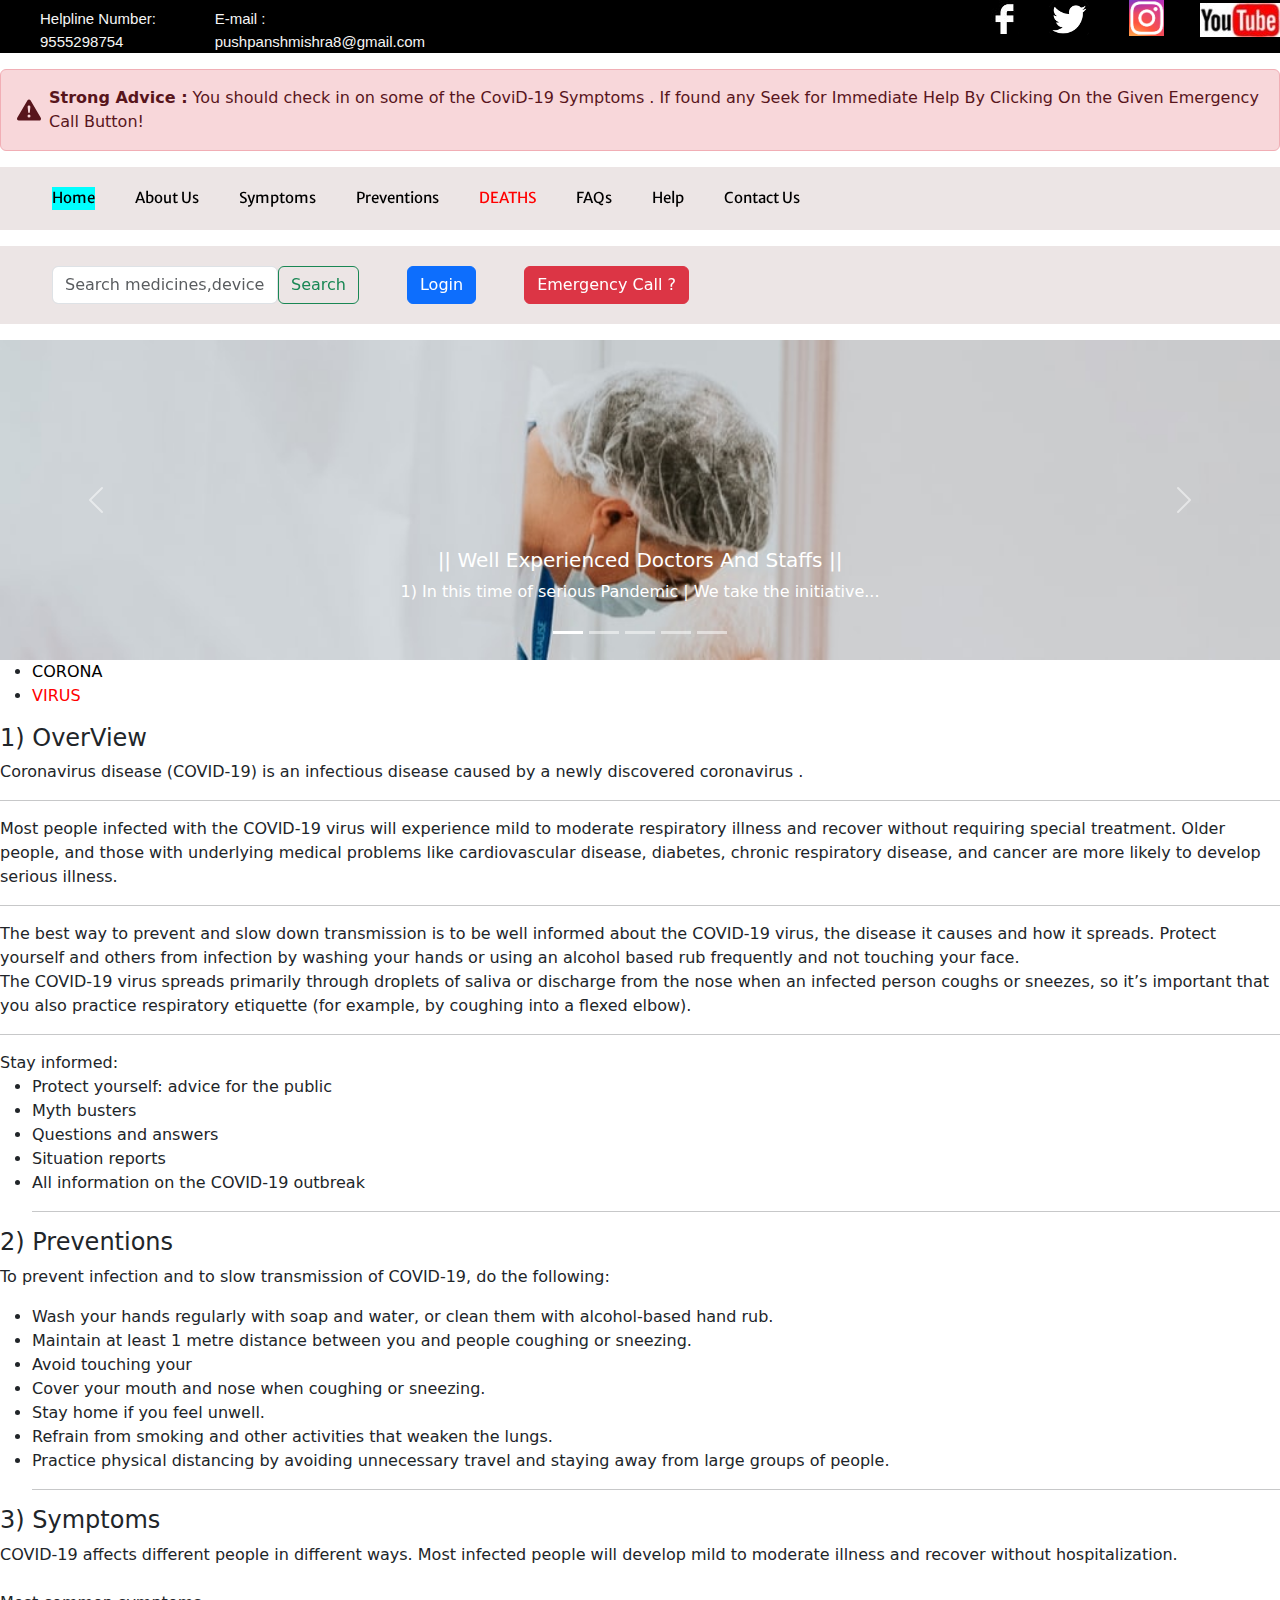
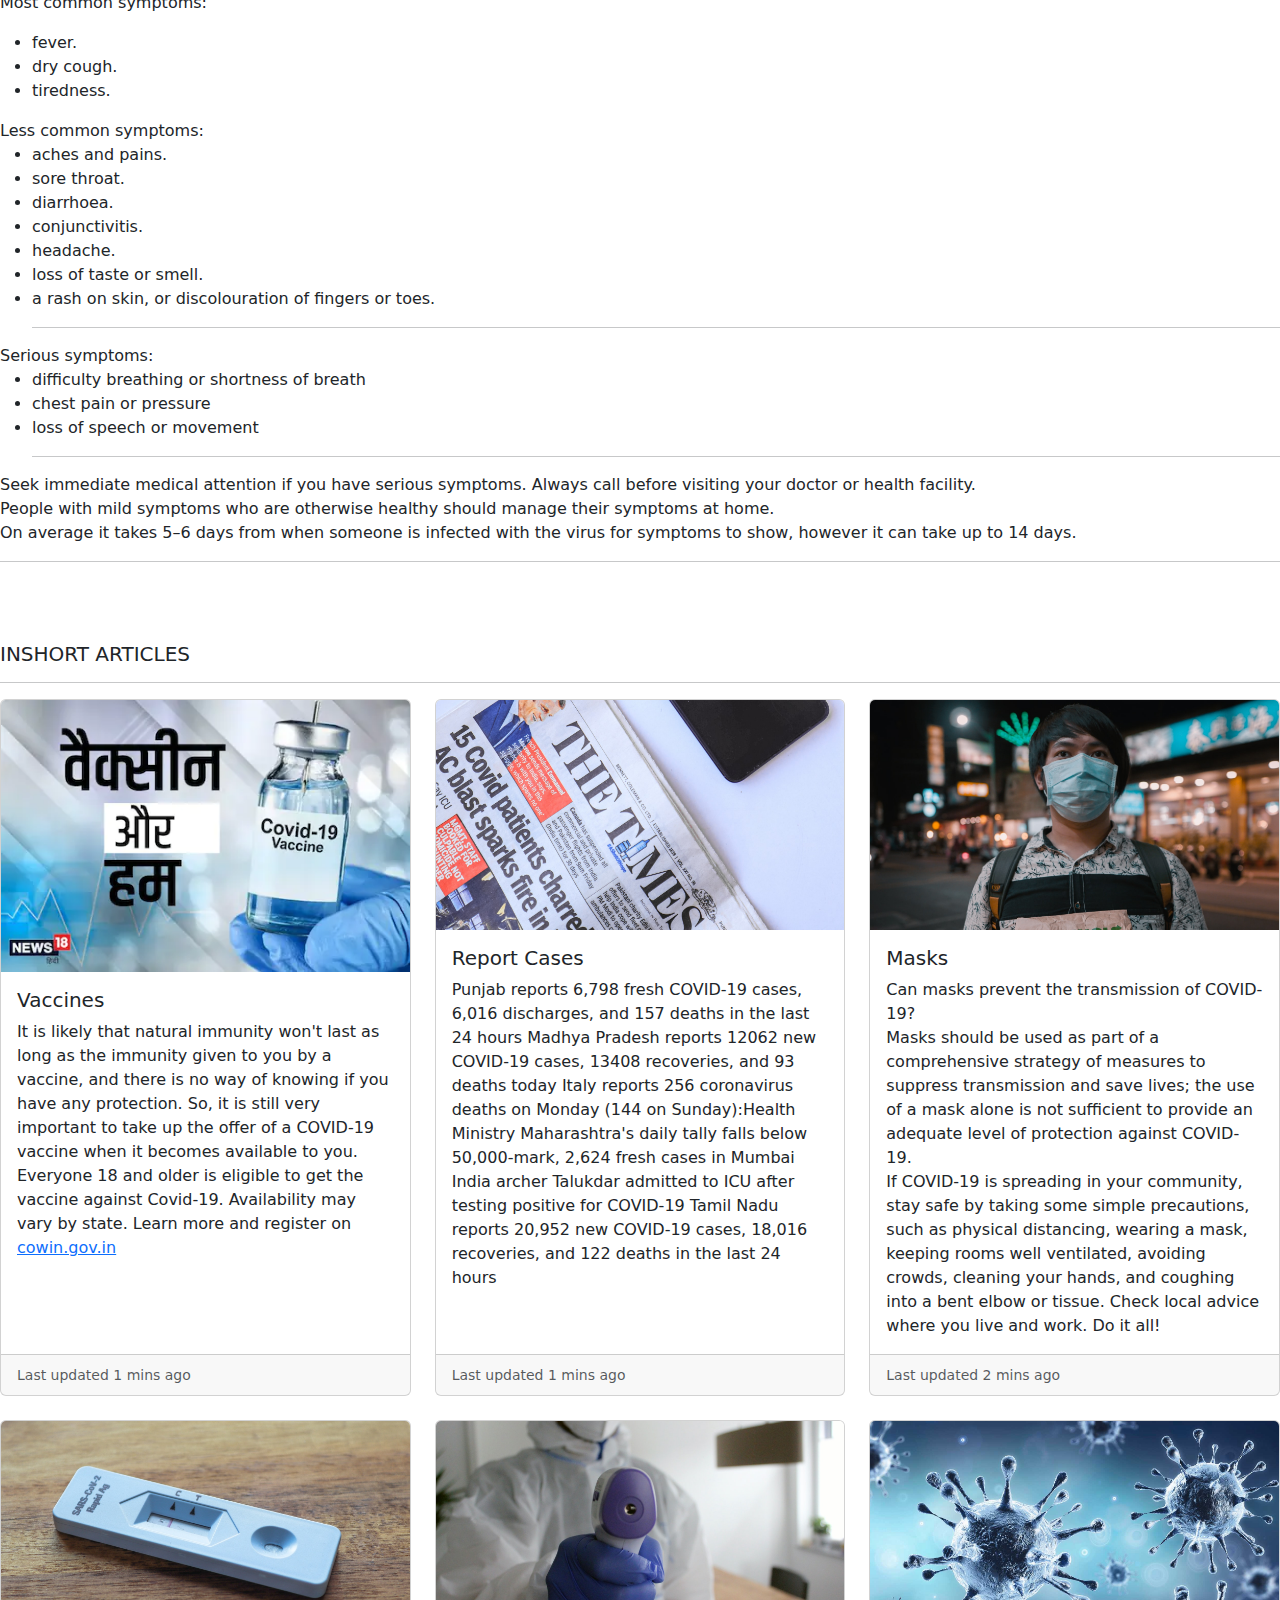
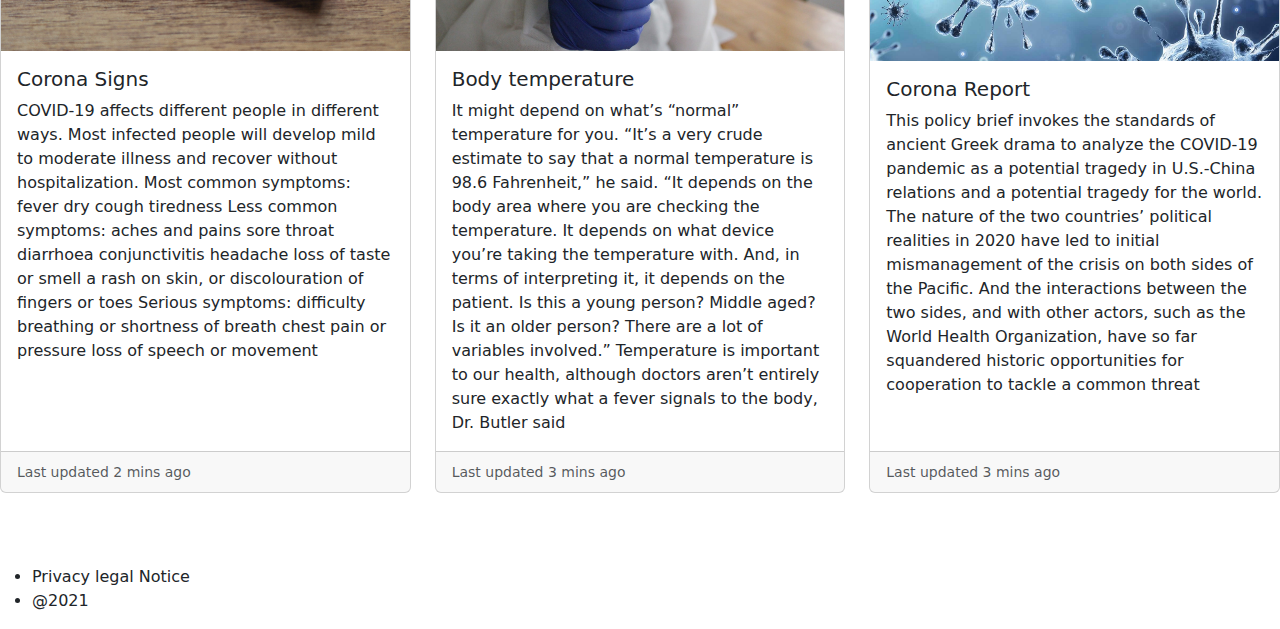
<file: index.html>
<!doctype html>
<html lang="en">

<head>
    <!-- Required meta tags -->
    <meta charset="UTF-8">
    <meta name="viewport" content="width=device-width, initial-scale=1.0">
    <meta http-equiv="X-UA-compatible" content="ie-edge">

    <!-- Bootstrap CSS -->
    <link href="https://cdn.jsdelivr.net/npm/bootstrap@5.0.1/dist/css/bootstrap.min.css" rel="stylesheet" integrity="sha38+0n0xVW2eSR5OomGNYDnhzAbDsOXxcvSN1TPprVMTNDbiYZCxYbOOl7+AMvyTG2x" crossorigin="anonymous">

    <link rel="preconnect" href="https://fonts.gstatic.com">
    <link href="https://fonts.googleapis.com/css2?family=Merriweather+Sans&display=swap" rel="stylesheet">

    <!--linking CSS file HERE-->
    <link rel="stylesheet" type="text/css" href="style.css">

</head>
<title>Helpline Website For Corona Patients |Immediate Help </title>

<body>

    <!-- NAVBAR 1 -->
    <nav id="navbar1">
        <ul>
            <li class="item">Helpline Number: 9555298754</li>
            <li class="item"> E-mail : pushpanshmishra8@gmail.com </li>


            <div id="image1">
                <a href="https://www.facebook.com"><img src="face.jpg" alt=Facebook></a>
            </div>

            <div id="image2">
                <a href="https://www.twitter.com"><img src="twitter2.png" alt="Twitter"></a>
            </div>

            <div id="image3">
                <a href="https://www.instagram.com"><img src="insta1.png" alt="Instagram"></a>
            </div>

            <div id="image4">
                <a href="https://www.youtube.com"><img src="youtube1.jpg" alt="Youtube"></a>
            </div>
        </ul>

    </nav>

    <!--Danger ALERTS  -->

    <svg xmlns="http://www.w3.org/2000/svg" style="display: none;">
      <symbol id="check-circle-fill" fill="currentColor" viewBox="0 0 16 16">
        <path d="M16 8A8 8 0 1 1 0 8a8 8 0 0 1 16 0zm-3.97-3.03a.75.75 0 0 0-1.08.022L7.477 9.417 5.384 7.323a.75.75 0 0 0-1.06 1.06L6.97 11.03a.75.75 0 0 0 1.079-.02l3.992-4.99a.75.75 0 0 0-.01-1.05z"/>
      </symbol>
      <symbol id="info-fill" fill="currentColor" viewBox="0 0 16 16">
        <path d="M8 16A8 8 0 1 0 8 0a8 8 0 0 0 0 16zm.93-9.412-1 4.705c-.07.34.029.533.304.533.194 0 .487-.07.686-.246l-.088.416c-.287.346-.92.598-1.465.598-.703 0-1.002-.422-.808-1.319l.738-3.468c.064-.293.006-.399-.287-.47l-.451-.081.082-.381 2.29-.287zM8 5.5a1 1 0 1 1 0-2 1 1 0 0 1 0 2z"/>
      </symbol>
      <symbol id="exclamation-triangle-fill" fill="currentColor" viewBox="0 0 16 16">
        <path d="M8.982 1.566a1.13 1.13 0 0 0-1.96 0L.165 13.233c-.457.778.091 1.767.98 1.767h13.713c.889 0 1.438-.99.98-1.767L8.982 1.566zM8 5c.535 0 .954.462.9.995l-.35 3.507a.552.552 0 0 1-1.1 0L7.1 5.995A.905.905 0 0 1 8 5zm.002 6a1 1 0 1 1 0 2 1 1 0 0 1 0-2z"/>
      </symbol>
    </svg>

    <div class="alert alert-danger d-flex align-items-center" role="alert">
        <svg class="bi flex-shrink-0 me-2" width="24" height="24" role="img" aria-label="Danger:"><use xlink:href="#exclamation-triangle-fill"/></svg>
        <div>
            <strong>Strong Advice :</strong> You should check in on some of the CoviD-19 Symptoms . If found any Seek for Immediate Help By Clicking On the Given Emergency Call Button!
        </div>
    </div>


    <!-- NAVBAR 2 -->

    <nav id="navbar2" class="navbar-expand-lg sticky-top " class="collapse" id="navbarToggleExternalContent">

        <ul>
            <li class="active "> <a href="index.html ">Home</a></li>
            <li> <a href="AboutUs.html ">About Us</a></li>
            <li> <a href="symptoms.html ">Symptoms</a></li>
            <li> <a href="preventions.html ">Preventions</a></li>
            <li><a href="deaths.html "><span class="death ">DEATHS</span></a></li>
            <li> <a href="faqs.html ">FAQs</a></li>
            <li> <a href="# ">Help</a></li>
            <li> <a href="# ">Contact Us</a></li>
        </ul>


        <ul>
            <li><input class="form-control mr-sm-2 " type="search " placeholder="Search medicines,devices " aria-label="Search ">
                <button class="btn btn-outline-success my-2 my-sm-0 " type="submit ">Search</button>
            </li>
            <li>
                <div class="mx-2 ">
                    <buton type="button " class="btn btn-primary " data-bs-toggle="modal " data-bs-target="#loginModal ">Login</buton>
                </div>
                <li><button type="button " class="btn btn-danger " data-bs-toggle="modal " data-bs-target="#staticBackdrop ">Emergency Call ?
        </button></li>

            </li>
        </ul>




    </nav>

    <!-- EMERGENCY modal -->
    <div class="modal fade " id="staticBackdrop " data-bs-backdrop="static " data-bs-keyboard="false " tabindex="-1 " aria-labelledby="staticBackdropLabel " aria-hidden="true ">
        <div class="modal-dialog ">
            <div class="modal-content ">
                <div class="modal-header ">
                    <h5 class="modal-title " id="staticBackdropLabel ">EMERGENCY CALL</h5>
                    <button type="button " class="btn-close " data-bs-dismiss="modal " aria-label="Close "></button>
                </div>
                <div class="modal-body ">
                    <form>
                        <div class="mb-3 ">
                            <label for="exampleInputEmail1 " class="form-label ">Email address</label>
                            <input type="email " class="form-control " id="exampleInputEmail1 " aria-describedby="emailHelp ">
                            <div id="emailHelp " class="form-text ">We'll never share your email with anyone else.</div>
                        </div>
                        <div class="mb-3 ">
                            <label for="exampleInputPassword1 " class="form-label ">Contact No</label>
                            <input type="number " class="form-control " id="exampleInputPassword1 ">
                        </div>
                        <div class="mb-3 form-check ">
                            <input type="checkbox " class="form-check-input " id="exampleCheck1 ">
                            <label class="form-check-label " for="exampleCheck1 ">Need A Emergency Bed</label>
                        </div>
                        <!-- <button type="submit " class="btn btn-primary ">Submit</button> -->
                    </form>
                </div>
                <div class="modal-footer ">
                    <button type="button " class="btn btn-secondary " data-bs-dismiss="modal ">Close</button>
                    <button type="button " class="btn btn-danger ">Get A Call</button>
                </div>
            </div>
        </div>
    </div>
    <!-- login modal -->
    <div class="modal fade " id="loginModal " data-bs-backdrop="static " data-bs-keyboard="false " tabindex="-1 " aria-labelledby="staticBackdropLabel " aria-hidden="true ">
        <div class="modal-dialog ">
            <div class="modal-content ">
                <div class="modal-header ">
                    <h5 class="modal-title " id="staticBackdropLabel ">Login</h5>
                    <button type="button " class="btn-close " data-bs-dismiss="modal " aria-label="Close "></button>
                </div>
                <div class="modal-body ">
                    <form>
                        <div class="mb-3 ">
                            <label for="exampleInputEmail1 " class="form-label ">Email address</label>
                            <input type="email " class="form-control " id="exampleInputEmail1 " aria-describedby="emailHelp ">
                            <div id="emailHelp " class="form-text ">We'll never share your email with anyone else.</div>
                        </div>
                        <div class="mb-3 ">
                            <label for="exampleInputPassword1 " class="form-label ">Password</label>
                            <input type="password " class="form-control " id="exampleInputPassword1 ">
                        </div>
                        <div class="mb-3 form-check ">
                            <input type="checkbox " class="form-check-input " id="exampleCheck1 ">
                            <label class="form-check-label " for="exampleCheck1 ">I have Signed Up Earlier</label>
                        </div>
                        <!-- <button type="submit " class="btn btn-primary ">Submit</button> -->
                    </form>
                </div>
                <div class="modal-footer ">
                    <button type="button " class="btn btn-secondary " data-bs-dismiss="modal ">Close</button>
                    <button type="button " class="btn btn-primary ">Login</button>
                </div>
            </div>
        </div>
    </div>



    <!-- Carousel Starts Here -->

    <div id="carouselExampleCaptions " class="carousel slide " data-bs-ride="carousel ">
        <div class="carousel-indicators ">
            <button type="button " data-bs-target="#carouselExampleCaptions " data-bs-slide-to="0 " class="active " aria-current="true " aria-label="Slide 1 "></button>
            <button type="button " data-bs-target="#carouselExampleCaptions " data-bs-slide-to="1 " aria-label="Slide 2 "></button>
            <button type="button " data-bs-target="#carouselExampleCaptions " data-bs-slide-to="2 " aria-label="Slide 3 "></button>
            <button type="button " data-bs-target="#carouselExampleCaptions " data-bs-slide-to="3 " aria-label="Slide 4 "></button>
            <button type="button " data-bs-target="#carouselExampleCaptions " data-bs-slide-to="4 " aria-label="Slide 5 "></button>
        </div>
        <div class="carousel-inner ">
            <div class="carousel-item active ">
                <img src="nurse.jpg " class="d-block w-100 " alt="... ">
                <div class="carousel-caption d-none d-md-block ">
                    <h5>|| Well Experienced Doctors And Staffs ||</h5>
                    <p>1) In this time of serious Pandemic | We take the initiative...</p>
                </div>
            </div>
            <div class="carousel-item ">
                <img src="vaccinated.jpg " class="d-block w-100 " alt="... ">
                <div class="carousel-caption d-none d-md-block ">
                    <h5>|| Follow Social Distancing and Lockdown ||</h5>
                    <p> 2) Remember Not to Take a step Outside A door Unnecessarily |</p>
                </div>
            </div>
            <div class="carousel-item ">
                <img src="doctor.jpg " class="d-block w-100 " alt="... ">
                <div class="carousel-caption d-none d-md-block ">
                    <h5>|| Health is wealth in this Pandemic We Advice you to Have Lemon Water daily ||</h5>
                    <p>3) Remember To take care of Your Health By taking Healthy Meal |</p>
                </div>
            </div>
            <div class="carousel-item ">
                <img src="rename.jpg " class="d-block w-100 " alt="... ">
                <div class="carousel-caption d-none d-md-block ">
                    <h5>|| AmBulance Services are provided by Us ||Call 102 For Emergency || </h5>
                    <h5>4) Air Ambulance will be working for 45+ Seniors Only</h5>
                </div>
            </div>
            <div class="carousel-item ">
                <img src="stop.jpg " class="d-block w-100 " alt="... ">
                <div class="carousel-caption d-none d-md-block ">
                    <h5>|| Government Has Started Registrations For Vaccination For 45+ Seniors ||</h5>
                    <p>5) It is Our's Responsibility to Get Vaccinated Before Time !!!...</p>
                </div>
            </div>
        </div>
        <button class="carousel-control-prev " type="button " data-bs-target="#carouselExampleCaptions " data-bs-slide="prev ">
          <span class="carousel-control-prev-icon " aria-hidden="true "></span>
          <span class="visually-hidden ">Previous</span>
        </button>
        <button class="carousel-control-next " type="button " data-bs-target="#carouselExampleCaptions " data-bs-slide="next ">
          <span class="carousel-control-next-icon " aria-hidden="true "></span>
          <span class="visually-hidden ">Next</span>
        </button>
    </div>


    <!-- SOME INFORMATION ON CORONA  -->

    <div id="corona ">
        <ul>
            <li><span class="color1 ">CORONA</span></li>
            <li><span class="color2 ">VIRUS</span></li>
        </ul>
    </div>

    <div id="para ">
        <h4> 1) OverView</h4>
        <p>
            Coronavirus disease (COVID-19) is an infectious disease caused by a newly discovered coronavirus . <br>
            <hr> Most people infected with the COVID-19 virus will experience mild to moderate respiratory illness and recover without requiring special treatment. Older people, and those with underlying medical problems like cardiovascular disease, diabetes,
            chronic respiratory disease, and cancer are more likely to develop serious illness. <br>
            <hr> The best way to prevent and slow down transmission is to be well informed about the COVID-19 virus, the disease it causes and how it spreads. Protect yourself and others from infection by washing your hands or using an alcohol based rub frequently
            and not touching your face. <br> The COVID-19 virus spreads primarily through droplets of saliva or discharge from the nose when an infected person coughs or sneezes, so it’s important that you also practice respiratory etiquette (for example,
            by coughing into a flexed elbow).<br>
            <hr> Stay informed: <br>

            <ul>
                <li> Protect yourself: advice for the public</li>
                <li> Myth busters</li>
                <li> Questions and answers</li>
                <li> Situation reports</li>
                <li> All information on the COVID-19 outbreak</li>
                <hr>
            </ul>

        </p>

        <h4> 2) Preventions</h4>
        <p>
            To prevent infection and to slow transmission of COVID-19, do the following: <br>
            <ul>
                <li>Wash your hands regularly with soap and water, or clean them with alcohol-based hand rub.</li>
                <li>Maintain at least 1 metre distance between you and people coughing or sneezing.</li>
                <li>Avoid touching your </li>
                <li> Cover your mouth and nose when coughing or sneezing.</li>
                <li> Stay home if you feel unwell.</li>
                <li> Refrain from smoking and other activities that weaken the lungs.</li>
                <li> Practice physical distancing by avoiding unnecessary travel and staying away from large groups of people.
                    <hr> </li>



            </ul>

        </p>


        <h4> 3) Symptoms</h4>
        <p>
            COVID-19 affects different people in different ways. Most infected people will develop mild to moderate illness and recover without hospitalization. <br>

            <br> Most common symptoms: <br>

            <ul>
                <li> fever.</li>
                <li>dry cough.</li>
                <li>tiredness.</li>
            </ul>



            Less common symptoms: <br>

            <ul>
                <li>aches and pains.</li>
                <li>sore throat.</li>
                <li>diarrhoea.</li>
                <li>conjunctivitis.</li>
                <li>headache.</li>
                <li>loss of taste or smell.</li>
                <li>a rash on skin, or discolouration of fingers or toes.
                    <hr> </li>
            </ul>

            Serious symptoms:
            <ul>
                <li>difficulty breathing or shortness of breath</li>
                <li>chest pain or pressure</li>
                <li>loss of speech or movement <br>
                    <hr> </li>
            </ul>



            Seek immediate medical attention if you have serious symptoms. Always call before visiting your doctor or health facility. <br> People with mild symptoms who are otherwise healthy should manage their symptoms at home. <br> On average it takes
            5–6 days from when someone is infected with the virus for symptoms to show, however it can take up to 14 days.
            <hr><br><br>
        </p>
    </div>

    <div id="some ">
        <h5>INSHORT ARTICLES</h5>
        <hr>

    </div>

    <!-- CARD STARTS HERE -->

    <div class="row row-cols-1 row-cols-md-3 g-4 " id="card ">
        <div class="col ">
            <div class="card h-100 ">
                <img src="vaccine.webp " class="card-img-top " alt="... ">
                <div class="card-body ">
                    <h5 class="card-title ">Vaccines</h5>
                    <p class="card-text ">It is likely that natural immunity won't last as long as the immunity given to you by a vaccine, and there is no way of knowing if you have any protection. So, it is still very important to take up the offer of a COVID-19 vaccine when
                        it becomes available to you.<br> Everyone 18 and older is eligible to get the vaccine against Covid-19. Availability may vary by state. Learn more and register on <a href="https://www.cowin.gov.in/home ">cowin.gov.in</a></p>
                </div>
                <div class="card-footer ">
                    <small class="text-muted ">Last updated 1 mins ago</small>
                </div>
            </div>
        </div>
        <div class="col ">
            <div class="card h-100 ">
                <img src="news.jpg " class="card-img-top " alt="... ">
                <div class="card-body ">
                    <h5 class="card-title ">Report Cases</h5>
                    <p class="card-text ">Punjab reports 6,798 fresh COVID-19 cases, 6,016 discharges, and 157 deaths in the last 24 hours Madhya Pradesh reports 12062 new COVID-19 cases, 13408 recoveries, and 93 deaths today Italy reports 256 coronavirus deaths on Monday
                        (144 on Sunday):Health Ministry Maharashtra's daily tally falls below 50,000-mark, 2,624 fresh cases in Mumbai India archer Talukdar admitted to ICU after testing positive for COVID-19 Tamil Nadu reports 20,952 new COVID-19 cases,
                        18,016 recoveries, and 122 deaths in the last 24 hours</p>
                </div>
                <div class="card-footer ">
                    <small class="text-muted ">Last updated 1 mins ago</small>
                </div>
            </div>
        </div>
        <div class="col ">
            <div class="card h-100 ">
                <img src="ladka.jpg " class="card-img-top " alt="... ">
                <div class="card-body ">
                    <h5 class="card-title ">Masks</h5>
                    <p class="card-text ">Can masks prevent the transmission of COVID-19?<br> Masks should be used as part of a comprehensive strategy of measures to suppress transmission and save lives; the use of a mask alone is not sufficient to provide an adequate level
                        of protection against COVID-19. <br> If COVID-19 is spreading in your community, stay safe by taking some simple precautions, such as physical distancing, wearing a mask, keeping rooms well ventilated, avoiding crowds, cleaning
                        your hands, and coughing into a bent elbow or tissue. Check local advice where you live and work. Do it all! <br>
                    </p>
                </div>
                <div class="card-footer ">
                    <small class="text-muted ">Last updated 2 mins ago</small>
                </div>
            </div>
        </div>
        <div class="col ">
            <div class="card h-100 ">
                <img src="check.jpg " class="card-img-top " alt="... ">
                <div class="card-body ">
                    <h5 class="card-title ">Corona Signs</h5>
                    <p class="card-text ">COVID-19 affects different people in different ways. Most infected people will develop mild to moderate illness and recover without hospitalization. Most common symptoms: fever dry cough tiredness Less common symptoms: aches and pains
                        sore throat diarrhoea conjunctivitis headache loss of taste or smell a rash on skin, or discolouration of fingers or toes Serious symptoms: difficulty breathing or shortness of breath chest pain or pressure loss of speech or movement</p>
                </div>
                <div class="card-footer ">
                    <small class="text-muted ">Last updated 2 mins ago</small>
                </div>
            </div>
        </div>
        <div class="col ">
            <div class="card h-100 ">
                <img src="temperature.jpg " class="card-img-top " alt="... ">
                <div class="card-body ">
                    <h5 class="card-title ">Body temperature</h5>
                    <p class="card-text ">It might depend on what’s “normal” temperature for you. “It’s a very crude estimate to say that a normal temperature is 98.6 Fahrenheit,” he said. “It depends on the body area where you are checking the temperature. It depends on what
                        device you’re taking the temperature with. And, in terms of interpreting it, it depends on the patient. Is this a young person? Middle aged? Is it an older person? There are a lot of variables involved.” Temperature is important
                        to our health, although doctors aren’t entirely sure exactly what a fever signals to the body, Dr. Butler said</p>
                </div>
                <div class="card-footer ">
                    <small class="text-muted ">Last updated 3 mins ago</small>
                </div>
            </div>
        </div>
        <div class="col ">
            <div class="card h-100 ">
                <img src="corona.jpg " class="card-img-top " alt="... ">
                <div class="card-body ">
                    <h5 class="card-title ">Corona Report</h5>
                    <p class="card-text ">This policy brief invokes the standards of ancient Greek drama to analyze the COVID-19 pandemic as a potential tragedy in U.S.-China relations and a potential tragedy for the world. The nature of the two countries’ political realities
                        in 2020 have led to initial mismanagement of the crisis on both sides of the Pacific. And the interactions between the two sides, and with other actors, such as the World Health Organization, have so far squandered historic opportunities
                        for cooperation to tackle a common threat</p>
                </div>
                <div class="card-footer ">
                    <small class="text-muted ">Last updated 3 mins ago</small>
                </div>
            </div>
        </div>
    </div>





    <!-- FOOTER -->
    <br><br><br>
    <div id="footer ">
        <ul>
            <li>
                <div id="foot "> Privacy legal Notice </div>
            </li>
            <li>
                <div id="footS ">@2021</div>
            </li>
        </ul>
    </div>
    <!-- FOOTER ENDS -->


    <!-- </div> -->













    <!-- Optional JavaScript; choose one of the two! -->
    <!-- Option 1: Bootstrap Bundle with Popper -->
    <script src="https://cdn.jsdelivr.net/npm/bootstrap@5.0.1/dist/js/bootstrap.bundle.min.js " integrity="sha384- gtEjrD/SeCtmISkJkNUaaKMoLD0//ElJ19smozuHV6z3Iehds+3Ulb9Bn9Plx0x4 " crossorigin="anonymous "></script>

    <!-- Option 2: Separate Popper and Bootstrap JS -->
    <!--
    <script src="https://cdn.jsdelivr.net/npm/@popperjs/core@2.9.2/dist/umd/popper.min.js " integrity="sha384-IQsoLXl5PILFhosVNubq5LC7Qb9DXgDA9i +tQ8Zj3iwWAwPtgFTxbJ8NT4GN1R8p " crossorigin="anonymous "></script>
    <script src="https://cdn.jsdelivr.net/npm/bootstrap@5.0.1/dist/js/bootstrap.min.js " integrity="sha384- Atwg2Pkwv9vp0ygtn1JAojH0nYbwNJLPhwyoVbhoPwBhjQPR5VtM2+xf0Uwh9KtT " crossorigin="anonymous "></script>
    -->





</body>

</html>
</file>
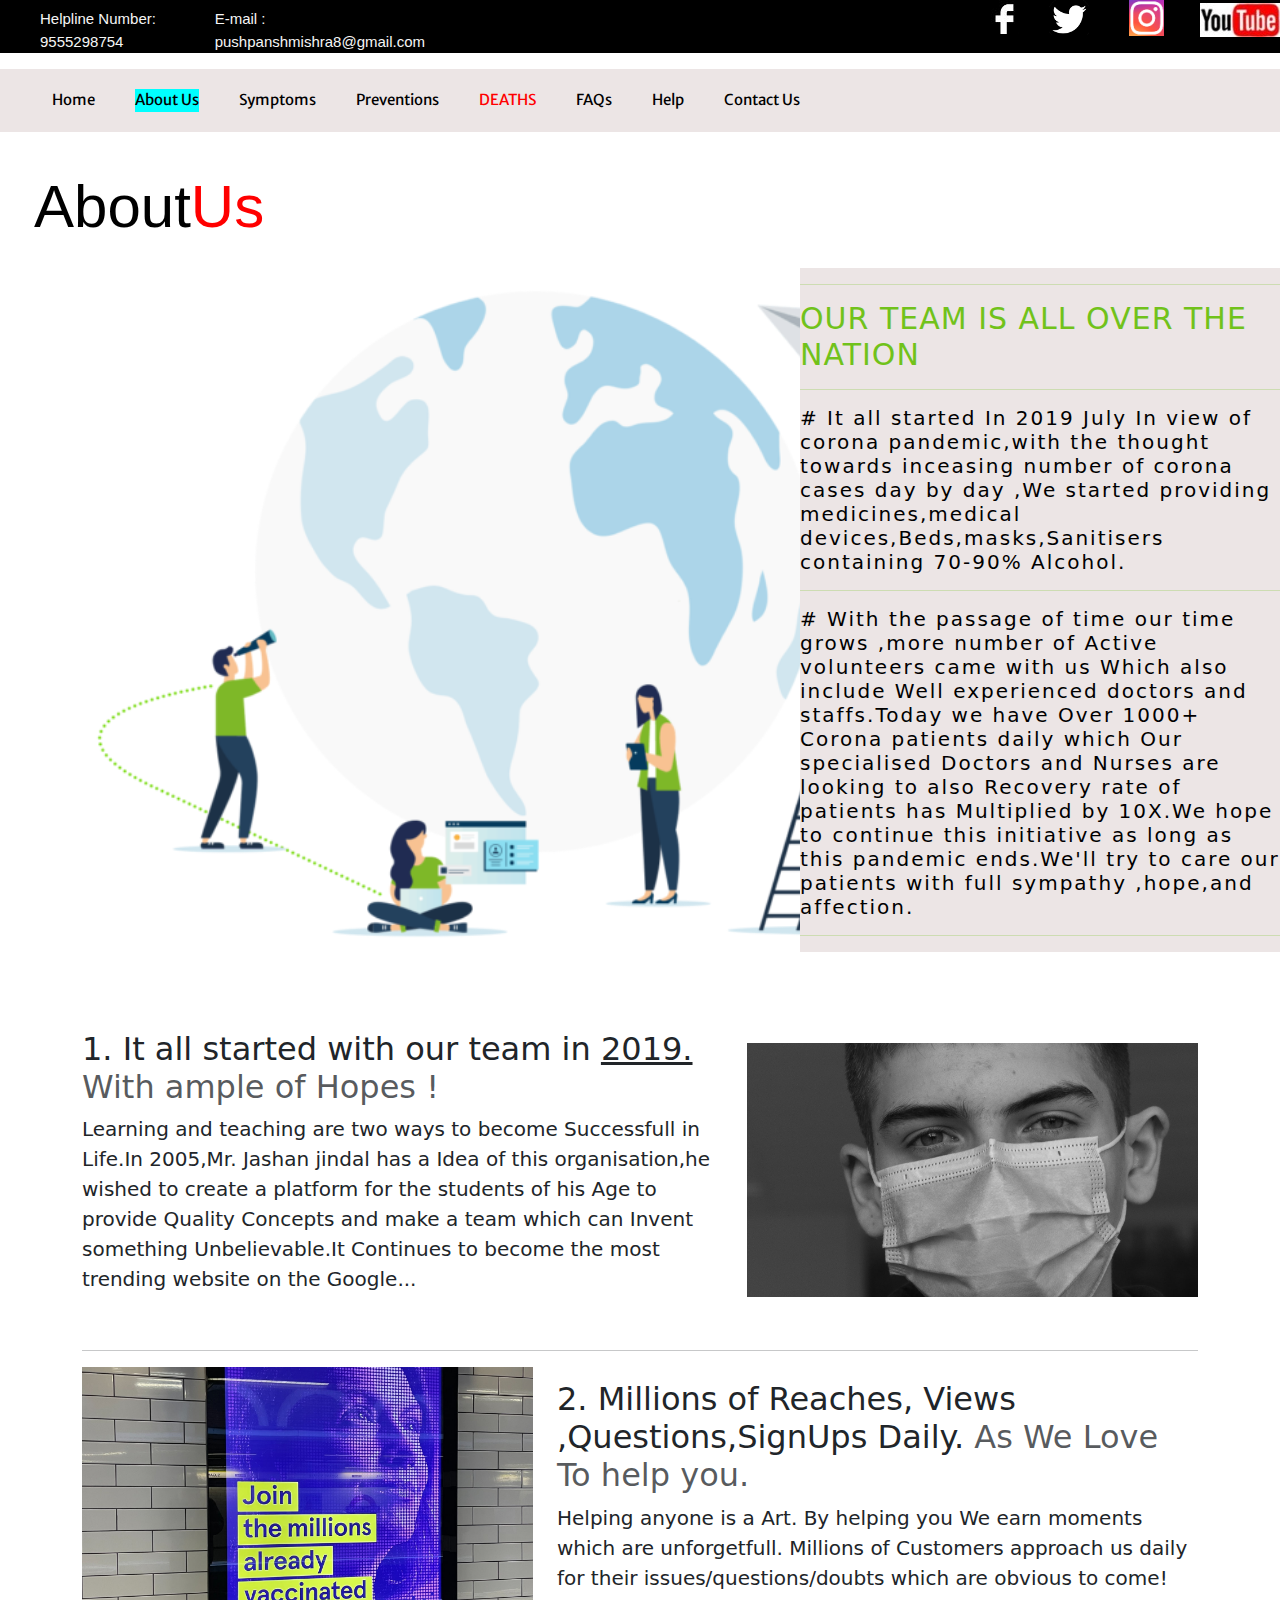
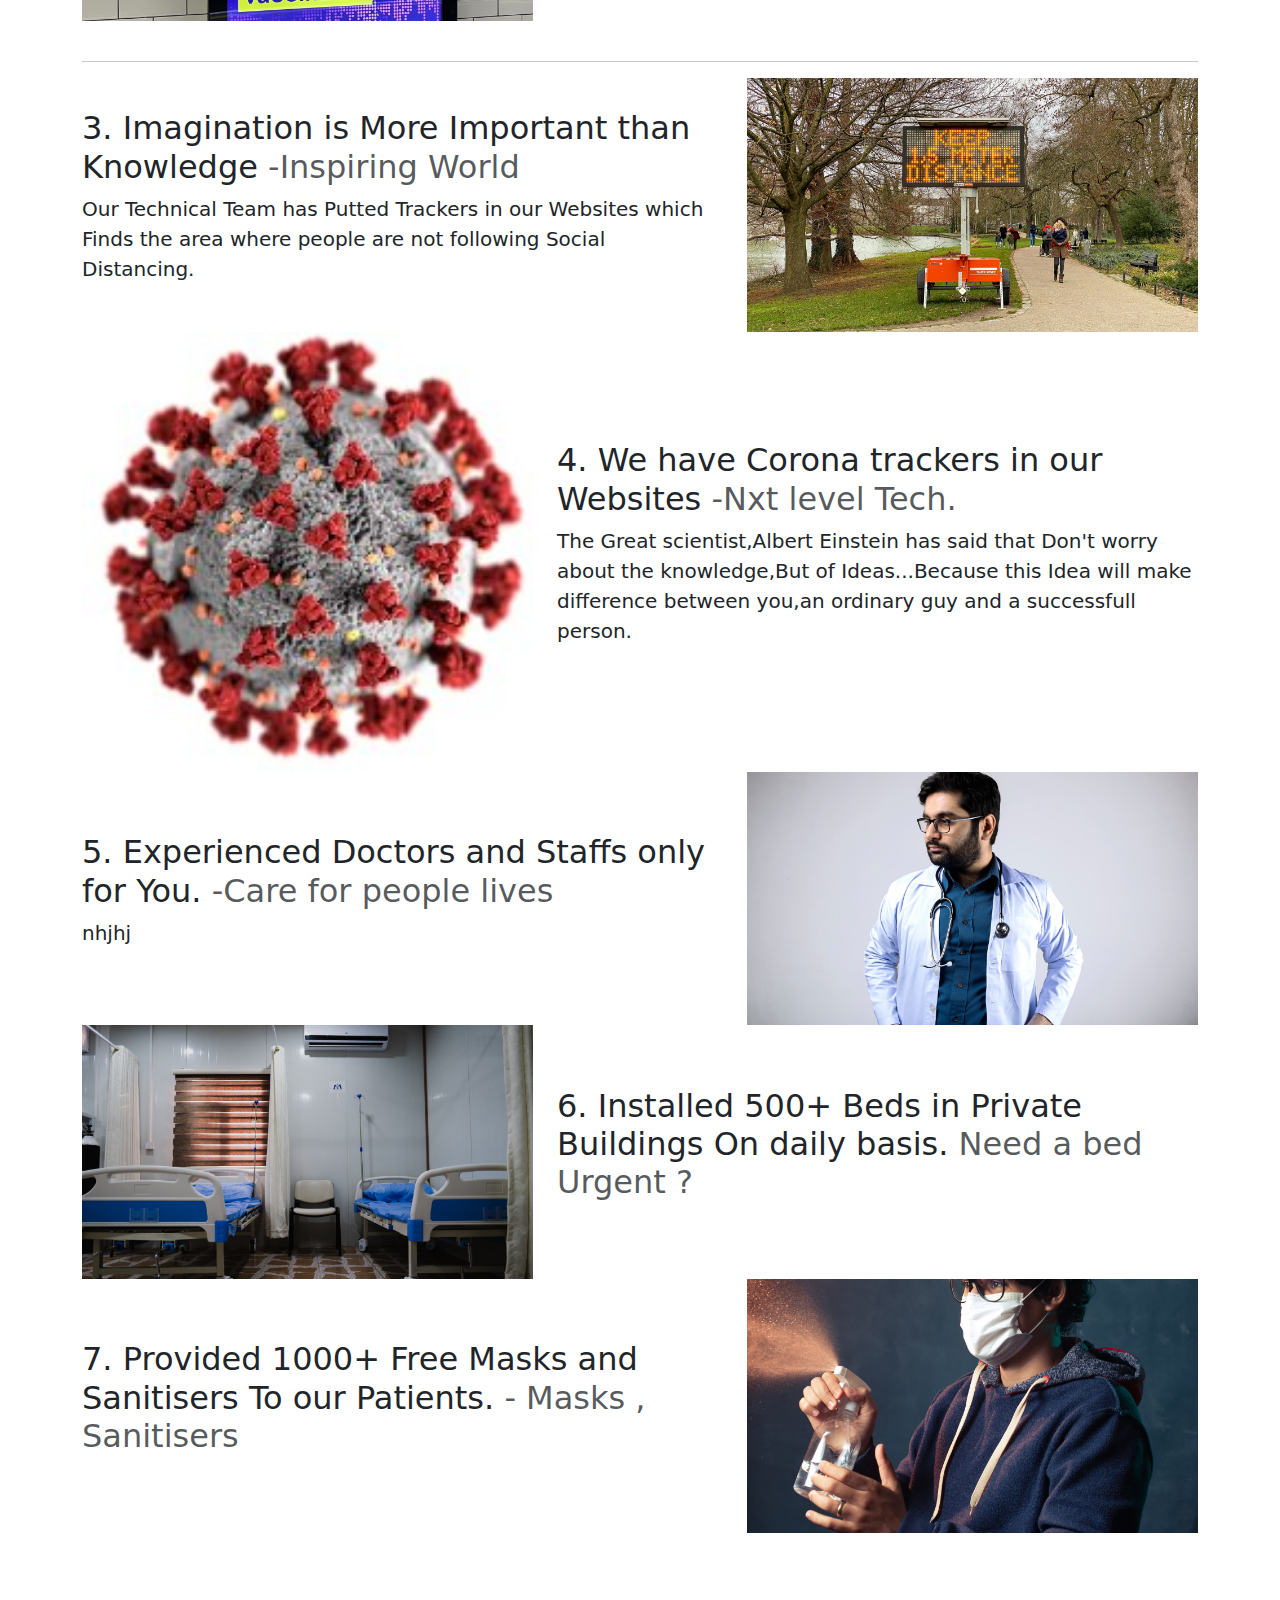
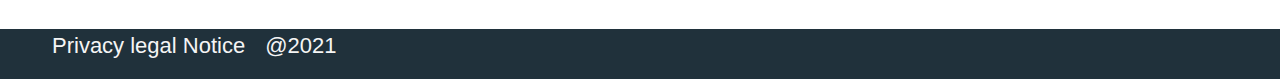
<file: AboutUs.html>
<!DOCTYPE html>
<html lang="en">
  <head>
    <!-- Required meta tags -->
    <meta charset="UTF-8">
    <meta name="viewport" content="width=device-width, initial-scale=1.0">
    <meta http-equiv="X-UA-compatible" content ="ie-edge">

    <!-- Bootstrap CSS -->
    <link href="https://cdn.jsdelivr.net/npm/bootstrap@5.0.1/dist/css/bootstrap.min.css" rel="stylesheet" integrity="sha38+0n0xVW2eSR5OomGNYDnhzAbDsOXxcvSN1TPprVMTNDbiYZCxYbOOl7+AMvyTG2x" crossorigin="anonymous">

    <link rel="preconnect" href="https://fonts.gstatic.com">
       <link href="https://fonts.googleapis.com/css2?family=Merriweather+Sans&display=swap" rel="stylesheet">

    <!--linking CSS file HERE-->    
        <link rel="stylesheet"  type="text/css"  href="style.css">	

  </head>
  <title>About Us</title>
 
  <body>

    
    <!-- NAVBAR 1 -->
    <nav id="navbar1">
        <ul>
            <li class="item">Helpline Number: 9555298754</li>
            <li class="item"> E-mail : pushpanshmishra8@gmail.com </li>

           
               <div id="image1">
                <a href="https://www.facebook.com"><img src="face.jpg" alt=Facebook></a>
               </div>

               <div id ="image2">
                <a href="https://www.twitter.com"><img src="twitter2.png" alt="Twitter"></a>
               </div>

               <div id ="image3">
                <a href="https://www.instagram.com"><img src="insta1.png" alt="Instagram"></a>   
               </div>

               <div id ="image4">
                <a href="https://www.youtube.com"><img src="youtube1.jpg" alt="Youtube"></a> 
               </div> 
        </ul>
        
    </nav> 

   


     <!-- NAVBAR 2... -->

     <nav id="navbar2">
        
    <ul>
            <li> <a href="index.html">Home</a></li>
            <li class="active"> <a href="AboutUs.html">About Us</a></li>
            <li > <a href="symptoms.html">Symptoms</a></li>
            <li> <a href="preventions.html">Preventions</a></li>
            <li><a href="deaths.html"><span class="death">DEATHS</span></a></li>
            <li> <a href="faqs.html">FAQs</a></li>
            <li> <a href="#">Help</a></li>
            <li> <a href="#">Contact Us</a></li>
    </ul>
<!-- 
    <script src="https://code.jquery.com/jquery-3.6.0.js"></script>
    <script type="text/JavaScript">$(document).on('click','ul li' ,function (){$(this).addClass('active').siblings().removeClass('active')})</script> -->




    </nav>

    <div id="corona">
        <ul>
          <li><span class="color1">About </span></li>
          <li><span class="color2"> Us </span></li>
        </ul>
      </div>

    <div  id="checking">
<ul><li><img src="About.png" alt="photo"></li>
<li><h5><hr>OUR TEAM IS ALL OVER THE NATION<hr><p># It all started In 2019 July In view of corona pandemic,with the thought towards inceasing number of corona cases day by day ,We started providing medicines,medical devices,Beds,masks,Sanitisers containing 70-90% Alcohol. <br><hr><p># With the passage of time our time grows ,more number of Active volunteers came with us Which also include Well experienced doctors and staffs.Today we have Over 1000+ Corona patients daily which Our specialised Doctors and Nurses are looking to also Recovery rate of patients has Multiplied by 10X.We hope to continue this initiative as long as this pandemic ends.We'll try to care our patients with full sympathy ,hope,and affection. <hr> </p> </p></h5></li>
</ul>
</div>


      <!-- Headings -->

    <!-- First H -->
    <div class="container my-4">

        <div class="row featurette d-flex justify-content-center align-items-center"  id="firstHeading">
            <div class="col-md-7">
                <h2 class="featurette-heading">1. It all started with our team in <u>2019.</u> <span
                        class="text-muted">With ample of Hopes !</span></h2>
                <p class="lead">Learning and teaching are two ways to become Successfull in Life.In 2005,Mr. Jashan jindal has a Idea of this organisation,he wished to create a platform for the students of his Age to provide Quality Concepts and make a team which can Invent something Unbelievable.It Continues to become the most trending website on the Google... </p>
            </div>
            <div class="col-md-5">
                <img class="bd-placeholder-img bd-placeholder-img-lg featurette-image img-fluid mx-auto" width="500"
                    height="500" src="hope.jpg" alt="img">
            </div>
        </div>
        <br>
        <hr>

        <!-- Second H -->

        <div class="row featurette d-flex justify-content-center align-items-center">
            <div class="col-md-7 order-md-2">
                <h2 class="featurette-heading">2. Millions of Reaches, Views ,Questions,SignUps Daily. <span
                        class="text-muted"> As We Love To help you.</span></h2>
                <p class="lead">Helping anyone is a Art. By helping you We earn moments which are unforgetfull. Millions of Customers approach us daily for their issues/questions/doubts which are obvious to come!  </p>
            </div>
            <div class="col-md-5 order-md-1">
                <img class="bd-placeholder-img bd-placeholder-img-lg featurette-image img-fluid mx-auto" width="500"
                    height="500" src="million.jpg" alt="img">
            </div>
        </div>

        <br>
        <hr>

        <!-- Third H -->
        <div class="row featurette d-flex justify-content-center align-items-center">
            <div class="col-md-7">
                <h2 class="featurette-heading">3. Imagination is More Important than Knowledge <span
                        class="text-muted"> -Inspiring World  </span></h2>
                <p class="lead">Our Technical Team has Putted Trackers in our Websites which Finds the area where people are not following Social Distancing. </p>
            </div>
            <div class="col-md-5">
                <img class="bd-placeholder-img bd-placeholder-img-lg featurette-image img-fluid mx-auto" width="500"
                    height="500" src="distance.jpg" alt="img">
            </div>
        </div>
        <!-- fourth H -->
        <div class="row featurette d-flex justify-content-center align-items-center">
            <div class="col-md-7 order-md-2">
                <h2 class="featurette-heading">4. We have Corona trackers in our Websites <span
                        class="text-muted"> -Nxt level Tech.</span></h2>
                <p class="lead">The Great scientist,Albert Einstein has said that Don't worry about the knowledge,But of Ideas...Because this Idea will make difference between you,an ordinary guy  and a successfull person. </p>
            </div>
            <div class="col-md-5 order-md-1">
                <img class="bd-placeholder-img bd-placeholder-img-lg featurette-image img-fluid mx-auto" width="500"
                    height="500" src="last.jpg" alt="img">
            </div>
        </div>
        <!-- fifth H -->
        <div class="row featurette d-flex justify-content-center align-items-center">
            <div class="col-md-7">
                <h2 class="featurette-heading">5. Experienced Doctors and Staffs only for You.<span
                        class="text-muted">  -Care for people lives </span></h2>
                <p class="lead">nhjhj</p>
            </div>
            <div class="col-md-5">
                <img class="bd-placeholder-img bd-placeholder-img-lg featurette-image img-fluid mx-auto" width="500"
                    height="500" src="doctors.jpg" alt="img">
            </div>
        </div>
        <!-- sixth H -->
        <div class="row featurette d-flex justify-content-center align-items-center">
            <div class="col-md-7 order-md-2">
                <h2 class="featurette-heading">6. Installed 500+ Beds in Private Buildings On daily basis.<span
                        class="text-muted">  Need a bed Urgent ?</span></h2>
                <p class="lead"> </p>
            </div>
            <div class="col-md-5 order-md-1">
                <img class="bd-placeholder-img bd-placeholder-img-lg featurette-image img-fluid mx-auto" width="500"
                    height="500" src="beds.jpg" alt="img">
            </div>
        </div>
        <!-- seventh H -->
        <div class="row featurette d-flex justify-content-center align-items-center">
            <div class="col-md-7">
                <h2 class="featurette-heading">7. Provided 1000+ Free Masks and Sanitisers To our Patients.<span
                        class="text-muted"> - Masks , Sanitisers</span></h2>
                <p class="lead"> </p>
            </div>
            <div class="col-md-5">
                <img class="bd-placeholder-img bd-placeholder-img-lg featurette-image img-fluid mx-auto" width="500"
                    height="500" src="sanitisers.jpg" alt="img">
            </div>
        </div>

    </div>


    
      <!-- FOOTER -->
      <br><br><br>
      <div id="footer">
      <ul><li><div id="foot"> Privacy legal Notice </div> </li>
        <li> <div id="footS">@2021</div></li>
      </ul>
      </div>
      <!-- FOOTER ENDS -->



 <!-- Optional JavaScript; choose one of the two! -->
     <!-- Option 1: Bootstrap Bundle with Popper -->
     <script src="https://cdn.jsdelivr.net/npm/bootstrap@5.0.1/dist/js/bootstrap.bundle.min.js" integrity="sha384-

     gtEjrD/SeCtmISkJkNUaaKMoLD0//ElJ19smozuHV6z3Iehds+3Ulb9Bn9Plx0x4" crossorigin="anonymous"></script>

    <!-- Option 2: Separate Popper and Bootstrap JS -->
    <!--
    <script src="https://cdn.jsdelivr.net/npm/@popperjs/core@2.9.2/dist/umd/popper.min.js" integrity="sha384-IQsoLXl5PILFhosVNubq5LC7Qb9DXgDA9i

     +tQ8Zj3iwWAwPtgFTxbJ8NT4GN1R8p" crossorigin="anonymous"></script>
    <script src="https://cdn.jsdelivr.net/npm/bootstrap@5.0.1/dist/js/bootstrap.min.js" integrity="sha384-

    Atwg2Pkwv9vp0ygtn1JAojH0nYbwNJLPhwyoVbhoPwBhjQPR5VtM2+xf0Uwh9KtT" crossorigin="anonymous"></script>
    -->


















  </body>
</html>
</file>
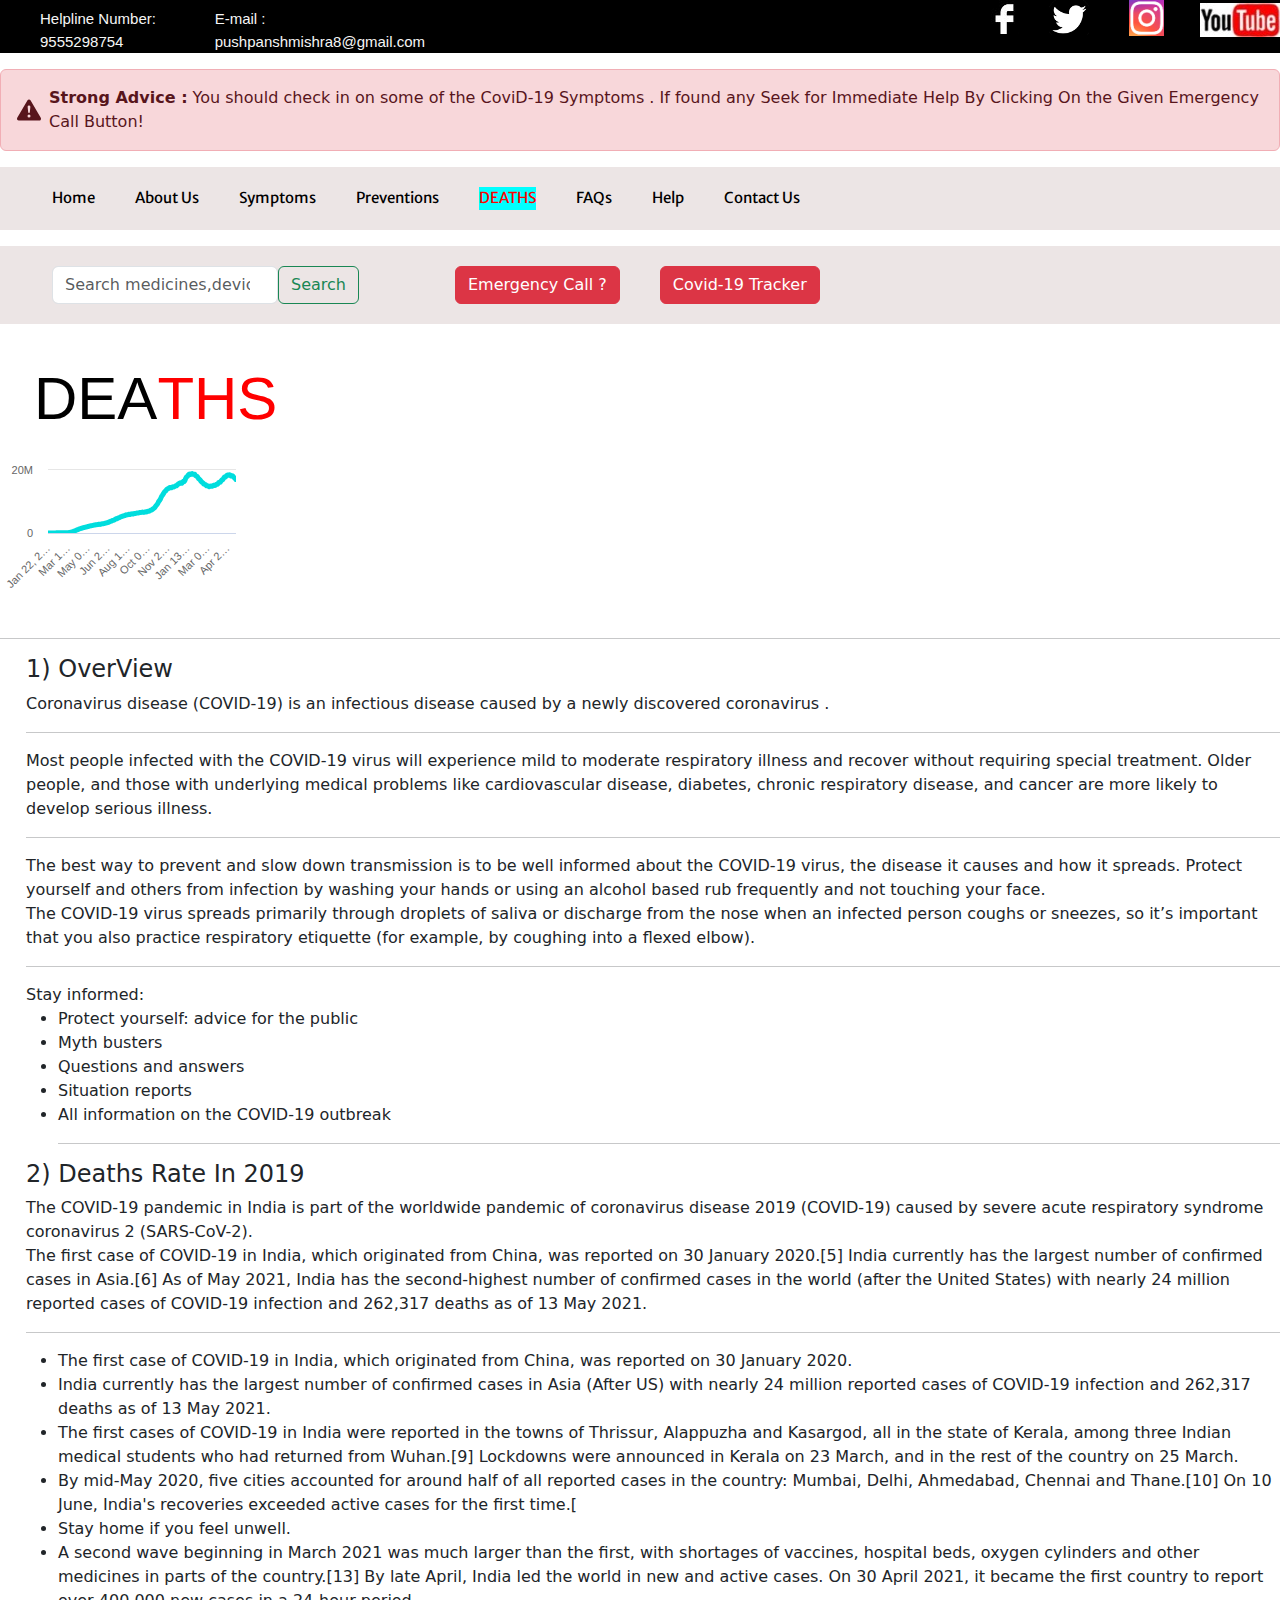
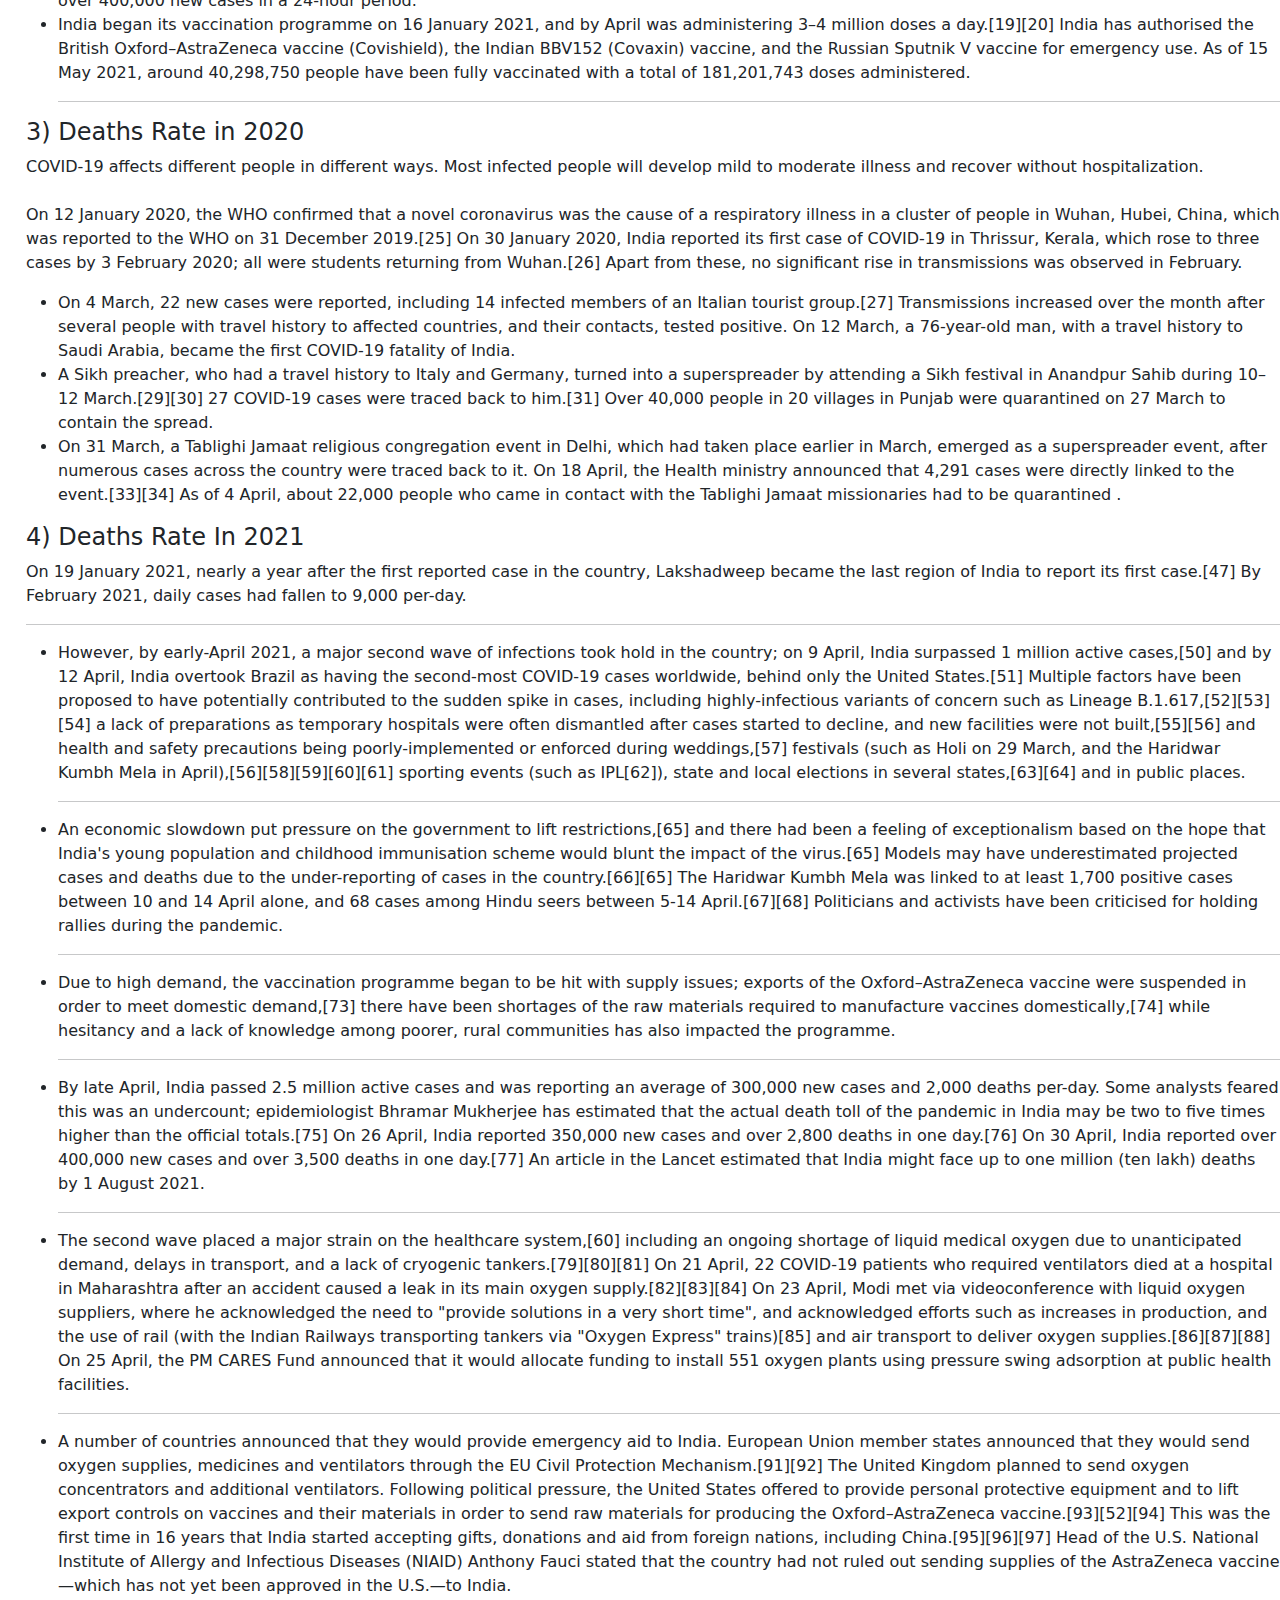
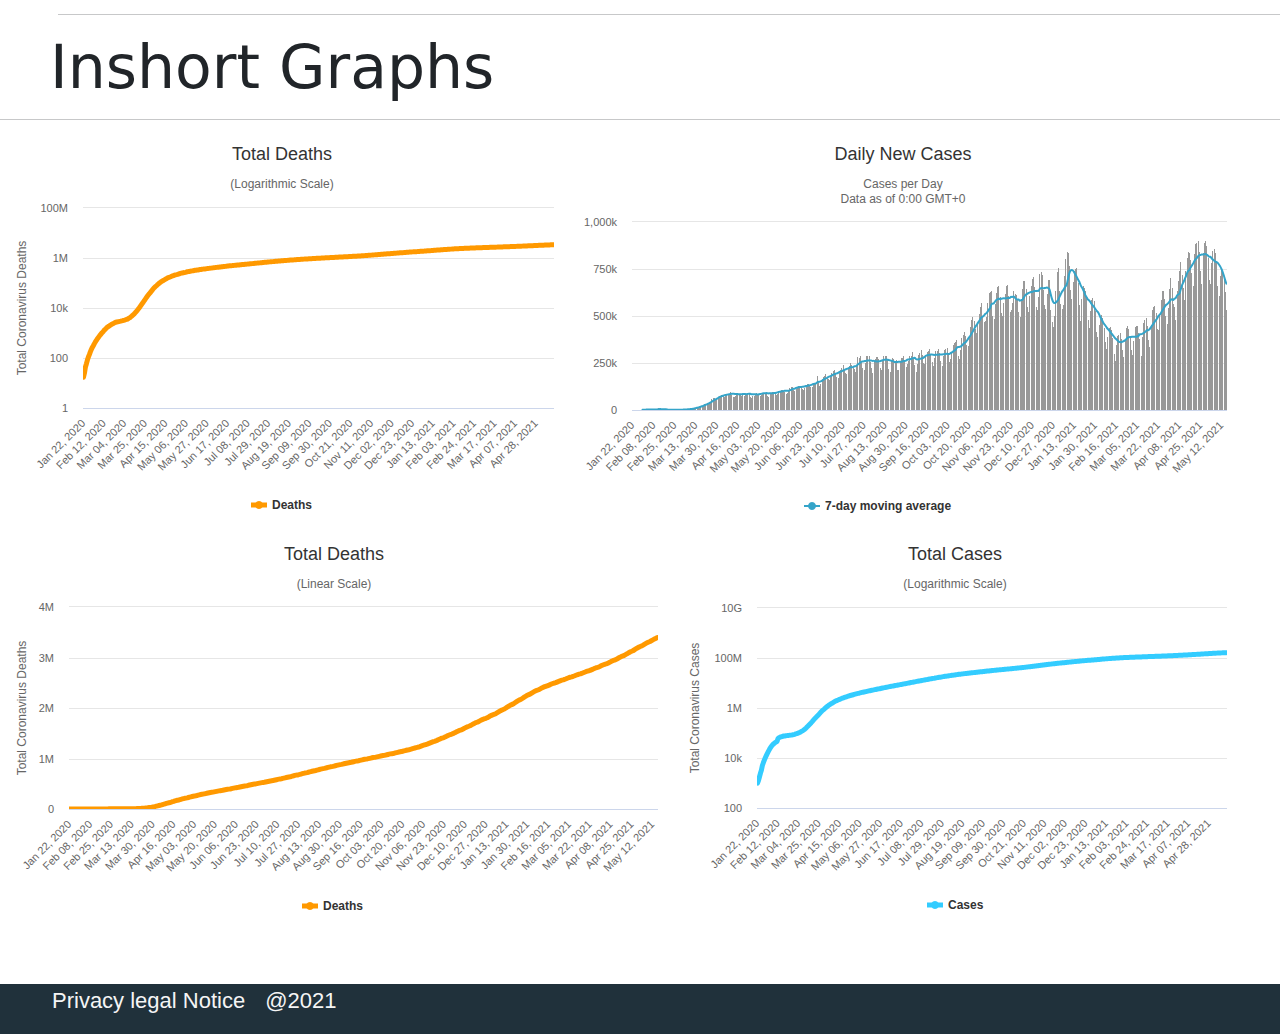
<file: deaths.html>
<!doctype html>
<html lang="en">
  <head>
    <!-- Required meta tags -->
    <meta charset="UTF-8">
    <meta name="viewport" content="width=device-width, initial-scale=1.0">
    <meta http-equiv="X-UA-compatible" content ="ie-edge">

    <!-- Bootstrap CSS -->
    <link href="https://cdn.jsdelivr.net/npm/bootstrap@5.0.1/dist/css/bootstrap.min.css" rel="stylesheet" integrity="sha38+0n0xVW2eSR5OomGNYDnhzAbDsOXxcvSN1TPprVMTNDbiYZCxYbOOl7+AMvyTG2x" crossorigin="anonymous">

    <link rel="preconnect" href="https://fonts.gstatic.com">
       <link href="https://fonts.googleapis.com/css2?family=Merriweather+Sans&display=swap" rel="stylesheet">

    <!--linking CSS file HERE-->    
        <link rel="stylesheet"  type="text/css"  href="style.css">	

  </head>
  <title>Death Rate | Helpline Website For Corona Patients</title>
 
  <body>

    <!-- NAVBAR 1 -->
    <nav id="navbar1">
        <ul>
            <li class="item">Helpline Number: 9555298754</li>
            <li class="item"> E-mail : pushpanshmishra8@gmail.com </li>

           
               <div id="image1">
                <a href="https://www.facebook.com"><img src="face.jpg" alt=Facebook></a>
               </div>

               <div id ="image2">
                <a href="https://www.twitter.com"><img src="twitter2.png" alt="Twitter"></a>
               </div>

               <div id ="image3">
                <a href="https://www.instagram.com"><img src="insta1.png" alt="Instagram"></a>   
               </div>

               <div id ="image4">
                <a href="https://www.youtube.com"><img src="youtube1.jpg" alt="Youtube"></a> 
               </div> 
        </ul>
        
    </nav> 

    <!--Danger ALERTS  -->

    <svg xmlns="http://www.w3.org/2000/svg" style="display: none;">
      <symbol id="check-circle-fill" fill="currentColor" viewBox="0 0 16 16">
        <path d="M16 8A8 8 0 1 1 0 8a8 8 0 0 1 16 0zm-3.97-3.03a.75.75 0 0 0-1.08.022L7.477 9.417 5.384 7.323a.75.75 0 0 0-1.06 1.06L6.97 11.03a.75.75 0 0 0 1.079-.02l3.992-4.99a.75.75 0 0 0-.01-1.05z"/>
      </symbol>
      <symbol id="info-fill" fill="currentColor" viewBox="0 0 16 16">
        <path d="M8 16A8 8 0 1 0 8 0a8 8 0 0 0 0 16zm.93-9.412-1 4.705c-.07.34.029.533.304.533.194 0 .487-.07.686-.246l-.088.416c-.287.346-.92.598-1.465.598-.703 0-1.002-.422-.808-1.319l.738-3.468c.064-.293.006-.399-.287-.47l-.451-.081.082-.381 2.29-.287zM8 5.5a1 1 0 1 1 0-2 1 1 0 0 1 0 2z"/>
      </symbol>
      <symbol id="exclamation-triangle-fill" fill="currentColor" viewBox="0 0 16 16">
        <path d="M8.982 1.566a1.13 1.13 0 0 0-1.96 0L.165 13.233c-.457.778.091 1.767.98 1.767h13.713c.889 0 1.438-.99.98-1.767L8.982 1.566zM8 5c.535 0 .954.462.9.995l-.35 3.507a.552.552 0 0 1-1.1 0L7.1 5.995A.905.905 0 0 1 8 5zm.002 6a1 1 0 1 1 0 2 1 1 0 0 1 0-2z"/>
      </symbol>
    </svg>

    <div class="alert alert-danger d-flex align-items-center" role="alert">
      <svg class="bi flex-shrink-0 me-2" width="24" height="24" role="img" aria-label="Danger:"><use xlink:href="#exclamation-triangle-fill"/></svg>
      <div>
        <strong>Strong Advice :</strong>  You should check in on some of the CoviD-19 Symptoms . If found any Seek for Immediate Help By Clicking On the Given Emergency Call Button!  
      </div>
    </div> 


     <!-- NAVBAR 2... -->

     <nav id="navbar2">
        
    <ul>
            <li> <a href="index.html">Home</a></li>
            <li> <a href="AboutUs.html">About Us</a></li>
            <li> <a href="symptoms.html">Symptoms</a></li>
            <li> <a href="preventions.html">Preventions</a></li>
            <li class="active"><a href="deaths.html"><span class="death">DEATHS</span></a></li>
            <li> <a href="faqs.html">FAQs</a></li>
            <li> <a href="#">Help</a></li>
            <li> <a href="#">Contact Us</a></li>
    </ul>
    <ul>
      <li><input class="form-control mr-sm-2" type="search" placeholder="Search medicines,devices" aria-label="Search">
          <button class="btn btn-outline-success my-2 my-sm-0" type="submit">Search</button>
      </li>
      <li> <div class="mx-2"> 
        <li><button type="button" class="btn btn-danger" data-bs-toggle="modal" data-bs-target="#staticBackdrop">Emergency Call ?
        </button>  </div> </li>
        <li><button type="button" class="btn btn-danger" data-bs-toggle="modal" data-bs-target="#CovidTracker">Covid-19 Tracker
        </button>  </div> </li>
       
      </li>
    </ul>




    </nav>
    
     <!-- EMERGENCY modal -->
<div class="modal fade" id="staticBackdrop" data-bs-backdrop="static" data-bs-keyboard="false" tabindex="-1" aria-labelledby="staticBackdropLabel" aria-hidden="true">
  <div class="modal-dialog">
    <div class="modal-content">
      <div class="modal-header">
        <h5 class="modal-title" id="staticBackdropLabel">EMERGENCY CALL</h5>
        <button type="button" class="btn-close" data-bs-dismiss="modal" aria-label="Close"></button>
      </div>
      <div class="modal-body">
        <form>
          <div class="mb-3">
            <label for="exampleInputEmail1" class="form-label">Email address</label>
            <input type="email" class="form-control" id="exampleInputEmail1" aria-describedby="emailHelp">
            <div id="emailHelp" class="form-text">We'll never share your email with anyone else.</div>
          </div>
          <div class="mb-3">
            <label for="exampleInputPassword1" class="form-label">Contact No</label>
            <input type="number" class="form-control" id="exampleInputPassword1">
          </div>
          <div class="mb-3 form-check">
            <input type="checkbox" class="form-check-input" id="exampleCheck1">
            <label class="form-check-label" for="exampleCheck1">Need A Emergency Bed</label>
          </div>
           <!-- <button type="submit" class="btn btn-primary">Submit</button>  -->
        </form>
      </div>
      <div class="modal-footer">
        <button type="button" class="btn btn-secondary" data-bs-dismiss="modal">Close</button>
        <button type="button" class="btn btn-danger">Get A Call</button>
      </div>
    </div>
  </div>
</div>




<!-- SOME INFORMATION ON DEATHS -->

<div id="corona">
    <ul>
      <li><span class="color1">DEA</span></li>
      <li><span class="color2">THS </span></li>
    </ul>
  </div>


 
<svg version="1.1" class="highcharts-root" style="font-family:&quot;Lucida Grande&quot;, &quot;Lucida Sans Unicode&quot;, Arial, Helvetica, sans-serif;font-size:12px;" xmlns="http://www.w3.org/2000/svg" width="246" height="138.375" viewBox="0 0 246 138.375"><desc>Created with Highcharts 8.1.0</desc><defs><clipPath id="highcharts-dpta6w2-1-"><rect x="0" y="0" width="188" height="63" fill="none"></rect></clipPath></defs><rect fill="#ffffff" class="highcharts-background" x="0" y="0" width="246" height="138.375" rx="0" ry="0"></rect><rect fill="none" class="highcharts-plot-background" x="48" y="10" width="188" height="63"></rect><g class="highcharts-grid highcharts-xaxis-grid" data-z-index="1"><path fill="none" data-z-index="1" class="highcharts-grid-line" d="M 47.5 10 L 47.5 73" opacity="1"></path><path fill="none" data-z-index="1" class="highcharts-grid-line" d="M 67.5 10 L 67.5 73" opacity="1"></path><path fill="none" data-z-index="1" class="highcharts-grid-line" d="M 87.5 10 L 87.5 73" opacity="1"></path><path fill="none" data-z-index="1" class="highcharts-grid-line" d="M 107.5 10 L 107.5 73" opacity="1"></path><path fill="none" data-z-index="1" class="highcharts-grid-line" d="M 127.5 10 L 127.5 73" opacity="1"></path><path fill="none" data-z-index="1" class="highcharts-grid-line" d="M 147.5 10 L 147.5 73" opacity="1"></path><path fill="none" data-z-index="1" class="highcharts-grid-line" d="M 167.5 10 L 167.5 73" opacity="1"></path><path fill="none" data-z-index="1" class="highcharts-grid-line" d="M 187.5 10 L 187.5 73" opacity="1"></path><path fill="none" data-z-index="1" class="highcharts-grid-line" d="M 207.5 10 L 207.5 73" opacity="1"></path><path fill="none" data-z-index="1" class="highcharts-grid-line" d="M 227.5 10 L 227.5 73" opacity="1"></path></g><g class="highcharts-grid highcharts-yaxis-grid" data-z-index="1"><path fill="none" stroke="#e6e6e6" stroke-width="1" data-z-index="1" class="highcharts-grid-line" d="M 48 73.5 L 236 73.5" opacity="1"></path><path fill="none" stroke="#e6e6e6" stroke-width="1" data-z-index="1" class="highcharts-grid-line" d="M 48 9.5 L 236 9.5" opacity="1"></path></g><rect fill="none" class="highcharts-plot-border" data-z-index="1" x="48" y="10" width="188" height="63"></rect><g class="highcharts-axis highcharts-xaxis" data-z-index="2"><path fill="none" class="highcharts-axis-line" stroke="#ccd6eb" stroke-width="1" data-z-index="7" d="M 48 73.5 L 236 73.5"></path></g><g class="highcharts-axis highcharts-yaxis" data-z-index="2"><path fill="none" class="highcharts-axis-line" data-z-index="7" d="M 48 10 L 48 73"></path></g><g class="highcharts-series-group" data-z-index="3"><g data-z-index="0.1" class="highcharts-series highcharts-series-0 highcharts-line-series" transform="translate(48,10) scale(1 1)" clip-path="url(#highcharts-dpta6w2-1-)"><path fill="none" d="M 0.1954261954262 62.9969445 L 0.58627858627859 62.99622315 L 0.97713097713098 62.99479935 L 1.3679833679834 62.9926731 L 1.7588357588358 62.99027595 L 2.1496881496881 62.9847666 L 2.5405405405405 62.98032825 L 2.9313929313929 62.9749638 L 3.3222453222453 62.96890005 L 3.7130977130977 62.96253705 L 4.1039501039501 62.95467465 L 4.4948024948025 62.9464122 L 4.8856548856549 62.9368047 L 5.2765072765073 62.9254773 L 5.6673596673597 62.91480195 L 6.0582120582121 62.90622765 L 6.4490644490644 62.89726275 L 6.8399168399168 62.89099425 L 7.2307692307692 62.88385005 L 7.6216216216216 62.8783659 L 8.012474012474 62.87460795 L 8.4033264033264 62.83413045 L 8.7941787941788 62.82079965 L 9.1850311850312 62.8171488 L 9.5758835758836 62.81510445 L 9.966735966736 62.8131609 L 10.357588357588 62.8125498 L 10.748440748441 62.81285535 L 11.139293139293 62.8172244 L 11.530145530146 62.8211745 L 11.920997920998 62.8256664 L 12.31185031185 62.82823995 L 12.702702702703 62.83413045 L 13.093555093555 62.8390602 L 13.484407484407 62.84468925 L 13.87525987526 62.84990565 L 14.266112266112 62.8572105 L 14.656964656965 62.86085505 L 15.047817047817 62.86322385 L 15.438669438669 62.8639641 L 15.829521829522 62.865369 L 16.220374220374 62.86417515 L 16.611226611227 62.8625592 L 17.002079002079 62.8559316 L 17.392931392931 62.84650365 L 17.783783783784 62.83681425 L 18.174636174636 62.825616 L 18.565488565489 62.80913835 L 18.956340956341 62.7905943 L 19.347193347193 62.7614631 L 19.738045738046 62.72554365 L 20.128898128898 62.6809995 L 20.519750519751 62.638632 L 20.910602910603 62.58498435 L 21.301455301455 62.5291443 L 21.692307692308 62.4689982 L 22.08316008316 62.3959623 L 22.474012474012 62.3077308 L 22.864864864865 62.2013238 L 23.255717255717 62.112834 L 23.64656964657 62.0129601 L 24.037422037422 61.8895935 L 24.428274428274 61.7773401 L 24.819126819127 61.64978715 L 25.209979209979 61.4977524 L 25.600831600832 61.33073625 L 25.991683991684 61.1611056 L 26.382536382536 61.01113725 L 26.773388773389 60.86769255 L 27.164241164241 60.6874338 L 27.555093555094 60.5118465 L 27.945945945946 60.3440019 L 28.336798336798 60.15928275 L 28.727650727651 59.9857839 L 29.118503118503 59.83748505 L 29.509355509356 59.67143595 L 29.900207900208 59.52945285 L 30.29106029106 59.38225965 L 30.681912681913 59.2191684 L 31.072765072765 59.017329000000004 L 31.463617463617 58.8765051 L 31.85446985447 58.74405075 L 32.245322245322 58.6119303 L 32.636174636175 58.5223191 L 33.027027027027 58.4072496 L 33.417879417879 58.30196085 L 33.808731808732 58.15791765 L 34.199584199584 58.035124350000004 L 34.590436590437 57.9375531 L 34.981288981289 57.7906056 L 35.372141372141 57.6974538 L 35.762993762994 57.57588585 L 36.153846153846 57.45746475 L 36.544698544699 57.405505500000004 L 36.935550935551 57.28902165 L 37.326403326403 57.1695957 L 37.717255717256 57.1300695 L 38.108108108108 57.03716025 L 38.49896049896 56.95139835 L 38.889812889813 56.8363194 L 39.280665280665 56.7046431 L 39.671517671518 56.6089965 L 40.06237006237 56.48247045 L 40.453222453222 56.3707935 L 40.844074844075 56.28907305 L 41.234927234927 56.19943035 L 41.62577962578 56.06483715 L 42.016632016632 55.93635495 L 42.407484407484 55.879988850000004 L 42.798336798337 55.80967455 L 43.189189189189 55.7318349 L 43.580041580042 55.6848558 L 43.970893970894 55.63180035 L 44.361746361746 55.5011289 L 44.752598752599 55.4000391 L 45.143451143451 55.30313565 L 45.534303534304 55.208223000000004 L 45.925155925156 55.12058055 L 46.316008316008 55.0268019 L 46.706860706861 54.94060845 L 47.097713097713 54.8325855 L 47.488565488565 54.8979984 L 47.879417879418 54.81280665 L 48.27027027027 54.73816425 L 48.661122661123 54.69916725 L 49.051975051975 54.65293155 L 49.442827442827 54.57540375 L 49.83367983368 54.5227515 L 50.224532224532 54.38758815 L 50.615384615385 54.2997378 L 51.006237006237 54.34932825 L 51.397089397089 54.2531556 L 51.787941787942 54.26827875 L 52.178794178794 54.41833215 L 52.569646569647 54.3121425 L 52.960498960499 54.19919925 L 53.351351351351 54.076617 L 53.742203742204 53.90485065 L 54.133056133056 53.840026800000004 L 54.523908523909 53.6966136 L 54.914760914761 53.727556050000004 L 55.305613305613 53.66696895 L 55.696465696466 53.52921945 L 56.087318087318 53.4835854 L 56.47817047817 53.3718297 L 56.869022869023 53.2993734 L 57.259875259875 53.22199365 L 57.650727650728 53.15089815 L 58.04158004158 53.05013595 L 58.432432432432 52.87173885 L 58.823284823285 52.77657735 L 59.214137214137 52.72205715 L 59.60498960499 52.57643265 L 59.995841995842 52.4700099 L 60.386694386694 52.3771479 L 60.777546777547 52.11561285 L 61.168399168399 51.952194 L 61.559251559252 51.7467573 L 61.950103950104 51.54708825 L 62.340956340956 51.4111815 L 62.731808731809 51.277174200000005 L 63.122661122661 51.0786612 L 63.513513513514 51.06608325 L 63.904365904366 50.82684705 L 64.295218295218 50.6679768 L 64.686070686071 50.43159135 L 65.076923076923 50.23244205 L 65.467775467775 50.2440813 L 65.858627858628 50.1408306 L 66.24948024948 49.94515575 L 66.640332640333 49.68048015 L 67.031185031185 49.4744355 L 67.422037422037 49.2070005 L 67.81288981289 48.9763764 L 68.203742203742 48.7646271 L 68.594594594595 48.6466533 L 68.985446985447 48.64806135 L 69.376299376299 48.46426515 L 69.767151767152 48.25111095 L 70.158004158004 47.95657335 L 70.548856548857 47.873337750000005 L 70.939708939709 47.775744450000005 L 71.330561330561 47.68312815 L 71.721413721414 47.43166995 L 72.112266112266 47.13683625 L 72.503118503119 46.9505988 L 72.893970893971 46.6984287 L 73.284823284823 46.60933095 L 73.675675675676 46.5677415 L 74.066528066528 46.4254749 L 74.45738045738 46.3166361 L 74.848232848233 46.1371239 L 75.239085239085 45.8890866 L 75.629937629938 45.6769404 L 76.02079002079 45.7183944 L 76.411642411642 45.67268475 L 76.802494802495 45.61073055 L 77.193347193347 45.35411895 L 77.5841995842 45.079643700000005 L 77.975051975052 44.8148232 L 78.365904365904 44.8743897 L 78.756756756757 44.89640505 L 79.147609147609 44.88687 L 79.538461538462 44.8443072 L 79.929313929314 44.654563800000005 L 80.320166320166 44.4733947 L 80.711018711019 44.25745905 L 81.101871101871 44.31944475 L 81.492723492723 44.42914035 L 81.883575883576 44.4475836 L 82.274428274428 44.418493350000006 L 82.665280665281 44.2715868 L 83.056133056133 44.0806401 L 83.446985446985 43.905204 L 83.837837837838 43.816638600000005 L 84.22869022869 44.02757205 L 84.619542619543 44.039469600000004 L 85.010395010395 44.05024575 L 85.401247401247 43.90646085 L 85.7920997921 43.67297655 L 86.182952182952 43.53554835 L 86.573804573805 43.485611399999996 L 86.964656964657 43.4655774 L 87.355509355509 43.4798721 L 87.746361746362 43.39962585 L 88.137214137214 43.2199215 L 88.528066528067 43.12521045 L 88.918918918919 42.938497350000006 L 89.309771309771 42.8918112 L 89.700623700624 42.998523750000004 L 90.091476091476 43.014563550000005 L 90.482328482328 43.0013619 L 90.873180873181 42.854660100000004 L 91.264033264033 42.6637008 L 91.654885654886 42.5180322 L 92.045738045738 42.466633650000006 L 92.43659043659 42.522259500000004 L 92.827442827443 42.5072214 L 93.218295218295 42.4178748 L 93.609147609148 42.23115225 L 94 42.212412900000004 L 94.390852390852 42.09125445 L 94.781704781705 42.12213705 L 95.172557172557 42.30646245 L 95.56340956341 42.383735099999996 L 95.954261954262 42.337452150000004 L 96.345114345114 42.1874397 L 96.735966735967 42.01720425 L 97.126819126819 41.8771206 L 97.517671517672 41.85332235 L 97.908523908524 41.9298453 L 98.299376299376 41.91642315 L 98.690228690229 41.87652525 L 99.081081081081 41.69037915 L 99.471933471933 41.4442791 L 99.862785862786 41.295441600000004 L 100.25363825364 41.28998895 L 100.64449064449 41.29475175 L 101.03534303534 41.2474797 L 101.4261954262 41.10245055 L 101.81704781705 40.8150351 L 102.2079002079 40.55110605 L 102.59875259875 40.1538312 L 102.9896049896 40.07841705 L 103.38045738046 40.08940425 L 103.77130977131 39.9454398 L 104.16216216216 39.71210355 L 104.55301455301 39.3269688 L 104.94386694387 38.99173005 L 105.33471933472 38.5934976 L 105.72557172557 38.3406534 L 106.11642411642 38.1249981 L 106.50727650728 37.839806550000006 L 106.89812889813 37.43716725 L 107.28898128898 36.8704854 L 107.67983367983 36.1864755 L 108.07068607069 35.598918600000005 L 108.46153846154 35.1297135 L 108.85239085239 34.830183149999996 L 109.24324324324 34.3232379 L 109.6340956341 33.6773304 L 110.02494802495 32.876824049999996 L 110.4158004158 32.01998625 L 110.80665280665 31.3394571 L 111.19750519751 30.84508665 L 111.58835758836 30.3682806 L 111.97920997921 29.87357625 L 112.37006237006 29.18545245 L 112.76091476091 28.3044321 L 113.15176715177 27.37835415 L 113.54261954262 26.4764493 L 113.93347193347 25.832066400000002 L 114.32432432432 25.3793232 L 114.71517671518 24.77816775 L 115.10602910603 23.880301199999998 L 115.49688149688 23.656159800000005 L 115.88773388773 22.783430250000002 L 116.27858627859 22.168625849999998 L 116.66943866944 21.63820365 L 117.06029106029 21.3924564 L 117.45114345114 21.325333050000005 L 117.841995842 20.816775 L 118.23284823285 20.182286250000004 L 118.6237006237 19.548336150000004 L 119.01455301455 19.149650100000002 L 119.40540540541 18.822447000000004 L 119.79625779626 18.705487500000004 L 120.18711018711 18.55304325 L 120.57796257796 18.5316075 L 120.96881496881 18.077544449999998 L 121.35966735967 17.7903243 L 121.75051975052 17.605554750000003 L 122.14137214137 17.570659050000003 L 122.53222453222 17.783926649999998 L 122.92307692308 17.802458100000003 L 123.31392931393 17.7844275 L 123.70478170478 17.437124250000004 L 124.09563409563 17.03827125 L 124.48648648649 16.92873315 L 124.87733887734 16.778260799999998 L 125.26819126819 17.0507232 L 125.65904365904 17.0176923 L 126.0498960499 16.899642900000003 L 126.44074844075 16.5404799 L 126.8316008316 16.302588749999998 L 127.22245322245 16.072468650000005 L 127.61330561331 15.795107999999999 L 128.00415800416 15.887091150000003 L 128.39501039501 15.832196100000004 L 128.78586278586 15.567734700000003 L 129.17671517672 15.031110150000004 L 129.56756756757 14.4237933 L 129.95841995842 14.246360100000004 L 130.34927234927 13.883921100000002 L 130.74012474012 13.992410249999999 L 131.13097713098 13.905567900000001 L 131.52182952183 13.577419800000001 L 131.91268191268 13.135585050000003 L 132.30353430353 12.82289085 L 132.69438669439 12.97124325 L 133.08523908524 13.054658400000001 L 133.47609147609 13.3212744 L 133.86694386694 13.232425499999998 L 134.2577962578 12.830608349999999 L 134.64864864865 12.111636600000004 L 135.0395010395 11.4519636 L 135.43035343035 11.360033999999999 L 135.82120582121 11.065011300000002 L 136.21205821206 11.428319700000003 L 136.60291060291 10.910214000000003 L 136.99376299376 10.212454350000002 L 137.38461538462 9.26741655 L 137.77546777547 8.156102850000003 L 138.16632016632 7.458201450000004 L 138.55717255717 6.8125459500000005 L 138.94802494802 6.690568500000005 L 139.33887733888 6.387100650000001 L 139.72972972973 5.720198400000001 L 140.12058212058 5.215234500000001 L 140.51143451143 4.746416850000003 L 140.90228690229 4.318634250000002 L 141.29313929314 4.065103350000001 L 141.68399168399 4.243283099999999 L 142.07484407484 4.633045200000005 L 142.4656964657 4.566766049999998 L 142.85654885655 4.250219399999999 L 143.2474012474 3.9032563499999995 L 143.63825363825 3.658173750000003 L 144.02910602911 3.570877800000005 L 144.41995841996 4.077290699999999 L 144.81081081081 4.333247100000001 L 145.20166320166 4.1854239000000035 L 145.59251559252 4.247699400000002 L 145.98336798337 4.146250500000001 L 146.37422037422 4.172883750000004 L 146.76507276507 4.250417850000005 L 147.15592515593 5.096126699999999 L 147.54677754678 5.535832050000003 L 147.93762993763 5.8608270000000005 L 148.32848232848 6.055821450000003 L 148.71933471933 6.168500100000003 L 149.11018711019 6.547026150000001 L 149.50103950104 6.9130183500000015 L 149.89189189189 7.610844149999998 L 150.28274428274 8.182348650000002 L 150.6735966736 8.734811399999998 L 151.06444906445 9.00860625 L 151.4553014553 9.310407750000003 L 151.84615384615 9.617904450000005 L 152.23700623701 10.084721850000001 L 152.62785862786 10.748949750000001 L 153.01871101871 11.327960699999998 L 153.40956340956 11.676816899999999 L 153.80041580042 12.022828650000001 L 154.19126819127 12.270321000000003 L 154.58212058212 12.586168350000001 L 154.97297297297 12.916209600000002 L 155.36382536383 13.541248350000004 L 155.75467775468 13.977425700000005 L 156.14553014553 14.133404249999998 L 156.53638253638 14.24203515 L 156.92723492723 14.340204900000003 L 157.31808731809 14.6056995 L 157.70893970894 14.882008050000003 L 158.09979209979 15.3743877 L 158.49064449064 15.682416750000002 L 158.8814968815 15.592572449999999 L 159.27234927235 15.7237479 L 159.6632016632 15.74612235 L 160.05405405405 15.896689200000004 L 160.44490644491 15.953760899999999 L 160.83575883576 16.473391200000002 L 161.22661122661 16.6705056 L 161.61746361746 16.520707350000002 L 162.00831600832 16.418259900000002 L 162.39916839917 16.24208985 L 162.79002079002 16.08906915 L 163.18087318087 16.09888455 L 163.57172557173 16.351898850000005 L 163.96257796258 16.366316400000002 L 164.35343035343 16.07730705 L 164.74428274428 15.936432750000002 L 165.13513513514 15.593602500000003 L 165.52598752599 15.280278299999999 L 165.91683991684 15.148816199999999 L 166.30769230769 15.44680305 L 166.69854469854 15.6024162 L 167.0893970894 15.411954600000001 L 167.48024948025 15.0595389 L 167.8711018711 14.760285750000001 L 168.26195426195 14.422445100000004 L 168.65280665281 14.200631550000004 L 169.04365904366 14.313896100000001 L 169.43451143451 14.237543250000002 L 169.82536382536 13.80536325 L 170.21621621622 13.248430650000003 L 170.60706860707 12.662253450000001 L 170.99792099792 12.397127400000002 L 171.38877338877 12.210392249999998 L 171.77962577963 12.345760349999999 L 172.17047817048 12.208631400000002 L 172.56133056133 11.797635150000005 L 172.95218295218 11.214563850000005 L 173.34303534304 10.523195550000004 L 173.73388773389 10.071479250000003 L 174.12474012474 9.723659400000003 L 174.51559251559 9.758759850000004 L 174.90644490644 9.460020149999998 L 175.2972972973 8.808889950000001 L 175.68814968815 8.166916800000003 L 176.079002079 7.573771800000003 L 176.46985446985 7.061071500000004 L 176.86070686071 6.9101991 L 177.25155925156 7.0438945500000045 L 177.64241164241 6.800358600000003 L 178.03326403326 6.41795175 L 178.42411642412 5.872866299999998 L 178.81496881497 5.407746750000001 L 179.20582120582 5.079989250000004 L 179.59667359667 4.991178150000003 L 179.98752598753 5.365035900000002 L 180.37837837838 5.367307050000001 L 180.76923076923 5.200438949999999 L 181.16008316008 4.879148399999998 L 181.55093555094 4.769084249999999 L 181.94178794179 4.955239800000001 L 182.33264033264 5.168916899999999 L 182.72349272349 5.5626795000000016 L 183.11434511435 6.009856650000003 L 183.5051975052 5.898015900000004 L 183.89604989605 5.9068736999999985 L 184.2869022869 5.746308750000004 L 184.67775467775 5.962244400000003 L 185.06860706861 6.304696650000004 L 185.45945945946 6.9475644000000045 L 185.85031185031 7.318155600000004 L 186.24116424116 7.546061250000001 L 186.63201663202 7.7912982 L 187.02286902287 8.119323450000003 L 187.41372141372 8.749043100000002 L 187.80457380457 9.446862600000003" class="highcharts-graph" data-z-index="1" stroke="#00DDDD" stroke-width="5" stroke-linejoin="round" stroke-linecap="round"></path><path fill="none" d="M 0.1954261954262 62.9969445 L 0.58627858627859 62.99622315 L 0.97713097713098 62.99479935 L 1.3679833679834 62.9926731 L 1.7588357588358 62.99027595 L 2.1496881496881 62.9847666 L 2.5405405405405 62.98032825 L 2.9313929313929 62.9749638 L 3.3222453222453 62.96890005 L 3.7130977130977 62.96253705 L 4.1039501039501 62.95467465 L 4.4948024948025 62.9464122 L 4.8856548856549 62.9368047 L 5.2765072765073 62.9254773 L 5.6673596673597 62.91480195 L 6.0582120582121 62.90622765 L 6.4490644490644 62.89726275 L 6.8399168399168 62.89099425 L 7.2307692307692 62.88385005 L 7.6216216216216 62.8783659 L 8.012474012474 62.87460795 L 8.4033264033264 62.83413045 L 8.7941787941788 62.82079965 L 9.1850311850312 62.8171488 L 9.5758835758836 62.81510445 L 9.966735966736 62.8131609 L 10.357588357588 62.8125498 L 10.748440748441 62.81285535 L 11.139293139293 62.8172244 L 11.530145530146 62.8211745 L 11.920997920998 62.8256664 L 12.31185031185 62.82823995 L 12.702702702703 62.83413045 L 13.093555093555 62.8390602 L 13.484407484407 62.84468925 L 13.87525987526 62.84990565 L 14.266112266112 62.8572105 L 14.656964656965 62.86085505 L 15.047817047817 62.86322385 L 15.438669438669 62.8639641 L 15.829521829522 62.865369 L 16.220374220374 62.86417515 L 16.611226611227 62.8625592 L 17.002079002079 62.8559316 L 17.392931392931 62.84650365 L 17.783783783784 62.83681425 L 18.174636174636 62.825616 L 18.565488565489 62.80913835 L 18.956340956341 62.7905943 L 19.347193347193 62.7614631 L 19.738045738046 62.72554365 L 20.128898128898 62.6809995 L 20.519750519751 62.638632 L 20.910602910603 62.58498435 L 21.301455301455 62.5291443 L 21.692307692308 62.4689982 L 22.08316008316 62.3959623 L 22.474012474012 62.3077308 L 22.864864864865 62.2013238 L 23.255717255717 62.112834 L 23.64656964657 62.0129601 L 24.037422037422 61.8895935 L 24.428274428274 61.7773401 L 24.819126819127 61.64978715 L 25.209979209979 61.4977524 L 25.600831600832 61.33073625 L 25.991683991684 61.1611056 L 26.382536382536 61.01113725 L 26.773388773389 60.86769255 L 27.164241164241 60.6874338 L 27.555093555094 60.5118465 L 27.945945945946 60.3440019 L 28.336798336798 60.15928275 L 28.727650727651 59.9857839 L 29.118503118503 59.83748505 L 29.509355509356 59.67143595 L 29.900207900208 59.52945285 L 30.29106029106 59.38225965 L 30.681912681913 59.2191684 L 31.072765072765 59.017329000000004 L 31.463617463617 58.8765051 L 31.85446985447 58.74405075 L 32.245322245322 58.6119303 L 32.636174636175 58.5223191 L 33.027027027027 58.4072496 L 33.417879417879 58.30196085 L 33.808731808732 58.15791765 L 34.199584199584 58.035124350000004 L 34.590436590437 57.9375531 L 34.981288981289 57.7906056 L 35.372141372141 57.6974538 L 35.762993762994 57.57588585 L 36.153846153846 57.45746475 L 36.544698544699 57.405505500000004 L 36.935550935551 57.28902165 L 37.326403326403 57.1695957 L 37.717255717256 57.1300695 L 38.108108108108 57.03716025 L 38.49896049896 56.95139835 L 38.889812889813 56.8363194 L 39.280665280665 56.7046431 L 39.671517671518 56.6089965 L 40.06237006237 56.48247045 L 40.453222453222 56.3707935 L 40.844074844075 56.28907305 L 41.234927234927 56.19943035 L 41.62577962578 56.06483715 L 42.016632016632 55.93635495 L 42.407484407484 55.879988850000004 L 42.798336798337 55.80967455 L 43.189189189189 55.7318349 L 43.580041580042 55.6848558 L 43.970893970894 55.63180035 L 44.361746361746 55.5011289 L 44.752598752599 55.4000391 L 45.143451143451 55.30313565 L 45.534303534304 55.208223000000004 L 45.925155925156 55.12058055 L 46.316008316008 55.0268019 L 46.706860706861 54.94060845 L 47.097713097713 54.8325855 L 47.488565488565 54.8979984 L 47.879417879418 54.81280665 L 48.27027027027 54.73816425 L 48.661122661123 54.69916725 L 49.051975051975 54.65293155 L 49.442827442827 54.57540375 L 49.83367983368 54.5227515 L 50.224532224532 54.38758815 L 50.615384615385 54.2997378 L 51.006237006237 54.34932825 L 51.397089397089 54.2531556 L 51.787941787942 54.26827875 L 52.178794178794 54.41833215 L 52.569646569647 54.3121425 L 52.960498960499 54.19919925 L 53.351351351351 54.076617 L 53.742203742204 53.90485065 L 54.133056133056 53.840026800000004 L 54.523908523909 53.6966136 L 54.914760914761 53.727556050000004 L 55.305613305613 53.66696895 L 55.696465696466 53.52921945 L 56.087318087318 53.4835854 L 56.47817047817 53.3718297 L 56.869022869023 53.2993734 L 57.259875259875 53.22199365 L 57.650727650728 53.15089815 L 58.04158004158 53.05013595 L 58.432432432432 52.87173885 L 58.823284823285 52.77657735 L 59.214137214137 52.72205715 L 59.60498960499 52.57643265 L 59.995841995842 52.4700099 L 60.386694386694 52.3771479 L 60.777546777547 52.11561285 L 61.168399168399 51.952194 L 61.559251559252 51.7467573 L 61.950103950104 51.54708825 L 62.340956340956 51.4111815 L 62.731808731809 51.277174200000005 L 63.122661122661 51.0786612 L 63.513513513514 51.06608325 L 63.904365904366 50.82684705 L 64.295218295218 50.6679768 L 64.686070686071 50.43159135 L 65.076923076923 50.23244205 L 65.467775467775 50.2440813 L 65.858627858628 50.1408306 L 66.24948024948 49.94515575 L 66.640332640333 49.68048015 L 67.031185031185 49.4744355 L 67.422037422037 49.2070005 L 67.81288981289 48.9763764 L 68.203742203742 48.7646271 L 68.594594594595 48.6466533 L 68.985446985447 48.64806135 L 69.376299376299 48.46426515 L 69.767151767152 48.25111095 L 70.158004158004 47.95657335 L 70.548856548857 47.873337750000005 L 70.939708939709 47.775744450000005 L 71.330561330561 47.68312815 L 71.721413721414 47.43166995 L 72.112266112266 47.13683625 L 72.503118503119 46.9505988 L 72.893970893971 46.6984287 L 73.284823284823 46.60933095 L 73.675675675676 46.5677415 L 74.066528066528 46.4254749 L 74.45738045738 46.3166361 L 74.848232848233 46.1371239 L 75.239085239085 45.8890866 L 75.629937629938 45.6769404 L 76.02079002079 45.7183944 L 76.411642411642 45.67268475 L 76.802494802495 45.61073055 L 77.193347193347 45.35411895 L 77.5841995842 45.079643700000005 L 77.975051975052 44.8148232 L 78.365904365904 44.8743897 L 78.756756756757 44.89640505 L 79.147609147609 44.88687 L 79.538461538462 44.8443072 L 79.929313929314 44.654563800000005 L 80.320166320166 44.4733947 L 80.711018711019 44.25745905 L 81.101871101871 44.31944475 L 81.492723492723 44.42914035 L 81.883575883576 44.4475836 L 82.274428274428 44.418493350000006 L 82.665280665281 44.2715868 L 83.056133056133 44.0806401 L 83.446985446985 43.905204 L 83.837837837838 43.816638600000005 L 84.22869022869 44.02757205 L 84.619542619543 44.039469600000004 L 85.010395010395 44.05024575 L 85.401247401247 43.90646085 L 85.7920997921 43.67297655 L 86.182952182952 43.53554835 L 86.573804573805 43.485611399999996 L 86.964656964657 43.4655774 L 87.355509355509 43.4798721 L 87.746361746362 43.39962585 L 88.137214137214 43.2199215 L 88.528066528067 43.12521045 L 88.918918918919 42.938497350000006 L 89.309771309771 42.8918112 L 89.700623700624 42.998523750000004 L 90.091476091476 43.014563550000005 L 90.482328482328 43.0013619 L 90.873180873181 42.854660100000004 L 91.264033264033 42.6637008 L 91.654885654886 42.5180322 L 92.045738045738 42.466633650000006 L 92.43659043659 42.522259500000004 L 92.827442827443 42.5072214 L 93.218295218295 42.4178748 L 93.609147609148 42.23115225 L 94 42.212412900000004 L 94.390852390852 42.09125445 L 94.781704781705 42.12213705 L 95.172557172557 42.30646245 L 95.56340956341 42.383735099999996 L 95.954261954262 42.337452150000004 L 96.345114345114 42.1874397 L 96.735966735967 42.01720425 L 97.126819126819 41.8771206 L 97.517671517672 41.85332235 L 97.908523908524 41.9298453 L 98.299376299376 41.91642315 L 98.690228690229 41.87652525 L 99.081081081081 41.69037915 L 99.471933471933 41.4442791 L 99.862785862786 41.295441600000004 L 100.25363825364 41.28998895 L 100.64449064449 41.29475175 L 101.03534303534 41.2474797 L 101.4261954262 41.10245055 L 101.81704781705 40.8150351 L 102.2079002079 40.55110605 L 102.59875259875 40.1538312 L 102.9896049896 40.07841705 L 103.38045738046 40.08940425 L 103.77130977131 39.9454398 L 104.16216216216 39.71210355 L 104.55301455301 39.3269688 L 104.94386694387 38.99173005 L 105.33471933472 38.5934976 L 105.72557172557 38.3406534 L 106.11642411642 38.1249981 L 106.50727650728 37.839806550000006 L 106.89812889813 37.43716725 L 107.28898128898 36.8704854 L 107.67983367983 36.1864755 L 108.07068607069 35.598918600000005 L 108.46153846154 35.1297135 L 108.85239085239 34.830183149999996 L 109.24324324324 34.3232379 L 109.6340956341 33.6773304 L 110.02494802495 32.876824049999996 L 110.4158004158 32.01998625 L 110.80665280665 31.3394571 L 111.19750519751 30.84508665 L 111.58835758836 30.3682806 L 111.97920997921 29.87357625 L 112.37006237006 29.18545245 L 112.76091476091 28.3044321 L 113.15176715177 27.37835415 L 113.54261954262 26.4764493 L 113.93347193347 25.832066400000002 L 114.32432432432 25.3793232 L 114.71517671518 24.77816775 L 115.10602910603 23.880301199999998 L 115.49688149688 23.656159800000005 L 115.88773388773 22.783430250000002 L 116.27858627859 22.168625849999998 L 116.66943866944 21.63820365 L 117.06029106029 21.3924564 L 117.45114345114 21.325333050000005 L 117.841995842 20.816775 L 118.23284823285 20.182286250000004 L 118.6237006237 19.548336150000004 L 119.01455301455 19.149650100000002 L 119.40540540541 18.822447000000004 L 119.79625779626 18.705487500000004 L 120.18711018711 18.55304325 L 120.57796257796 18.5316075 L 120.96881496881 18.077544449999998 L 121.35966735967 17.7903243 L 121.75051975052 17.605554750000003 L 122.14137214137 17.570659050000003 L 122.53222453222 17.783926649999998 L 122.92307692308 17.802458100000003 L 123.31392931393 17.7844275 L 123.70478170478 17.437124250000004 L 124.09563409563 17.03827125 L 124.48648648649 16.92873315 L 124.87733887734 16.778260799999998 L 125.26819126819 17.0507232 L 125.65904365904 17.0176923 L 126.0498960499 16.899642900000003 L 126.44074844075 16.5404799 L 126.8316008316 16.302588749999998 L 127.22245322245 16.072468650000005 L 127.61330561331 15.795107999999999 L 128.00415800416 15.887091150000003 L 128.39501039501 15.832196100000004 L 128.78586278586 15.567734700000003 L 129.17671517672 15.031110150000004 L 129.56756756757 14.4237933 L 129.95841995842 14.246360100000004 L 130.34927234927 13.883921100000002 L 130.74012474012 13.992410249999999 L 131.13097713098 13.905567900000001 L 131.52182952183 13.577419800000001 L 131.91268191268 13.135585050000003 L 132.30353430353 12.82289085 L 132.69438669439 12.97124325 L 133.08523908524 13.054658400000001 L 133.47609147609 13.3212744 L 133.86694386694 13.232425499999998 L 134.2577962578 12.830608349999999 L 134.64864864865 12.111636600000004 L 135.0395010395 11.4519636 L 135.43035343035 11.360033999999999 L 135.82120582121 11.065011300000002 L 136.21205821206 11.428319700000003 L 136.60291060291 10.910214000000003 L 136.99376299376 10.212454350000002 L 137.38461538462 9.26741655 L 137.77546777547 8.156102850000003 L 138.16632016632 7.458201450000004 L 138.55717255717 6.8125459500000005 L 138.94802494802 6.690568500000005 L 139.33887733888 6.387100650000001 L 139.72972972973 5.720198400000001 L 140.12058212058 5.215234500000001 L 140.51143451143 4.746416850000003 L 140.90228690229 4.318634250000002 L 141.29313929314 4.065103350000001 L 141.68399168399 4.243283099999999 L 142.07484407484 4.633045200000005 L 142.4656964657 4.566766049999998 L 142.85654885655 4.250219399999999 L 143.2474012474 3.9032563499999995 L 143.63825363825 3.658173750000003 L 144.02910602911 3.570877800000005 L 144.41995841996 4.077290699999999 L 144.81081081081 4.333247100000001 L 145.20166320166 4.1854239000000035 L 145.59251559252 4.247699400000002 L 145.98336798337 4.146250500000001 L 146.37422037422 4.172883750000004 L 146.76507276507 4.250417850000005 L 147.15592515593 5.096126699999999 L 147.54677754678 5.535832050000003 L 147.93762993763 5.8608270000000005 L 148.32848232848 6.055821450000003 L 148.71933471933 6.168500100000003 L 149.11018711019 6.547026150000001 L 149.50103950104 6.9130183500000015 L 149.89189189189 7.610844149999998 L 150.28274428274 8.182348650000002 L 150.6735966736 8.734811399999998 L 151.06444906445 9.00860625 L 151.4553014553 9.310407750000003 L 151.84615384615 9.617904450000005 L 152.23700623701 10.084721850000001 L 152.62785862786 10.748949750000001 L 153.01871101871 11.327960699999998 L 153.40956340956 11.676816899999999 L 153.80041580042 12.022828650000001 L 154.19126819127 12.270321000000003 L 154.58212058212 12.586168350000001 L 154.97297297297 12.916209600000002 L 155.36382536383 13.541248350000004 L 155.75467775468 13.977425700000005 L 156.14553014553 14.133404249999998 L 156.53638253638 14.24203515 L 156.92723492723 14.340204900000003 L 157.31808731809 14.6056995 L 157.70893970894 14.882008050000003 L 158.09979209979 15.3743877 L 158.49064449064 15.682416750000002 L 158.8814968815 15.592572449999999 L 159.27234927235 15.7237479 L 159.6632016632 15.74612235 L 160.05405405405 15.896689200000004 L 160.44490644491 15.953760899999999 L 160.83575883576 16.473391200000002 L 161.22661122661 16.6705056 L 161.61746361746 16.520707350000002 L 162.00831600832 16.418259900000002 L 162.39916839917 16.24208985 L 162.79002079002 16.08906915 L 163.18087318087 16.09888455 L 163.57172557173 16.351898850000005 L 163.96257796258 16.366316400000002 L 164.35343035343 16.07730705 L 164.74428274428 15.936432750000002 L 165.13513513514 15.593602500000003 L 165.52598752599 15.280278299999999 L 165.91683991684 15.148816199999999 L 166.30769230769 15.44680305 L 166.69854469854 15.6024162 L 167.0893970894 15.411954600000001 L 167.48024948025 15.0595389 L 167.8711018711 14.760285750000001 L 168.26195426195 14.422445100000004 L 168.65280665281 14.200631550000004 L 169.04365904366 14.313896100000001 L 169.43451143451 14.237543250000002 L 169.82536382536 13.80536325 L 170.21621621622 13.248430650000003 L 170.60706860707 12.662253450000001 L 170.99792099792 12.397127400000002 L 171.38877338877 12.210392249999998 L 171.77962577963 12.345760349999999 L 172.17047817048 12.208631400000002 L 172.56133056133 11.797635150000005 L 172.95218295218 11.214563850000005 L 173.34303534304 10.523195550000004 L 173.73388773389 10.071479250000003 L 174.12474012474 9.723659400000003 L 174.51559251559 9.758759850000004 L 174.90644490644 9.460020149999998 L 175.2972972973 8.808889950000001 L 175.68814968815 8.166916800000003 L 176.079002079 7.573771800000003 L 176.46985446985 7.061071500000004 L 176.86070686071 6.9101991 L 177.25155925156 7.0438945500000045 L 177.64241164241 6.800358600000003 L 178.03326403326 6.41795175 L 178.42411642412 5.872866299999998 L 178.81496881497 5.407746750000001 L 179.20582120582 5.079989250000004 L 179.59667359667 4.991178150000003 L 179.98752598753 5.365035900000002 L 180.37837837838 5.367307050000001 L 180.76923076923 5.200438949999999 L 181.16008316008 4.879148399999998 L 181.55093555094 4.769084249999999 L 181.94178794179 4.955239800000001 L 182.33264033264 5.168916899999999 L 182.72349272349 5.5626795000000016 L 183.11434511435 6.009856650000003 L 183.5051975052 5.898015900000004 L 183.89604989605 5.9068736999999985 L 184.2869022869 5.746308750000004 L 184.67775467775 5.962244400000003 L 185.06860706861 6.304696650000004 L 185.45945945946 6.9475644000000045 L 185.85031185031 7.318155600000004 L 186.24116424116 7.546061250000001 L 186.63201663202 7.7912982 L 187.02286902287 8.119323450000003 L 187.41372141372 8.749043100000002 L 187.80457380457 9.446862600000003" visibility="visible" data-z-index="2" class="highcharts-tracker-line" stroke-linecap="round" stroke-linejoin="round" stroke="rgba(192,192,192,0.0001)" stroke-width="25"></path></g><g data-z-index="0.1" class="highcharts-markers highcharts-series-0 highcharts-line-series highcharts-tracker" transform="translate(48,10) scale(1 1)"><path fill="#00DDDD" visibility="hidden" d="M 125 43.4064659 A 0 0 0 1 1 125 43.4064659 Z" class="highcharts-halo highcharts-color-undefined" data-z-index="-1" fill-opacity="0.25"></path><path fill="#00DDDD" d="M 125 49.4064659 A 6 6 0 1 1 125.00599999900001 49.40646290000025 Z" stroke="#ffffff" stroke-width="1" opacity="1" visibility="hidden"></path></g></g><text x="123" text-anchor="middle" class="highcharts-title" data-z-index="4" style="color:#333333;font-size:18px;fill:#333333;" y="24"></text><text x="123" text-anchor="middle" class="highcharts-subtitle" data-z-index="4" style="color:#666666;fill:#666666;" y="24"></text><text x="10" text-anchor="start" class="highcharts-caption" data-z-index="4" style="color:#666666;fill:#666666;" y="135"></text><g class="highcharts-axis-labels highcharts-xaxis-labels" data-z-index="7"><text x="50.78815105977667" style="color:#666666;cursor:default;font-size:11px;fill:#666666;" text-anchor="end" transform="translate(0,0) rotate(-45 50.78815105977667 89)" y="89" opacity="1"><tspan>Jan 22, 2…</tspan><title>Jan 22, 2020</title></text><text x="70.72162299324867" style="color:#666666;cursor:default;font-size:11px;fill:#666666;" text-anchor="end" transform="translate(0,0) rotate(-45 70.72162299324867 89)" y="89" opacity="1"><tspan>Mar 1…</tspan><title>Mar 13, 2020</title></text><text x="90.65509492672066" style="color:#666666;cursor:default;font-size:11px;fill:#666666;" text-anchor="end" transform="translate(0,0) rotate(-45 90.65509492672066 89)" y="89" opacity="1"><tspan>May 0…</tspan><title>May 03, 2020</title></text><text x="110.58856686019067" style="color:#666666;cursor:default;font-size:11px;fill:#666666;" text-anchor="end" transform="translate(0,0) rotate(-45 110.58856686019067 89)" y="89" opacity="1"><tspan>Jun 2…</tspan><title>Jun 23, 2020</title></text><text x="130.52203879366067" style="color:#666666;cursor:default;font-size:11px;fill:#666666;" text-anchor="end" transform="translate(0,0) rotate(-45 130.52203879366067 89)" y="89" opacity="1"><tspan>Aug 1…</tspan><title>Aug 13, 2020</title></text><text x="150.45551072714068" style="color:#666666;cursor:default;font-size:11px;fill:#666666;" text-anchor="end" transform="translate(0,0) rotate(-45 150.45551072714068 89)" y="89" opacity="1"><tspan>Oct 0…</tspan><title>Oct 03, 2020</title></text><text x="170.38898266061068" style="color:#666666;cursor:default;font-size:11px;fill:#666666;" text-anchor="end" transform="translate(0,0) rotate(-45 170.38898266061068 89)" y="89" opacity="1"><tspan>Nov 2…</tspan><title>Nov 23, 2020</title></text><text x="190.32245459408068" style="color:#666666;cursor:default;font-size:11px;fill:#666666;" text-anchor="end" transform="translate(0,0) rotate(-45 190.32245459408068 89)" y="89" opacity="1"><tspan>Jan 13…</tspan><title>Jan 13, 2021</title></text><text x="210.25592652755068" style="color:#666666;cursor:default;font-size:11px;fill:#666666;" text-anchor="end" transform="translate(0,0) rotate(-45 210.25592652755068 89)" y="89" opacity="1"><tspan>Mar 0…</tspan><title>Mar 05, 2021</title></text><text x="230.1893984610207" style="color:#666666;cursor:default;font-size:11px;fill:#666666;" text-anchor="end" transform="translate(0,0) rotate(-45 230.1893984610207 89)" y="89" opacity="1"><tspan>Apr 2…</tspan><title>Apr 25, 2021</title></text></g><g class="highcharts-axis-labels highcharts-yaxis-labels" data-z-index="7"><text x="33" style="color:#666666;cursor:default;font-size:11px;fill:#666666;" text-anchor="end" transform="translate(0,0)" y="77" opacity="1">0</text><text x="33" style="color:#666666;cursor:default;font-size:11px;fill:#666666;" text-anchor="end" transform="translate(0,0)" y="14" opacity="1">20M</text></g><g class="highcharts-label highcharts-tooltip highcharts-color-undefined" style="white-space:nowrap;pointer-events:none;" data-z-index="8" transform="translate(70,-9999)" opacity="0" visibility="hidden"><path fill="none" class="highcharts-label-box highcharts-tooltip-box highcharts-shadow" d="M 3.5 0.5 L 96.5 0.5 L 102.5 -5.5 L 108.5 0.5 L 203 0.5 C 206.5 0.5 206.5 0.5 206.5 3.5 L 206.5 44.5 C 206.5 47.5 206.5 47.5 203.5 47.5 L 3.5 47.5 C 0.5 47.5 0.5 47.5 0.5 44.5 L 0.5 3.5 C 0.5 0.5 0.5 0.5 3.5 0.5" stroke="#000000" stroke-opacity="0.049999999999999996" stroke-width="5" transform="translate(1, 1)"></path><path fill="none" class="highcharts-label-box highcharts-tooltip-box highcharts-shadow" d="M 3.5 0.5 L 96.5 0.5 L 102.5 -5.5 L 108.5 0.5 L 203 0.5 C 206.5 0.5 206.5 0.5 206.5 3.5 L 206.5 44.5 C 206.5 47.5 206.5 47.5 203.5 47.5 L 3.5 47.5 C 0.5 47.5 0.5 47.5 0.5 44.5 L 0.5 3.5 C 0.5 0.5 0.5 0.5 3.5 0.5" stroke="#000000" stroke-opacity="0.09999999999999999" stroke-width="3" transform="translate(1, 1)"></path><path fill="none" class="highcharts-label-box highcharts-tooltip-box highcharts-shadow" d="M 3.5 0.5 L 96.5 0.5 L 102.5 -5.5 L 108.5 0.5 L 203 0.5 C 206.5 0.5 206.5 0.5 206.5 3.5 L 206.5 44.5 C 206.5 47.5 206.5 47.5 203.5 47.5 L 3.5 47.5 C 0.5 47.5 0.5 47.5 0.5 44.5 L 0.5 3.5 C 0.5 0.5 0.5 0.5 3.5 0.5" stroke="#000000" stroke-opacity="0.15" stroke-width="1" transform="translate(1, 1)"></path><path fill="rgba(247,247,247,0.85)" class="highcharts-label-box highcharts-tooltip-box" d="M 3.5 0.5 L 96.5 0.5 L 102.5 -5.5 L 108.5 0.5 L 203 0.5 C 206.5 0.5 206.5 0.5 206.5 3.5 L 206.5 44.5 C 206.5 47.5 206.5 47.5 203.5 47.5 L 3.5 47.5 C 0.5 47.5 0.5 47.5 0.5 44.5 L 0.5 3.5 C 0.5 0.5 0.5 0.5 3.5 0.5" stroke="#00DDDD" stroke-width="1"></path><text x="8" data-z-index="1" style="color:#333333;cursor:default;font-size:12px;fill:#333333;" y="20"><tspan style="font-size: 10px">Oct 08, 2020</tspan><tspan style="fill:#00DDDD" x="8" dy="15">●</tspan><tspan dx="0"> Currently Infected: </tspan><tspan style="font-weight:bold" dx="0">7,042,846</tspan></text></g></svg>
 


 <!-- ................................................................................................................ -->
 

<!-- spacing -->


<br><br><hr>









  <!-- .............................................................................................................. -->



  <div id="para">
    <h4> 1) OverView</h4> 
    <p>
      Coronavirus disease (COVID-19) is an infectious disease caused by a newly discovered coronavirus .  <br><hr>

Most people infected with the COVID-19 virus will experience mild to moderate respiratory illness and recover without requiring special treatment.  Older people, and those with underlying medical problems like cardiovascular disease, diabetes, chronic respiratory disease, and cancer are more likely to develop serious illness. <br><hr>

The best way to prevent and slow down transmission is to be well informed about the COVID-19 virus, the disease it causes and how it spreads. Protect yourself and others from infection by washing your hands or using an alcohol based rub frequently and not touching your face. <br>

The COVID-19 virus spreads primarily through droplets of saliva or discharge from the nose when an infected person coughs or sneezes, so it’s important that you also practice respiratory etiquette (for example, by coughing into a flexed elbow).<br><hr>

Stay informed: <br>

<ul>
<li> Protect yourself: advice for the public</li>
<li> Myth busters</li>
<li> Questions and answers</li>
<li> Situation reports</li>
<li> All information on the COVID-19 outbreak</li><hr>
</ul>     

  </p>

  <h4> 2) Deaths Rate In 2019 </h4>
  <p>
    The COVID-19 pandemic in India is part of the worldwide pandemic of coronavirus disease 2019 (COVID-19) caused by severe acute respiratory syndrome coronavirus 2 (SARS-CoV-2). <br> The first case of COVID-19 in India, which originated from China, was reported on 30 January 2020.[5] India currently has the largest number  of confirmed cases in Asia.[6] As of May 2021, India has the second-highest number of confirmed cases in the world (after the United States) with nearly 24 million reported cases of COVID-19 infection  and 262,317 deaths as of 13 May 2021.<br><hr>
<ul>
<li>The first case of COVID-19 in India, which originated from China, was reported on 30 January 2020.</li> 
<li>India currently has the largest number of confirmed cases in Asia (After US)  with nearly 24 million reported cases of COVID-19 infection and 262,317 deaths as of 13 May 2021.</li> 
<li>The first cases of COVID-19 in India were reported in the towns of Thrissur, Alappuzha and Kasargod, all in the state of Kerala, among three Indian medical students who had returned from Wuhan.[9] Lockdowns were announced in Kerala on 23 March, and in the rest of the country on 25 March.</li> 
<li>By mid-May 2020, five cities accounted for around half of all reported cases in the country: Mumbai, Delhi, Ahmedabad, Chennai and Thane.[10] On 10 June, India's recoveries exceeded active cases for the first time.[</li> 
<li> Stay home if you feel unwell.</li> 
<li> A second wave beginning in March 2021 was much larger than the first, with shortages of vaccines, hospital beds, oxygen cylinders and other medicines in parts of the country.[13] By late April, India led the world in new and active cases. On 30 April 2021, it became the first country to report over 400,000 new cases in a 24-hour period.</li> 
<li> India began its vaccination programme on 16 January 2021, and by April was administering 3–4 million doses a day.[19][20] India has authorised the British Oxford–AstraZeneca vaccine (Covishield), the Indian BBV152 (Covaxin) vaccine, and the Russian Sputnik V vaccine for emergency use. As of 15 May 2021, around 40,298,750 people have been fully vaccinated with a total of 181,201,743 doses administered. <hr> </li> 



</ul>

  </p>


  <h4> 3) Deaths Rate in 2020</h4>
  <p>
    COVID-19 affects different people in different ways. Most infected people will develop mild to moderate illness and recover without hospitalization. <br>

<br> On 12 January 2020, the WHO confirmed that a novel coronavirus was the cause of a respiratory illness in a cluster of people in Wuhan, Hubei, China, which was reported to the WHO on 31 December 2019.[25]

On 30 January 2020, India reported its first case of COVID-19 in Thrissur, Kerala, which rose to three cases by 3 February 2020; all were students returning from Wuhan.[26] Apart from these, no significant rise in transmissions was observed in February. <br>

<ul><li>On 4 March, 22 new cases were reported, including 14 infected members of an Italian tourist group.[27] Transmissions increased over the month after several people with travel history to affected countries, and their contacts, tested positive. On 12 March, a 76-year-old man, with a travel history to Saudi Arabia, became the first COVID-19 fatality of India.</li>
<li>A Sikh preacher, who had a travel history to Italy and Germany, turned into a superspreader by attending a Sikh festival in Anandpur Sahib during 10–12 March.[29][30] 27 COVID-19 cases were traced back to him.[31] Over 40,000 people in 20 villages in Punjab were quarantined on 27 March to contain the spread.</li>
<li>On 31 March, a Tablighi Jamaat religious congregation event in Delhi, which had taken place earlier in March, emerged as a superspreader event, after numerous cases across the country were traced back to it. On 18 April, the Health ministry announced that 4,291 cases were directly linked to the event.[33][34] As of 4 April, about 22,000 people who came in contact with the Tablighi Jamaat missionaries had to be quarantined .</li>
</ul>


<h4> 4) Deaths Rate In 2021  </h4>
  <p>
    On 19 January 2021, nearly a year after the first reported case in the country, Lakshadweep became the last region of India to report its first case.[47] By February 2021, daily cases had fallen to 9,000 per-day.<br><hr>
<ul>
<li>However, by early-April 2021, a major second wave of infections took hold in the country; on 9 April, India surpassed 1 million active cases,[50] and by 12 April, India overtook Brazil as having the second-most COVID-19 cases worldwide, behind only the United States.[51]

    Multiple factors have been proposed to have potentially contributed to the sudden spike in cases, including highly-infectious variants of concern such as Lineage B.1.617,[52][53][54] a lack of preparations as temporary hospitals were often dismantled after cases started to decline, and new facilities were not built,[55][56] and health and safety precautions being poorly-implemented or enforced during weddings,[57] festivals (such as Holi on 29 March, and the Haridwar Kumbh Mela in April),[56][58][59][60][61] sporting events (such as IPL[62]), state and local elections in several states,[63][64] and in public places. <br><hr></li> 
<li>An economic slowdown put pressure on the government to lift restrictions,[65] and there had been a feeling of exceptionalism based on the hope that India's young population and childhood immunisation scheme would blunt the impact of the virus.[65] Models may have underestimated projected cases and deaths due to the under-reporting of cases in the country.[66][65]

    The Haridwar Kumbh Mela was linked to at least 1,700 positive cases between 10 and 14 April alone, and 68 cases among Hindu seers between 5-14 April.[67][68] Politicians and activists have been criticised for holding rallies during the pandemic. <br><hr></li> 
<li>Due to high demand, the vaccination programme began to be hit with supply issues; exports of the Oxford–AstraZeneca vaccine were suspended in order to meet domestic demand,[73] there have been shortages of the raw materials required to manufacture vaccines domestically,[74] while hesitancy and a lack of knowledge among poorer, rural communities has also impacted the programme. <br><hr></li> 
<li>By late April, India passed 2.5 million active cases and was reporting an average of 300,000 new cases and 2,000 deaths per-day. Some analysts feared this was an undercount; epidemiologist Bhramar Mukherjee has estimated that the actual death toll of the pandemic in India may be two to five times higher than the official totals.[75] On 26 April, India reported 350,000 new cases and over 2,800 deaths in one day.[76] On 30 April, India reported over 400,000 new cases and over 3,500 deaths in one day.[77] An article in the Lancet estimated that India might face up to one million (ten lakh) deaths by 1 August 2021. <br><hr></li> 
<li> The second wave placed a major strain on the healthcare system,[60] including an ongoing shortage of liquid medical oxygen due to unanticipated demand, delays in transport, and a lack of cryogenic tankers.[79][80][81] On 21 April, 22 COVID-19 patients who required ventilators died at a hospital in Maharashtra after an accident caused a leak in its main oxygen supply.[82][83][84] On 23 April, Modi met via videoconference with liquid oxygen suppliers, where he acknowledged the need to "provide solutions in a very short time", and acknowledged efforts such as increases in production, and the use of rail (with the Indian Railways transporting tankers via "Oxygen Express" trains)[85] and air transport to deliver oxygen supplies.[86][87][88] On 25 April, the PM CARES Fund announced that it would allocate funding to install 551 oxygen plants using pressure swing adsorption at public health facilities. <br><hr></li> 
<li>A number of countries announced that they would provide emergency aid to India. European Union member states announced that they would send oxygen supplies, medicines and ventilators through the EU Civil Protection Mechanism.[91][92] The United Kingdom planned to send oxygen concentrators and additional ventilators. Following political pressure, the United States offered to provide personal protective equipment and to lift export controls on vaccines and their materials in order to send raw materials for producing the Oxford–AstraZeneca vaccine.[93][52][94] This was the first time in 16 years that India started accepting gifts, donations and aid from foreign nations, including China.[95][96][97] Head of the U.S. National Institute of Allergy and Infectious Diseases (NIAID) Anthony Fauci stated that the country had not ruled out sending supplies of the AstraZeneca vaccine—which has not yet been approved in the U.S.—to India.  <hr> </li> 



</ul>

  </p>




  </div>
    
  <div id="some">
    <h5>Inshort Graphs</h5><hr>

  </div>




<!-- First Graph -->

<svg version="1.1" class="highcharts-root" style="font-family:&quot;Lucida Grande&quot;, &quot;Lucida Sans Unicode&quot;, Arial, Helvetica, sans-serif;font-size:12px;" xmlns="http://www.w3.org/2000/svg" width="564" height="400" viewBox="0 0 564 400"><desc>Created with Highcharts 8.1.0</desc><defs><clipPath id="highcharts-dpta6w2-3857-"><rect x="0" y="0" width="471" height="200" fill="none"></rect></clipPath></defs><rect fill="#ffffff" class="highcharts-background" x="0" y="0" width="564" height="400" rx="0" ry="0"></rect><rect fill="none" class="highcharts-plot-background" x="83" y="72" width="471" height="200"></rect><g class="highcharts-grid highcharts-xaxis-grid" data-z-index="1"><path fill="none" data-z-index="1" class="highcharts-grid-line" d="M 82.5 72 L 82.5 272" opacity="1"></path><path fill="none" data-z-index="1" class="highcharts-grid-line" d="M 103.5 72 L 103.5 272" opacity="1"></path><path fill="none" data-z-index="1" class="highcharts-grid-line" d="M 124.5 72 L 124.5 272" opacity="1"></path><path fill="none" data-z-index="1" class="highcharts-grid-line" d="M 144.5 72 L 144.5 272" opacity="1"></path><path fill="none" data-z-index="1" class="highcharts-grid-line" d="M 165.5 72 L 165.5 272" opacity="1"></path><path fill="none" data-z-index="1" class="highcharts-grid-line" d="M 185.5 72 L 185.5 272" opacity="1"></path><path fill="none" data-z-index="1" class="highcharts-grid-line" d="M 206.5 72 L 206.5 272" opacity="1"></path><path fill="none" data-z-index="1" class="highcharts-grid-line" d="M 226.5 72 L 226.5 272" opacity="1"></path><path fill="none" data-z-index="1" class="highcharts-grid-line" d="M 247.5 72 L 247.5 272" opacity="1"></path><path fill="none" data-z-index="1" class="highcharts-grid-line" d="M 268.5 72 L 268.5 272" opacity="1"></path><path fill="none" data-z-index="1" class="highcharts-grid-line" d="M 288.5 72 L 288.5 272" opacity="1"></path><path fill="none" data-z-index="1" class="highcharts-grid-line" d="M 309.5 72 L 309.5 272" opacity="1"></path><path fill="none" data-z-index="1" class="highcharts-grid-line" d="M 329.5 72 L 329.5 272" opacity="1"></path><path fill="none" data-z-index="1" class="highcharts-grid-line" d="M 350.5 72 L 350.5 272" opacity="1"></path><path fill="none" data-z-index="1" class="highcharts-grid-line" d="M 370.5 72 L 370.5 272" opacity="1"></path><path fill="none" data-z-index="1" class="highcharts-grid-line" d="M 391.5 72 L 391.5 272" opacity="1"></path><path fill="none" data-z-index="1" class="highcharts-grid-line" d="M 412.5 72 L 412.5 272" opacity="1"></path><path fill="none" data-z-index="1" class="highcharts-grid-line" d="M 432.5 72 L 432.5 272" opacity="1"></path><path fill="none" data-z-index="1" class="highcharts-grid-line" d="M 453.5 72 L 453.5 272" opacity="1"></path><path fill="none" data-z-index="1" class="highcharts-grid-line" d="M 473.5 72 L 473.5 272" opacity="1"></path><path fill="none" data-z-index="1" class="highcharts-grid-line" d="M 494.5 72 L 494.5 272" opacity="1"></path><path fill="none" data-z-index="1" class="highcharts-grid-line" d="M 514.5 72 L 514.5 272" opacity="1"></path><path fill="none" data-z-index="1" class="highcharts-grid-line" d="M 535.5 72 L 535.5 272" opacity="1"></path></g><g class="highcharts-grid highcharts-yaxis-grid" data-z-index="1"><path fill="none" stroke="#e6e6e6" stroke-width="1" data-z-index="1" class="highcharts-grid-line" d="M 83 272.5 L 554 272.5" opacity="1"></path><path fill="none" stroke="#e6e6e6" stroke-width="1" data-z-index="1" class="highcharts-grid-line" d="M 83 222.5 L 554 222.5" opacity="1"></path><path fill="none" stroke="#e6e6e6" stroke-width="1" data-z-index="1" class="highcharts-grid-line" d="M 83 172.5 L 554 172.5" opacity="1"></path><path fill="none" stroke="#e6e6e6" stroke-width="1" data-z-index="1" class="highcharts-grid-line" d="M 83 122.5 L 554 122.5" opacity="1"></path><path fill="none" stroke="#e6e6e6" stroke-width="1" data-z-index="1" class="highcharts-grid-line" d="M 83 71.5 L 554 71.5" opacity="1"></path></g><rect fill="none" class="highcharts-plot-border" data-z-index="1" x="83" y="72" width="471" height="200"></rect><g class="highcharts-axis highcharts-xaxis" data-z-index="2"><path fill="none" class="highcharts-axis-line" stroke="#ccd6eb" stroke-width="1" data-z-index="7" d="M 83 272.5 L 554 272.5"></path></g><g class="highcharts-axis highcharts-yaxis" data-z-index="2"><text x="25.65625" data-z-index="7" text-anchor="middle" transform="translate(0,0) rotate(270 25.65625 172)" class="highcharts-axis-title" style="color:#666666;fill:#666666;" y="172"><tspan>Total Coronavirus Deaths</tspan></text><path fill="none" class="highcharts-axis-line" data-z-index="7" d="M 83 72 L 83 272"></path></g><g class="highcharts-series-group" data-z-index="3"><g data-z-index="0.1" class="highcharts-series highcharts-series-0 highcharts-line-series" transform="translate(83,72) scale(1 1)" clip-path="url(#highcharts-dpta6w2-3857-)"><path fill="none" d="M 0.48960498960499 169.23877696554314 L 1.468814968815 165.05149978319906 L 2.4480249480249 158.91368308784533 L 3.4272349272349 155.7286997089464 L 4.4064449064449 152.02304769059816 L 5.3856548856549 149.0643375514844 L 6.3648648648649 146.66152729074457 L 7.3440748440748 143.92404878284265 L 8.3232848232848 141.48889712899705 L 9.3024948024948 139.4188531515798 L 10.281704781705 137.71595765414318 L 11.260914760915 135.85380453316208 L 12.240124740125 134.1129063296272 L 13.219334719335 132.54748635941525 L 14.198544698545 131.06509928017442 L 15.177754677755 129.7610071341183 L 16.156964656965 128.4020655760535 L 17.136174636175 127.08865128625189 L 18.115384615385 125.88172697365927 L 19.094594594595 124.6790693823707 L 20.073804573805 123.70190209884734 L 21.053014553015 122.37928990865862 L 22.032224532225 121.3856448097596 L 23.011434511435 120.39691614400823 L 23.990644490644 119.43208822131042 L 24.969854469854 118.76392596393545 L 25.949064449064 118.18076033620602 L 26.928274428274 117.42009856448779 L 27.907484407484 116.80581275243178 L 28.886694386694 116.20509232757442 L 29.865904365904 115.67260032303183 L 30.845114345114 115.22220965742996 L 31.824324324324 114.5466125393692 L 32.803534303534 114.21590589602533 L 33.782744282744 113.961549032446 L 34.761954261954 113.8171722794108 L 35.741164241164 113.58705355486845 L 36.720374220374 113.3431419552677 L 37.699584199584 113.14459339809362 L 38.678794178794 112.88182989253346 L 39.658004158004 112.64613514953894 L 40.637214137214 112.3542991536291 L 41.616424116424 112.07670477829969 L 42.595634095634 111.74180525554786 L 43.574844074844 111.4076091922689 L 44.554054054054 111.0833934469358 L 45.533264033264 110.41436248983733 L 46.512474012474 109.87006831529057 L 47.491683991684 109.14814936281331 L 48.470893970894 108.3417313924508 L 49.450103950104 107.53878654961679 L 50.429313929314 106.59805907490136 L 51.408523908524 105.78959779459173 L 52.387733887734 104.55095488670015 L 53.366943866944 103.52154256763674 L 54.346153846154 102.33219857642591 L 55.325363825364 101.06221221363802 L 56.304573804574 99.79138426868278 L 57.283783783784 98.37451964659365 L 58.262993762994 96.92086572742701 L 59.242203742204 95.62018029033493 L 60.221413721414 94.26051343335888 L 61.200623700624 92.7202202859385 L 62.179833679834 91.3465567459889 L 63.159043659044 89.91426511177592 L 64.138253638254 88.49183944119083 L 65.117463617464 87.13165876639599 L 66.096673596674 86.02778776158164 L 67.075883575884 84.81013989967154 L 68.055093555094 83.60665649275516 L 69.034303534304 82.38851522017639 L 70.013513513514 81.09360878114418 L 70.992723492723 79.97159868110127 L 71.971933471933 78.93742127554036 L 72.951143451143 78.14346436329403 L 73.930353430353 77.33785282156602 L 74.909563409563 76.33464104335799 L 75.888773388773 75.50480546648693 L 76.867983367983 74.64696644897498 L 77.847193347193 73.90612182578302 L 78.826403326403 73.29294097726759 L 79.805613305613 72.76694674576896 L 80.784823284823 72.26357377657719 L 81.764033264033 71.64150753951455 L 82.743243243243 70.99909694040508 L 83.722453222453 70.47979880626733 L 84.701663201663 69.8803200592082 L 85.680873180873 69.43117806144434 L 86.660083160083 69.10894860992735 L 87.639293139293 68.74712717269148 L 88.618503118503 68.2981352176752 L 89.597713097713 67.91023345272157 L 90.576923076923 67.52523637840909 L 91.556133056133 67.17220452482019 L 92.535343035343 66.8463674211682 L 93.514553014553 66.63825410415302 L 94.493762993763 66.39373097432352 L 95.472972972973 66.04615390457636 L 96.452182952183 65.7277396972971 L 97.431392931393 65.4529082433761 L 98.410602910603 65.1820926530298 L 99.389812889813 64.92726673449252 L 100.36902286902 64.75399572535437 L 101.34823284823 64.56507621039762 L 102.32744282744 64.31280669957934 L 103.30665280665 64.03652038709845 L 104.28586278586 63.80442691735513 L 105.26507276507 63.58477682147719 L 106.24428274428 63.412977866099794 L 107.22349272349 63.24179618840961 L 108.2027027027 63.09769484356025 L 109.18191268191 62.8813675843067 L 110.16112266112 62.69461415989767 L 111.14033264033 62.50352894118848 L 112.11954261954 62.31919234803644 L 113.09875259875 62.16296765134106 L 114.07796257796 62.04475431778184 L 115.05717255717 61.91606229738272 L 116.03638253638 61.741036846617305 L 117.01559251559 61.58411381835549 L 117.9948024948 61.420377279651746 L 118.97401247401 61.266947042642585 L 119.95322245322 61.13480342368126 L 120.93243243243 61.025749293230206 L 121.91164241164 60.91291353545458 L 122.89085239085 60.78923628241105 L 123.87006237006 60.631860410148164 L 124.84927234927 60.49193246661483 L 125.82848232848 60.34882716767123 L 126.80769230769 60.22583496708248 L 127.7869022869 60.126271216098246 L 128.76611226611 60.02649123014788 L 129.74532224532 59.887625672334394 L 130.72453222453 59.748834793278235 L 131.70374220374 59.610953690264154 L 132.68295218295 59.48455025648002 L 133.66216216216 59.37019935982022 L 134.64137214137 59.27044505922436 L 135.62058212058 59.17470746809096 L 136.59979209979 59.04548378766066 L 137.579002079 58.91195591763173 L 138.55821205821 58.787828375053266 L 139.53742203742 58.67074881625422 L 140.51663201663 58.561294488182796 L 141.49584199584 58.47215384569316 L 142.47505197505 58.378781669296046 L 143.45426195426 58.21822530666495 L 144.43347193347 58.09608547049464 L 145.41268191268 57.97525910946396 L 146.39189189189 57.856120745433515 L 147.3711018711 57.75405347586303 L 148.35031185031 57.66971330283076 L 149.32952182952 57.59248850282381 L 150.30873180873 57.476244780258725 L 151.28794178794 57.36812161808771 L 152.26715176715 57.26066195736789 L 153.24636174636 57.158768015619785 L 154.22557172557 57.062835097531945 L 155.20478170478 56.98557868632264 L 156.18399168399 56.90166961458297 L 157.1632016632 56.793509824340674 L 158.14241164241 56.69188527756802 L 159.12162162162 56.58737842100575 L 160.10083160083 56.483039369313616 L 161.08004158004 56.39064107982418 L 162.05925155925 56.314627111796824 L 163.03846153846 56.23499547586269 L 164.01767151767 56.1230520406736 L 164.99688149688 56.01756018801197 L 165.97609147609 55.91169844969744 L 166.9553014553 55.807785731017134 L 167.93451143451 55.7117643974849 L 168.91372141372 55.62884927624205 L 169.89293139293 55.54991087120291 L 170.87214137214 55.443650285352106 L 171.85135135135 55.33808230286877 L 172.83056133056 55.22957569471782 L 173.80977130977 55.127329926314445 L 174.78898128898 55.03580541830854 L 175.76819126819 54.956111718789856 L 176.7474012474 54.87866620787261 L 177.72661122661 54.77232488717519 L 178.70582120582 54.65218949442752 L 179.68503118503 54.545276729786366 L 180.66424116424 54.44105713083647 L 181.64345114345 54.34595867718815 L 182.62266112266 54.27443709217897 L 183.60187110187 54.19932276029476 L 184.58108108108 54.10233215177328 L 185.56029106029 53.99245351497859 L 186.5395010395 53.881564352032115 L 187.51871101871 53.781297406278156 L 188.49792099792 53.693018273765546 L 189.47713097713 53.625612671547145 L 190.45634095634 53.551784029578215 L 191.43555093555 53.45083255029442 L 192.41476091476 53.348194834077134 L 193.39397089397 53.2520395444858 L 194.37318087318 53.15743990538343 L 195.35239085239 53.075757575075755 L 196.3316008316 53.00616447993664 L 197.31081081081 52.93614662506167 L 198.29002079002 52.8454052373834 L 199.26923076923 52.75180610343827 L 200.24844074844 52.659423092776194 L 201.22765072765 52.57515301681204 L 202.20686070686 52.49785744815907 L 203.18607068607 52.43501249437702 L 204.16528066528 52.37074615851222 L 205.14449064449 52.28167017932006 L 206.1237006237 52.19317288837354 L 207.10291060291 52.111535067369545 L 208.08212058212 52.03103013131113 L 209.06133056133 51.95766907745141 L 210.04054054054 51.899611820211646 L 211.01975051975 51.83993383042633 L 211.99896049896 51.758410137608564 L 212.97817047817 51.67764607287967 L 213.95738045738 51.60032142799162 L 214.93659043659 51.52732961979842 L 215.9158004158 51.45980446502881 L 216.89501039501 51.40790195092529 L 217.87422037422 51.35226126917337 L 218.85343035343 51.27613705124449 L 219.83264033264 51.20110069596751 L 220.81185031185 51.129747523698256 L 221.79106029106 51.059805852873524 L 222.77027027027 51.000819553877136 L 223.74948024948 50.950373169487904 L 224.72869022869 50.902141980169546 L 225.7079002079 50.847665730776185 L 226.68711018711 50.777680837943706 L 227.66632016632 50.71018404434969 L 228.64553014553 50.64411806392434 L 229.62474012474 50.58673425142024 L 230.60395010395 50.540750144484946 L 231.58316008316 50.489643026877275 L 232.56237006237 50.420092758772995 L 233.54158004158 50.35467524258965 L 234.52079002079 50.292627220199165 L 235.5 50.22994474455891 L 236.47920997921 50.17503426833915 L 237.45841995842 50.13212041262369 L 238.43762993763 50.08890479151543 L 239.41683991684 50.02820058914921 L 240.39604989605 49.965441786362504 L 241.37525987526 49.90762874911229 L 242.35446985447 49.85031467859048 L 243.33367983368 49.79584784518002 L 244.31288981289 49.75593265069119 L 245.2920997921 49.716576178890676 L 246.27130977131 49.65696606840885 L 247.25051975052 49.597932549388815 L 248.22972972973 49.54092502612846 L 249.20893970894 49.48304536515039 L 250.18814968815 49.43363151955711 L 251.16735966736 49.39162517248411 L 252.14656964657 49.346304357230764 L 253.12577962578 49.287833431045044 L 254.10498960499 49.22865426788948 L 255.0841995842 49.16413468216797 L 256.06340956341 49.10524417331908 L 257.04261954262 49.05315723872184 L 258.02182952183 49.011494381431504 L 259.00103950104 48.97195602904381 L 259.98024948025 48.920571925220315 L 260.95945945946 48.86146887651046 L 261.93866943867 48.80261775384429 L 262.91787941788 48.74225617442278 L 263.89708939709 48.68755712564487 L 264.8762993763 48.64755883798807 L 265.85550935551 48.60271352478344 L 266.83471933472 48.54159891775643 L 267.81392931393 48.47738145442969 L 268.79313929314 48.417135239544905 L 269.77234927235 48.35584964107437 L 270.75155925156 48.30158198609422 L 271.73076923077 48.2583160735837 L 272.70997920998 48.20872047435117 L 273.68918918919 48.14168687463655 L 274.6683991684 48.076919818327326 L 275.64760914761 48.01184971584448 L 276.62681912682 47.94436371001669 L 277.60602910603 47.88410082541631 L 278.58523908524 47.83413600965102 L 279.56444906445 47.77981508569309 L 280.54365904366 47.70451126871731 L 281.52286902287 47.62233606678342 L 282.50207900208 47.54534122030191 L 283.48128898129 47.465234310764544 L 284.4604989605 47.39819800271016 L 285.43970893971 47.343501750615246 L 286.41891891892 47.282864527274825 L 287.39812889813 47.20186963869509 L 288.37733887734 47.11648667773184 L 289.35654885655 47.036760297619196 L 290.33575883576 46.955006510721034 L 291.31496881497 46.87795942178411 L 292.29417879418 46.81979564811945 L 293.27338877339 46.75690701355066 L 294.2525987526 46.67017670793487 L 295.23180873181 46.57718428339484 L 296.21101871102 46.48893315072405 L 297.19022869023 46.401510479731854 L 298.16943866944 46.32911601571476 L 299.14864864865 46.26820551954626 L 300.12785862786 46.20289649656641 L 301.10706860707 46.10995001640259 L 302.08627858628 46.01833419850584 L 303.06548856549 45.93525514036355 L 304.0446985447 45.854607823077146 L 305.02390852391 45.78320316434397 L 306.00311850312 45.72574033191026 L 306.98232848233 45.66158806284949 L 307.96153846154 45.5716343068199 L 308.94074844075 45.48206161898173 L 309.91995841996 45.390977483970175 L 310.89916839917 45.30379269511218 L 311.87837837838 45.22962407426371 L 312.85758835759 45.17297083163368 L 313.8367983368 45.11173098986001 L 314.81600831601 45.02587919476696 L 315.79521829522 44.94018994895711 L 316.77442827443 44.852501917348576 L 317.75363825364 44.76783630671167 L 318.73284823285 44.69439737695981 L 319.71205821206 44.63899126538914 L 320.69126819127 44.57715033537784 L 321.67047817048 44.48892908325715 L 322.64968814969 44.399312101971645 L 323.6288981289 44.31314856580181 L 324.60810810811 44.231747503006204 L 325.58731808732 44.15900725593198 L 326.56652806653 44.10339655325316 L 327.54573804574 44.04077957171765 L 328.52494802495 43.955431543440255 L 329.50415800416 43.87044668010839 L 330.48336798337 43.79519809947257 L 331.46257796258 43.739804928641206 L 332.44178794179 43.69265828989262 L 333.420997921 43.64271046139072 L 334.40020790021 43.582958162270444 L 335.37941787942 43.49514942334065 L 336.35862785863 43.404152951412215 L 337.33783783784 43.32190410018714 L 338.31704781705 43.26274262658495 L 339.29625779626 43.21110946961571 L 340.27546777547 43.16388487155797 L 341.25467775468 43.10505233944966 L 342.23388773389 43.0210102310661 L 343.2130977131 42.936378680285856 L 344.19230769231 42.85299195121149 L 345.17151767152 42.76759678339633 L 346.15072765073 42.6956978783916 L 347.12993762994 42.64341597347999 L 348.10914760915 42.58729166561167 L 349.08835758836 42.49706910264942 L 350.06756756757 42.40716925984373 L 351.04677754678 42.32248214385527 L 352.02598752599 42.24160097983187 L 353.0051975052 42.1682032196245 L 353.98440748441 42.11768051611668 L 354.96361746362 42.06445351254976 L 355.94282744283 41.98240865389923 L 356.92203742204 41.89307755151546 L 357.90124740125 41.80761991089008 L 358.88045738046 41.72752655117813 L 359.85966735967 41.655256541720064 L 360.83887733888 41.605701913383655 L 361.81808731809 41.55306050329017 L 362.7972972973 41.469856437582195 L 363.77650727651 41.38564973764204 L 364.75571725572 41.305093361543356 L 365.73492723493 41.23248760593637 L 366.71413721414 41.17042638658529 L 367.69334719335 41.1248864123194 L 368.67255717256 41.076810894238065 L 369.65176715177 41.00389958932303 L 370.63097713098 40.93192677745202 L 371.61018711019 40.86612361344416 L 372.5893970894 40.80110308464782 L 373.56860706861 40.748387492557015 L 374.54781704782 40.71243304408526 L 375.52702702703 40.67131738146281 L 376.50623700624 40.60912740347712 L 377.48544698545 40.54797351649523 L 378.46465696466 40.48895251519767 L 379.44386694387 40.435306558607124 L 380.42307692308 40.38965018827321 L 381.40228690229 40.35907915033519 L 382.3814968815 40.32784995512722 L 383.36070686071 40.282957276270935 L 384.33991683992 40.234724230457175 L 385.31912681913 40.185284253182886 L 386.29833679834 40.13707949717059 L 387.27754677755 40.09967857649491 L 388.25675675676 40.071452221867105 L 389.23596673597 40.0414678737568 L 390.21517671518 39.99579698972124 L 391.19438669439 39.95118658533633 L 392.1735966736 39.90689585977964 L 393.15280665281 39.866003709614745 L 394.13201663202 39.83116604549437 L 395.11122661123 39.804587713901526 L 396.09043659044 39.77540236748828 L 397.06964656965 39.734318237965454 L 398.04885654886 39.69009508707566 L 399.02806652807 39.64894687656525 L 400.00727650728 39.6093215761031 L 400.98648648649 39.57685125860942 L 401.9656964657 39.55286592519329 L 402.94490644491 39.524485089191245 L 403.92411642412 39.487334844852825 L 404.90332640333 39.44710262334152 L 405.88253638254 39.407878424549324 L 406.86174636175 39.36992923906698 L 407.84095634096 39.33710460650613 L 408.82016632017 39.3133098158186 L 409.79937629938 39.285045692489405 L 410.77858627859 39.24444595991139 L 411.7577962578 39.20377253893997 L 412.73700623701 39.164351466822865 L 413.71621621622 39.123709284971255 L 414.69542619543 39.09076488218028 L 415.67463617464 39.066749676800214 L 416.65384615385 39.03765167669721 L 417.63305613306 38.995671300811466 L 418.61226611227 38.95602748045005 L 419.59147609148 38.915006271951825 L 420.57068607069 38.87067201354188 L 421.5498960499 38.8328630225933 L 422.52910602911 38.80642876940087 L 423.50831600832 38.77644739834858 L 424.48752598753 38.7337396440318 L 425.46673596674 38.68820721089443 L 426.44594594595 38.64429928062748 L 427.42515592516 38.60496152120561 L 428.40436590437 38.57186160450763 L 429.38357588358 38.54493168973579 L 430.36278586279 38.51628490740356 L 431.341995842 38.471086522933945 L 432.32120582121 38.42366406305101 L 433.30041580042 38.37301664501163 L 434.27962577963 38.32487866218281 L 435.25883575884 38.285428033353526 L 436.23804573805 38.254721958128584 L 437.21725571726 38.22216846165779 L 438.19646569647 38.174674947937945 L 439.17567567568 38.12490041981363 L 440.15488565489 38.074364754282186 L 441.1340956341 38.02869069661108 L 442.11330561331 37.986360147142705 L 443.09251559252 37.95192258698029 L 444.07172557173 37.91638798517167 L 445.05093555094 37.86687531595629 L 446.03014553015 37.816756647358545 L 447.00935550936 37.76898329545571 L 447.98856548857 37.718840491338426 L 448.96777546778 37.67146371595629 L 449.94698544699 37.6363331504007 L 450.9261954262 37.5986892902464 L 451.90540540541 37.54728686488903 L 452.88461538462 37.4944106980042 L 453.86382536383 37.44198545359245 L 454.84303534304 37.39324199219391 L 455.82224532225 37.348927697468724 L 456.80145530146 37.31485078462745 L 457.78066528067 37.27892235273052 L 458.75987525988 37.23300412419107 L 459.73908523909 37.18406392689246 L 460.7182952183 37.137172814866375 L 461.69750519751 37.09175965799261 L 462.67671517672 37.048495144905644 L 463.65592515593 37.0144077819715 L 464.63513513514 36.97960562035817 L 465.61434511435 36.935764563113736 L 466.59355509356 36.89061629552825 L 467.57276507277 36.846951336875236 L 468.55197505198 36.805351616611404 L 469.53118503119 36.766278691606345 L 470.51039501039 36.73470594656942" class="highcharts-graph" data-z-index="1" stroke="#FF9900" stroke-width="5" stroke-linejoin="round" stroke-linecap="round"></path><path fill="none" d="M 0.48960498960499 169.23877696554314 L 1.468814968815 165.05149978319906 L 2.4480249480249 158.91368308784533 L 3.4272349272349 155.7286997089464 L 4.4064449064449 152.02304769059816 L 5.3856548856549 149.0643375514844 L 6.3648648648649 146.66152729074457 L 7.3440748440748 143.92404878284265 L 8.3232848232848 141.48889712899705 L 9.3024948024948 139.4188531515798 L 10.281704781705 137.71595765414318 L 11.260914760915 135.85380453316208 L 12.240124740125 134.1129063296272 L 13.219334719335 132.54748635941525 L 14.198544698545 131.06509928017442 L 15.177754677755 129.7610071341183 L 16.156964656965 128.4020655760535 L 17.136174636175 127.08865128625189 L 18.115384615385 125.88172697365927 L 19.094594594595 124.6790693823707 L 20.073804573805 123.70190209884734 L 21.053014553015 122.37928990865862 L 22.032224532225 121.3856448097596 L 23.011434511435 120.39691614400823 L 23.990644490644 119.43208822131042 L 24.969854469854 118.76392596393545 L 25.949064449064 118.18076033620602 L 26.928274428274 117.42009856448779 L 27.907484407484 116.80581275243178 L 28.886694386694 116.20509232757442 L 29.865904365904 115.67260032303183 L 30.845114345114 115.22220965742996 L 31.824324324324 114.5466125393692 L 32.803534303534 114.21590589602533 L 33.782744282744 113.961549032446 L 34.761954261954 113.8171722794108 L 35.741164241164 113.58705355486845 L 36.720374220374 113.3431419552677 L 37.699584199584 113.14459339809362 L 38.678794178794 112.88182989253346 L 39.658004158004 112.64613514953894 L 40.637214137214 112.3542991536291 L 41.616424116424 112.07670477829969 L 42.595634095634 111.74180525554786 L 43.574844074844 111.4076091922689 L 44.554054054054 111.0833934469358 L 45.533264033264 110.41436248983733 L 46.512474012474 109.87006831529057 L 47.491683991684 109.14814936281331 L 48.470893970894 108.3417313924508 L 49.450103950104 107.53878654961679 L 50.429313929314 106.59805907490136 L 51.408523908524 105.78959779459173 L 52.387733887734 104.55095488670015 L 53.366943866944 103.52154256763674 L 54.346153846154 102.33219857642591 L 55.325363825364 101.06221221363802 L 56.304573804574 99.79138426868278 L 57.283783783784 98.37451964659365 L 58.262993762994 96.92086572742701 L 59.242203742204 95.62018029033493 L 60.221413721414 94.26051343335888 L 61.200623700624 92.7202202859385 L 62.179833679834 91.3465567459889 L 63.159043659044 89.91426511177592 L 64.138253638254 88.49183944119083 L 65.117463617464 87.13165876639599 L 66.096673596674 86.02778776158164 L 67.075883575884 84.81013989967154 L 68.055093555094 83.60665649275516 L 69.034303534304 82.38851522017639 L 70.013513513514 81.09360878114418 L 70.992723492723 79.97159868110127 L 71.971933471933 78.93742127554036 L 72.951143451143 78.14346436329403 L 73.930353430353 77.33785282156602 L 74.909563409563 76.33464104335799 L 75.888773388773 75.50480546648693 L 76.867983367983 74.64696644897498 L 77.847193347193 73.90612182578302 L 78.826403326403 73.29294097726759 L 79.805613305613 72.76694674576896 L 80.784823284823 72.26357377657719 L 81.764033264033 71.64150753951455 L 82.743243243243 70.99909694040508 L 83.722453222453 70.47979880626733 L 84.701663201663 69.8803200592082 L 85.680873180873 69.43117806144434 L 86.660083160083 69.10894860992735 L 87.639293139293 68.74712717269148 L 88.618503118503 68.2981352176752 L 89.597713097713 67.91023345272157 L 90.576923076923 67.52523637840909 L 91.556133056133 67.17220452482019 L 92.535343035343 66.8463674211682 L 93.514553014553 66.63825410415302 L 94.493762993763 66.39373097432352 L 95.472972972973 66.04615390457636 L 96.452182952183 65.7277396972971 L 97.431392931393 65.4529082433761 L 98.410602910603 65.1820926530298 L 99.389812889813 64.92726673449252 L 100.36902286902 64.75399572535437 L 101.34823284823 64.56507621039762 L 102.32744282744 64.31280669957934 L 103.30665280665 64.03652038709845 L 104.28586278586 63.80442691735513 L 105.26507276507 63.58477682147719 L 106.24428274428 63.412977866099794 L 107.22349272349 63.24179618840961 L 108.2027027027 63.09769484356025 L 109.18191268191 62.8813675843067 L 110.16112266112 62.69461415989767 L 111.14033264033 62.50352894118848 L 112.11954261954 62.31919234803644 L 113.09875259875 62.16296765134106 L 114.07796257796 62.04475431778184 L 115.05717255717 61.91606229738272 L 116.03638253638 61.741036846617305 L 117.01559251559 61.58411381835549 L 117.9948024948 61.420377279651746 L 118.97401247401 61.266947042642585 L 119.95322245322 61.13480342368126 L 120.93243243243 61.025749293230206 L 121.91164241164 60.91291353545458 L 122.89085239085 60.78923628241105 L 123.87006237006 60.631860410148164 L 124.84927234927 60.49193246661483 L 125.82848232848 60.34882716767123 L 126.80769230769 60.22583496708248 L 127.7869022869 60.126271216098246 L 128.76611226611 60.02649123014788 L 129.74532224532 59.887625672334394 L 130.72453222453 59.748834793278235 L 131.70374220374 59.610953690264154 L 132.68295218295 59.48455025648002 L 133.66216216216 59.37019935982022 L 134.64137214137 59.27044505922436 L 135.62058212058 59.17470746809096 L 136.59979209979 59.04548378766066 L 137.579002079 58.91195591763173 L 138.55821205821 58.787828375053266 L 139.53742203742 58.67074881625422 L 140.51663201663 58.561294488182796 L 141.49584199584 58.47215384569316 L 142.47505197505 58.378781669296046 L 143.45426195426 58.21822530666495 L 144.43347193347 58.09608547049464 L 145.41268191268 57.97525910946396 L 146.39189189189 57.856120745433515 L 147.3711018711 57.75405347586303 L 148.35031185031 57.66971330283076 L 149.32952182952 57.59248850282381 L 150.30873180873 57.476244780258725 L 151.28794178794 57.36812161808771 L 152.26715176715 57.26066195736789 L 153.24636174636 57.158768015619785 L 154.22557172557 57.062835097531945 L 155.20478170478 56.98557868632264 L 156.18399168399 56.90166961458297 L 157.1632016632 56.793509824340674 L 158.14241164241 56.69188527756802 L 159.12162162162 56.58737842100575 L 160.10083160083 56.483039369313616 L 161.08004158004 56.39064107982418 L 162.05925155925 56.314627111796824 L 163.03846153846 56.23499547586269 L 164.01767151767 56.1230520406736 L 164.99688149688 56.01756018801197 L 165.97609147609 55.91169844969744 L 166.9553014553 55.807785731017134 L 167.93451143451 55.7117643974849 L 168.91372141372 55.62884927624205 L 169.89293139293 55.54991087120291 L 170.87214137214 55.443650285352106 L 171.85135135135 55.33808230286877 L 172.83056133056 55.22957569471782 L 173.80977130977 55.127329926314445 L 174.78898128898 55.03580541830854 L 175.76819126819 54.956111718789856 L 176.7474012474 54.87866620787261 L 177.72661122661 54.77232488717519 L 178.70582120582 54.65218949442752 L 179.68503118503 54.545276729786366 L 180.66424116424 54.44105713083647 L 181.64345114345 54.34595867718815 L 182.62266112266 54.27443709217897 L 183.60187110187 54.19932276029476 L 184.58108108108 54.10233215177328 L 185.56029106029 53.99245351497859 L 186.5395010395 53.881564352032115 L 187.51871101871 53.781297406278156 L 188.49792099792 53.693018273765546 L 189.47713097713 53.625612671547145 L 190.45634095634 53.551784029578215 L 191.43555093555 53.45083255029442 L 192.41476091476 53.348194834077134 L 193.39397089397 53.2520395444858 L 194.37318087318 53.15743990538343 L 195.35239085239 53.075757575075755 L 196.3316008316 53.00616447993664 L 197.31081081081 52.93614662506167 L 198.29002079002 52.8454052373834 L 199.26923076923 52.75180610343827 L 200.24844074844 52.659423092776194 L 201.22765072765 52.57515301681204 L 202.20686070686 52.49785744815907 L 203.18607068607 52.43501249437702 L 204.16528066528 52.37074615851222 L 205.14449064449 52.28167017932006 L 206.1237006237 52.19317288837354 L 207.10291060291 52.111535067369545 L 208.08212058212 52.03103013131113 L 209.06133056133 51.95766907745141 L 210.04054054054 51.899611820211646 L 211.01975051975 51.83993383042633 L 211.99896049896 51.758410137608564 L 212.97817047817 51.67764607287967 L 213.95738045738 51.60032142799162 L 214.93659043659 51.52732961979842 L 215.9158004158 51.45980446502881 L 216.89501039501 51.40790195092529 L 217.87422037422 51.35226126917337 L 218.85343035343 51.27613705124449 L 219.83264033264 51.20110069596751 L 220.81185031185 51.129747523698256 L 221.79106029106 51.059805852873524 L 222.77027027027 51.000819553877136 L 223.74948024948 50.950373169487904 L 224.72869022869 50.902141980169546 L 225.7079002079 50.847665730776185 L 226.68711018711 50.777680837943706 L 227.66632016632 50.71018404434969 L 228.64553014553 50.64411806392434 L 229.62474012474 50.58673425142024 L 230.60395010395 50.540750144484946 L 231.58316008316 50.489643026877275 L 232.56237006237 50.420092758772995 L 233.54158004158 50.35467524258965 L 234.52079002079 50.292627220199165 L 235.5 50.22994474455891 L 236.47920997921 50.17503426833915 L 237.45841995842 50.13212041262369 L 238.43762993763 50.08890479151543 L 239.41683991684 50.02820058914921 L 240.39604989605 49.965441786362504 L 241.37525987526 49.90762874911229 L 242.35446985447 49.85031467859048 L 243.33367983368 49.79584784518002 L 244.31288981289 49.75593265069119 L 245.2920997921 49.716576178890676 L 246.27130977131 49.65696606840885 L 247.25051975052 49.597932549388815 L 248.22972972973 49.54092502612846 L 249.20893970894 49.48304536515039 L 250.18814968815 49.43363151955711 L 251.16735966736 49.39162517248411 L 252.14656964657 49.346304357230764 L 253.12577962578 49.287833431045044 L 254.10498960499 49.22865426788948 L 255.0841995842 49.16413468216797 L 256.06340956341 49.10524417331908 L 257.04261954262 49.05315723872184 L 258.02182952183 49.011494381431504 L 259.00103950104 48.97195602904381 L 259.98024948025 48.920571925220315 L 260.95945945946 48.86146887651046 L 261.93866943867 48.80261775384429 L 262.91787941788 48.74225617442278 L 263.89708939709 48.68755712564487 L 264.8762993763 48.64755883798807 L 265.85550935551 48.60271352478344 L 266.83471933472 48.54159891775643 L 267.81392931393 48.47738145442969 L 268.79313929314 48.417135239544905 L 269.77234927235 48.35584964107437 L 270.75155925156 48.30158198609422 L 271.73076923077 48.2583160735837 L 272.70997920998 48.20872047435117 L 273.68918918919 48.14168687463655 L 274.6683991684 48.076919818327326 L 275.64760914761 48.01184971584448 L 276.62681912682 47.94436371001669 L 277.60602910603 47.88410082541631 L 278.58523908524 47.83413600965102 L 279.56444906445 47.77981508569309 L 280.54365904366 47.70451126871731 L 281.52286902287 47.62233606678342 L 282.50207900208 47.54534122030191 L 283.48128898129 47.465234310764544 L 284.4604989605 47.39819800271016 L 285.43970893971 47.343501750615246 L 286.41891891892 47.282864527274825 L 287.39812889813 47.20186963869509 L 288.37733887734 47.11648667773184 L 289.35654885655 47.036760297619196 L 290.33575883576 46.955006510721034 L 291.31496881497 46.87795942178411 L 292.29417879418 46.81979564811945 L 293.27338877339 46.75690701355066 L 294.2525987526 46.67017670793487 L 295.23180873181 46.57718428339484 L 296.21101871102 46.48893315072405 L 297.19022869023 46.401510479731854 L 298.16943866944 46.32911601571476 L 299.14864864865 46.26820551954626 L 300.12785862786 46.20289649656641 L 301.10706860707 46.10995001640259 L 302.08627858628 46.01833419850584 L 303.06548856549 45.93525514036355 L 304.0446985447 45.854607823077146 L 305.02390852391 45.78320316434397 L 306.00311850312 45.72574033191026 L 306.98232848233 45.66158806284949 L 307.96153846154 45.5716343068199 L 308.94074844075 45.48206161898173 L 309.91995841996 45.390977483970175 L 310.89916839917 45.30379269511218 L 311.87837837838 45.22962407426371 L 312.85758835759 45.17297083163368 L 313.8367983368 45.11173098986001 L 314.81600831601 45.02587919476696 L 315.79521829522 44.94018994895711 L 316.77442827443 44.852501917348576 L 317.75363825364 44.76783630671167 L 318.73284823285 44.69439737695981 L 319.71205821206 44.63899126538914 L 320.69126819127 44.57715033537784 L 321.67047817048 44.48892908325715 L 322.64968814969 44.399312101971645 L 323.6288981289 44.31314856580181 L 324.60810810811 44.231747503006204 L 325.58731808732 44.15900725593198 L 326.56652806653 44.10339655325316 L 327.54573804574 44.04077957171765 L 328.52494802495 43.955431543440255 L 329.50415800416 43.87044668010839 L 330.48336798337 43.79519809947257 L 331.46257796258 43.739804928641206 L 332.44178794179 43.69265828989262 L 333.420997921 43.64271046139072 L 334.40020790021 43.582958162270444 L 335.37941787942 43.49514942334065 L 336.35862785863 43.404152951412215 L 337.33783783784 43.32190410018714 L 338.31704781705 43.26274262658495 L 339.29625779626 43.21110946961571 L 340.27546777547 43.16388487155797 L 341.25467775468 43.10505233944966 L 342.23388773389 43.0210102310661 L 343.2130977131 42.936378680285856 L 344.19230769231 42.85299195121149 L 345.17151767152 42.76759678339633 L 346.15072765073 42.6956978783916 L 347.12993762994 42.64341597347999 L 348.10914760915 42.58729166561167 L 349.08835758836 42.49706910264942 L 350.06756756757 42.40716925984373 L 351.04677754678 42.32248214385527 L 352.02598752599 42.24160097983187 L 353.0051975052 42.1682032196245 L 353.98440748441 42.11768051611668 L 354.96361746362 42.06445351254976 L 355.94282744283 41.98240865389923 L 356.92203742204 41.89307755151546 L 357.90124740125 41.80761991089008 L 358.88045738046 41.72752655117813 L 359.85966735967 41.655256541720064 L 360.83887733888 41.605701913383655 L 361.81808731809 41.55306050329017 L 362.7972972973 41.469856437582195 L 363.77650727651 41.38564973764204 L 364.75571725572 41.305093361543356 L 365.73492723493 41.23248760593637 L 366.71413721414 41.17042638658529 L 367.69334719335 41.1248864123194 L 368.67255717256 41.076810894238065 L 369.65176715177 41.00389958932303 L 370.63097713098 40.93192677745202 L 371.61018711019 40.86612361344416 L 372.5893970894 40.80110308464782 L 373.56860706861 40.748387492557015 L 374.54781704782 40.71243304408526 L 375.52702702703 40.67131738146281 L 376.50623700624 40.60912740347712 L 377.48544698545 40.54797351649523 L 378.46465696466 40.48895251519767 L 379.44386694387 40.435306558607124 L 380.42307692308 40.38965018827321 L 381.40228690229 40.35907915033519 L 382.3814968815 40.32784995512722 L 383.36070686071 40.282957276270935 L 384.33991683992 40.234724230457175 L 385.31912681913 40.185284253182886 L 386.29833679834 40.13707949717059 L 387.27754677755 40.09967857649491 L 388.25675675676 40.071452221867105 L 389.23596673597 40.0414678737568 L 390.21517671518 39.99579698972124 L 391.19438669439 39.95118658533633 L 392.1735966736 39.90689585977964 L 393.15280665281 39.866003709614745 L 394.13201663202 39.83116604549437 L 395.11122661123 39.804587713901526 L 396.09043659044 39.77540236748828 L 397.06964656965 39.734318237965454 L 398.04885654886 39.69009508707566 L 399.02806652807 39.64894687656525 L 400.00727650728 39.6093215761031 L 400.98648648649 39.57685125860942 L 401.9656964657 39.55286592519329 L 402.94490644491 39.524485089191245 L 403.92411642412 39.487334844852825 L 404.90332640333 39.44710262334152 L 405.88253638254 39.407878424549324 L 406.86174636175 39.36992923906698 L 407.84095634096 39.33710460650613 L 408.82016632017 39.3133098158186 L 409.79937629938 39.285045692489405 L 410.77858627859 39.24444595991139 L 411.7577962578 39.20377253893997 L 412.73700623701 39.164351466822865 L 413.71621621622 39.123709284971255 L 414.69542619543 39.09076488218028 L 415.67463617464 39.066749676800214 L 416.65384615385 39.03765167669721 L 417.63305613306 38.995671300811466 L 418.61226611227 38.95602748045005 L 419.59147609148 38.915006271951825 L 420.57068607069 38.87067201354188 L 421.5498960499 38.8328630225933 L 422.52910602911 38.80642876940087 L 423.50831600832 38.77644739834858 L 424.48752598753 38.7337396440318 L 425.46673596674 38.68820721089443 L 426.44594594595 38.64429928062748 L 427.42515592516 38.60496152120561 L 428.40436590437 38.57186160450763 L 429.38357588358 38.54493168973579 L 430.36278586279 38.51628490740356 L 431.341995842 38.471086522933945 L 432.32120582121 38.42366406305101 L 433.30041580042 38.37301664501163 L 434.27962577963 38.32487866218281 L 435.25883575884 38.285428033353526 L 436.23804573805 38.254721958128584 L 437.21725571726 38.22216846165779 L 438.19646569647 38.174674947937945 L 439.17567567568 38.12490041981363 L 440.15488565489 38.074364754282186 L 441.1340956341 38.02869069661108 L 442.11330561331 37.986360147142705 L 443.09251559252 37.95192258698029 L 444.07172557173 37.91638798517167 L 445.05093555094 37.86687531595629 L 446.03014553015 37.816756647358545 L 447.00935550936 37.76898329545571 L 447.98856548857 37.718840491338426 L 448.96777546778 37.67146371595629 L 449.94698544699 37.6363331504007 L 450.9261954262 37.5986892902464 L 451.90540540541 37.54728686488903 L 452.88461538462 37.4944106980042 L 453.86382536383 37.44198545359245 L 454.84303534304 37.39324199219391 L 455.82224532225 37.348927697468724 L 456.80145530146 37.31485078462745 L 457.78066528067 37.27892235273052 L 458.75987525988 37.23300412419107 L 459.73908523909 37.18406392689246 L 460.7182952183 37.137172814866375 L 461.69750519751 37.09175965799261 L 462.67671517672 37.048495144905644 L 463.65592515593 37.0144077819715 L 464.63513513514 36.97960562035817 L 465.61434511435 36.935764563113736 L 466.59355509356 36.89061629552825 L 467.57276507277 36.846951336875236 L 468.55197505198 36.805351616611404 L 469.53118503119 36.766278691606345 L 470.51039501039 36.73470594656942" visibility="visible" data-z-index="2" class="highcharts-tracker-line" stroke-linecap="round" stroke-linejoin="round" stroke="rgba(192,192,192,0.0001)" stroke-width="25"></path></g><g data-z-index="0.1" class="highcharts-markers highcharts-series-0 highcharts-line-series highcharts-tracker" transform="translate(83,72) scale(1 1)"><path fill="#FF9900" visibility="hidden" d="M 286 47.282864527274825 A 0 0 0 1 1 286 47.282864527274825 Z" class="highcharts-halo highcharts-color-undefined" data-z-index="-1" fill-opacity="0.25"></path><path fill="#FF9900" d="M 286 53.282864527274825 A 6 6 0 1 1 286.005999999 53.282861527275074 Z" stroke="#ffffff" stroke-width="1" opacity="1" visibility="hidden"></path></g></g><text x="282" text-anchor="middle" class="highcharts-title" data-z-index="4" style="color:#333333;font-size:18px;fill:#333333;" y="24"><tspan>Total Deaths</tspan></text><text x="282" text-anchor="middle" class="highcharts-subtitle" data-z-index="4" style="color:#666666;fill:#666666;" y="52"><tspan>(Logarithmic Scale)</tspan></text><text x="10" text-anchor="start" class="highcharts-caption" data-z-index="4" style="color:#666666;fill:#666666;" y="397"></text><g class="highcharts-axis-labels highcharts-xaxis-labels" data-z-index="7"><text x="86.08232985395567" style="color:#666666;cursor:default;font-size:11px;fill:#666666;" text-anchor="end" transform="translate(0,0) rotate(-45 86.08232985395567 288)" y="288" opacity="1"><tspan>Jan 22, 2020</tspan></text><text x="209.46278723441068" style="color:#666666;cursor:default;font-size:11px;fill:#666666;" text-anchor="end" transform="translate(0,0) rotate(-45 209.46278723441068 288)" y="288" opacity="1"><tspan>May 27, 2020</tspan></text><text x="332.8432446148707" style="color:#666666;cursor:default;font-size:11px;fill:#666666;" text-anchor="end" transform="translate(0,0) rotate(-45 332.8432446148707 288)" y="288" opacity="1"><tspan>Sep 30, 2020</tspan></text><text x="456.22370199533066" style="color:#666666;cursor:default;font-size:11px;fill:#666666;" text-anchor="end" transform="translate(0,0) rotate(-45 456.22370199533066 288)" y="288" opacity="1"><tspan>Feb 03, 2021</tspan></text><text x="106.64573941736067" style="color:#666666;cursor:default;font-size:11px;fill:#666666;" text-anchor="end" transform="translate(0,0) rotate(-45 106.64573941736067 288)" y="288" opacity="1"><tspan>Feb 12, 2020</tspan></text><text x="127.20914898077068" style="color:#666666;cursor:default;font-size:11px;fill:#666666;" text-anchor="end" transform="translate(0,0) rotate(-45 127.20914898077068 288)" y="288" opacity="1"><tspan>Mar 04, 2020</tspan></text><text x="147.7725585441807" style="color:#666666;cursor:default;font-size:11px;fill:#666666;" text-anchor="end" transform="translate(0,0) rotate(-45 147.7725585441807 288)" y="288" opacity="1"><tspan>Mar 25, 2020</tspan></text><text x="168.33596810759067" style="color:#666666;cursor:default;font-size:11px;fill:#666666;" text-anchor="end" transform="translate(0,0) rotate(-45 168.33596810759067 288)" y="288" opacity="1"><tspan>Apr 15, 2020</tspan></text><text x="188.89937767100068" style="color:#666666;cursor:default;font-size:11px;fill:#666666;" text-anchor="end" transform="translate(0,0) rotate(-45 188.89937767100068 288)" y="288" opacity="1"><tspan>May 06, 2020</tspan></text><text x="230.0261967978207" style="color:#666666;cursor:default;font-size:11px;fill:#666666;" text-anchor="end" transform="translate(0,0) rotate(-45 230.0261967978207 288)" y="288" opacity="1"><tspan>Jun 17, 2020</tspan></text><text x="250.5896063612307" style="color:#666666;cursor:default;font-size:11px;fill:#666666;" text-anchor="end" transform="translate(0,0) rotate(-45 250.5896063612307 288)" y="288" opacity="1"><tspan>Jul 08, 2020</tspan></text><text x="271.15301592464067" style="color:#666666;cursor:default;font-size:11px;fill:#666666;" text-anchor="end" transform="translate(0,0) rotate(-45 271.15301592464067 288)" y="288" opacity="1"><tspan>Jul 29, 2020</tspan></text><text x="291.7164254880507" style="color:#666666;cursor:default;font-size:11px;fill:#666666;" text-anchor="end" transform="translate(0,0) rotate(-45 291.7164254880507 288)" y="288" opacity="1"><tspan>Aug 19, 2020</tspan></text><text x="312.2798350514607" style="color:#666666;cursor:default;font-size:11px;fill:#666666;" text-anchor="end" transform="translate(0,0) rotate(-45 312.2798350514607 288)" y="288" opacity="1"><tspan>Sep 09, 2020</tspan></text><text x="353.40665417828063" style="color:#666666;cursor:default;font-size:11px;fill:#666666;" text-anchor="end" transform="translate(0,0) rotate(-45 353.40665417828063 288)" y="288" opacity="1"><tspan>Oct 21, 2020</tspan></text><text x="373.97006374169064" style="color:#666666;cursor:default;font-size:11px;fill:#666666;" text-anchor="end" transform="translate(0,0) rotate(-45 373.97006374169064 288)" y="288" opacity="1"><tspan>Nov 11, 2020</tspan></text><text x="394.53347330510064" style="color:#666666;cursor:default;font-size:11px;fill:#666666;" text-anchor="end" transform="translate(0,0) rotate(-45 394.53347330510064 288)" y="288" opacity="1"><tspan>Dec 02, 2020</tspan></text><text x="415.09688286851065" style="color:#666666;cursor:default;font-size:11px;fill:#666666;" text-anchor="end" transform="translate(0,0) rotate(-45 415.09688286851065 288)" y="288" opacity="1"><tspan>Dec 23, 2020</tspan></text><text x="435.66029243192065" style="color:#666666;cursor:default;font-size:11px;fill:#666666;" text-anchor="end" transform="translate(0,0) rotate(-45 435.66029243192065 288)" y="288" opacity="1"><tspan>Jan 13, 2021</tspan></text><text x="476.78711155874066" style="color:#666666;cursor:default;font-size:11px;fill:#666666;" text-anchor="end" transform="translate(0,0) rotate(-45 476.78711155874066 288)" y="288" opacity="1"><tspan>Feb 24, 2021</tspan></text><text x="497.35052112215067" style="color:#666666;cursor:default;font-size:11px;fill:#666666;" text-anchor="end" transform="translate(0,0) rotate(-45 497.35052112215067 288)" y="288" opacity="1"><tspan>Mar 17, 2021</tspan></text><text x="517.9139306855607" style="color:#666666;cursor:default;font-size:11px;fill:#666666;" text-anchor="end" transform="translate(0,0) rotate(-45 517.9139306855607 288)" y="288" opacity="1"><tspan>Apr 07, 2021</tspan></text><text x="538.4773402489707" style="color:#666666;cursor:default;font-size:11px;fill:#666666;" text-anchor="end" transform="translate(0,0) rotate(-45 538.4773402489707 288)" y="288" opacity="1"><tspan>Apr 28, 2021</tspan></text></g><g class="highcharts-axis-labels highcharts-yaxis-labels" data-z-index="7"><text x="68" style="color:#666666;cursor:default;font-size:11px;fill:#666666;" text-anchor="end" transform="translate(0,0)" y="276" opacity="1">1</text><text x="68" style="color:#666666;cursor:default;font-size:11px;fill:#666666;" text-anchor="end" transform="translate(0,0)" y="226" opacity="1">100</text><text x="68" style="color:#666666;cursor:default;font-size:11px;fill:#666666;" text-anchor="end" transform="translate(0,0)" y="176" opacity="1">10k</text><text x="68" style="color:#666666;cursor:default;font-size:11px;fill:#666666;" text-anchor="end" transform="translate(0,0)" y="126" opacity="1">1M</text><text x="68" style="color:#666666;cursor:default;font-size:11px;fill:#666666;" text-anchor="end" transform="translate(0,0)" y="76" opacity="1">100M</text></g><g class="highcharts-legend" data-z-index="7" transform="translate(243,355)"><rect fill="none" class="highcharts-legend-box" rx="0" ry="0" x="0" y="0" width="78" height="30" visibility="visible"></rect><g data-z-index="1"><g><g class="highcharts-legend-item highcharts-line-series highcharts-color-undefined highcharts-series-0" data-z-index="1" transform="translate(8,3)"><path fill="none" d="M 0 11 L 16 11" class="highcharts-graph" stroke="#FF9900" stroke-width="5"></path><path fill="#FF9900" d="M 8 15 A 4 4 0 1 1 8.003999999333336 14.999998000000167 Z" class="highcharts-point" opacity="1"></path><text x="21" style="color:#333333;cursor:pointer;font-size:12px;font-weight:bold;fill:#333333;" text-anchor="start" data-z-index="2" y="15"><tspan>Deaths</tspan></text></g></g></g></g><g class="highcharts-label highcharts-tooltip highcharts-color-undefined" style="white-space:nowrap;pointer-events:none;" data-z-index="8" transform="translate(299,-9999)" opacity="0" visibility="hidden"><path fill="none" class="highcharts-label-box highcharts-tooltip-box highcharts-shadow" d="M 3.5 0.5 L 137.5 0.5 C 140.5 0.5 140.5 0.5 140.5 3.5 L 140.5 45.5 C 140.5 48.5 140.5 48.5 137.5 48.5 L 75.5 48.5 L 69.5 54.5 L 63.5 48.5 L 3.5 48.5 C 0.5 48.5 0.5 48.5 0.5 45.5 L 0.5 3.5 C 0.5 0.5 0.5 0.5 3.5 0.5" stroke="#000000" stroke-opacity="0.049999999999999996" stroke-width="5" transform="translate(1, 1)"></path><path fill="none" class="highcharts-label-box highcharts-tooltip-box highcharts-shadow" d="M 3.5 0.5 L 137.5 0.5 C 140.5 0.5 140.5 0.5 140.5 3.5 L 140.5 45.5 C 140.5 48.5 140.5 48.5 137.5 48.5 L 75.5 48.5 L 69.5 54.5 L 63.5 48.5 L 3.5 48.5 C 0.5 48.5 0.5 48.5 0.5 45.5 L 0.5 3.5 C 0.5 0.5 0.5 0.5 3.5 0.5" stroke="#000000" stroke-opacity="0.09999999999999999" stroke-width="3" transform="translate(1, 1)"></path><path fill="none" class="highcharts-label-box highcharts-tooltip-box highcharts-shadow" d="M 3.5 0.5 L 137.5 0.5 C 140.5 0.5 140.5 0.5 140.5 3.5 L 140.5 45.5 C 140.5 48.5 140.5 48.5 137.5 48.5 L 75.5 48.5 L 69.5 54.5 L 63.5 48.5 L 3.5 48.5 C 0.5 48.5 0.5 48.5 0.5 45.5 L 0.5 3.5 C 0.5 0.5 0.5 0.5 3.5 0.5" stroke="#000000" stroke-opacity="0.15" stroke-width="1" transform="translate(1, 1)"></path><path fill="rgba(247,247,247,0.85)" class="highcharts-label-box highcharts-tooltip-box" d="M 3.5 0.5 L 137.5 0.5 C 140.5 0.5 140.5 0.5 140.5 3.5 L 140.5 45.5 C 140.5 48.5 140.5 48.5 137.5 48.5 L 75.5 48.5 L 69.5 54.5 L 63.5 48.5 L 3.5 48.5 C 0.5 48.5 0.5 48.5 0.5 45.5 L 0.5 3.5 C 0.5 0.5 0.5 0.5 3.5 0.5" stroke="#FF9900" stroke-width="1"></path><text x="8" data-z-index="1" style="color:#333333;cursor:default;font-size:12px;fill:#333333;" y="20"><tspan style="font-size: 10px">Nov 09, 2020</tspan><tspan style="fill:#FF9900" x="8" dy="15">●</tspan><tspan dx="0"> Deaths: </tspan><tspan style="font-weight:bold" dx="0">1,284,356</tspan></text></g></svg>


<!-- Second Graph -->


<svg version="1.1" class="highcharts-root" style="font-family:&quot;Lucida Grande&quot;, &quot;Lucida Sans Unicode&quot;, Arial, Helvetica, sans-serif;font-size:12px;" xmlns="http://www.w3.org/2000/svg" width="668" height="400" viewBox="0 0 668 400"><desc>Created with Highcharts 8.1.0</desc><defs><clipPath id="highcharts-dpta6w2-2404-"><rect x="0" y="0" width="595" height="188" fill="none"></rect></clipPath></defs><rect fill="#ffffff" class="highcharts-background" x="0" y="0" width="668" height="400" rx="0" ry="0"></rect><rect fill="none" class="highcharts-plot-background" x="63" y="86" width="595" height="188"></rect><g class="highcharts-grid highcharts-xaxis-grid" data-z-index="1"><path fill="none" data-z-index="1" class="highcharts-grid-line" d="M 63.5 86 L 63.5 274" opacity="1"></path><path fill="none" data-z-index="1" class="highcharts-grid-line" d="M 483.5 86 L 483.5 274" opacity="1"></path><path fill="none" data-z-index="1" class="highcharts-grid-line" d="M 84.5 86 L 84.5 274" opacity="1"></path><path fill="none" data-z-index="1" class="highcharts-grid-line" d="M 105.5 86 L 105.5 274" opacity="1"></path><path fill="none" data-z-index="1" class="highcharts-grid-line" d="M 126.5 86 L 126.5 274" opacity="1"></path><path fill="none" data-z-index="1" class="highcharts-grid-line" d="M 147.5 86 L 147.5 274" opacity="1"></path><path fill="none" data-z-index="1" class="highcharts-grid-line" d="M 168.5 86 L 168.5 274" opacity="1"></path><path fill="none" data-z-index="1" class="highcharts-grid-line" d="M 189.5 86 L 189.5 274" opacity="1"></path><path fill="none" data-z-index="1" class="highcharts-grid-line" d="M 210.5 86 L 210.5 274" opacity="1"></path><path fill="none" data-z-index="1" class="highcharts-grid-line" d="M 231.5 86 L 231.5 274" opacity="1"></path><path fill="none" data-z-index="1" class="highcharts-grid-line" d="M 252.5 86 L 252.5 274" opacity="1"></path><path fill="none" data-z-index="1" class="highcharts-grid-line" d="M 273.5 86 L 273.5 274" opacity="1"></path><path fill="none" data-z-index="1" class="highcharts-grid-line" d="M 294.5 86 L 294.5 274" opacity="1"></path><path fill="none" data-z-index="1" class="highcharts-grid-line" d="M 315.5 86 L 315.5 274" opacity="1"></path><path fill="none" data-z-index="1" class="highcharts-grid-line" d="M 336.5 86 L 336.5 274" opacity="1"></path><path fill="none" data-z-index="1" class="highcharts-grid-line" d="M 357.5 86 L 357.5 274" opacity="1"></path><path fill="none" data-z-index="1" class="highcharts-grid-line" d="M 378.5 86 L 378.5 274" opacity="1"></path><path fill="none" data-z-index="1" class="highcharts-grid-line" d="M 399.5 86 L 399.5 274" opacity="1"></path><path fill="none" data-z-index="1" class="highcharts-grid-line" d="M 420.5 86 L 420.5 274" opacity="1"></path><path fill="none" data-z-index="1" class="highcharts-grid-line" d="M 441.5 86 L 441.5 274" opacity="1"></path><path fill="none" data-z-index="1" class="highcharts-grid-line" d="M 462.5 86 L 462.5 274" opacity="1"></path><path fill="none" data-z-index="1" class="highcharts-grid-line" d="M 504.5 86 L 504.5 274" opacity="1"></path><path fill="none" data-z-index="1" class="highcharts-grid-line" d="M 525.5 86 L 525.5 274" opacity="1"></path><path fill="none" data-z-index="1" class="highcharts-grid-line" d="M 546.5 86 L 546.5 274" opacity="1"></path><path fill="none" data-z-index="1" class="highcharts-grid-line" d="M 567.5 86 L 567.5 274" opacity="1"></path><path fill="none" data-z-index="1" class="highcharts-grid-line" d="M 588.5 86 L 588.5 274" opacity="1"></path><path fill="none" data-z-index="1" class="highcharts-grid-line" d="M 609.5 86 L 609.5 274" opacity="1"></path><path fill="none" data-z-index="1" class="highcharts-grid-line" d="M 630.5 86 L 630.5 274" opacity="1"></path><path fill="none" data-z-index="1" class="highcharts-grid-line" d="M 651.5 86 L 651.5 274" opacity="1"></path></g><g class="highcharts-grid highcharts-yaxis-grid" data-z-index="1"><path fill="none" stroke="#e6e6e6" stroke-width="1" data-z-index="1" class="highcharts-grid-line" d="M 63 274.5 L 658 274.5" opacity="1"></path><path fill="none" stroke="#e6e6e6" stroke-width="1" data-z-index="1" class="highcharts-grid-line" d="M 63 227.5 L 658 227.5" opacity="1"></path><path fill="none" stroke="#e6e6e6" stroke-width="1" data-z-index="1" class="highcharts-grid-line" d="M 63 180.5 L 658 180.5" opacity="1"></path><path fill="none" stroke="#e6e6e6" stroke-width="1" data-z-index="1" class="highcharts-grid-line" d="M 63 133.5 L 658 133.5" opacity="1"></path><path fill="none" stroke="#e6e6e6" stroke-width="1" data-z-index="1" class="highcharts-grid-line" d="M 63 85.5 L 658 85.5" opacity="1"></path></g><rect fill="none" class="highcharts-plot-border" data-z-index="1" x="63" y="86" width="595" height="188"></rect><g class="highcharts-axis highcharts-xaxis" data-z-index="2"><path fill="none" class="highcharts-axis-line" stroke="#ccd6eb" stroke-width="1" data-z-index="7" d="M 63 274.5 L 658 274.5"></path></g><g class="highcharts-axis highcharts-yaxis" data-z-index="2"><path fill="none" class="highcharts-axis-line" data-z-index="7" d="M 63 86 L 63 274"></path></g><g class="highcharts-series-group" data-z-index="3"><g data-z-index="0.1" class="highcharts-series highcharts-series-0 highcharts-column-series highcharts-tracker highcharts-dense-data" transform="translate(63,86) scale(1 1)" clip-path="url(#highcharts-dpta6w2-2404-)" opacity="1"><rect x="2" y="189" width="1" height="0" fill="#999" opacity="1" class="highcharts-point"></rect><rect x="3" y="189" width="1" height="0" fill="#999" opacity="1" class="highcharts-point"></rect><rect x="4" y="189" width="1" height="0" fill="#999" opacity="1" class="highcharts-point"></rect><rect x="5" y="189" width="1" height="0" fill="#999" opacity="1" class="highcharts-point"></rect><rect x="7" y="189" width="1" height="0" fill="#999" opacity="1" class="highcharts-point"></rect><rect x="8" y="189" width="1" height="0" fill="#999" opacity="1" class="highcharts-point"></rect><rect x="9" y="189" width="1" height="0" fill="#999" opacity="1" class="highcharts-point"></rect><rect x="10" y="189" width="1" height="0" fill="#999" opacity="1" class="highcharts-point"></rect><rect x="11" y="189" width="1" height="0" fill="#999" opacity="1" class="highcharts-point"></rect><rect x="13" y="189" width="1" height="0" fill="#999" opacity="1" class="highcharts-point"></rect><rect x="14" y="188" width="1" height="1" fill="#999" opacity="1" class="highcharts-point"></rect><rect x="15" y="188" width="1" height="1" fill="#999" opacity="1" class="highcharts-point"></rect><rect x="16" y="188" width="1" height="1" fill="#999" opacity="1" class="highcharts-point"></rect><rect x="18" y="188" width="1" height="1" fill="#999" opacity="1" class="highcharts-point"></rect><rect x="19" y="188" width="1" height="1" fill="#999" opacity="1" class="highcharts-point"></rect><rect x="20" y="188" width="1" height="1" fill="#999" opacity="1" class="highcharts-point"></rect><rect x="21" y="188" width="1" height="1" fill="#999" opacity="1" class="highcharts-point"></rect><rect x="23" y="188" width="1" height="1" fill="#999" opacity="1" class="highcharts-point"></rect><rect x="24" y="189" width="1" height="0" fill="#999" opacity="1" class="highcharts-point"></rect><rect x="25" y="189" width="1" height="0" fill="#999" opacity="1" class="highcharts-point"></rect><rect x="26" y="186" width="1" height="3" fill="#999" opacity="1" class="highcharts-point"></rect><rect x="28" y="188" width="1" height="1" fill="#999" opacity="1" class="highcharts-point"></rect><rect x="29" y="188" width="1" height="1" fill="#999" opacity="1" class="highcharts-point"></rect><rect x="30" y="189" width="1" height="0" fill="#999" opacity="1" class="highcharts-point"></rect><rect x="31" y="189" width="1" height="0" fill="#999" opacity="1" class="highcharts-point"></rect><rect x="32" y="189" width="1" height="0" fill="#999" opacity="1" class="highcharts-point"></rect><rect x="34" y="189" width="1" height="0" fill="#999" opacity="1" class="highcharts-point"></rect><rect x="35" y="189" width="1" height="0" fill="#999" opacity="1" class="highcharts-point"></rect><rect x="36" y="189" width="1" height="0" fill="#999" opacity="1" class="highcharts-point"></rect><rect x="37" y="189" width="1" height="0" fill="#999" opacity="1" class="highcharts-point"></rect><rect x="39" y="189" width="1" height="0" fill="#999" opacity="1" class="highcharts-point"></rect><rect x="40" y="189" width="1" height="0" fill="#999" opacity="1" class="highcharts-point"></rect><rect x="41" y="189" width="1" height="0" fill="#999" opacity="1" class="highcharts-point"></rect><rect x="42" y="189" width="1" height="0" fill="#999" opacity="1" class="highcharts-point"></rect><rect x="44" y="189" width="1" height="0" fill="#999" opacity="1" class="highcharts-point"></rect><rect x="45" y="189" width="1" height="0" fill="#999" opacity="1" class="highcharts-point"></rect><rect x="46" y="189" width="1" height="0" fill="#999" opacity="1" class="highcharts-point"></rect><rect x="47" y="189" width="1" height="0" fill="#999" opacity="1" class="highcharts-point"></rect><rect x="49" y="189" width="1" height="0" fill="#999" opacity="1" class="highcharts-point"></rect><rect x="50" y="189" width="1" height="0" fill="#999" opacity="1" class="highcharts-point"></rect><rect x="51" y="188" width="1" height="1" fill="#999" opacity="1" class="highcharts-point"></rect><rect x="52" y="188" width="1" height="1" fill="#999" opacity="1" class="highcharts-point"></rect><rect x="54" y="188" width="1" height="1" fill="#999" opacity="1" class="highcharts-point"></rect><rect x="55" y="188" width="1" height="1" fill="#999" opacity="1" class="highcharts-point"></rect><rect x="56" y="188" width="1" height="1" fill="#999" opacity="1" class="highcharts-point"></rect><rect x="57" y="188" width="1" height="1" fill="#999" opacity="1" class="highcharts-point"></rect><rect x="58" y="188" width="1" height="1" fill="#999" opacity="1" class="highcharts-point"></rect><rect x="60" y="187" width="1" height="2" fill="#999" opacity="1" class="highcharts-point"></rect><rect x="61" y="187" width="1" height="2" fill="#999" opacity="1" class="highcharts-point"></rect><rect x="62" y="186" width="1" height="3" fill="#999" opacity="1" class="highcharts-point"></rect><rect x="63" y="186" width="1" height="3" fill="#999" opacity="1" class="highcharts-point"></rect><rect x="65" y="186" width="1" height="3" fill="#999" opacity="1" class="highcharts-point"></rect><rect x="66" y="185" width="1" height="4" fill="#999" opacity="1" class="highcharts-point"></rect><rect x="67" y="185" width="1" height="4" fill="#999" opacity="1" class="highcharts-point"></rect><rect x="68" y="185" width="1" height="4" fill="#999" opacity="1" class="highcharts-point"></rect><rect x="70" y="184" width="1" height="5" fill="#999" opacity="1" class="highcharts-point"></rect><rect x="71" y="183" width="1" height="6" fill="#999" opacity="1" class="highcharts-point"></rect><rect x="72" y="182" width="1" height="7" fill="#999" opacity="1" class="highcharts-point"></rect><rect x="73" y="183" width="1" height="6" fill="#999" opacity="1" class="highcharts-point"></rect><rect x="75" y="182" width="1" height="7" fill="#999" opacity="1" class="highcharts-point"></rect><rect x="76" y="181" width="1" height="8" fill="#999" opacity="1" class="highcharts-point"></rect><rect x="77" y="181" width="1" height="8" fill="#999" opacity="1" class="highcharts-point"></rect><rect x="78" y="180" width="1" height="9" fill="#999" opacity="1" class="highcharts-point"></rect><rect x="79" y="177" width="1" height="12" fill="#999" opacity="1" class="highcharts-point"></rect><rect x="81" y="176" width="1" height="13" fill="#999" opacity="1" class="highcharts-point"></rect><rect x="82" y="176" width="1" height="13" fill="#999" opacity="1" class="highcharts-point"></rect><rect x="83" y="177" width="1" height="12" fill="#999" opacity="1" class="highcharts-point"></rect><rect x="84" y="177" width="1" height="12" fill="#999" opacity="1" class="highcharts-point"></rect><rect x="86" y="175" width="1" height="14" fill="#999" opacity="1" class="highcharts-point"></rect><rect x="87" y="174" width="1" height="15" fill="#999" opacity="1" class="highcharts-point"></rect><rect x="88" y="174" width="1" height="15" fill="#999" opacity="1" class="highcharts-point"></rect><rect x="89" y="173" width="1" height="16" fill="#999" opacity="1" class="highcharts-point"></rect><rect x="91" y="173" width="1" height="16" fill="#999" opacity="1" class="highcharts-point"></rect><rect x="92" y="175" width="1" height="14" fill="#999" opacity="1" class="highcharts-point"></rect><rect x="93" y="174" width="1" height="15" fill="#999" opacity="1" class="highcharts-point"></rect><rect x="94" y="173" width="1" height="16" fill="#999" opacity="1" class="highcharts-point"></rect><rect x="96" y="172" width="1" height="17" fill="#999" opacity="1" class="highcharts-point"></rect><rect x="97" y="172" width="1" height="17" fill="#999" opacity="1" class="highcharts-point"></rect><rect x="98" y="170" width="1" height="19" fill="#999" opacity="1" class="highcharts-point"></rect><rect x="99" y="173" width="1" height="16" fill="#999" opacity="1" class="highcharts-point"></rect><rect x="101" y="175" width="1" height="14" fill="#999" opacity="1" class="highcharts-point"></rect><rect x="102" y="175" width="1" height="14" fill="#999" opacity="1" class="highcharts-point"></rect><rect x="103" y="174" width="1" height="15" fill="#999" opacity="1" class="highcharts-point"></rect><rect x="104" y="173" width="1" height="16" fill="#999" opacity="1" class="highcharts-point"></rect><rect x="105" y="173" width="1" height="16" fill="#999" opacity="1" class="highcharts-point"></rect><rect x="107" y="172" width="1" height="17" fill="#999" opacity="1" class="highcharts-point"></rect><rect x="108" y="173" width="1" height="16" fill="#999" opacity="1" class="highcharts-point"></rect><rect x="109" y="174" width="1" height="15" fill="#999" opacity="1" class="highcharts-point"></rect><rect x="110" y="173" width="1" height="16" fill="#999" opacity="1" class="highcharts-point"></rect><rect x="112" y="174" width="1" height="15" fill="#999" opacity="1" class="highcharts-point"></rect><rect x="113" y="173" width="1" height="16" fill="#999" opacity="1" class="highcharts-point"></rect><rect x="114" y="173" width="1" height="16" fill="#999" opacity="1" class="highcharts-point"></rect><rect x="115" y="171" width="1" height="18" fill="#999" opacity="1" class="highcharts-point"></rect><rect x="117" y="172" width="1" height="17" fill="#999" opacity="1" class="highcharts-point"></rect><rect x="118" y="175" width="1" height="14" fill="#999" opacity="1" class="highcharts-point"></rect><rect x="119" y="176" width="1" height="13" fill="#999" opacity="1" class="highcharts-point"></rect><rect x="120" y="174" width="1" height="15" fill="#999" opacity="1" class="highcharts-point"></rect><rect x="122" y="174" width="1" height="15" fill="#999" opacity="1" class="highcharts-point"></rect><rect x="123" y="172" width="1" height="17" fill="#999" opacity="1" class="highcharts-point"></rect><rect x="124" y="171" width="1" height="18" fill="#999" opacity="1" class="highcharts-point"></rect><rect x="125" y="173" width="1" height="16" fill="#999" opacity="1" class="highcharts-point"></rect><rect x="126" y="173" width="1" height="16" fill="#999" opacity="1" class="highcharts-point"></rect><rect x="128" y="174" width="1" height="15" fill="#999" opacity="1" class="highcharts-point"></rect><rect x="129" y="173" width="1" height="16" fill="#999" opacity="1" class="highcharts-point"></rect><rect x="130" y="171" width="1" height="18" fill="#999" opacity="1" class="highcharts-point"></rect><rect x="131" y="171" width="1" height="18" fill="#999" opacity="1" class="highcharts-point"></rect><rect x="133" y="171" width="1" height="18" fill="#999" opacity="1" class="highcharts-point"></rect><rect x="134" y="172" width="1" height="17" fill="#999" opacity="1" class="highcharts-point"></rect><rect x="135" y="174" width="1" height="15" fill="#999" opacity="1" class="highcharts-point"></rect><rect x="136" y="175" width="1" height="14" fill="#999" opacity="1" class="highcharts-point"></rect><rect x="138" y="172" width="1" height="17" fill="#999" opacity="1" class="highcharts-point"></rect><rect x="139" y="172" width="1" height="17" fill="#999" opacity="1" class="highcharts-point"></rect><rect x="140" y="170" width="1" height="19" fill="#999" opacity="1" class="highcharts-point"></rect><rect x="141" y="170" width="1" height="19" fill="#999" opacity="1" class="highcharts-point"></rect><rect x="143" y="171" width="1" height="18" fill="#999" opacity="1" class="highcharts-point"></rect><rect x="144" y="173" width="1" height="16" fill="#999" opacity="1" class="highcharts-point"></rect><rect x="145" y="172" width="1" height="17" fill="#999" opacity="1" class="highcharts-point"></rect><rect x="146" y="170" width="1" height="19" fill="#999" opacity="1" class="highcharts-point"></rect><rect x="148" y="169" width="1" height="20" fill="#999" opacity="1" class="highcharts-point"></rect><rect x="149" y="168" width="1" height="21" fill="#999" opacity="1" class="highcharts-point"></rect><rect x="150" y="168" width="1" height="21" fill="#999" opacity="1" class="highcharts-point"></rect><rect x="151" y="170" width="1" height="19" fill="#999" opacity="1" class="highcharts-point"></rect><rect x="152" y="170" width="1" height="19" fill="#999" opacity="1" class="highcharts-point"></rect><rect x="154" y="172" width="1" height="17" fill="#999" opacity="1" class="highcharts-point"></rect><rect x="155" y="171" width="1" height="18" fill="#999" opacity="1" class="highcharts-point"></rect><rect x="156" y="168" width="1" height="21" fill="#999" opacity="1" class="highcharts-point"></rect><rect x="157" y="166" width="1" height="23" fill="#999" opacity="1" class="highcharts-point"></rect><rect x="159" y="165" width="1" height="24" fill="#999" opacity="1" class="highcharts-point"></rect><rect x="160" y="165" width="1" height="24" fill="#999" opacity="1" class="highcharts-point"></rect><rect x="161" y="168" width="1" height="21" fill="#999" opacity="1" class="highcharts-point"></rect><rect x="162" y="169" width="1" height="20" fill="#999" opacity="1" class="highcharts-point"></rect><rect x="164" y="167" width="1" height="22" fill="#999" opacity="1" class="highcharts-point"></rect><rect x="165" y="166" width="1" height="23" fill="#999" opacity="1" class="highcharts-point"></rect><rect x="166" y="164" width="1" height="25" fill="#999" opacity="1" class="highcharts-point"></rect><rect x="167" y="164" width="1" height="25" fill="#999" opacity="1" class="highcharts-point"></rect><rect x="169" y="164" width="1" height="25" fill="#999" opacity="1" class="highcharts-point"></rect><rect x="170" y="167" width="1" height="22" fill="#999" opacity="1" class="highcharts-point"></rect><rect x="171" y="168" width="1" height="21" fill="#999" opacity="1" class="highcharts-point"></rect><rect x="172" y="166" width="1" height="23" fill="#999" opacity="1" class="highcharts-point"></rect><rect x="174" y="163" width="1" height="26" fill="#999" opacity="1" class="highcharts-point"></rect><rect x="175" y="162" width="1" height="27" fill="#999" opacity="1" class="highcharts-point"></rect><rect x="176" y="162" width="1" height="27" fill="#999" opacity="1" class="highcharts-point"></rect><rect x="177" y="163" width="1" height="26" fill="#999" opacity="1" class="highcharts-point"></rect><rect x="178" y="165" width="1" height="24" fill="#999" opacity="1" class="highcharts-point"></rect><rect x="180" y="165" width="1" height="24" fill="#999" opacity="1" class="highcharts-point"></rect><rect x="181" y="161" width="1" height="28" fill="#999" opacity="1" class="highcharts-point"></rect><rect x="182" y="161" width="1" height="28" fill="#999" opacity="1" class="highcharts-point"></rect><rect x="183" y="162" width="1" height="27" fill="#999" opacity="1" class="highcharts-point"></rect><rect x="185" y="154" width="1" height="35" fill="#999" opacity="1" class="highcharts-point"></rect><rect x="186" y="159" width="1" height="30" fill="#999" opacity="1" class="highcharts-point"></rect><rect x="187" y="164" width="1" height="25" fill="#999" opacity="1" class="highcharts-point"></rect><rect x="188" y="162" width="1" height="27" fill="#999" opacity="1" class="highcharts-point"></rect><rect x="190" y="157" width="1" height="32" fill="#999" opacity="1" class="highcharts-point"></rect><rect x="191" y="155" width="1" height="34" fill="#999" opacity="1" class="highcharts-point"></rect><rect x="192" y="154" width="1" height="35" fill="#999" opacity="1" class="highcharts-point"></rect><rect x="193" y="152" width="1" height="37" fill="#999" opacity="1" class="highcharts-point"></rect><rect x="195" y="155" width="1" height="34" fill="#999" opacity="1" class="highcharts-point"></rect><rect x="196" y="157" width="1" height="32" fill="#999" opacity="1" class="highcharts-point"></rect><rect x="197" y="158" width="1" height="31" fill="#999" opacity="1" class="highcharts-point"></rect><rect x="198" y="155" width="1" height="34" fill="#999" opacity="1" class="highcharts-point"></rect><rect x="199" y="151" width="1" height="38" fill="#999" opacity="1" class="highcharts-point"></rect><rect x="201" y="149" width="1" height="40" fill="#999" opacity="1" class="highcharts-point"></rect><rect x="202" y="148" width="1" height="41" fill="#999" opacity="1" class="highcharts-point"></rect><rect x="203" y="151" width="1" height="38" fill="#999" opacity="1" class="highcharts-point"></rect><rect x="204" y="155" width="1" height="34" fill="#999" opacity="1" class="highcharts-point"></rect><rect x="206" y="156" width="1" height="33" fill="#999" opacity="1" class="highcharts-point"></rect><rect x="207" y="149" width="1" height="40" fill="#999" opacity="1" class="highcharts-point"></rect><rect x="208" y="148" width="1" height="41" fill="#999" opacity="1" class="highcharts-point"></rect><rect x="209" y="146" width="1" height="43" fill="#999" opacity="1" class="highcharts-point"></rect><rect x="211" y="143" width="1" height="46" fill="#999" opacity="1" class="highcharts-point"></rect><rect x="212" y="147" width="1" height="42" fill="#999" opacity="1" class="highcharts-point"></rect><rect x="213" y="151" width="1" height="38" fill="#999" opacity="1" class="highcharts-point"></rect><rect x="214" y="152" width="1" height="37" fill="#999" opacity="1" class="highcharts-point"></rect><rect x="216" y="146" width="1" height="43" fill="#999" opacity="1" class="highcharts-point"></rect><rect x="217" y="144" width="1" height="45" fill="#999" opacity="1" class="highcharts-point"></rect><rect x="218" y="141" width="1" height="48" fill="#999" opacity="1" class="highcharts-point"></rect><rect x="219" y="143" width="1" height="46" fill="#999" opacity="1" class="highcharts-point"></rect><rect x="221" y="146" width="1" height="43" fill="#999" opacity="1" class="highcharts-point"></rect><rect x="222" y="147" width="1" height="42" fill="#999" opacity="1" class="highcharts-point"></rect><rect x="223" y="150" width="1" height="39" fill="#999" opacity="1" class="highcharts-point"></rect><rect x="224" y="143" width="1" height="46" fill="#999" opacity="1" class="highcharts-point"></rect><rect x="225" y="135" width="1" height="54" fill="#999" opacity="1" class="highcharts-point"></rect><rect x="227" y="136" width="1" height="53" fill="#999" opacity="1" class="highcharts-point"></rect><rect x="228" y="134" width="1" height="55" fill="#999" opacity="1" class="highcharts-point"></rect><rect x="229" y="139" width="1" height="50" fill="#999" opacity="1" class="highcharts-point"></rect><rect x="230" y="146" width="1" height="43" fill="#999" opacity="1" class="highcharts-point"></rect><rect x="232" y="148" width="1" height="41" fill="#999" opacity="1" class="highcharts-point"></rect><rect x="233" y="141" width="1" height="48" fill="#999" opacity="1" class="highcharts-point"></rect><rect x="234" y="134" width="1" height="55" fill="#999" opacity="1" class="highcharts-point"></rect><rect x="235" y="134" width="1" height="55" fill="#999" opacity="1" class="highcharts-point"></rect><rect x="237" y="134" width="1" height="55" fill="#999" opacity="1" class="highcharts-point"></rect><rect x="238" y="140" width="1" height="49" fill="#999" opacity="1" class="highcharts-point"></rect><rect x="239" y="146" width="1" height="43" fill="#999" opacity="1" class="highcharts-point"></rect><rect x="240" y="151" width="1" height="38" fill="#999" opacity="1" class="highcharts-point"></rect><rect x="242" y="140" width="1" height="49" fill="#999" opacity="1" class="highcharts-point"></rect><rect x="243" y="137" width="1" height="52" fill="#999" opacity="1" class="highcharts-point"></rect><rect x="244" y="135" width="1" height="54" fill="#999" opacity="1" class="highcharts-point"></rect><rect x="245" y="135" width="1" height="54" fill="#999" opacity="1" class="highcharts-point"></rect><rect x="246" y="137" width="1" height="52" fill="#999" opacity="1" class="highcharts-point"></rect><rect x="248" y="146" width="1" height="43" fill="#999" opacity="1" class="highcharts-point"></rect><rect x="249" y="148" width="1" height="41" fill="#999" opacity="1" class="highcharts-point"></rect><rect x="250" y="138" width="1" height="51" fill="#999" opacity="1" class="highcharts-point"></rect><rect x="251" y="134" width="1" height="55" fill="#999" opacity="1" class="highcharts-point"></rect><rect x="253" y="134" width="1" height="55" fill="#999" opacity="1" class="highcharts-point"></rect><rect x="254" y="134" width="1" height="55" fill="#999" opacity="1" class="highcharts-point"></rect><rect x="255" y="138" width="1" height="51" fill="#999" opacity="1" class="highcharts-point"></rect><rect x="256" y="147" width="1" height="42" fill="#999" opacity="1" class="highcharts-point"></rect><rect x="258" y="150" width="1" height="39" fill="#999" opacity="1" class="highcharts-point"></rect><rect x="259" y="139" width="1" height="50" fill="#999" opacity="1" class="highcharts-point"></rect><rect x="260" y="136" width="1" height="53" fill="#999" opacity="1" class="highcharts-point"></rect><rect x="261" y="137" width="1" height="52" fill="#999" opacity="1" class="highcharts-point"></rect><rect x="263" y="139" width="1" height="50" fill="#999" opacity="1" class="highcharts-point"></rect><rect x="264" y="138" width="1" height="51" fill="#999" opacity="1" class="highcharts-point"></rect><rect x="265" y="148" width="1" height="41" fill="#999" opacity="1" class="highcharts-point"></rect><rect x="266" y="148" width="1" height="41" fill="#999" opacity="1" class="highcharts-point"></rect><rect x="268" y="140" width="1" height="49" fill="#999" opacity="1" class="highcharts-point"></rect><rect x="269" y="136" width="1" height="53" fill="#999" opacity="1" class="highcharts-point"></rect><rect x="270" y="136" width="1" height="53" fill="#999" opacity="1" class="highcharts-point"></rect><rect x="271" y="134" width="1" height="55" fill="#999" opacity="1" class="highcharts-point"></rect><rect x="272" y="138" width="1" height="51" fill="#999" opacity="1" class="highcharts-point"></rect><rect x="274" y="145" width="1" height="44" fill="#999" opacity="1" class="highcharts-point"></rect><rect x="275" y="142" width="1" height="47" fill="#999" opacity="1" class="highcharts-point"></rect><rect x="276" y="139" width="1" height="50" fill="#999" opacity="1" class="highcharts-point"></rect><rect x="277" y="134" width="1" height="55" fill="#999" opacity="1" class="highcharts-point"></rect><rect x="279" y="134" width="1" height="55" fill="#999" opacity="1" class="highcharts-point"></rect><rect x="280" y="130" width="1" height="59" fill="#999" opacity="1" class="highcharts-point"></rect><rect x="281" y="136" width="1" height="53" fill="#999" opacity="1" class="highcharts-point"></rect><rect x="282" y="143" width="1" height="46" fill="#999" opacity="1" class="highcharts-point"></rect><rect x="284" y="150" width="1" height="39" fill="#999" opacity="1" class="highcharts-point"></rect><rect x="285" y="142" width="1" height="47" fill="#999" opacity="1" class="highcharts-point"></rect><rect x="286" y="133" width="1" height="56" fill="#999" opacity="1" class="highcharts-point"></rect><rect x="287" y="131" width="1" height="58" fill="#999" opacity="1" class="highcharts-point"></rect><rect x="289" y="128" width="1" height="61" fill="#999" opacity="1" class="highcharts-point"></rect><rect x="290" y="133" width="1" height="56" fill="#999" opacity="1" class="highcharts-point"></rect><rect x="291" y="141" width="1" height="48" fill="#999" opacity="1" class="highcharts-point"></rect><rect x="292" y="142" width="1" height="47" fill="#999" opacity="1" class="highcharts-point"></rect><rect x="293" y="135" width="1" height="54" fill="#999" opacity="1" class="highcharts-point"></rect><rect x="295" y="130" width="1" height="59" fill="#999" opacity="1" class="highcharts-point"></rect><rect x="296" y="129" width="1" height="60" fill="#999" opacity="1" class="highcharts-point"></rect><rect x="297" y="127" width="1" height="62" fill="#999" opacity="1" class="highcharts-point"></rect><rect x="298" y="132" width="1" height="57" fill="#999" opacity="1" class="highcharts-point"></rect><rect x="300" y="140" width="1" height="49" fill="#999" opacity="1" class="highcharts-point"></rect><rect x="301" y="144" width="1" height="45" fill="#999" opacity="1" class="highcharts-point"></rect><rect x="302" y="136" width="1" height="53" fill="#999" opacity="1" class="highcharts-point"></rect><rect x="303" y="129" width="1" height="60" fill="#999" opacity="1" class="highcharts-point"></rect><rect x="305" y="129" width="1" height="60" fill="#999" opacity="1" class="highcharts-point"></rect><rect x="306" y="127" width="1" height="62" fill="#999" opacity="1" class="highcharts-point"></rect><rect x="307" y="131" width="1" height="58" fill="#999" opacity="1" class="highcharts-point"></rect><rect x="308" y="139" width="1" height="50" fill="#999" opacity="1" class="highcharts-point"></rect><rect x="310" y="144" width="1" height="45" fill="#999" opacity="1" class="highcharts-point"></rect><rect x="311" y="134" width="1" height="55" fill="#999" opacity="1" class="highcharts-point"></rect><rect x="312" y="128" width="1" height="61" fill="#999" opacity="1" class="highcharts-point"></rect><rect x="313" y="127" width="1" height="62" fill="#999" opacity="1" class="highcharts-point"></rect><rect x="315" y="126" width="1" height="63" fill="#999" opacity="1" class="highcharts-point"></rect><rect x="316" y="131" width="1" height="58" fill="#999" opacity="1" class="highcharts-point"></rect><rect x="317" y="140" width="1" height="49" fill="#999" opacity="1" class="highcharts-point"></rect><rect x="318" y="137" width="1" height="52" fill="#999" opacity="1" class="highcharts-point"></rect><rect x="319" y="130" width="1" height="59" fill="#999" opacity="1" class="highcharts-point"></rect><rect x="321" y="123" width="1" height="66" fill="#999" opacity="1" class="highcharts-point"></rect><rect x="322" y="121" width="1" height="68" fill="#999" opacity="1" class="highcharts-point"></rect><rect x="323" y="120" width="1" height="69" fill="#999" opacity="1" class="highcharts-point"></rect><rect x="324" y="118" width="1" height="71" fill="#999" opacity="1" class="highcharts-point"></rect><rect x="326" y="134" width="1" height="55" fill="#999" opacity="1" class="highcharts-point"></rect><rect x="327" y="137" width="1" height="52" fill="#999" opacity="1" class="highcharts-point"></rect><rect x="328" y="128" width="1" height="61" fill="#999" opacity="1" class="highcharts-point"></rect><rect x="329" y="116" width="1" height="73" fill="#999" opacity="1" class="highcharts-point"></rect><rect x="331" y="113" width="1" height="76" fill="#999" opacity="1" class="highcharts-point"></rect><rect x="332" y="110" width="1" height="79" fill="rgb(153,153,153)" opacity="1" class="highcharts-point"></rect><rect x="333" y="114" width="1" height="75" fill="#999" opacity="1" class="highcharts-point"></rect><rect x="334" y="123" width="1" height="66" fill="#999" opacity="1" class="highcharts-point"></rect><rect x="336" y="124" width="1" height="65" fill="rgb(153,153,153)" opacity="1" class="highcharts-point"></rect><rect x="337" y="115" width="1" height="74" fill="rgb(153,153,153)" opacity="1" class="highcharts-point"></rect><rect x="338" y="105" width="1" height="84" fill="#999" opacity="1" class="highcharts-point"></rect><rect x="339" y="98" width="1" height="91" fill="#999" opacity="1" class="highcharts-point"></rect><rect x="340" y="95" width="1" height="94" fill="#999" opacity="1" class="highcharts-point"></rect><rect x="342" y="99" width="1" height="90" fill="#999" opacity="1" class="highcharts-point"></rect><rect x="343" y="107" width="1" height="82" fill="#999" opacity="1" class="highcharts-point"></rect><rect x="344" y="111" width="1" height="78" fill="#999" opacity="1" class="highcharts-point"></rect><rect x="345" y="101" width="1" height="88" fill="#999" opacity="1" class="highcharts-point"></rect><rect x="347" y="92" width="1" height="97" fill="#999" opacity="1" class="highcharts-point"></rect><rect x="348" y="85" width="1" height="104" fill="#999" opacity="1" class="highcharts-point"></rect><rect x="349" y="81" width="1" height="108" fill="#999" opacity="1" class="highcharts-point"></rect><rect x="350" y="94" width="1" height="95" fill="#999" opacity="1" class="highcharts-point"></rect><rect x="352" y="100" width="1" height="89" fill="#999" opacity="1" class="highcharts-point"></rect><rect x="353" y="99" width="1" height="90" fill="#999" opacity="1" class="highcharts-point"></rect><rect x="354" y="95" width="1" height="94" fill="#999" opacity="1" class="highcharts-point"></rect><rect x="355" y="81" width="1" height="108" fill="#999" opacity="1" class="highcharts-point"></rect><rect x="357" y="71" width="1" height="118" fill="#999" opacity="1" class="highcharts-point"></rect><rect x="358" y="70" width="1" height="119" fill="#999" opacity="1" class="highcharts-point"></rect><rect x="359" y="69" width="1" height="120" fill="#999" opacity="1" class="highcharts-point"></rect><rect x="360" y="94" width="1" height="95" fill="rgb(153,153,153)" opacity="1" class="highcharts-point"></rect><rect x="362" y="97" width="1" height="92" fill="#999" opacity="1" class="highcharts-point"></rect><rect x="363" y="82" width="1" height="107" fill="#999" opacity="1" class="highcharts-point"></rect><rect x="364" y="71" width="1" height="118" fill="#999" opacity="1" class="highcharts-point"></rect><rect x="365" y="65" width="1" height="124" fill="#999" opacity="1" class="highcharts-point"></rect><rect x="366" y="64" width="1" height="125" fill="#999" opacity="1" class="highcharts-point"></rect><rect x="368" y="75" width="1" height="114" fill="#999" opacity="1" class="highcharts-point"></rect><rect x="369" y="91" width="1" height="98" fill="#999" opacity="1" class="highcharts-point"></rect><rect x="370" y="94" width="1" height="95" fill="#999" opacity="1" class="highcharts-point"></rect><rect x="371" y="81" width="1" height="108" fill="#999" opacity="1" class="highcharts-point"></rect><rect x="373" y="72" width="1" height="117" fill="#999" opacity="1" class="highcharts-point"></rect><rect x="374" y="64" width="1" height="125" fill="#999" opacity="1" class="highcharts-point"></rect><rect x="375" y="63" width="1" height="126" fill="#999" opacity="1" class="highcharts-point"></rect><rect x="376" y="74" width="1" height="115" fill="#999" opacity="1" class="highcharts-point"></rect><rect x="378" y="90" width="1" height="99" fill="#999" opacity="1" class="highcharts-point"></rect><rect x="379" y="88" width="1" height="101" fill="#999" opacity="1" class="highcharts-point"></rect><rect x="380" y="81" width="1" height="108" fill="#999" opacity="1" class="highcharts-point"></rect><rect x="381" y="69" width="1" height="120" fill="#999" opacity="1" class="highcharts-point"></rect><rect x="383" y="72" width="1" height="117" fill="#999" opacity="1" class="highcharts-point"></rect><rect x="384" y="73" width="1" height="116" fill="#999" opacity="1" class="highcharts-point"></rect><rect x="385" y="77" width="1" height="112" fill="#999" opacity="1" class="highcharts-point"></rect><rect x="386" y="90" width="1" height="99" fill="#999" opacity="1" class="highcharts-point"></rect><rect x="388" y="95" width="1" height="94" fill="#999" opacity="1" class="highcharts-point"></rect><rect x="389" y="78" width="1" height="111" fill="#999" opacity="1" class="highcharts-point"></rect><rect x="390" y="67" width="1" height="122" fill="#999" opacity="1" class="highcharts-point"></rect><rect x="391" y="59" width="1" height="130" fill="#999" opacity="1" class="highcharts-point"></rect><rect x="392" y="59" width="1" height="130" fill="#999" opacity="1" class="highcharts-point"></rect><rect x="394" y="67" width="1" height="122" fill="#999" opacity="1" class="highcharts-point"></rect><rect x="395" y="85" width="1" height="104" fill="#999" opacity="1" class="highcharts-point"></rect><rect x="396" y="90" width="1" height="99" fill="#999" opacity="1" class="highcharts-point"></rect><rect x="397" y="74" width="1" height="115" fill="#999" opacity="1" class="highcharts-point"></rect><rect x="399" y="64" width="1" height="125" fill="#999" opacity="1" class="highcharts-point"></rect><rect x="400" y="57" width="1" height="132" fill="rgb(153,153,153)" opacity="1" class="highcharts-point"></rect><rect x="401" y="55" width="1" height="134" fill="rgb(153,153,153)" opacity="1" class="highcharts-point"></rect><rect x="402" y="65" width="1" height="124" fill="rgb(153,153,153)" opacity="1" class="highcharts-point"></rect><rect x="404" y="85" width="1" height="104" fill="#999" opacity="1" class="highcharts-point"></rect><rect x="405" y="88" width="1" height="101" fill="#999" opacity="1" class="highcharts-point"></rect><rect x="406" y="75" width="1" height="114" fill="rgb(153,153,153)" opacity="1" class="highcharts-point"></rect><rect x="407" y="52" width="1" height="137" fill="rgb(153,153,153)" opacity="1" class="highcharts-point"></rect><rect x="409" y="50" width="1" height="139" fill="#999" opacity="1" class="highcharts-point"></rect><rect x="410" y="53" width="1" height="136" fill="#999" opacity="1" class="highcharts-point"></rect><rect x="411" y="68" width="1" height="121" fill="rgb(153,153,153)" opacity="1" class="highcharts-point"></rect><rect x="412" y="83" width="1" height="106" fill="#999" opacity="1" class="highcharts-point"></rect><rect x="413" y="87" width="1" height="102" fill="#999" opacity="1" class="highcharts-point"></rect><rect x="415" y="72" width="1" height="117" fill="#999" opacity="1" class="highcharts-point"></rect><rect x="416" y="58" width="1" height="131" fill="#999" opacity="1" class="highcharts-point"></rect><rect x="417" y="58" width="1" height="131" fill="#999" opacity="1" class="highcharts-point"></rect><rect x="418" y="88" width="1" height="101" fill="#999" opacity="1" class="highcharts-point"></rect><rect x="420" y="100" width="1" height="89" fill="#999" opacity="1" class="highcharts-point"></rect><rect x="421" y="105" width="1" height="84" fill="#999" opacity="1" class="highcharts-point"></rect><rect x="422" y="94" width="1" height="95" fill="rgb(153,153,153)" opacity="1" class="highcharts-point"></rect><rect x="423" y="69" width="1" height="120" fill="#999" opacity="1" class="highcharts-point"></rect><rect x="425" y="50" width="1" height="139" fill="#999" opacity="1" class="highcharts-point"></rect><rect x="426" y="46" width="1" height="143" fill="rgb(153,153,153)" opacity="1" class="highcharts-point"></rect><rect x="427" y="69" width="1" height="120" fill="#999" opacity="1" class="highcharts-point"></rect><rect x="428" y="82" width="1" height="107" fill="#999" opacity="1" class="highcharts-point"></rect><rect x="430" y="87" width="1" height="102" fill="#999" opacity="1" class="highcharts-point"></rect><rect x="431" y="83" width="1" height="106" fill="#999" opacity="1" class="highcharts-point"></rect><rect x="432" y="54" width="1" height="135" fill="#999" opacity="1" class="highcharts-point"></rect><rect x="433" y="37" width="1" height="152" fill="#999" opacity="1" class="highcharts-point"></rect><rect x="435" y="30" width="1" height="159" fill="#999" opacity="1" class="highcharts-point"></rect><rect x="436" y="31" width="1" height="158" fill="#999" opacity="1" class="highcharts-point"></rect><rect x="437" y="44" width="1" height="145" fill="rgb(153,153,153)" opacity="1" class="highcharts-point"></rect><rect x="438" y="68" width="1" height="121" fill="rgb(153,153,153)" opacity="1" class="highcharts-point"></rect><rect x="439" y="77" width="1" height="112" fill="#999" opacity="1" class="highcharts-point"></rect><rect x="441" y="60" width="1" height="129" fill="rgb(153,153,153)" opacity="1" class="highcharts-point"></rect><rect x="442" y="49" width="1" height="140" fill="rgb(153,153,153)" opacity="1" class="highcharts-point"></rect><rect x="443" y="47" width="1" height="142" fill="rgb(153,153,153)" opacity="1" class="highcharts-point"></rect><rect x="444" y="46" width="1" height="143" fill="rgb(153,153,153)" opacity="1" class="highcharts-point"></rect><rect x="446" y="61" width="1" height="128" fill="rgb(153,153,153)" opacity="1" class="highcharts-point"></rect><rect x="447" y="83" width="1" height="106" fill="rgb(153,153,153)" opacity="1" class="highcharts-point"></rect><rect x="448" y="99" width="1" height="90" fill="rgb(153,153,153)" opacity="1" class="highcharts-point"></rect><rect x="449" y="77" width="1" height="112" fill="rgb(153,153,153)" opacity="1" class="highcharts-point"></rect><rect x="451" y="64" width="1" height="125" fill="#999" opacity="1" class="highcharts-point"></rect><rect x="452" y="66" width="1" height="123" fill="#999" opacity="1" class="highcharts-point"></rect><rect x="453" y="69" width="1" height="120" fill="#999" opacity="1" class="highcharts-point"></rect><rect x="454" y="76" width="1" height="113" fill="#999" opacity="1" class="highcharts-point"></rect><rect x="456" y="98" width="1" height="91" fill="#999" opacity="1" class="highcharts-point"></rect><rect x="457" y="106" width="1" height="83" fill="#999" opacity="1" class="highcharts-point"></rect><rect x="458" y="89" width="1" height="100" fill="#999" opacity="1" class="highcharts-point"></rect><rect x="459" y="78" width="1" height="111" fill="#999" opacity="1" class="highcharts-point"></rect><rect x="460" y="76" width="1" height="113" fill="#999" opacity="1" class="highcharts-point"></rect><rect x="462" y="79" width="1" height="110" fill="#999" opacity="1" class="highcharts-point"></rect><rect x="463" y="89" width="1" height="100" fill="#999" opacity="1" class="highcharts-point"></rect><rect x="464" y="110" width="1" height="79" fill="#999" opacity="1" class="highcharts-point"></rect><rect x="465" y="115" width="1" height="74" fill="#999" opacity="1" class="highcharts-point"></rect><rect x="467" y="103" width="1" height="86" fill="#999" opacity="1" class="highcharts-point"></rect><rect x="468" y="97" width="1" height="92" fill="#999" opacity="1" class="highcharts-point"></rect><rect x="469" y="93" width="1" height="96" fill="#999" opacity="1" class="highcharts-point"></rect><rect x="470" y="96" width="1" height="93" fill="#999" opacity="1" class="highcharts-point"></rect><rect x="472" y="106" width="1" height="83" fill="#999" opacity="1" class="highcharts-point"></rect><rect x="473" y="120" width="1" height="69" fill="#999" opacity="1" class="highcharts-point"></rect><rect x="474" y="127" width="1" height="62" fill="#999" opacity="1" class="highcharts-point"></rect><rect x="475" y="115" width="1" height="74" fill="#999" opacity="1" class="highcharts-point"></rect><rect x="477" y="106" width="1" height="83" fill="#999" opacity="1" class="highcharts-point"></rect><rect x="478" y="105" width="1" height="84" fill="#999" opacity="1" class="highcharts-point"></rect><rect x="479" y="108" width="1" height="81" fill="#999" opacity="1" class="highcharts-point"></rect><rect x="480" y="116" width="1" height="73" fill="#999" opacity="1" class="highcharts-point"></rect><rect x="482" y="132" width="1" height="57" fill="#999" opacity="1" class="highcharts-point"></rect><rect x="483" y="139" width="1" height="50" fill="#999" opacity="1" class="highcharts-point"></rect><rect x="484" y="123" width="1" height="66" fill="#999" opacity="1" class="highcharts-point"></rect><rect x="485" y="114" width="1" height="75" fill="#999" opacity="1" class="highcharts-point"></rect><rect x="486" y="113" width="1" height="76" fill="#999" opacity="1" class="highcharts-point"></rect><rect x="488" y="111" width="1" height="78" fill="#999" opacity="1" class="highcharts-point"></rect><rect x="489" y="117" width="1" height="72" fill="#999" opacity="1" class="highcharts-point"></rect><rect x="490" y="128" width="1" height="61" fill="#999" opacity="1" class="highcharts-point"></rect><rect x="491" y="135" width="1" height="54" fill="#999" opacity="1" class="highcharts-point"></rect><rect x="493" y="118" width="1" height="71" fill="#999" opacity="1" class="highcharts-point"></rect><rect x="494" y="106" width="1" height="83" fill="#999" opacity="1" class="highcharts-point"></rect><rect x="495" y="104" width="1" height="85" fill="#999" opacity="1" class="highcharts-point"></rect><rect x="496" y="107" width="1" height="82" fill="#999" opacity="1" class="highcharts-point"></rect><rect x="498" y="114" width="1" height="75" fill="#999" opacity="1" class="highcharts-point"></rect><rect x="499" y="128" width="1" height="61" fill="#999" opacity="1" class="highcharts-point"></rect><rect x="500" y="133" width="1" height="56" fill="#999" opacity="1" class="highcharts-point"></rect><rect x="501" y="119" width="1" height="70" fill="#999" opacity="1" class="highcharts-point"></rect><rect x="503" y="105" width="1" height="84" fill="#999" opacity="1" class="highcharts-point"></rect><rect x="504" y="104" width="1" height="85" fill="#999" opacity="1" class="highcharts-point"></rect><rect x="505" y="104" width="1" height="85" fill="#999" opacity="1" class="highcharts-point"></rect><rect x="506" y="111" width="1" height="78" fill="#999" opacity="1" class="highcharts-point"></rect><rect x="507" y="117" width="1" height="72" fill="#999" opacity="1" class="highcharts-point"></rect><rect x="509" y="134" width="1" height="55" fill="#999" opacity="1" class="highcharts-point"></rect><rect x="510" y="115" width="1" height="74" fill="#999" opacity="1" class="highcharts-point"></rect><rect x="511" y="101" width="1" height="88" fill="#999" opacity="1" class="highcharts-point"></rect><rect x="512" y="98" width="1" height="91" fill="#999" opacity="1" class="highcharts-point"></rect><rect x="514" y="96" width="1" height="93" fill="#999" opacity="1" class="highcharts-point"></rect><rect x="515" y="104" width="1" height="85" fill="#999" opacity="1" class="highcharts-point"></rect><rect x="516" y="118" width="1" height="71" fill="#999" opacity="1" class="highcharts-point"></rect><rect x="517" y="125" width="1" height="64" fill="#999" opacity="1" class="highcharts-point"></rect><rect x="519" y="103" width="1" height="86" fill="#999" opacity="1" class="highcharts-point"></rect><rect x="520" y="88" width="1" height="101" fill="#999" opacity="1" class="highcharts-point"></rect><rect x="521" y="85" width="1" height="104" fill="#999" opacity="1" class="highcharts-point"></rect><rect x="522" y="84" width="1" height="105" fill="#999" opacity="1" class="highcharts-point"></rect><rect x="524" y="91" width="1" height="98" fill="#999" opacity="1" class="highcharts-point"></rect><rect x="525" y="107" width="1" height="82" fill="#999" opacity="1" class="highcharts-point"></rect><rect x="526" y="108" width="1" height="81" fill="#999" opacity="1" class="highcharts-point"></rect><rect x="527" y="94" width="1" height="95" fill="#999" opacity="1" class="highcharts-point"></rect><rect x="529" y="78" width="1" height="111" fill="#999" opacity="1" class="highcharts-point"></rect><rect x="530" y="69" width="1" height="120" fill="#999" opacity="1" class="highcharts-point"></rect><rect x="531" y="69" width="1" height="120" fill="#999" opacity="1" class="highcharts-point"></rect><rect x="532" y="77" width="1" height="112" fill="#999" opacity="1" class="highcharts-point"></rect><rect x="533" y="94" width="1" height="95" fill="#999" opacity="1" class="highcharts-point"></rect><rect x="535" y="102" width="1" height="87" fill="#999" opacity="1" class="highcharts-point"></rect><rect x="536" y="86" width="1" height="103" fill="#999" opacity="1" class="highcharts-point"></rect><rect x="537" y="67" width="1" height="122" fill="#999" opacity="1" class="highcharts-point"></rect><rect x="538" y="56" width="1" height="133" fill="#999" opacity="1" class="highcharts-point"></rect><rect x="540" y="66" width="1" height="123" fill="#999" opacity="1" class="highcharts-point"></rect><rect x="541" y="82" width="1" height="107" fill="#999" opacity="1" class="highcharts-point"></rect><rect x="542" y="85" width="1" height="104" fill="#999" opacity="1" class="highcharts-point"></rect><rect x="543" y="98" width="1" height="91" fill="#999" opacity="1" class="highcharts-point"></rect><rect x="545" y="69" width="1" height="120" fill="#999" opacity="1" class="highcharts-point"></rect><rect x="546" y="59" width="1" height="130" fill="#999" opacity="1" class="highcharts-point"></rect><rect x="547" y="49" width="1" height="140" fill="#999" opacity="1" class="highcharts-point"></rect><rect x="548" y="40" width="1" height="149" fill="#999" opacity="1" class="highcharts-point"></rect><rect x="550" y="53" width="1" height="136" fill="#999" opacity="1" class="highcharts-point"></rect><rect x="551" y="66" width="1" height="123" fill="#999" opacity="1" class="highcharts-point"></rect><rect x="552" y="78" width="1" height="111" fill="#999" opacity="1" class="highcharts-point"></rect><rect x="553" y="49" width="1" height="140" fill="#999" opacity="1" class="highcharts-point"></rect><rect x="555" y="36" width="1" height="153" fill="#999" opacity="1" class="highcharts-point"></rect><rect x="556" y="30" width="1" height="159" fill="#999" opacity="1" class="highcharts-point"></rect><rect x="557" y="31" width="1" height="158" fill="#999" opacity="1" class="highcharts-point"></rect><rect x="558" y="38" width="1" height="151" fill="#999" opacity="1" class="highcharts-point"></rect><rect x="559" y="51" width="1" height="138" fill="#999" opacity="1" class="highcharts-point"></rect><rect x="561" y="64" width="1" height="125" fill="#999" opacity="1" class="highcharts-point"></rect><rect x="562" y="32" width="1" height="157" fill="#999" opacity="1" class="highcharts-point"></rect><rect x="563" y="22" width="1" height="167" fill="#999" opacity="1" class="highcharts-point"></rect><rect x="564" y="21" width="1" height="168" fill="#999" opacity="1" class="highcharts-point"></rect><rect x="566" y="19" width="1" height="170" fill="#999" opacity="1" class="highcharts-point"></rect><rect x="567" y="30" width="1" height="159" fill="#999" opacity="1" class="highcharts-point"></rect><rect x="568" y="49" width="1" height="140" fill="#999" opacity="1" class="highcharts-point"></rect><rect x="569" y="62" width="1" height="127" fill="#999" opacity="1" class="highcharts-point"></rect><rect x="571" y="31" width="1" height="158" fill="#999" opacity="1" class="highcharts-point"></rect><rect x="572" y="21" width="1" height="168" fill="#999" opacity="1" class="highcharts-point"></rect><rect x="573" y="19" width="1" height="170" fill="#999" opacity="1" class="highcharts-point"></rect><rect x="574" y="24" width="1" height="165" fill="#999" opacity="1" class="highcharts-point"></rect><rect x="576" y="36" width="1" height="153" fill="#999" opacity="1" class="highcharts-point"></rect><rect x="577" y="58" width="1" height="131" fill="#999" opacity="1" class="highcharts-point"></rect><rect x="578" y="62" width="1" height="127" fill="#999" opacity="1" class="highcharts-point"></rect><rect x="579" y="41" width="1" height="148" fill="#999" opacity="1" class="highcharts-point"></rect><rect x="580" y="29" width="1" height="160" fill="#999" opacity="1" class="highcharts-point"></rect><rect x="582" y="27" width="1" height="162" fill="#999" opacity="1" class="highcharts-point"></rect><rect x="583" y="31" width="1" height="158" fill="#999" opacity="1" class="highcharts-point"></rect><rect x="584" y="39" width="1" height="150" fill="#999" opacity="1" class="highcharts-point"></rect><rect x="585" y="64" width="1" height="125" fill="#999" opacity="1" class="highcharts-point"></rect><rect x="587" y="74" width="1" height="115" fill="#999" opacity="1" class="highcharts-point"></rect><rect x="588" y="54" width="1" height="135" fill="#999" opacity="1" class="highcharts-point"></rect><rect x="589" y="47" width="1" height="142" fill="#999" opacity="1" class="highcharts-point"></rect><rect x="590" y="49" width="1" height="140" fill="#999" opacity="1" class="highcharts-point"></rect><rect x="592" y="58" width="1" height="131" fill="#999" opacity="1" class="highcharts-point"></rect><rect x="593" y="70" width="1" height="119" fill="#999" opacity="1" class="highcharts-point"></rect><rect x="594" y="88" width="1" height="101" fill="#999" opacity="1" class="highcharts-point"></rect></g><g data-z-index="0.1" class="highcharts-markers highcharts-series-0 highcharts-column-series" transform="translate(63,86) scale(1 1)" clip-path="none" opacity="1"></g><g data-z-index="0.1" class="highcharts-series highcharts-series-1 highcharts-spline-series" transform="translate(63,86) scale(1 1)" clip-path="url(#highcharts-dpta6w2-2404-)" opacity="1"><path fill="none" d="M 10.514553014553 187.758232 C 10.514553014553 187.758232 11.256756756756598 187.7327768 11.751559251559 187.713488 C 12.246361746361398 187.6941992 12.493762993762598 187.6832576 12.988565488565 187.661788 C 13.483367983367799 187.64031839999998 13.730769230769202 187.62512800000002 14.225571725572 187.60614 C 14.720374220374401 187.587152 14.967775467775601 187.587904 15.462577962578 187.566848 C 15.9573804573804 187.545792 16.204781704781603 187.52458559999997 16.699584199584 187.50086 C 17.194386694386402 187.47713439999998 17.441787941787602 187.46498959999997 17.93659043659 187.44822 C 18.4313929313928 187.4314504 18.6787941787942 187.43036 19.173596673597 187.417012 C 19.6683991683994 187.40366400000002 19.9158004158006 187.38298400000002 20.410602910603 187.38148 C 20.9054054054054 187.379976 21.1528066528066 187.38106639999998 21.647609147609 187.379976 C 22.1424116424114 187.3788856 22.3898128898126 187.376028 22.884615384615 187.376028 C 23.379417879417797 187.376028 23.626819126819203 187.38050239999998 24.121621621622 187.394264 C 24.6164241164244 187.4080256 24.8638253638256 187.444836 25.358627858628 187.444836 C 25.8534303534304 187.444836 26.1008316008316 187.217168 26.595634095634 187.163964 C 27.0904365904364 187.11076 27.3378378378376 187.11076 27.83264033264 187.11076 C 28.327442827442802 187.11076 28.574844074844197 187.12418319999998 29.069646569647 187.131252 C 29.5644490644494 187.13832079999997 29.811850311850595 187.13854640000002 30.306652806653 187.146104 C 30.8014553014554 187.1536616 31.048856548856598 187.1615952 31.543659043659 187.16904 C 32.0384615384614 187.17648479999997 32.2858627858626 187.179568 32.780665280665 187.183328 C 33.275467775467796 187.187088 33.5228690228692 187.183328 34.017671517672 187.18784 C 34.5124740124744 187.192352 34.7598752598756 187.4588608 35.254677754678 187.55444 C 35.7494802494804 187.65001919999997 35.9968814968816 187.63479120000002 36.491683991684 187.665736 C 36.9864864864864 187.69668080000002 37.2338877338876 187.6946128 37.72869022869 187.709164 C 38.2234927234924 187.72371520000002 38.4708939708936 187.72439200000002 38.965696465696 187.738492 C 39.460498960498796 187.75259200000002 39.7079002079002 187.7658272 40.202702702703 187.779664 C 40.69750519750541 187.7935008 40.9449064449066 187.7966216 41.439708939709 187.807676 C 41.9345114345114 187.8187304 42.18191268191261 187.834936 42.676715176715 187.834936 C 43.17151767151741 187.834936 43.4189189189186 187.82425759999998 43.913721413721 187.818768 C 44.408523908523804 187.8132784 44.655925155925196 187.8138424 45.150727650728 187.807488 C 45.6455301455304 187.80113360000001 45.8929313929316 187.797336 46.387733887734 187.786996 C 46.8825363825364 187.77665599999997 47.1299376299376 187.7727832 47.62474012474 187.755788 C 48.1195426195424 187.7387928 48.3669438669436 187.7214592 48.861746361746 187.70202 C 49.356548856548805 187.6825808 49.6039501039502 187.6803624 50.098752598753 187.658592 C 50.5935550935554 187.6368216 50.840956340956595 187.617232 51.335758835759 187.593168 C 51.830561330561395 187.569104 52.0779625779626 187.56447920000002 52.572765072765 187.538272 C 53.0675675675674 187.51206480000002 53.314968814968594 187.4949944 53.809771309771 187.462132 C 54.304573804573806 187.4292696 54.551975051975205 187.41062000000002 55.046777546778 187.37396 C 55.5415800415804 187.33730000000006 55.78898128898161 187.3153792 56.283783783784 187.278832 C 56.77858627858641 187.2422848 57.0259875259876 187.2334488 57.52079002079 187.191224 C 58.0155925155924 187.14899920000002 58.262993762993595 187.1215512 58.757796257796 187.067708 C 59.252598752598395 187.01386480000002 59.4999999999996 186.99461359999998 59.994802494802 186.922008 C 60.4896049896048 186.84940239999995 60.7370062370062 186.79935680000003 61.231808731809 186.70468 C 61.726611226611396 186.61000320000002 61.9740124740126 186.56277759999998 62.468814968815 186.448624 C 62.9636174636174 186.3344704 63.21101871101861 186.25840560000003 63.705821205821 186.133912 C 64.2006237006234 186.00941840000002 64.4480249480246 185.95952319999995 64.942827442827 185.826156 C 65.4376299376298 185.69278879999993 65.68503118503119 185.61074560000006 66.179833679834 185.467076 C 66.6746361746364 185.32340640000004 66.9220374220376 185.2559896 67.41683991684 185.107808 C 67.9116424116424 184.9596264 68.15904365904359 184.8872464 68.653846153846 184.726168 C 69.14864864864839 184.56508960000002 69.39604989604962 184.48413679999993 69.890852390852 184.302416 C 70.3856548856548 184.12069519999991 70.6330561330562 184.03180880000008 71.127858627859 183.817564 C 71.62266112266141 183.60331920000007 71.8700623700626 183.43693919999998 72.364864864865 183.231192 C 72.8596673596674 183.0254448 73.1070686070686 182.9709624 73.601871101871 182.788828 C 74.0966735966734 182.60669359999997 74.34407484407458 182.54273599999988 74.838877338877 182.32052 C 75.3336798336798 182.0983039999999 75.5810810810812 181.9254944000001 76.075883575884 181.677748 C 76.5706860706864 181.4300016000001 76.8180873180876 181.3195328 77.31288981289 181.081788 C 77.8076923076924 180.8440432 78.0550935550936 180.7677904 78.549896049896 180.489024 C 79.0446985446984 180.21025759999998 79.2920997920996 179.99890799999986 79.786902286902 179.68795599999999 C 80.2817047817048 179.37700399999989 80.5291060291062 179.26694880000014 81.023908523909 178.934264 C 81.5187110187114 178.60157920000015 81.7661122661126 178.33811599999999 82.260914760915 178.024532 C 82.7557172557174 177.710948 83.0031185031186 177.6070216 83.497920997921 177.366344 C 83.9927234927234 177.1256664 84.2401247401246 177.096 84.734927234927 176.821144 C 85.2297297297294 176.546288 85.4771309771306 176.31734159999985 85.971933471933 175.992064 C 86.4667359667358 175.66678639999986 86.7141372141372 175.45889600000012 87.20893970894 175.194756 C 87.7037422037424 174.93061600000013 87.9511434511436 174.8842552 88.445945945946 174.671364 C 88.9407484407484 174.4584728 89.1881496881496 174.3267976 89.682952182952 174.1303 C 90.1777546777544 173.9338024 90.4251559251556 173.84705919999993 90.919958419958 173.688876 C 91.41476091476079 173.5306927999999 91.6621621621622 173.47895520000006 92.156964656965 173.339384 C 92.6517671517674 173.19981280000005 92.89916839916859 173.1047976 93.393970893971 172.99102 C 93.88877338877339 172.8772424 94.13617463617462 172.870512 94.630977130977 172.770496 C 95.12577962577942 172.67048 95.3731808731806 172.59817519999996 95.867983367983 172.49094 C 96.36278586278578 172.38370479999998 96.61018711018718 172.34772160000006 97.10498960499 172.23432 C 97.5997920997924 172.12091840000005 97.8471933471936 171.97751200000002 98.341995841996 171.923932 C 98.8367983367984 171.870352 99.08419958419958 171.89524319999998 99.579002079002 171.870352 C 100.07380457380519 171.84546079999998 100.3212058212068 171.799476 100.81600831601 171.799476 C 101.31081081081001 171.799476 101.55821205820999 171.80590560000013 102.05301455301 171.831812 C 102.547817047814 171.85771840000012 102.795218295216 171.8979128 103.29002079002 171.929008 C 103.784823284824 171.96010320000002 104.032224532226 171.9594263999999 104.52702702703 171.987288 C 105.02182952183 172.01514959999992 105.26923076923 172.00642640000027 105.76403326403 172.068316 C 106.258835758834 172.13020560000027 106.506237006236 172.273612 107.00103950104 172.296736 C 107.49584199584402 172.31986 107.743243243246 172.31986 108.23804573805 172.31986 C 108.73284823285 172.31986 108.98024948025 172.31986 109.47505197505 172.277372 C 109.969854469854 172.23488400000002 110.217255717256 172.1422 110.71205821206 172.102156 C 111.20686070686 172.062112 111.45426195426 172.062112 111.94906444906 172.062112 C 112.44386694386398 172.062112 112.691268191266 172.10663040000003 113.18607068607 172.124152 C 113.680873180874 172.14167360000002 113.92827442827601 172.14972 114.42307692308 172.14972 C 114.91787941788002 172.14972 115.16528066528 172.01093839999967 115.66008316008 171.932956 C 116.154885654884 171.85497359999965 116.40228690228601 171.759808 116.89708939709 171.759808 C 117.391891891894 171.759808 117.639293139296 171.77646479999967 118.1340956341 171.857192 C 118.6288981289 171.93791919999967 118.8762993763 172.0867024000003 119.3711018711 172.163444 C 119.865904365904 172.2401856000003 120.11330561330601 172.2110455999999 120.60810810811 172.2409 C 121.10291060291001 172.2707543999999 121.35031185031 172.312716 121.84511434511 172.312716 C 122.33991683991401 172.312716 122.58731808731599 172.235072 123.08212058212 172.235072 C 123.576923076924 172.235072 123.824324324326 172.2403359999998 124.31912681913 172.294104 C 124.81392931393 172.3478719999998 125.06133056133001 172.503912 125.55613305613 172.503912 C 126.05093555093399 172.503912 126.29833679833601 172.38381760000001 126.79313929314 172.285456 C 127.287941787944 172.1870944 127.53534303534602 172.09275600000032 128.03014553015 172.012104 C 128.52494802495002 171.93145200000032 128.77234927235 171.98973199999955 129.26715176715 171.882196 C 129.761954261954 171.77465999999956 130.009355509356 171.59365360000047 130.50415800416 171.474424 C 130.99896049896 171.35519440000047 131.24636174635998 171.314812 131.74116424116 171.286048 C 132.23596673596398 171.257284 132.483367983366 171.286048 132.97817047817 171.257284 C 133.472972972974 171.22852 133.72037422037602 171.112336 134.21517671518 171.112336 C 134.70997920998002 171.112336 134.95738045738 171.11402800000025 135.45218295218 171.167796 C 135.946985446984 171.22156400000023 136.194386694386 171.381176 136.68918918919 171.381176 C 137.183991683994 171.381176 137.43139293139598 171.244312 137.9261954262 171.244312 C 138.42099792099998 171.244312 138.6683991684 171.362376 139.1632016632 171.362376 C 139.658004158004 171.362376 139.90540540540601 171.34233520000018 140.40020790021 171.297892 C 140.89501039501002 171.25344880000017 141.14241164241002 171.2161871999997 141.63721413721 171.14016 C 142.132016632014 171.0641327999997 142.379417879416 170.9785176 142.87422037422 170.917756 C 143.369022869024 170.8569944 143.616424116426 170.917756 144.11122661123 170.836352 C 144.60602910603 170.754948 144.85343035342999 170.4912967999994 145.34823284823 170.339844 C 145.843035343034 170.1883911999994 146.090436590436 170.19903200000002 146.58523908524 170.079088 C 147.080041580044 169.959144 147.32744282744602 169.86664800000054 147.82224532225 169.740124 C 148.31704781705 169.61360000000053 148.56444906445 169.5447919999996 149.05925155925 169.446468 C 149.554054054054 169.3481439999996 149.801455301456 169.31456720000025 150.29625779626 169.248504 C 150.79106029106 169.18244080000025 151.03846153845998 169.2210935999996 151.53326403326 169.116152 C 152.028066528064 169.01121039999958 152.27546777546598 168.73657999999998 152.77027027027 168.723796 C 153.265072765074 168.711012 153.51247401247602 168.711012 154.00727650728 168.711012 C 154.50207900208002 168.711012 154.74948024948003 168.791288 155.24428274428 168.791288 C 155.739085239084 168.791288 155.986486486486 168.757636 156.48128898129 168.680368 C 156.976091476094 168.60309999999998 157.223492723496 168.56117600000061 157.7182952183 168.404948 C 158.2130977131 168.24872000000062 158.4604989605 168.13264879999906 158.9553014553 167.899228 C 159.450103950104 167.66580719999905 159.69750519750602 167.44009440000082 160.19230769231 167.237844 C 160.68711018711002 167.03559360000082 160.93451143451003 167.01814719999948 161.42931392931 166.887976 C 161.924116424114 166.75780479999946 162.171517671516 166.76885919999998 162.66632016632 166.586988 C 163.161122661124 166.40511679999997 163.408523908526 166.17568160000081 163.90332640333 165.97862 C 164.39812889813 165.7815584000008 164.64553014553 165.75027519999938 165.14033264033 165.60168 C 165.635135135134 165.45308479999937 165.882536382536 165.33438160000003 166.37733887734 165.235644 C 166.872141372144 165.13690640000002 167.119542619546 165.1572104000002 167.61434511435 165.107992 C 168.10914760914997 165.0587736000002 168.35654885654998 165.0442975999998 168.85135135135 164.989552 C 169.34615384615398 164.9348063999998 169.593555093556 164.89938720000026 170.08835758836 164.834264 C 170.58316008316 164.76914080000026 170.83056133056 164.73078879999974 171.32536382536 164.663936 C 171.820166320164 164.59708319999976 172.067567567566 164.6174624 172.56237006237 164.5 C 173.057172557174 164.3825376 173.304573804576 164.2018320000005 173.79937629938 164.076624 C 174.29417879417997 163.9514160000005 174.54158004157998 163.97713439999958 175.03638253638 163.87396 C 175.53118503118398 163.7707855999996 175.778586278586 163.66182080000002 176.27338877339 163.560752 C 176.76819126819402 163.4596832 177.015592515596 163.45878080000037 177.5103950104 163.368616 C 178.00519750520002 163.27845120000035 178.2525987526 163.26047839999939 178.7474012474 163.109928 C 179.242203742204 162.95937759999939 179.489604989606 162.8405616000009 179.98440748441 162.615864 C 180.47920997921 162.3911664000009 180.72661122660998 162.17203359999928 181.22141372141 161.98644000000002 C 181.71621621621398 161.80084639999927 181.963617463616 161.76411119999997 182.45841995842 161.687896 C 182.953222453224 161.6116808 183.200623700626 161.687896 183.69542619543 161.605364 C 184.19022869023001 161.52283200000002 184.43762993763 160.87761599999865 184.93243243243 160.53808800000002 C 185.427234927234 160.19855999999865 185.674636174636 160.07162240000068 186.16943866944 159.907724 C 186.66424116424 159.74382560000066 186.91164241164 159.83432879999953 187.40644490644 159.718596 C 187.90124740124398 159.60286319999952 188.14864864864597 159.51754880000001 188.64345114345 159.32906 C 189.13825363825399 159.1405712 189.385654885656 159.03720880000105 189.88045738046 158.776152 C 190.37525987526 158.51509520000104 190.62266112266002 158.3926319999985 191.11746361746 158.023776 C 191.61226611226402 157.6549199999985 191.859667359666 157.2245504 192.35446985447 156.931872 C 192.849272349274 156.6391936 193.096673596676 156.74417280000074 193.59147609148 156.560384 C 194.08627858628 156.37659520000074 194.33367983367998 156.3091783999988 194.82848232848 156.012928 C 195.32328482328398 155.7166775999988 195.570686070686 155.3748184000012 196.06548856549 155.07913200000002 C 196.56029106029 154.78344560000122 196.80769230769002 154.71294559999927 197.30249480249 154.534496 C 197.79729729729402 154.35604639999923 198.04469854469602 154.38981119999997 198.5395010395 154.186884 C 199.034303534304 153.9839568 199.281704781706 153.81272640000117 199.77650727651 153.51986 C 200.27130977131 153.22699360000115 200.51871101870998 152.98830879999895 201.01351351351 152.722552 C 201.50831600831398 152.45679519999894 201.75571725571598 152.38979200000003 202.25051975052 152.191076 C 202.745322245324 151.99236 202.99272349272601 151.89298320000066 203.48752598753 151.728972 C 203.98232848233002 151.56496080000065 204.22972972973002 151.5130351999994 204.72453222453 151.37102 C 205.21933471933397 151.22900479999942 205.466735966736 151.267018400001 205.96153846154 151.018896 C 206.45634095634 150.770773600001 206.70374220373998 150.39552559999893 207.19854469854 150.130408 C 207.693347193344 149.8652903999989 207.94074844074598 149.8600264 208.43555093555 149.693308 C 208.930353430354 149.52658960000002 209.177754677756 149.50662400000084 209.67255717256 149.296816 C 210.16735966736002 149.08700800000085 210.41476091476002 148.90194079999898 210.90956340956 148.644268 C 211.40436590436403 148.38659519999896 211.651767151766 148.2433392 212.14656964657 148.008452 C 212.641372141374 147.7735648 212.888773388776 147.6906944000009 213.38357588358 147.469832 C 213.87837837838 147.2489696000009 214.12577962577998 147.08255199999928 214.62058212058 146.90414 C 215.115384615384 146.7257279999993 215.36278586278598 146.75697360000075 215.85758835759 146.577772 C 216.35239085239 146.39857040000075 216.59979209979002 146.25068959999902 217.09459459459 146.008132 C 217.58939708939403 145.765574399999 217.83679833679602 145.427024 218.3316008316 145.364984 C 218.82640332640403 145.302944 219.073804573806 145.3550200000002 219.56860706861 145.302944 C 220.06340956341 145.2508680000002 220.31081081081 145.26895359999932 220.80561330561 145.104604 C 221.300415800414 144.94025439999933 221.54781704781598 144.6585176 222.04261954262 144.481196 C 222.537422037424 144.3038744 222.78482328482602 144.36880960000062 223.27962577963 144.217996 C 223.77442827443002 144.0671824000006 224.02182952183003 144.0654151999986 224.51663201663 143.727128 C 225.01143451143403 143.3888407999986 225.258835758836 142.90515440000155 225.75363825364 142.52656000000002 C 226.24844074844 142.14796560000156 226.49584199584 142.22763999999842 226.99064449064 141.834156 C 227.485446985444 141.44067199999841 227.73284823284598 141.0010904 228.22765072765 140.55914 C 228.722453222454 140.11718960000002 228.969854469856 139.672344 229.46465696466 139.624404 C 229.95945945946 139.576464 230.20686070686003 139.624404 230.70166320166 139.576464 C 231.19646569646403 139.52852399999998 231.443866943866 139.3578576 231.93866943867 139.245772 C 232.43347193347398 139.1336864 232.680873180876 139.10710320000035 233.17567567568 139.01603599999999 C 233.67047817048 138.92496880000036 233.91787941788 138.89428719999958 234.41268191268 138.790436 C 234.90748440748402 138.6865847999996 235.154885654886 138.54566 235.64968814969 138.49678 C 236.14449064449 138.4479 236.39189189189 138.4479 236.88669438669 138.4479 C 237.381496881494 138.4479 237.62889812889597 138.508248 238.1237006237 138.508248 C 238.61850311850398 138.508248 238.865904365906 138.499036 239.36070686071 138.499036 C 239.85550935551 138.499036 240.10291060291001 138.963396 240.59771309771 138.963396 C 241.09251559251402 138.963396 241.339916839916 138.8051 241.83471933472 138.8051 C 242.329521829524 138.8051 242.576923076926 139.16812800000002 243.07172557173 139.251976 C 243.56652806653 139.335824 243.81392931392998 139.27964960000023 244.30873180873 139.335824 C 244.80353430353398 139.39199840000023 245.050935550936 139.532848 245.54573804574 139.532848 C 246.04054054054 139.532848 246.28794178794 139.23561999999998 246.78274428274 139.197644 C 247.27754677754402 139.159668 247.524948024946 139.197644 248.01975051975 139.159668 C 248.514553014554 139.12169200000002 248.761954261956 138.8574016000007 249.25675675676 138.687788 C 249.75155925156 138.5181744000007 249.99896049895997 138.47598719999934 250.49376299376 138.3116 C 250.98856548856398 138.14721279999932 251.23596673596597 137.95176800000002 251.73076923077 137.86585200000002 C 252.22557172557399 137.77993600000002 252.472972972976 137.83377920000027 252.96777546778 137.77993600000002 C 253.46257796258 137.72609280000023 253.70997920998002 137.596636 254.20478170478 137.596636 C 254.69958419958402 137.596636 254.946985446986 137.69176399999972 255.44178794179 137.764332 C 255.93659043659 137.8368999999997 256.18399168399003 137.84178800000046 256.67879417879 137.959476 C 257.173596673594 138.0771640000005 257.420997920996 138.2211344 257.9158004158 138.35277200000002 C 258.410602910604 138.48440960000002 258.658004158006 138.48895919999947 259.15280665281 138.617664 C 259.64760914761 138.74636879999946 259.89501039501 138.8462720000006 260.38981288981 138.996296 C 260.884615384614 139.1463200000006 261.13201663201596 139.1562464 261.62681912682 139.367784 C 262.12162162162406 139.57932160000001 262.369022869026 140.053984 262.86382536383 140.053984 C 263.35862785863003 140.053984 263.60602910603 139.991568 264.10083160083 139.991568 C 264.595634095634 139.991568 264.84303534303604 140.085944 265.33783783784 140.085944 C 265.83264033264004 140.085944 266.08004158003996 139.704116 266.57484407484 139.704116 C 267.06964656964396 139.704116 267.317047817046 139.765404 267.81185031185 139.765404 C 268.306652806654 139.765404 268.554054054056 139.75495120000016 269.04885654886 139.718216 C 269.54365904366 139.68148080000017 269.79106029106 139.718216 270.28586278586 139.581728 C 270.78066528066404 139.44523999999998 271.028066528066 138.870712 271.52286902287 138.870712 C 272.017671517674 138.870712 272.265072765076 138.90662 272.75987525988 138.90662 C 273.25467775468 138.90662 273.50207900208 138.78840559999904 273.99688149688 138.54848 C 274.491683991684 138.30855439999905 274.739085239086 137.87186800000003 275.23388773389 137.706992 C 275.72869022868997 137.542116 275.97609147609 137.63397279999964 276.47089397089 137.542116 C 276.965696465694 137.45025919999964 277.21309771309603 137.37325439999998 277.7079002079 137.247708 C 278.202702702704 137.12216159999997 278.450103950106 137.06816800000064 278.94490644491 136.914384 C 279.43970893971 136.76060000000064 279.68711018710997 136.6299399999994 280.18191268191 136.478788 C 280.67671517671397 136.32763599999942 280.924116424116 136.2967664 281.41891891892 136.158624 C 281.913721413724 136.0204816 282.161122661126 135.788076 282.65592515593 135.788076 C 283.15072765073 135.788076 283.39812889813004 136.6513720000013 283.89293139293 136.970032 C 284.387733887734 137.2886920000013 284.635135135136 137.381376 285.12993762994 137.381376 C 285.62474012474 137.381376 285.87214137214 137.381376 286.36694386694 137.299032 C 286.861746361744 137.21668800000003 287.109147609146 137.0654608 287.60395010395 136.932996 C 288.098752598754 136.80053120000002 288.34615384615597 136.76800720000054 288.84095634096 136.636708 C 289.33575883576003 136.50540880000054 289.58316008316 136.41686079999945 290.07796257796 136.2765 C 290.572765072764 136.13613919999943 290.82016632016604 136.24040399999998 291.31496881497 135.93490400000002 C 291.80977130977396 135.629404 292.057172557176 135.17339120000173 292.55197505198 134.749 C 293.04677754677994 134.32460880000173 293.29417879417997 134.09750479999886 293.78898128898 133.812948 C 294.283783783784 133.52839119999885 294.531185031186 133.48188000000061 295.02598752599 133.326216 C 295.52079002079 133.1705520000006 295.76819126819 133.12648479999962 296.26299376299 133.034628 C 296.757796257794 132.94277119999964 297.00519750519595 132.9525096 297.5 132.86693200000002 C 297.99480249480405 132.78135440000003 298.242203742206 132.68434640000032 298.73700623701 132.60674 C 299.23180873181 132.52913360000028 299.47920997921 132.4789 299.97401247401 132.4789 C 300.468814968814 132.4789 300.716216216216 132.70408639999968 301.21101871102 132.790792 C 301.70582120582003 132.87749759999966 301.95322245322006 132.912428 302.44802494802 132.912428 C 302.942827442824 132.912428 303.19022869022604 132.75789200000003 303.68503118503 132.71126800000002 C 304.17983367983396 132.664644 304.427234927236 132.664644 304.92203742204 132.664644 C 305.41683991684 132.664644 305.66424116423997 132.67855600000001 306.15904365904 132.67855600000001 C 306.65384615384403 132.67855600000001 306.901247401246 132.6117408 307.39604989605 132.580608 C 307.890852390854 132.54947520000002 308.138253638256 132.5413536000001 308.63305613306 132.522892 C 309.12785862786 132.50443040000007 309.37525987526 132.522892 309.87006237006 132.4883 C 310.364864864864 132.453708 310.612266112266 132.18618400000003 311.10706860707 132.166444 C 311.60187110186996 132.146704 311.84927234927 132.166444 312.34407484407 132.146704 C 312.838877338874 132.126964 313.086278586276 132.00961439999998 313.58108108108 131.944416 C 314.075883575884 131.8792176 314.32328482328603 131.82071200000001 314.81808731809 131.82071200000001 C 315.31288981289003 131.82071200000001 315.56029106029 131.84917520000013 316.05509355509 131.881248 C 316.549896049894 131.91332080000015 316.797297297296 131.981076 317.2920997921 131.981076 C 317.78690228690397 131.981076 318.034303534306 131.38000240000122 318.52910602911 131.08525600000002 C 319.02390852391 130.7905096000012 319.27130977131003 130.79084799999885 319.76611226611 130.507344 C 320.260914760914 130.22383999999883 320.508316008316 130.0172656000014 321.00311850312 129.667736 C 321.49792099792 129.3182064000014 321.74532224532 129.12208479999853 322.24012474012 128.75969600000002 C 322.734927234924 128.39730719999858 322.982328482326 128.4187768 323.47713097713 127.85579200000001 C 323.971933471934 127.2928072 324.21933471933596 126.50982480000232 324.71413721414 125.944772 C 325.20893970894 125.3797192000023 325.45634095634 125.15874400000001 325.95114345114 125.030528 C 326.445945945944 124.902312 326.693347193346 124.97698559999999 327.18814968815 124.902312 C 327.682952182954 124.82763839999998 327.93035343035604 124.89294960000095 328.42515592516 124.65716 C 328.91995841996004 124.42137040000095 329.16735966735996 124.15177839999828 329.66216216216 123.723364 C 330.15696465696396 123.29494959999829 330.404365904366 123.04900800000215 330.89916839917 122.515088 C 331.39397089397 121.98116800000217 331.64137214136997 121.4530383999984 332.13617463617 121.053764 C 332.630977130974 120.6544895999984 332.87837837837594 120.92746559999999 333.37318087318 120.518716 C 333.86798336798404 120.10996639999999 334.115384615386 119.67666400000269 334.61018711019 119.01001600000001 C 335.10498960499 118.34336800000268 335.35239085239 117.92803839999702 335.84719334719 117.18547600000001 C 336.341995841994 116.44291359999703 336.589397089396 115.9973912 337.0841995842 115.29720400000001 C 337.579002079004 114.5970168 337.826403326406 114.43368240000305 338.32120582121 113.68454 C 338.81600831600997 112.93539760000304 339.06340956341 112.4039215999966 339.55821205821 111.55149200000001 C 340.053014553014 110.69906239999658 340.30041580041603 110.27681440000345 340.79521829522 109.422392 C 341.29002079002004 108.56796960000344 341.53742203742 108.15790399999646 342.03222453222 107.27938 C 342.527027027024 106.40085599999648 342.774428274426 105.8581376 343.26923076923 105.02977200000001 C 343.76403326403397 104.20140640000001 344.011434511436 103.91542080000318 344.50623700624 103.137552 C 345.00103950103994 102.35968320000318 345.24844074844 101.91468719999688 345.74324324324 101.140428 C 346.238045738044 100.36616879999688 346.485446985446 100.0006216 346.98024948025 99.266256 C 347.475051975054 98.53189040000001 347.722453222456 98.2403776000031 348.21725571726 97.46860000000001 C 348.71205821206 96.69682240000311 348.95945945946005 95.9750527999977 349.45426195426 95.407368 C 349.949064449064 94.8396831999977 350.196465696466 94.98568400000144 350.69126819127 94.630176 C 351.18607068607 94.27466800000144 351.43347193347 94.15291919999787 351.92827442827 93.629828 C 352.42307692307406 93.10673679999786 352.67047817047603 92.51194240000001 353.16528066528 92.01472000000001 C 353.660083160084 91.51749760000001 353.90748440748604 91.62101040000191 354.40228690229 91.14371600000001 C 354.89708939709 90.6664216000019 355.14449064449 90.33693279999711 355.63929313929 89.628248 C 356.13409563409397 88.91956319999711 356.381496881496 88.3219112 356.8762993763 87.60029200000001 C 357.371101871104 86.8786728 357.61850311850606 87.02922320000401 358.11330561331 86.02015200000001 C 358.60810810811 85.01108080000401 358.85550935551 83.43428719999649 359.35031185031 82.55493600000001 C 359.845114345114 81.67558479999647 360.09251559251595 81.87136800000101 360.58731808732 81.623396 C 361.08212058212 81.37542400000102 361.32952182952 81.623396 361.82432432432 81.315076 C 362.319126819124 81.00675600000001 362.566528066526 80.13545120000005 363.06133056133 79.48734 C 363.55613305613394 78.83922880000004 363.803534303536 78.52425360000181 364.29833679834 78.07452 C 364.79313929314003 77.62478640000181 365.04054054054006 77.56173119999869 365.53534303534 77.23867200000001 C 366.030145530144 76.91561279999868 366.27754677754604 76.459224 366.77234927235 76.459224 C 367.26715176715396 76.459224 367.514553014556 77.227956 368.00935550936 77.227956 C 368.50415800416 77.227956 368.75155925155997 76.98573679999934 369.24636174636 76.822252 C 369.74116424116403 76.65876719999935 369.988565488566 76.51626320000042 370.48336798337 76.410532 C 370.97817047817 76.30480080000042 371.22557172557 76.29359600000001 371.72037422037 76.29359600000001 C 372.2151767151739 76.29359600000001 372.462577962576 76.40038000000001 372.95738045738 76.40038000000001 C 373.452182952184 76.40038000000001 373.699584199586 76.31382480000026 374.19438669439 76.252048 C 374.68918918918996 76.19027120000025 374.93659043659 76.15248319999976 375.43139293139 76.091496 C 375.926195426194 76.03050879999977 376.1735966735961 76.01035519999999 376.6683991684 75.947112 C 377.163201663204 75.8838688 377.41060291060603 75.947112 377.90540540541 75.77528000000001 C 378.40020790021003 75.60344800000001 378.64760914761 74.871564 379.14241164241 74.871564 C 379.637214137214 74.871564 379.884615384616 74.91499200000001 380.37941787942 74.91499200000001 C 380.87422037421993 74.91499200000001 381.12162162161997 74.45082000000001 381.61642411642 74.45082000000001 C 382.11122661122397 74.45082000000001 382.358627858626 75.0911104 382.85343035343 75.597808 C 383.348232848234 76.10450560000001 383.595634095636 76.61270719999851 384.09043659044 76.98430800000001 C 384.58523908524 77.35590879999852 384.83264033264004 77.36237600000001 385.32744282744 77.45581200000001 C 385.822245322244 77.549248 386.069646569646 77.45581200000001 386.56444906445 77.549248 C 387.059251559254 77.642684 387.30665280665596 78.628932 387.80145530146 78.628932 C 388.29625779626 78.628932 388.54365904366 78.24432159999942 389.03846153846 78.101028 C 389.533264033264 77.95773439999941 389.780665280666 78.101028 390.27546777547 77.912464 C 390.77027027027 77.7239 391.01767151767 76.80138399999686 391.51247401247 76.018364 C 392.007276507274 75.23534399999686 392.254677754676 74.6774352 392.74948024948 73.997364 C 393.24428274428396 73.31729280000002 393.49168399168605 73.05382960000173 393.98648648649 72.618008 C 394.48128898129 72.18218640000174 394.72869022868997 72.1417287999987 395.22349272349 71.818256 C 395.718295218294 71.4947831999987 395.96569646569594 71.2638064 396.4604989605 71.00064400000001 C 396.95530145530404 70.73748160000001 397.202702702706 70.68630800000076 397.69750519751 70.50244400000001 C 398.19230769231 70.31858000000075 398.43970893971 70.20570479999951 398.93451143451 70.08132400000001 C 399.42931392931393 69.95694319999951 399.676715176716 70.02293120000058 400.17151767152 69.88054000000001 C 400.66632016632 69.73814880000057 400.91372141372005 69.54653919999929 401.40852390852 69.36936800000001 C 401.903326403324 69.19219679999928 402.150727650726 68.994684 402.64553014553 68.994684 C 403.140332640334 68.994684 403.3877338877361 68.997692 403.88253638254 68.997692 C 404.37733887734004 68.997692 404.62474012474 68.82473200000001 405.11954261954 68.82473200000001 C 405.614345114344 68.82473200000001 405.861746361746 68.978892 406.35654885655 68.978892 C 406.85135135135397 68.978892 407.098752598756 67.78020400000231 407.59355509356 67.21282000000001 C 408.08835758835994 66.64543600000232 408.33575883576 66.39126000000002 408.83056133056 66.14197200000001 C 409.325363825364 65.892684 409.572765072766 65.892684 410.06756756757 65.892684 C 410.56237006236995 65.892684 410.80977130977 66.371896 411.30457380457 66.371896 C 411.79937629937393 66.371896 412.04677754677607 66.1917168 412.54158004158 66.094408 C 413.036382536384 65.9970992 413.283783783786 66.01988480000055 413.77858627859 65.88535200000001 C 414.2733887733901 65.75081920000055 414.52079002079 65.421744 415.01559251559 65.421744 C 415.51039501039406 65.421744 415.757796257796 65.90866399999837 416.2525987526 66.309668 C 416.74740124740003 66.71067199999837 416.9948024948 66.309668 417.4896049896 67.426764 C 417.98440748440396 68.54386000000001 418.231808731806 70.4487512 418.72661122661 72.341272 C 419.22141372141397 74.2337928 419.468814968816 75.35227999999383 419.96361746362 76.889368 C 420.45841995842 78.42645599999383 420.70582120582003 79.18894640000342 421.20062370062 80.026712 C 421.695426195424 80.86447760000343 421.942827442826 81.078196 422.43762993763 81.078196 C 422.932432432434 81.078196 423.17983367983595 80.93411280000134 423.67463617464 80.60988800000001 C 424.16943866944 80.28566320000134 424.41683991684005 80.03103599999767 424.91164241164 79.45707200000001 C 425.406444906444 78.88310799999766 425.653846153846 78.60761280000354 426.14864864865 77.74006800000001 C 426.64345114344997 76.87252320000354 426.89085239085 76.16951599999578 427.38565488565 75.119348 C 427.880457380454 74.06917999999578 428.127858627856 73.52702560000002 428.62266112266 72.48922800000001 C 429.117463617464 71.4514304 429.36486486486604 70.77369040000345 429.85966735967 69.93036000000001 C 430.35446985447 69.08702960000345 430.60187110186996 69.01573999999697 431.09667359667 68.272576 C 431.591476091474 67.52941199999697 431.83887733887593 67.00549360000001 432.33367983368 66.21454000000001 C 432.82848232848403 65.42358640000002 433.07588357588594 65.13079520000332 433.57068607069 64.31780800000001 C 434.06548856549 63.50482080000334 434.31288981289 63.67665279999396 434.80769230769 62.14960400000001 C 435.3024948024939 60.62255519999396 435.54989604989606 58.837908800008556 436.0446985447 56.68256400000001 C 436.5395010395 54.52721920000855 436.78690228690004 52.97847519999346 437.2817047817 51.37288000000001 C 437.776507276504 49.76728479999346 438.023908523906 49.35109039999998 438.51871101871 48.65458800000002 C 439.01351351351406 47.958085599999976 439.2609147609161 47.890367999999995 439.75571725572 47.890367999999995 C 440.25051975052 47.890367999999995 440.49792099792 48.170262400002 440.99272349272 48.66699600000001 C 441.487525987524 49.163729600002014 441.734927234926 49.561086400000015 442.22972972973 50.37403600000002 C 442.7245322245341 51.18698560000002 442.971933471936 51.82847919999634 443.46673596674 52.73174400000002 C 443.96153846153993 53.635008799996335 444.20893970893997 53.973333600003706 444.70374220374 54.890360000000015 C 445.19854469854397 55.8073864000037 445.445945945946 56.38672719999621 445.94074844075 57.31687600000001 C 446.43555093554994 58.24702479999622 446.68295218295 58.486536800004195 447.17775467775 59.54110400000002 C 447.6725571725539 60.5956712000042 447.91995841995606 61.48036160000007 448.41476091476 62.589712000000006 C 448.909563409564 63.69906240000007 449.156964656966 64.16146719999632 449.65176715177 65.087856 C 450.1465696465701 66.01424479999635 450.39397089397 66.24074720000401 450.88877338877 67.22165600000001 C 451.38357588357405 68.20256480000401 451.63097713097596 68.78495119999994 452.12577962578 69.9924 C 452.620582120584 71.19984879999994 452.867983367986 72.19647439999568 453.36278586279 73.25890000000001 C 453.85758835759 74.32132559999567 454.10498960499007 74.48778080000334 454.59979209979 75.304528 C 455.094594594594 76.12127520000334 455.341995841996 76.73535839999757 455.8367983368 77.34263600000001 C 456.3316008316 77.94991359999757 456.579002079 77.8035368000022 457.0738045738 78.340916 C 457.56860706860397 78.8782952000022 457.816008316006 79.2943016 458.31081081081 80.029532 C 458.805613305614 80.7647624 459.05301455301594 81.33026639999721 459.54781704782 82.01706800000001 C 460.04261954262 82.7038695999972 460.29002079002004 82.88626720000237 460.78482328482 83.46354000000001 C 461.279625779624 84.04081280000237 461.527027027026 84.23073039999997 462.02182952183 84.90343200000001 C 462.51663201663393 85.57613359999998 462.76403326403596 86.08527519999699 463.25883575884 86.827048 C 463.75363825364 87.56882079999697 464.00103950104005 87.99118160000253 464.49584199584 88.612296 C 464.990644490644 89.23341040000253 465.238045738046 89.26525759999727 465.73284823285 89.93262 C 466.22765072765 90.59998239999727 466.47505197505006 90.9950456000039 466.96985446985 91.94910800000001 C 467.464656964654 92.9031704000039 467.71205821205604 93.6813024 468.20686070686 94.702932 C 468.701663201664 95.72456159999999 468.949064449066 96.11417279999621 469.44386694387 97.05725600000001 C 469.93866943867 98.00033919999622 470.18607068606997 98.47545280000375 470.68087318087 99.41834800000001 C 471.1756756756739 100.36124320000374 471.42307692307605 101.00529360000004 471.91787941788 101.771732 C 472.412681912684 102.53817040000004 472.660083160086 102.59731519999733 473.15488565489 103.25054 C 473.64968814968995 103.90376479999735 473.89708939709 104.33601440000287 474.39189189189 105.037856 C 474.88669438669405 105.73969760000287 475.13409563409607 106.16796159999765 475.6288981289 106.759748 C 476.1237006237 107.35153439999765 476.3711018711 107.41628160000234 476.8659043659 107.99678800000001 C 477.360706860704 108.57729440000234 477.60810810810597 108.9701768 478.10291060291 109.66228000000001 C 478.59771309771406 110.3543832 478.84511434511603 110.8063351999974 479.33991683992 111.45730400000001 C 479.83471933472003 112.10827279999738 480.08212058212 112.3096584000024 480.57692307692 112.917124 C 481.07172557172396 113.5245896000024 481.319126819126 113.86426800000001 481.81392931393 114.49463200000001 C 482.30873180873397 115.12499600000001 482.556133056136 115.52043519999776 483.05093555094 116.068944 C 483.54573804573994 116.61745279999778 483.79313929314003 116.76661200000193 484.28794178794 117.237176 C 484.782744282744 117.70774000000192 485.030145530146 117.95056079999814 485.52494802495 118.42176400000001 C 486.01975051975006 118.89296719999815 486.26715176715 119.26306400000135 486.76195426195 119.593192 C 487.25675675675404 119.92332000000135 487.50415800415595 119.99382000000001 487.99896049896 120.072404 C 488.493762993764 120.150988 488.741164241166 120.150988 489.23596673597 120.150988 C 489.73076923076997 120.150988 489.97817047817006 119.88978079999922 490.47297297297 119.696216 C 490.967775467774 119.50265119999922 491.215176715176 119.4456872 491.70997920998 119.183164 C 492.204781704784 118.9206408 492.45218295218604 118.78133280000162 492.94698544699 118.3836 C 493.44178794179 117.98586720000164 493.68918918918996 117.68235999999804 494.18399168399 117.1945 C 494.67879417879396 116.70663999999805 494.92619542619593 116.32872240000155 495.420997921 115.9443 C 495.9158004158 115.55987760000157 496.1632016632 115.47595439999918 496.658004158 115.272388 C 497.152806652804 115.06882159999918 497.400207900206 114.944704 497.89501039501 114.926468 C 498.3898128898139 114.908232 498.63721413721595 114.926468 499.13201663202 114.908232 C 499.62681912682 114.889996 499.87422037422004 114.66345600000001 500.36902286902 114.66345600000001 C 500.863825363824 114.66345600000001 501.111226611226 114.80972 501.60602910603 114.80972 C 502.10083160083394 114.80972 502.3482328482361 114.742228 502.84303534304 114.742228 C 503.33783783784 114.742228 503.58523908524 114.75162800000001 504.08004158004 114.75162800000001 C 504.57484407484407 114.75162800000001 504.822245322246 114.48117120000076 505.31704781705 114.301556 C 505.81185031185004 114.12194080000073 506.05925155924996 114.25267599999843 506.55405405405 113.85355200000001 C 507.048856548854 113.45442799999843 507.29625779625604 112.305936 507.79106029106 112.305936 C 508.28586278586397 112.305936 508.533264033266 112.35312400000001 509.02806652807 112.35312400000001 C 509.52286902286994 112.35312400000001 509.77027027027 112.020852799999 510.26507276507 111.77427200000001 C 510.75987525987404 111.527691199999 511.00727650727606 111.42150879999998 511.50207900208 111.12022 C 511.996881496884 110.8189312 512.2442827442859 110.65811600000158 512.73908523909 110.26782800000001 C 513.23388773389 109.87754000000157 513.4812889812899 109.59975119999827 513.97609147609 109.16878 C 514.470893970894 108.73780879999826 514.7182952182959 108.112972 515.2130977131 108.112972 C 515.7079002078999 108.112972 515.9553014553 108.18159200000001 516.4501039501 108.18159200000001 C 516.944906444904 108.18159200000001 517.192307692306 107.54784399999994 517.68711018711 106.974068 C 518.181912681914 106.40029199999994 518.4293139293161 105.99902480000276 518.92411642412 105.312712 C 519.41891891892 104.62639920000277 519.66632016632 104.27574159999698 520.16112266112 103.54250400000001 C 520.655925155924 102.80926639999697 520.903326403326 102.3738584 521.39812889813 101.646524 C 521.8929313929341 100.91918960000001 522.140332640336 100.60256000000273 522.63513513514 99.905832 C 523.1299376299401 99.20910400000274 523.37733887734 98.83464559999737 523.87214137214 98.162884 C 524.366943866944 97.49112239999738 524.614345114346 97.35087440000332 525.10914760915 96.54702400000001 C 525.60395010395 95.74317360000333 525.85135135135 94.88841279999701 526.34615384615 94.14363200000001 C 526.8409563409539 93.39885119999701 527.088357588356 93.38471360000007 527.58316008316 92.82312 C 528.077962577964 92.26152640000006 528.325363825366 92.0781512000029 528.82016632017 91.33566400000001 C 529.31496881497 90.59317680000292 529.5623700623701 89.96642239999646 530.05717255717 89.110684 C 530.5519750519741 88.25494559999646 530.7993762993759 87.88857120000334 531.29417879418 87.056972 C 531.78898128898 86.22537280000334 532.03638253638 85.72104399999692 532.53118503118 84.95268800000001 C 533.0259875259841 84.18433199999693 533.2733887733859 83.75024000000006 533.76819126819 83.215192 C 534.2629937629939 82.68014400000006 534.510395010396 82.69567280000173 535.0051975052 82.277448 C 535.5 81.85922320000174 535.7474012474 81.6580255999978 536.2422037422 81.12406800000001 C 536.737006237004 80.59011039999781 536.9844074844061 80.29874800000002 537.47920997921 79.60766000000001 C 537.974012474014 78.916572 538.2214137214161 78.14276400000001 538.71621621622 77.66862800000001 C 539.21101871102 77.19449200000001 539.45841995842 77.19449200000001 539.95322245322 77.19449200000001 C 540.448024948024 77.19449200000001 540.695426195426 77.98296400000001 541.19022869023 77.98296400000001 C 541.68503118503 77.98296400000001 541.93243243243 76.95550639999846 542.42723492723 76.58010800000001 C 542.922037422034 76.20470959999845 543.169438669436 76.58010800000001 543.66424116424 76.10597200000001 C 544.159043659044 75.631836 544.406444906446 74.43153120000284 544.90124740125 73.72664400000001 C 545.3960498960499 73.02175680000283 545.64345114345 73.01634239999831 546.13825363825 72.581536 C 546.633056133054 72.1467295999983 546.880457380456 72.5135175999999 547.37525987526 71.55261200000001 C 547.870062370064 70.59170639999991 548.1174636174661 69.36211120000638 548.61226611227 67.77700800000001 C 549.10706860707 66.19190480000638 549.3544698544699 64.98987039999453 549.84927234927 63.62709600000001 C 550.344074844074 62.264321599994524 550.5914760914759 62.08357840000464 551.08627858628 60.963136000000006 C 551.5810810810799 59.842693600004644 551.8284823284799 59.18597199999547 552.32328482328 58.024884000000014 C 552.8180873180839 56.86379599999548 553.065488565486 56.403120799999876 553.56029106029 55.157696000000016 C 554.055093555094 53.91227119999987 554.3024948024961 52.997914400004845 554.7972972973 51.79776000000001 C 555.2920997921 50.59760560000483 555.5395010395 49.92370079999684 556.0343035343 49.156924000000004 C 556.529106029104 48.39014719999683 556.776507276506 48.64394719999999 557.27130977131 47.963876 C 557.7661122661141 47.2838048 558.013513513516 46.61084000000335 558.50831600832 45.756568000000016 C 559.00311850312 44.90229600000335 559.25051975052 44.48737999999691 559.74532224532 43.69251600000001 C 560.240124740124 42.89765199999691 560.4875259875259 42.63975360000346 560.98232848233 41.78224800000001 C 561.4771309771301 40.92474240000346 561.7245322245301 40.26982559999652 562.21933471933 39.404988 C 562.714137214134 38.54015039999653 562.9615384615361 38.09466560000002 563.45634095634 37.45806000000002 C 563.9511434511439 36.821454400000015 564.198544698546 36.81750640000232 564.69334719335 36.221959999999996 C 565.18814968815 35.626413600002316 565.43555093555 35.04789999999767 565.93035343035 34.480328000000014 C 566.4251559251541 33.91275599999767 566.6725571725559 33.68309520000002 567.16735966736 33.38410000000002 C 567.662162162164 33.08510480000001 567.909563409566 33.14620480000066 568.40436590437 32.985352000000006 C 568.8991683991701 32.82449920000065 569.14656964657 32.68913919999956 569.64137214137 32.579836 C 570.1361746361739 32.47053279999956 570.383575883576 32.49843200000026 570.87837837838 32.43883600000001 C 571.37318087318 32.37924000000026 571.62058212058 32.385631999999575 572.11538461538 32.281856000000005 C 572.610187110184 32.178079999999575 572.8575883575861 31.919956000000013 573.35239085239 31.919956000000013 C 573.847193347194 31.919956000000013 574.0945945945961 32.296632799998825 574.5893970894 32.592056000000014 C 575.0841995842 32.88747919999882 575.3316008316 32.97343280000172 575.8264033264 33.39707200000001 C 576.3212058212041 33.82071120000171 576.5686070686061 34.62828399999998 577.06340956341 34.710252 C 577.5582120582139 34.792220000000015 577.8056133056159 34.710252 578.30041580042 34.792220000000015 C 578.79521829522 34.87418800000003 579.0426195426201 35.695259200002106 579.53742203742 36.21481600000001 C 580.032224532224 36.7343728000021 580.279625779626 36.922974399998125 580.77442827443 37.390004000000005 C 581.2692307692299 37.857033599998125 581.51663201663 38.122301600001684 582.01143451143 38.54996400000002 C 582.506237006234 38.97762640000169 582.753638253636 39.231877600000054 583.24844074844 39.52831600000002 C 583.743243243244 39.82475440000005 583.9906444906461 39.76151119999893 584.48544698545 40.032156000000015 C 584.98024948025 40.30280079999892 585.2276507276499 40.38108400000202 585.72245322245 40.88154 C 586.217255717254 41.38199600000201 586.464656964656 41.836918399999995 586.95945945946 42.534436 C 587.4542619542641 43.2319536 587.701663201666 43.497935999996415 588.19646569647 44.36912800000002 C 588.69126819127 45.240319999996416 588.93866943867 45.77142000000464 589.43347193347 46.89039600000001 C 589.928274428274 48.00937200000463 590.1756756756761 48.58017759999445 590.67047817048 49.96400800000001 C 591.16528066528 51.34783839999444 591.41268191268 52.1677064000068 591.90748440748 53.80954800000001 C 592.402286902284 55.45138960000679 592.649688149686 56.61371839999999 593.14449064449 58.173216 C 593.6392931392941 59.7327136 594.3814968815 61.60703600000001 594.3814968815 61.60703600000001" class="highcharts-graph" data-z-index="1" stroke="#34a4c9" stroke-width="2" stroke-linejoin="round" stroke-linecap="round"></path><path fill="none" d="M 10.514553014553 187.758232 C 10.514553014553 187.758232 11.256756756756598 187.7327768 11.751559251559 187.713488 C 12.246361746361398 187.6941992 12.493762993762598 187.6832576 12.988565488565 187.661788 C 13.483367983367799 187.64031839999998 13.730769230769202 187.62512800000002 14.225571725572 187.60614 C 14.720374220374401 187.587152 14.967775467775601 187.587904 15.462577962578 187.566848 C 15.9573804573804 187.545792 16.204781704781603 187.52458559999997 16.699584199584 187.50086 C 17.194386694386402 187.47713439999998 17.441787941787602 187.46498959999997 17.93659043659 187.44822 C 18.4313929313928 187.4314504 18.6787941787942 187.43036 19.173596673597 187.417012 C 19.6683991683994 187.40366400000002 19.9158004158006 187.38298400000002 20.410602910603 187.38148 C 20.9054054054054 187.379976 21.1528066528066 187.38106639999998 21.647609147609 187.379976 C 22.1424116424114 187.3788856 22.3898128898126 187.376028 22.884615384615 187.376028 C 23.379417879417797 187.376028 23.626819126819203 187.38050239999998 24.121621621622 187.394264 C 24.6164241164244 187.4080256 24.8638253638256 187.444836 25.358627858628 187.444836 C 25.8534303534304 187.444836 26.1008316008316 187.217168 26.595634095634 187.163964 C 27.0904365904364 187.11076 27.3378378378376 187.11076 27.83264033264 187.11076 C 28.327442827442802 187.11076 28.574844074844197 187.12418319999998 29.069646569647 187.131252 C 29.5644490644494 187.13832079999997 29.811850311850595 187.13854640000002 30.306652806653 187.146104 C 30.8014553014554 187.1536616 31.048856548856598 187.1615952 31.543659043659 187.16904 C 32.0384615384614 187.17648479999997 32.2858627858626 187.179568 32.780665280665 187.183328 C 33.275467775467796 187.187088 33.5228690228692 187.183328 34.017671517672 187.18784 C 34.5124740124744 187.192352 34.7598752598756 187.4588608 35.254677754678 187.55444 C 35.7494802494804 187.65001919999997 35.9968814968816 187.63479120000002 36.491683991684 187.665736 C 36.9864864864864 187.69668080000002 37.2338877338876 187.6946128 37.72869022869 187.709164 C 38.2234927234924 187.72371520000002 38.4708939708936 187.72439200000002 38.965696465696 187.738492 C 39.460498960498796 187.75259200000002 39.7079002079002 187.7658272 40.202702702703 187.779664 C 40.69750519750541 187.7935008 40.9449064449066 187.7966216 41.439708939709 187.807676 C 41.9345114345114 187.8187304 42.18191268191261 187.834936 42.676715176715 187.834936 C 43.17151767151741 187.834936 43.4189189189186 187.82425759999998 43.913721413721 187.818768 C 44.408523908523804 187.8132784 44.655925155925196 187.8138424 45.150727650728 187.807488 C 45.6455301455304 187.80113360000001 45.8929313929316 187.797336 46.387733887734 187.786996 C 46.8825363825364 187.77665599999997 47.1299376299376 187.7727832 47.62474012474 187.755788 C 48.1195426195424 187.7387928 48.3669438669436 187.7214592 48.861746361746 187.70202 C 49.356548856548805 187.6825808 49.6039501039502 187.6803624 50.098752598753 187.658592 C 50.5935550935554 187.6368216 50.840956340956595 187.617232 51.335758835759 187.593168 C 51.830561330561395 187.569104 52.0779625779626 187.56447920000002 52.572765072765 187.538272 C 53.0675675675674 187.51206480000002 53.314968814968594 187.4949944 53.809771309771 187.462132 C 54.304573804573806 187.4292696 54.551975051975205 187.41062000000002 55.046777546778 187.37396 C 55.5415800415804 187.33730000000006 55.78898128898161 187.3153792 56.283783783784 187.278832 C 56.77858627858641 187.2422848 57.0259875259876 187.2334488 57.52079002079 187.191224 C 58.0155925155924 187.14899920000002 58.262993762993595 187.1215512 58.757796257796 187.067708 C 59.252598752598395 187.01386480000002 59.4999999999996 186.99461359999998 59.994802494802 186.922008 C 60.4896049896048 186.84940239999995 60.7370062370062 186.79935680000003 61.231808731809 186.70468 C 61.726611226611396 186.61000320000002 61.9740124740126 186.56277759999998 62.468814968815 186.448624 C 62.9636174636174 186.3344704 63.21101871101861 186.25840560000003 63.705821205821 186.133912 C 64.2006237006234 186.00941840000002 64.4480249480246 185.95952319999995 64.942827442827 185.826156 C 65.4376299376298 185.69278879999993 65.68503118503119 185.61074560000006 66.179833679834 185.467076 C 66.6746361746364 185.32340640000004 66.9220374220376 185.2559896 67.41683991684 185.107808 C 67.9116424116424 184.9596264 68.15904365904359 184.8872464 68.653846153846 184.726168 C 69.14864864864839 184.56508960000002 69.39604989604962 184.48413679999993 69.890852390852 184.302416 C 70.3856548856548 184.12069519999991 70.6330561330562 184.03180880000008 71.127858627859 183.817564 C 71.62266112266141 183.60331920000007 71.8700623700626 183.43693919999998 72.364864864865 183.231192 C 72.8596673596674 183.0254448 73.1070686070686 182.9709624 73.601871101871 182.788828 C 74.0966735966734 182.60669359999997 74.34407484407458 182.54273599999988 74.838877338877 182.32052 C 75.3336798336798 182.0983039999999 75.5810810810812 181.9254944000001 76.075883575884 181.677748 C 76.5706860706864 181.4300016000001 76.8180873180876 181.3195328 77.31288981289 181.081788 C 77.8076923076924 180.8440432 78.0550935550936 180.7677904 78.549896049896 180.489024 C 79.0446985446984 180.21025759999998 79.2920997920996 179.99890799999986 79.786902286902 179.68795599999999 C 80.2817047817048 179.37700399999989 80.5291060291062 179.26694880000014 81.023908523909 178.934264 C 81.5187110187114 178.60157920000015 81.7661122661126 178.33811599999999 82.260914760915 178.024532 C 82.7557172557174 177.710948 83.0031185031186 177.6070216 83.497920997921 177.366344 C 83.9927234927234 177.1256664 84.2401247401246 177.096 84.734927234927 176.821144 C 85.2297297297294 176.546288 85.4771309771306 176.31734159999985 85.971933471933 175.992064 C 86.4667359667358 175.66678639999986 86.7141372141372 175.45889600000012 87.20893970894 175.194756 C 87.7037422037424 174.93061600000013 87.9511434511436 174.8842552 88.445945945946 174.671364 C 88.9407484407484 174.4584728 89.1881496881496 174.3267976 89.682952182952 174.1303 C 90.1777546777544 173.9338024 90.4251559251556 173.84705919999993 90.919958419958 173.688876 C 91.41476091476079 173.5306927999999 91.6621621621622 173.47895520000006 92.156964656965 173.339384 C 92.6517671517674 173.19981280000005 92.89916839916859 173.1047976 93.393970893971 172.99102 C 93.88877338877339 172.8772424 94.13617463617462 172.870512 94.630977130977 172.770496 C 95.12577962577942 172.67048 95.3731808731806 172.59817519999996 95.867983367983 172.49094 C 96.36278586278578 172.38370479999998 96.61018711018718 172.34772160000006 97.10498960499 172.23432 C 97.5997920997924 172.12091840000005 97.8471933471936 171.97751200000002 98.341995841996 171.923932 C 98.8367983367984 171.870352 99.08419958419958 171.89524319999998 99.579002079002 171.870352 C 100.07380457380519 171.84546079999998 100.3212058212068 171.799476 100.81600831601 171.799476 C 101.31081081081001 171.799476 101.55821205820999 171.80590560000013 102.05301455301 171.831812 C 102.547817047814 171.85771840000012 102.795218295216 171.8979128 103.29002079002 171.929008 C 103.784823284824 171.96010320000002 104.032224532226 171.9594263999999 104.52702702703 171.987288 C 105.02182952183 172.01514959999992 105.26923076923 172.00642640000027 105.76403326403 172.068316 C 106.258835758834 172.13020560000027 106.506237006236 172.273612 107.00103950104 172.296736 C 107.49584199584402 172.31986 107.743243243246 172.31986 108.23804573805 172.31986 C 108.73284823285 172.31986 108.98024948025 172.31986 109.47505197505 172.277372 C 109.969854469854 172.23488400000002 110.217255717256 172.1422 110.71205821206 172.102156 C 111.20686070686 172.062112 111.45426195426 172.062112 111.94906444906 172.062112 C 112.44386694386398 172.062112 112.691268191266 172.10663040000003 113.18607068607 172.124152 C 113.680873180874 172.14167360000002 113.92827442827601 172.14972 114.42307692308 172.14972 C 114.91787941788002 172.14972 115.16528066528 172.01093839999967 115.66008316008 171.932956 C 116.154885654884 171.85497359999965 116.40228690228601 171.759808 116.89708939709 171.759808 C 117.391891891894 171.759808 117.639293139296 171.77646479999967 118.1340956341 171.857192 C 118.6288981289 171.93791919999967 118.8762993763 172.0867024000003 119.3711018711 172.163444 C 119.865904365904 172.2401856000003 120.11330561330601 172.2110455999999 120.60810810811 172.2409 C 121.10291060291001 172.2707543999999 121.35031185031 172.312716 121.84511434511 172.312716 C 122.33991683991401 172.312716 122.58731808731599 172.235072 123.08212058212 172.235072 C 123.576923076924 172.235072 123.824324324326 172.2403359999998 124.31912681913 172.294104 C 124.81392931393 172.3478719999998 125.06133056133001 172.503912 125.55613305613 172.503912 C 126.05093555093399 172.503912 126.29833679833601 172.38381760000001 126.79313929314 172.285456 C 127.287941787944 172.1870944 127.53534303534602 172.09275600000032 128.03014553015 172.012104 C 128.52494802495002 171.93145200000032 128.77234927235 171.98973199999955 129.26715176715 171.882196 C 129.761954261954 171.77465999999956 130.009355509356 171.59365360000047 130.50415800416 171.474424 C 130.99896049896 171.35519440000047 131.24636174635998 171.314812 131.74116424116 171.286048 C 132.23596673596398 171.257284 132.483367983366 171.286048 132.97817047817 171.257284 C 133.472972972974 171.22852 133.72037422037602 171.112336 134.21517671518 171.112336 C 134.70997920998002 171.112336 134.95738045738 171.11402800000025 135.45218295218 171.167796 C 135.946985446984 171.22156400000023 136.194386694386 171.381176 136.68918918919 171.381176 C 137.183991683994 171.381176 137.43139293139598 171.244312 137.9261954262 171.244312 C 138.42099792099998 171.244312 138.6683991684 171.362376 139.1632016632 171.362376 C 139.658004158004 171.362376 139.90540540540601 171.34233520000018 140.40020790021 171.297892 C 140.89501039501002 171.25344880000017 141.14241164241002 171.2161871999997 141.63721413721 171.14016 C 142.132016632014 171.0641327999997 142.379417879416 170.9785176 142.87422037422 170.917756 C 143.369022869024 170.8569944 143.616424116426 170.917756 144.11122661123 170.836352 C 144.60602910603 170.754948 144.85343035342999 170.4912967999994 145.34823284823 170.339844 C 145.843035343034 170.1883911999994 146.090436590436 170.19903200000002 146.58523908524 170.079088 C 147.080041580044 169.959144 147.32744282744602 169.86664800000054 147.82224532225 169.740124 C 148.31704781705 169.61360000000053 148.56444906445 169.5447919999996 149.05925155925 169.446468 C 149.554054054054 169.3481439999996 149.801455301456 169.31456720000025 150.29625779626 169.248504 C 150.79106029106 169.18244080000025 151.03846153845998 169.2210935999996 151.53326403326 169.116152 C 152.028066528064 169.01121039999958 152.27546777546598 168.73657999999998 152.77027027027 168.723796 C 153.265072765074 168.711012 153.51247401247602 168.711012 154.00727650728 168.711012 C 154.50207900208002 168.711012 154.74948024948003 168.791288 155.24428274428 168.791288 C 155.739085239084 168.791288 155.986486486486 168.757636 156.48128898129 168.680368 C 156.976091476094 168.60309999999998 157.223492723496 168.56117600000061 157.7182952183 168.404948 C 158.2130977131 168.24872000000062 158.4604989605 168.13264879999906 158.9553014553 167.899228 C 159.450103950104 167.66580719999905 159.69750519750602 167.44009440000082 160.19230769231 167.237844 C 160.68711018711002 167.03559360000082 160.93451143451003 167.01814719999948 161.42931392931 166.887976 C 161.924116424114 166.75780479999946 162.171517671516 166.76885919999998 162.66632016632 166.586988 C 163.161122661124 166.40511679999997 163.408523908526 166.17568160000081 163.90332640333 165.97862 C 164.39812889813 165.7815584000008 164.64553014553 165.75027519999938 165.14033264033 165.60168 C 165.635135135134 165.45308479999937 165.882536382536 165.33438160000003 166.37733887734 165.235644 C 166.872141372144 165.13690640000002 167.119542619546 165.1572104000002 167.61434511435 165.107992 C 168.10914760914997 165.0587736000002 168.35654885654998 165.0442975999998 168.85135135135 164.989552 C 169.34615384615398 164.9348063999998 169.593555093556 164.89938720000026 170.08835758836 164.834264 C 170.58316008316 164.76914080000026 170.83056133056 164.73078879999974 171.32536382536 164.663936 C 171.820166320164 164.59708319999976 172.067567567566 164.6174624 172.56237006237 164.5 C 173.057172557174 164.3825376 173.304573804576 164.2018320000005 173.79937629938 164.076624 C 174.29417879417997 163.9514160000005 174.54158004157998 163.97713439999958 175.03638253638 163.87396 C 175.53118503118398 163.7707855999996 175.778586278586 163.66182080000002 176.27338877339 163.560752 C 176.76819126819402 163.4596832 177.015592515596 163.45878080000037 177.5103950104 163.368616 C 178.00519750520002 163.27845120000035 178.2525987526 163.26047839999939 178.7474012474 163.109928 C 179.242203742204 162.95937759999939 179.489604989606 162.8405616000009 179.98440748441 162.615864 C 180.47920997921 162.3911664000009 180.72661122660998 162.17203359999928 181.22141372141 161.98644000000002 C 181.71621621621398 161.80084639999927 181.963617463616 161.76411119999997 182.45841995842 161.687896 C 182.953222453224 161.6116808 183.200623700626 161.687896 183.69542619543 161.605364 C 184.19022869023001 161.52283200000002 184.43762993763 160.87761599999865 184.93243243243 160.53808800000002 C 185.427234927234 160.19855999999865 185.674636174636 160.07162240000068 186.16943866944 159.907724 C 186.66424116424 159.74382560000066 186.91164241164 159.83432879999953 187.40644490644 159.718596 C 187.90124740124398 159.60286319999952 188.14864864864597 159.51754880000001 188.64345114345 159.32906 C 189.13825363825399 159.1405712 189.385654885656 159.03720880000105 189.88045738046 158.776152 C 190.37525987526 158.51509520000104 190.62266112266002 158.3926319999985 191.11746361746 158.023776 C 191.61226611226402 157.6549199999985 191.859667359666 157.2245504 192.35446985447 156.931872 C 192.849272349274 156.6391936 193.096673596676 156.74417280000074 193.59147609148 156.560384 C 194.08627858628 156.37659520000074 194.33367983367998 156.3091783999988 194.82848232848 156.012928 C 195.32328482328398 155.7166775999988 195.570686070686 155.3748184000012 196.06548856549 155.07913200000002 C 196.56029106029 154.78344560000122 196.80769230769002 154.71294559999927 197.30249480249 154.534496 C 197.79729729729402 154.35604639999923 198.04469854469602 154.38981119999997 198.5395010395 154.186884 C 199.034303534304 153.9839568 199.281704781706 153.81272640000117 199.77650727651 153.51986 C 200.27130977131 153.22699360000115 200.51871101870998 152.98830879999895 201.01351351351 152.722552 C 201.50831600831398 152.45679519999894 201.75571725571598 152.38979200000003 202.25051975052 152.191076 C 202.745322245324 151.99236 202.99272349272601 151.89298320000066 203.48752598753 151.728972 C 203.98232848233002 151.56496080000065 204.22972972973002 151.5130351999994 204.72453222453 151.37102 C 205.21933471933397 151.22900479999942 205.466735966736 151.267018400001 205.96153846154 151.018896 C 206.45634095634 150.770773600001 206.70374220373998 150.39552559999893 207.19854469854 150.130408 C 207.693347193344 149.8652903999989 207.94074844074598 149.8600264 208.43555093555 149.693308 C 208.930353430354 149.52658960000002 209.177754677756 149.50662400000084 209.67255717256 149.296816 C 210.16735966736002 149.08700800000085 210.41476091476002 148.90194079999898 210.90956340956 148.644268 C 211.40436590436403 148.38659519999896 211.651767151766 148.2433392 212.14656964657 148.008452 C 212.641372141374 147.7735648 212.888773388776 147.6906944000009 213.38357588358 147.469832 C 213.87837837838 147.2489696000009 214.12577962577998 147.08255199999928 214.62058212058 146.90414 C 215.115384615384 146.7257279999993 215.36278586278598 146.75697360000075 215.85758835759 146.577772 C 216.35239085239 146.39857040000075 216.59979209979002 146.25068959999902 217.09459459459 146.008132 C 217.58939708939403 145.765574399999 217.83679833679602 145.427024 218.3316008316 145.364984 C 218.82640332640403 145.302944 219.073804573806 145.3550200000002 219.56860706861 145.302944 C 220.06340956341 145.2508680000002 220.31081081081 145.26895359999932 220.80561330561 145.104604 C 221.300415800414 144.94025439999933 221.54781704781598 144.6585176 222.04261954262 144.481196 C 222.537422037424 144.3038744 222.78482328482602 144.36880960000062 223.27962577963 144.217996 C 223.77442827443002 144.0671824000006 224.02182952183003 144.0654151999986 224.51663201663 143.727128 C 225.01143451143403 143.3888407999986 225.258835758836 142.90515440000155 225.75363825364 142.52656000000002 C 226.24844074844 142.14796560000156 226.49584199584 142.22763999999842 226.99064449064 141.834156 C 227.485446985444 141.44067199999841 227.73284823284598 141.0010904 228.22765072765 140.55914 C 228.722453222454 140.11718960000002 228.969854469856 139.672344 229.46465696466 139.624404 C 229.95945945946 139.576464 230.20686070686003 139.624404 230.70166320166 139.576464 C 231.19646569646403 139.52852399999998 231.443866943866 139.3578576 231.93866943867 139.245772 C 232.43347193347398 139.1336864 232.680873180876 139.10710320000035 233.17567567568 139.01603599999999 C 233.67047817048 138.92496880000036 233.91787941788 138.89428719999958 234.41268191268 138.790436 C 234.90748440748402 138.6865847999996 235.154885654886 138.54566 235.64968814969 138.49678 C 236.14449064449 138.4479 236.39189189189 138.4479 236.88669438669 138.4479 C 237.381496881494 138.4479 237.62889812889597 138.508248 238.1237006237 138.508248 C 238.61850311850398 138.508248 238.865904365906 138.499036 239.36070686071 138.499036 C 239.85550935551 138.499036 240.10291060291001 138.963396 240.59771309771 138.963396 C 241.09251559251402 138.963396 241.339916839916 138.8051 241.83471933472 138.8051 C 242.329521829524 138.8051 242.576923076926 139.16812800000002 243.07172557173 139.251976 C 243.56652806653 139.335824 243.81392931392998 139.27964960000023 244.30873180873 139.335824 C 244.80353430353398 139.39199840000023 245.050935550936 139.532848 245.54573804574 139.532848 C 246.04054054054 139.532848 246.28794178794 139.23561999999998 246.78274428274 139.197644 C 247.27754677754402 139.159668 247.524948024946 139.197644 248.01975051975 139.159668 C 248.514553014554 139.12169200000002 248.761954261956 138.8574016000007 249.25675675676 138.687788 C 249.75155925156 138.5181744000007 249.99896049895997 138.47598719999934 250.49376299376 138.3116 C 250.98856548856398 138.14721279999932 251.23596673596597 137.95176800000002 251.73076923077 137.86585200000002 C 252.22557172557399 137.77993600000002 252.472972972976 137.83377920000027 252.96777546778 137.77993600000002 C 253.46257796258 137.72609280000023 253.70997920998002 137.596636 254.20478170478 137.596636 C 254.69958419958402 137.596636 254.946985446986 137.69176399999972 255.44178794179 137.764332 C 255.93659043659 137.8368999999997 256.18399168399003 137.84178800000046 256.67879417879 137.959476 C 257.173596673594 138.0771640000005 257.420997920996 138.2211344 257.9158004158 138.35277200000002 C 258.410602910604 138.48440960000002 258.658004158006 138.48895919999947 259.15280665281 138.617664 C 259.64760914761 138.74636879999946 259.89501039501 138.8462720000006 260.38981288981 138.996296 C 260.884615384614 139.1463200000006 261.13201663201596 139.1562464 261.62681912682 139.367784 C 262.12162162162406 139.57932160000001 262.369022869026 140.053984 262.86382536383 140.053984 C 263.35862785863003 140.053984 263.60602910603 139.991568 264.10083160083 139.991568 C 264.595634095634 139.991568 264.84303534303604 140.085944 265.33783783784 140.085944 C 265.83264033264004 140.085944 266.08004158003996 139.704116 266.57484407484 139.704116 C 267.06964656964396 139.704116 267.317047817046 139.765404 267.81185031185 139.765404 C 268.306652806654 139.765404 268.554054054056 139.75495120000016 269.04885654886 139.718216 C 269.54365904366 139.68148080000017 269.79106029106 139.718216 270.28586278586 139.581728 C 270.78066528066404 139.44523999999998 271.028066528066 138.870712 271.52286902287 138.870712 C 272.017671517674 138.870712 272.265072765076 138.90662 272.75987525988 138.90662 C 273.25467775468 138.90662 273.50207900208 138.78840559999904 273.99688149688 138.54848 C 274.491683991684 138.30855439999905 274.739085239086 137.87186800000003 275.23388773389 137.706992 C 275.72869022868997 137.542116 275.97609147609 137.63397279999964 276.47089397089 137.542116 C 276.965696465694 137.45025919999964 277.21309771309603 137.37325439999998 277.7079002079 137.247708 C 278.202702702704 137.12216159999997 278.450103950106 137.06816800000064 278.94490644491 136.914384 C 279.43970893971 136.76060000000064 279.68711018710997 136.6299399999994 280.18191268191 136.478788 C 280.67671517671397 136.32763599999942 280.924116424116 136.2967664 281.41891891892 136.158624 C 281.913721413724 136.0204816 282.161122661126 135.788076 282.65592515593 135.788076 C 283.15072765073 135.788076 283.39812889813004 136.6513720000013 283.89293139293 136.970032 C 284.387733887734 137.2886920000013 284.635135135136 137.381376 285.12993762994 137.381376 C 285.62474012474 137.381376 285.87214137214 137.381376 286.36694386694 137.299032 C 286.861746361744 137.21668800000003 287.109147609146 137.0654608 287.60395010395 136.932996 C 288.098752598754 136.80053120000002 288.34615384615597 136.76800720000054 288.84095634096 136.636708 C 289.33575883576003 136.50540880000054 289.58316008316 136.41686079999945 290.07796257796 136.2765 C 290.572765072764 136.13613919999943 290.82016632016604 136.24040399999998 291.31496881497 135.93490400000002 C 291.80977130977396 135.629404 292.057172557176 135.17339120000173 292.55197505198 134.749 C 293.04677754677994 134.32460880000173 293.29417879417997 134.09750479999886 293.78898128898 133.812948 C 294.283783783784 133.52839119999885 294.531185031186 133.48188000000061 295.02598752599 133.326216 C 295.52079002079 133.1705520000006 295.76819126819 133.12648479999962 296.26299376299 133.034628 C 296.757796257794 132.94277119999964 297.00519750519595 132.9525096 297.5 132.86693200000002 C 297.99480249480405 132.78135440000003 298.242203742206 132.68434640000032 298.73700623701 132.60674 C 299.23180873181 132.52913360000028 299.47920997921 132.4789 299.97401247401 132.4789 C 300.468814968814 132.4789 300.716216216216 132.70408639999968 301.21101871102 132.790792 C 301.70582120582003 132.87749759999966 301.95322245322006 132.912428 302.44802494802 132.912428 C 302.942827442824 132.912428 303.19022869022604 132.75789200000003 303.68503118503 132.71126800000002 C 304.17983367983396 132.664644 304.427234927236 132.664644 304.92203742204 132.664644 C 305.41683991684 132.664644 305.66424116423997 132.67855600000001 306.15904365904 132.67855600000001 C 306.65384615384403 132.67855600000001 306.901247401246 132.6117408 307.39604989605 132.580608 C 307.890852390854 132.54947520000002 308.138253638256 132.5413536000001 308.63305613306 132.522892 C 309.12785862786 132.50443040000007 309.37525987526 132.522892 309.87006237006 132.4883 C 310.364864864864 132.453708 310.612266112266 132.18618400000003 311.10706860707 132.166444 C 311.60187110186996 132.146704 311.84927234927 132.166444 312.34407484407 132.146704 C 312.838877338874 132.126964 313.086278586276 132.00961439999998 313.58108108108 131.944416 C 314.075883575884 131.8792176 314.32328482328603 131.82071200000001 314.81808731809 131.82071200000001 C 315.31288981289003 131.82071200000001 315.56029106029 131.84917520000013 316.05509355509 131.881248 C 316.549896049894 131.91332080000015 316.797297297296 131.981076 317.2920997921 131.981076 C 317.78690228690397 131.981076 318.034303534306 131.38000240000122 318.52910602911 131.08525600000002 C 319.02390852391 130.7905096000012 319.27130977131003 130.79084799999885 319.76611226611 130.507344 C 320.260914760914 130.22383999999883 320.508316008316 130.0172656000014 321.00311850312 129.667736 C 321.49792099792 129.3182064000014 321.74532224532 129.12208479999853 322.24012474012 128.75969600000002 C 322.734927234924 128.39730719999858 322.982328482326 128.4187768 323.47713097713 127.85579200000001 C 323.971933471934 127.2928072 324.21933471933596 126.50982480000232 324.71413721414 125.944772 C 325.20893970894 125.3797192000023 325.45634095634 125.15874400000001 325.95114345114 125.030528 C 326.445945945944 124.902312 326.693347193346 124.97698559999999 327.18814968815 124.902312 C 327.682952182954 124.82763839999998 327.93035343035604 124.89294960000095 328.42515592516 124.65716 C 328.91995841996004 124.42137040000095 329.16735966735996 124.15177839999828 329.66216216216 123.723364 C 330.15696465696396 123.29494959999829 330.404365904366 123.04900800000215 330.89916839917 122.515088 C 331.39397089397 121.98116800000217 331.64137214136997 121.4530383999984 332.13617463617 121.053764 C 332.630977130974 120.6544895999984 332.87837837837594 120.92746559999999 333.37318087318 120.518716 C 333.86798336798404 120.10996639999999 334.115384615386 119.67666400000269 334.61018711019 119.01001600000001 C 335.10498960499 118.34336800000268 335.35239085239 117.92803839999702 335.84719334719 117.18547600000001 C 336.341995841994 116.44291359999703 336.589397089396 115.9973912 337.0841995842 115.29720400000001 C 337.579002079004 114.5970168 337.826403326406 114.43368240000305 338.32120582121 113.68454 C 338.81600831600997 112.93539760000304 339.06340956341 112.4039215999966 339.55821205821 111.55149200000001 C 340.053014553014 110.69906239999658 340.30041580041603 110.27681440000345 340.79521829522 109.422392 C 341.29002079002004 108.56796960000344 341.53742203742 108.15790399999646 342.03222453222 107.27938 C 342.527027027024 106.40085599999648 342.774428274426 105.8581376 343.26923076923 105.02977200000001 C 343.76403326403397 104.20140640000001 344.011434511436 103.91542080000318 344.50623700624 103.137552 C 345.00103950103994 102.35968320000318 345.24844074844 101.91468719999688 345.74324324324 101.140428 C 346.238045738044 100.36616879999688 346.485446985446 100.0006216 346.98024948025 99.266256 C 347.475051975054 98.53189040000001 347.722453222456 98.2403776000031 348.21725571726 97.46860000000001 C 348.71205821206 96.69682240000311 348.95945945946005 95.9750527999977 349.45426195426 95.407368 C 349.949064449064 94.8396831999977 350.196465696466 94.98568400000144 350.69126819127 94.630176 C 351.18607068607 94.27466800000144 351.43347193347 94.15291919999787 351.92827442827 93.629828 C 352.42307692307406 93.10673679999786 352.67047817047603 92.51194240000001 353.16528066528 92.01472000000001 C 353.660083160084 91.51749760000001 353.90748440748604 91.62101040000191 354.40228690229 91.14371600000001 C 354.89708939709 90.6664216000019 355.14449064449 90.33693279999711 355.63929313929 89.628248 C 356.13409563409397 88.91956319999711 356.381496881496 88.3219112 356.8762993763 87.60029200000001 C 357.371101871104 86.8786728 357.61850311850606 87.02922320000401 358.11330561331 86.02015200000001 C 358.60810810811 85.01108080000401 358.85550935551 83.43428719999649 359.35031185031 82.55493600000001 C 359.845114345114 81.67558479999647 360.09251559251595 81.87136800000101 360.58731808732 81.623396 C 361.08212058212 81.37542400000102 361.32952182952 81.623396 361.82432432432 81.315076 C 362.319126819124 81.00675600000001 362.566528066526 80.13545120000005 363.06133056133 79.48734 C 363.55613305613394 78.83922880000004 363.803534303536 78.52425360000181 364.29833679834 78.07452 C 364.79313929314003 77.62478640000181 365.04054054054006 77.56173119999869 365.53534303534 77.23867200000001 C 366.030145530144 76.91561279999868 366.27754677754604 76.459224 366.77234927235 76.459224 C 367.26715176715396 76.459224 367.514553014556 77.227956 368.00935550936 77.227956 C 368.50415800416 77.227956 368.75155925155997 76.98573679999934 369.24636174636 76.822252 C 369.74116424116403 76.65876719999935 369.988565488566 76.51626320000042 370.48336798337 76.410532 C 370.97817047817 76.30480080000042 371.22557172557 76.29359600000001 371.72037422037 76.29359600000001 C 372.2151767151739 76.29359600000001 372.462577962576 76.40038000000001 372.95738045738 76.40038000000001 C 373.452182952184 76.40038000000001 373.699584199586 76.31382480000026 374.19438669439 76.252048 C 374.68918918918996 76.19027120000025 374.93659043659 76.15248319999976 375.43139293139 76.091496 C 375.926195426194 76.03050879999977 376.1735966735961 76.01035519999999 376.6683991684 75.947112 C 377.163201663204 75.8838688 377.41060291060603 75.947112 377.90540540541 75.77528000000001 C 378.40020790021003 75.60344800000001 378.64760914761 74.871564 379.14241164241 74.871564 C 379.637214137214 74.871564 379.884615384616 74.91499200000001 380.37941787942 74.91499200000001 C 380.87422037421993 74.91499200000001 381.12162162161997 74.45082000000001 381.61642411642 74.45082000000001 C 382.11122661122397 74.45082000000001 382.358627858626 75.0911104 382.85343035343 75.597808 C 383.348232848234 76.10450560000001 383.595634095636 76.61270719999851 384.09043659044 76.98430800000001 C 384.58523908524 77.35590879999852 384.83264033264004 77.36237600000001 385.32744282744 77.45581200000001 C 385.822245322244 77.549248 386.069646569646 77.45581200000001 386.56444906445 77.549248 C 387.059251559254 77.642684 387.30665280665596 78.628932 387.80145530146 78.628932 C 388.29625779626 78.628932 388.54365904366 78.24432159999942 389.03846153846 78.101028 C 389.533264033264 77.95773439999941 389.780665280666 78.101028 390.27546777547 77.912464 C 390.77027027027 77.7239 391.01767151767 76.80138399999686 391.51247401247 76.018364 C 392.007276507274 75.23534399999686 392.254677754676 74.6774352 392.74948024948 73.997364 C 393.24428274428396 73.31729280000002 393.49168399168605 73.05382960000173 393.98648648649 72.618008 C 394.48128898129 72.18218640000174 394.72869022868997 72.1417287999987 395.22349272349 71.818256 C 395.718295218294 71.4947831999987 395.96569646569594 71.2638064 396.4604989605 71.00064400000001 C 396.95530145530404 70.73748160000001 397.202702702706 70.68630800000076 397.69750519751 70.50244400000001 C 398.19230769231 70.31858000000075 398.43970893971 70.20570479999951 398.93451143451 70.08132400000001 C 399.42931392931393 69.95694319999951 399.676715176716 70.02293120000058 400.17151767152 69.88054000000001 C 400.66632016632 69.73814880000057 400.91372141372005 69.54653919999929 401.40852390852 69.36936800000001 C 401.903326403324 69.19219679999928 402.150727650726 68.994684 402.64553014553 68.994684 C 403.140332640334 68.994684 403.3877338877361 68.997692 403.88253638254 68.997692 C 404.37733887734004 68.997692 404.62474012474 68.82473200000001 405.11954261954 68.82473200000001 C 405.614345114344 68.82473200000001 405.861746361746 68.978892 406.35654885655 68.978892 C 406.85135135135397 68.978892 407.098752598756 67.78020400000231 407.59355509356 67.21282000000001 C 408.08835758835994 66.64543600000232 408.33575883576 66.39126000000002 408.83056133056 66.14197200000001 C 409.325363825364 65.892684 409.572765072766 65.892684 410.06756756757 65.892684 C 410.56237006236995 65.892684 410.80977130977 66.371896 411.30457380457 66.371896 C 411.79937629937393 66.371896 412.04677754677607 66.1917168 412.54158004158 66.094408 C 413.036382536384 65.9970992 413.283783783786 66.01988480000055 413.77858627859 65.88535200000001 C 414.2733887733901 65.75081920000055 414.52079002079 65.421744 415.01559251559 65.421744 C 415.51039501039406 65.421744 415.757796257796 65.90866399999837 416.2525987526 66.309668 C 416.74740124740003 66.71067199999837 416.9948024948 66.309668 417.4896049896 67.426764 C 417.98440748440396 68.54386000000001 418.231808731806 70.4487512 418.72661122661 72.341272 C 419.22141372141397 74.2337928 419.468814968816 75.35227999999383 419.96361746362 76.889368 C 420.45841995842 78.42645599999383 420.70582120582003 79.18894640000342 421.20062370062 80.026712 C 421.695426195424 80.86447760000343 421.942827442826 81.078196 422.43762993763 81.078196 C 422.932432432434 81.078196 423.17983367983595 80.93411280000134 423.67463617464 80.60988800000001 C 424.16943866944 80.28566320000134 424.41683991684005 80.03103599999767 424.91164241164 79.45707200000001 C 425.406444906444 78.88310799999766 425.653846153846 78.60761280000354 426.14864864865 77.74006800000001 C 426.64345114344997 76.87252320000354 426.89085239085 76.16951599999578 427.38565488565 75.119348 C 427.880457380454 74.06917999999578 428.127858627856 73.52702560000002 428.62266112266 72.48922800000001 C 429.117463617464 71.4514304 429.36486486486604 70.77369040000345 429.85966735967 69.93036000000001 C 430.35446985447 69.08702960000345 430.60187110186996 69.01573999999697 431.09667359667 68.272576 C 431.591476091474 67.52941199999697 431.83887733887593 67.00549360000001 432.33367983368 66.21454000000001 C 432.82848232848403 65.42358640000002 433.07588357588594 65.13079520000332 433.57068607069 64.31780800000001 C 434.06548856549 63.50482080000334 434.31288981289 63.67665279999396 434.80769230769 62.14960400000001 C 435.3024948024939 60.62255519999396 435.54989604989606 58.837908800008556 436.0446985447 56.68256400000001 C 436.5395010395 54.52721920000855 436.78690228690004 52.97847519999346 437.2817047817 51.37288000000001 C 437.776507276504 49.76728479999346 438.023908523906 49.35109039999998 438.51871101871 48.65458800000002 C 439.01351351351406 47.958085599999976 439.2609147609161 47.890367999999995 439.75571725572 47.890367999999995 C 440.25051975052 47.890367999999995 440.49792099792 48.170262400002 440.99272349272 48.66699600000001 C 441.487525987524 49.163729600002014 441.734927234926 49.561086400000015 442.22972972973 50.37403600000002 C 442.7245322245341 51.18698560000002 442.971933471936 51.82847919999634 443.46673596674 52.73174400000002 C 443.96153846153993 53.635008799996335 444.20893970893997 53.973333600003706 444.70374220374 54.890360000000015 C 445.19854469854397 55.8073864000037 445.445945945946 56.38672719999621 445.94074844075 57.31687600000001 C 446.43555093554994 58.24702479999622 446.68295218295 58.486536800004195 447.17775467775 59.54110400000002 C 447.6725571725539 60.5956712000042 447.91995841995606 61.48036160000007 448.41476091476 62.589712000000006 C 448.909563409564 63.69906240000007 449.156964656966 64.16146719999632 449.65176715177 65.087856 C 450.1465696465701 66.01424479999635 450.39397089397 66.24074720000401 450.88877338877 67.22165600000001 C 451.38357588357405 68.20256480000401 451.63097713097596 68.78495119999994 452.12577962578 69.9924 C 452.620582120584 71.19984879999994 452.867983367986 72.19647439999568 453.36278586279 73.25890000000001 C 453.85758835759 74.32132559999567 454.10498960499007 74.48778080000334 454.59979209979 75.304528 C 455.094594594594 76.12127520000334 455.341995841996 76.73535839999757 455.8367983368 77.34263600000001 C 456.3316008316 77.94991359999757 456.579002079 77.8035368000022 457.0738045738 78.340916 C 457.56860706860397 78.8782952000022 457.816008316006 79.2943016 458.31081081081 80.029532 C 458.805613305614 80.7647624 459.05301455301594 81.33026639999721 459.54781704782 82.01706800000001 C 460.04261954262 82.7038695999972 460.29002079002004 82.88626720000237 460.78482328482 83.46354000000001 C 461.279625779624 84.04081280000237 461.527027027026 84.23073039999997 462.02182952183 84.90343200000001 C 462.51663201663393 85.57613359999998 462.76403326403596 86.08527519999699 463.25883575884 86.827048 C 463.75363825364 87.56882079999697 464.00103950104005 87.99118160000253 464.49584199584 88.612296 C 464.990644490644 89.23341040000253 465.238045738046 89.26525759999727 465.73284823285 89.93262 C 466.22765072765 90.59998239999727 466.47505197505006 90.9950456000039 466.96985446985 91.94910800000001 C 467.464656964654 92.9031704000039 467.71205821205604 93.6813024 468.20686070686 94.702932 C 468.701663201664 95.72456159999999 468.949064449066 96.11417279999621 469.44386694387 97.05725600000001 C 469.93866943867 98.00033919999622 470.18607068606997 98.47545280000375 470.68087318087 99.41834800000001 C 471.1756756756739 100.36124320000374 471.42307692307605 101.00529360000004 471.91787941788 101.771732 C 472.412681912684 102.53817040000004 472.660083160086 102.59731519999733 473.15488565489 103.25054 C 473.64968814968995 103.90376479999735 473.89708939709 104.33601440000287 474.39189189189 105.037856 C 474.88669438669405 105.73969760000287 475.13409563409607 106.16796159999765 475.6288981289 106.759748 C 476.1237006237 107.35153439999765 476.3711018711 107.41628160000234 476.8659043659 107.99678800000001 C 477.360706860704 108.57729440000234 477.60810810810597 108.9701768 478.10291060291 109.66228000000001 C 478.59771309771406 110.3543832 478.84511434511603 110.8063351999974 479.33991683992 111.45730400000001 C 479.83471933472003 112.10827279999738 480.08212058212 112.3096584000024 480.57692307692 112.917124 C 481.07172557172396 113.5245896000024 481.319126819126 113.86426800000001 481.81392931393 114.49463200000001 C 482.30873180873397 115.12499600000001 482.556133056136 115.52043519999776 483.05093555094 116.068944 C 483.54573804573994 116.61745279999778 483.79313929314003 116.76661200000193 484.28794178794 117.237176 C 484.782744282744 117.70774000000192 485.030145530146 117.95056079999814 485.52494802495 118.42176400000001 C 486.01975051975006 118.89296719999815 486.26715176715 119.26306400000135 486.76195426195 119.593192 C 487.25675675675404 119.92332000000135 487.50415800415595 119.99382000000001 487.99896049896 120.072404 C 488.493762993764 120.150988 488.741164241166 120.150988 489.23596673597 120.150988 C 489.73076923076997 120.150988 489.97817047817006 119.88978079999922 490.47297297297 119.696216 C 490.967775467774 119.50265119999922 491.215176715176 119.4456872 491.70997920998 119.183164 C 492.204781704784 118.9206408 492.45218295218604 118.78133280000162 492.94698544699 118.3836 C 493.44178794179 117.98586720000164 493.68918918918996 117.68235999999804 494.18399168399 117.1945 C 494.67879417879396 116.70663999999805 494.92619542619593 116.32872240000155 495.420997921 115.9443 C 495.9158004158 115.55987760000157 496.1632016632 115.47595439999918 496.658004158 115.272388 C 497.152806652804 115.06882159999918 497.400207900206 114.944704 497.89501039501 114.926468 C 498.3898128898139 114.908232 498.63721413721595 114.926468 499.13201663202 114.908232 C 499.62681912682 114.889996 499.87422037422004 114.66345600000001 500.36902286902 114.66345600000001 C 500.863825363824 114.66345600000001 501.111226611226 114.80972 501.60602910603 114.80972 C 502.10083160083394 114.80972 502.3482328482361 114.742228 502.84303534304 114.742228 C 503.33783783784 114.742228 503.58523908524 114.75162800000001 504.08004158004 114.75162800000001 C 504.57484407484407 114.75162800000001 504.822245322246 114.48117120000076 505.31704781705 114.301556 C 505.81185031185004 114.12194080000073 506.05925155924996 114.25267599999843 506.55405405405 113.85355200000001 C 507.048856548854 113.45442799999843 507.29625779625604 112.305936 507.79106029106 112.305936 C 508.28586278586397 112.305936 508.533264033266 112.35312400000001 509.02806652807 112.35312400000001 C 509.52286902286994 112.35312400000001 509.77027027027 112.020852799999 510.26507276507 111.77427200000001 C 510.75987525987404 111.527691199999 511.00727650727606 111.42150879999998 511.50207900208 111.12022 C 511.996881496884 110.8189312 512.2442827442859 110.65811600000158 512.73908523909 110.26782800000001 C 513.23388773389 109.87754000000157 513.4812889812899 109.59975119999827 513.97609147609 109.16878 C 514.470893970894 108.73780879999826 514.7182952182959 108.112972 515.2130977131 108.112972 C 515.7079002078999 108.112972 515.9553014553 108.18159200000001 516.4501039501 108.18159200000001 C 516.944906444904 108.18159200000001 517.192307692306 107.54784399999994 517.68711018711 106.974068 C 518.181912681914 106.40029199999994 518.4293139293161 105.99902480000276 518.92411642412 105.312712 C 519.41891891892 104.62639920000277 519.66632016632 104.27574159999698 520.16112266112 103.54250400000001 C 520.655925155924 102.80926639999697 520.903326403326 102.3738584 521.39812889813 101.646524 C 521.8929313929341 100.91918960000001 522.140332640336 100.60256000000273 522.63513513514 99.905832 C 523.1299376299401 99.20910400000274 523.37733887734 98.83464559999737 523.87214137214 98.162884 C 524.366943866944 97.49112239999738 524.614345114346 97.35087440000332 525.10914760915 96.54702400000001 C 525.60395010395 95.74317360000333 525.85135135135 94.88841279999701 526.34615384615 94.14363200000001 C 526.8409563409539 93.39885119999701 527.088357588356 93.38471360000007 527.58316008316 92.82312 C 528.077962577964 92.26152640000006 528.325363825366 92.0781512000029 528.82016632017 91.33566400000001 C 529.31496881497 90.59317680000292 529.5623700623701 89.96642239999646 530.05717255717 89.110684 C 530.5519750519741 88.25494559999646 530.7993762993759 87.88857120000334 531.29417879418 87.056972 C 531.78898128898 86.22537280000334 532.03638253638 85.72104399999692 532.53118503118 84.95268800000001 C 533.0259875259841 84.18433199999693 533.2733887733859 83.75024000000006 533.76819126819 83.215192 C 534.2629937629939 82.68014400000006 534.510395010396 82.69567280000173 535.0051975052 82.277448 C 535.5 81.85922320000174 535.7474012474 81.6580255999978 536.2422037422 81.12406800000001 C 536.737006237004 80.59011039999781 536.9844074844061 80.29874800000002 537.47920997921 79.60766000000001 C 537.974012474014 78.916572 538.2214137214161 78.14276400000001 538.71621621622 77.66862800000001 C 539.21101871102 77.19449200000001 539.45841995842 77.19449200000001 539.95322245322 77.19449200000001 C 540.448024948024 77.19449200000001 540.695426195426 77.98296400000001 541.19022869023 77.98296400000001 C 541.68503118503 77.98296400000001 541.93243243243 76.95550639999846 542.42723492723 76.58010800000001 C 542.922037422034 76.20470959999845 543.169438669436 76.58010800000001 543.66424116424 76.10597200000001 C 544.159043659044 75.631836 544.406444906446 74.43153120000284 544.90124740125 73.72664400000001 C 545.3960498960499 73.02175680000283 545.64345114345 73.01634239999831 546.13825363825 72.581536 C 546.633056133054 72.1467295999983 546.880457380456 72.5135175999999 547.37525987526 71.55261200000001 C 547.870062370064 70.59170639999991 548.1174636174661 69.36211120000638 548.61226611227 67.77700800000001 C 549.10706860707 66.19190480000638 549.3544698544699 64.98987039999453 549.84927234927 63.62709600000001 C 550.344074844074 62.264321599994524 550.5914760914759 62.08357840000464 551.08627858628 60.963136000000006 C 551.5810810810799 59.842693600004644 551.8284823284799 59.18597199999547 552.32328482328 58.024884000000014 C 552.8180873180839 56.86379599999548 553.065488565486 56.403120799999876 553.56029106029 55.157696000000016 C 554.055093555094 53.91227119999987 554.3024948024961 52.997914400004845 554.7972972973 51.79776000000001 C 555.2920997921 50.59760560000483 555.5395010395 49.92370079999684 556.0343035343 49.156924000000004 C 556.529106029104 48.39014719999683 556.776507276506 48.64394719999999 557.27130977131 47.963876 C 557.7661122661141 47.2838048 558.013513513516 46.61084000000335 558.50831600832 45.756568000000016 C 559.00311850312 44.90229600000335 559.25051975052 44.48737999999691 559.74532224532 43.69251600000001 C 560.240124740124 42.89765199999691 560.4875259875259 42.63975360000346 560.98232848233 41.78224800000001 C 561.4771309771301 40.92474240000346 561.7245322245301 40.26982559999652 562.21933471933 39.404988 C 562.714137214134 38.54015039999653 562.9615384615361 38.09466560000002 563.45634095634 37.45806000000002 C 563.9511434511439 36.821454400000015 564.198544698546 36.81750640000232 564.69334719335 36.221959999999996 C 565.18814968815 35.626413600002316 565.43555093555 35.04789999999767 565.93035343035 34.480328000000014 C 566.4251559251541 33.91275599999767 566.6725571725559 33.68309520000002 567.16735966736 33.38410000000002 C 567.662162162164 33.08510480000001 567.909563409566 33.14620480000066 568.40436590437 32.985352000000006 C 568.8991683991701 32.82449920000065 569.14656964657 32.68913919999956 569.64137214137 32.579836 C 570.1361746361739 32.47053279999956 570.383575883576 32.49843200000026 570.87837837838 32.43883600000001 C 571.37318087318 32.37924000000026 571.62058212058 32.385631999999575 572.11538461538 32.281856000000005 C 572.610187110184 32.178079999999575 572.8575883575861 31.919956000000013 573.35239085239 31.919956000000013 C 573.847193347194 31.919956000000013 574.0945945945961 32.296632799998825 574.5893970894 32.592056000000014 C 575.0841995842 32.88747919999882 575.3316008316 32.97343280000172 575.8264033264 33.39707200000001 C 576.3212058212041 33.82071120000171 576.5686070686061 34.62828399999998 577.06340956341 34.710252 C 577.5582120582139 34.792220000000015 577.8056133056159 34.710252 578.30041580042 34.792220000000015 C 578.79521829522 34.87418800000003 579.0426195426201 35.695259200002106 579.53742203742 36.21481600000001 C 580.032224532224 36.7343728000021 580.279625779626 36.922974399998125 580.77442827443 37.390004000000005 C 581.2692307692299 37.857033599998125 581.51663201663 38.122301600001684 582.01143451143 38.54996400000002 C 582.506237006234 38.97762640000169 582.753638253636 39.231877600000054 583.24844074844 39.52831600000002 C 583.743243243244 39.82475440000005 583.9906444906461 39.76151119999893 584.48544698545 40.032156000000015 C 584.98024948025 40.30280079999892 585.2276507276499 40.38108400000202 585.72245322245 40.88154 C 586.217255717254 41.38199600000201 586.464656964656 41.836918399999995 586.95945945946 42.534436 C 587.4542619542641 43.2319536 587.701663201666 43.497935999996415 588.19646569647 44.36912800000002 C 588.69126819127 45.240319999996416 588.93866943867 45.77142000000464 589.43347193347 46.89039600000001 C 589.928274428274 48.00937200000463 590.1756756756761 48.58017759999445 590.67047817048 49.96400800000001 C 591.16528066528 51.34783839999444 591.41268191268 52.1677064000068 591.90748440748 53.80954800000001 C 592.402286902284 55.45138960000679 592.649688149686 56.61371839999999 593.14449064449 58.173216 C 593.6392931392941 59.7327136 594.3814968815 61.60703600000001 594.3814968815 61.60703600000001" visibility="visible" data-z-index="2" class="highcharts-tracker-line" stroke-linecap="round" stroke-linejoin="round" stroke="rgba(192,192,192,0.0001)" stroke-width="22"></path></g><g data-z-index="0.1" class="highcharts-markers highcharts-series-1 highcharts-spline-series highcharts-tracker" transform="translate(63,86) scale(1 1)" opacity="1"><path fill="#34a4c9" visibility="hidden" d="M 376 75.947112 A 0 0 0 1 1 376 75.947112 Z" class="highcharts-halo highcharts-color-undefined" data-z-index="-1" fill-opacity="0.25"></path><path fill="#34a4c9" d="M 376 81.947112 A 6 6 0 1 1 376.005999999 81.94710900000025 Z" stroke="#ffffff" stroke-width="1" opacity="1" visibility="hidden"></path></g></g><text x="334" text-anchor="middle" class="highcharts-title" data-z-index="4" style="color:#333333;font-size:18px;fill:#333333;" y="24"><tspan>Daily New Cases</tspan></text><text x="334" text-anchor="middle" class="highcharts-subtitle" data-z-index="4" style="color:#666666;fill:#666666;" y="52"><tspan>Cases per Day</tspan><tspan x="334" dy="15">Data as of 0:00 GMT+0</tspan></text><text x="10" text-anchor="start" class="highcharts-caption" data-z-index="4" style="color:#666666;fill:#666666;" y="397"></text><g class="highcharts-axis-labels highcharts-xaxis-labels" data-z-index="7"><text x="66.21122798285367" style="color:#666666;cursor:default;font-size:11px;fill:#666666;" text-anchor="end" transform="translate(0,0) rotate(-45 66.21122798285367 290)" y="290" opacity="1"><tspan>Jan 22, 2020</tspan></text><text x="486.79334856497064" style="color:#666666;cursor:default;font-size:11px;fill:#666666;" text-anchor="end" transform="translate(0,0) rotate(-45 486.79334856497064 290)" y="290" opacity="1"><tspan>Dec 27, 2020</tspan></text><text x="87.24033401195967" style="color:#666666;cursor:default;font-size:11px;fill:#666666;" text-anchor="end" transform="translate(0,0) rotate(-45 87.24033401195967 290)" y="290" opacity="1"><tspan>Feb 08, 2020</tspan></text><text x="108.26944004107067" style="color:#666666;cursor:default;font-size:11px;fill:#666666;" text-anchor="end" transform="translate(0,0) rotate(-45 108.26944004107067 290)" y="290" opacity="1"><tspan>Feb 25, 2020</tspan></text><text x="129.2985460701707" style="color:#666666;cursor:default;font-size:11px;fill:#666666;" text-anchor="end" transform="translate(0,0) rotate(-45 129.2985460701707 290)" y="290" opacity="1"><tspan>Mar 13, 2020</tspan></text><text x="150.3276520992807" style="color:#666666;cursor:default;font-size:11px;fill:#666666;" text-anchor="end" transform="translate(0,0) rotate(-45 150.3276520992807 290)" y="290" opacity="1"><tspan>Mar 30, 2020</tspan></text><text x="171.35675812838068" style="color:#666666;cursor:default;font-size:11px;fill:#666666;" text-anchor="end" transform="translate(0,0) rotate(-45 171.35675812838068 290)" y="290" opacity="1"><tspan>Apr 16, 2020</tspan></text><text x="192.3858641574907" style="color:#666666;cursor:default;font-size:11px;fill:#666666;" text-anchor="end" transform="translate(0,0) rotate(-45 192.3858641574907 290)" y="290" opacity="1"><tspan>May 03, 2020</tspan></text><text x="213.4149701866007" style="color:#666666;cursor:default;font-size:11px;fill:#666666;" text-anchor="end" transform="translate(0,0) rotate(-45 213.4149701866007 290)" y="290" opacity="1"><tspan>May 20, 2020</tspan></text><text x="234.44407621570068" style="color:#666666;cursor:default;font-size:11px;fill:#666666;" text-anchor="end" transform="translate(0,0) rotate(-45 234.44407621570068 290)" y="290" opacity="1"><tspan>Jun 06, 2020</tspan></text><text x="255.4731822448107" style="color:#666666;cursor:default;font-size:11px;fill:#666666;" text-anchor="end" transform="translate(0,0) rotate(-45 255.4731822448107 290)" y="290" opacity="1"><tspan>Jun 23, 2020</tspan></text><text x="276.50228827391066" style="color:#666666;cursor:default;font-size:11px;fill:#666666;" text-anchor="end" transform="translate(0,0) rotate(-45 276.50228827391066 290)" y="290" opacity="1"><tspan>Jul 10, 2020</tspan></text><text x="297.53139430302065" style="color:#666666;cursor:default;font-size:11px;fill:#666666;" text-anchor="end" transform="translate(0,0) rotate(-45 297.53139430302065 290)" y="290" opacity="1"><tspan>Jul 27, 2020</tspan></text><text x="318.56050033213063" style="color:#666666;cursor:default;font-size:11px;fill:#666666;" text-anchor="end" transform="translate(0,0) rotate(-45 318.56050033213063 290)" y="290" opacity="1"><tspan>Aug 13, 2020</tspan></text><text x="339.58960636123066" style="color:#666666;cursor:default;font-size:11px;fill:#666666;" text-anchor="end" transform="translate(0,0) rotate(-45 339.58960636123066 290)" y="290" opacity="1"><tspan>Aug 30, 2020</tspan></text><text x="360.61871239034065" style="color:#666666;cursor:default;font-size:11px;fill:#666666;" text-anchor="end" transform="translate(0,0) rotate(-45 360.61871239034065 290)" y="290" opacity="1"><tspan>Sep 16, 2020</tspan></text><text x="381.6478184194407" style="color:#666666;cursor:default;font-size:11px;fill:#666666;" text-anchor="end" transform="translate(0,0) rotate(-45 381.6478184194407 290)" y="290" opacity="1"><tspan>Oct 03, 2020</tspan></text><text x="402.67692444855066" style="color:#666666;cursor:default;font-size:11px;fill:#666666;" text-anchor="end" transform="translate(0,0) rotate(-45 402.67692444855066 290)" y="290" opacity="1"><tspan>Oct 20, 2020</tspan></text><text x="423.70603047766065" style="color:#666666;cursor:default;font-size:11px;fill:#666666;" text-anchor="end" transform="translate(0,0) rotate(-45 423.70603047766065 290)" y="290" opacity="1"><tspan>Nov 06, 2020</tspan></text><text x="444.7351365067607" style="color:#666666;cursor:default;font-size:11px;fill:#666666;" text-anchor="end" transform="translate(0,0) rotate(-45 444.7351365067607 290)" y="290" opacity="1"><tspan>Nov 23, 2020</tspan></text><text x="465.76424253587066" style="color:#666666;cursor:default;font-size:11px;fill:#666666;" text-anchor="end" transform="translate(0,0) rotate(-45 465.76424253587066 290)" y="290" opacity="1"><tspan>Dec 10, 2020</tspan></text><text x="507.8224545940807" style="color:#666666;cursor:default;font-size:11px;fill:#666666;" text-anchor="end" transform="translate(0,0) rotate(-45 507.8224545940807 290)" y="290" opacity="1"><tspan>Jan 13, 2021</tspan></text><text x="528.8515606231906" style="color:#666666;cursor:default;font-size:11px;fill:#666666;" text-anchor="end" transform="translate(0,0) rotate(-45 528.8515606231906 290)" y="290" opacity="1"><tspan>Jan 30, 2021</tspan></text><text x="549.8806666522906" style="color:#666666;cursor:default;font-size:11px;fill:#666666;" text-anchor="end" transform="translate(0,0) rotate(-45 549.8806666522906 290)" y="290" opacity="1"><tspan>Feb 16, 2021</tspan></text><text x="570.9097726814007" style="color:#666666;cursor:default;font-size:11px;fill:#666666;" text-anchor="end" transform="translate(0,0) rotate(-45 570.9097726814007 290)" y="290" opacity="1"><tspan>Mar 05, 2021</tspan></text><text x="591.9388787105006" style="color:#666666;cursor:default;font-size:11px;fill:#666666;" text-anchor="end" transform="translate(0,0) rotate(-45 591.9388787105006 290)" y="290" opacity="1"><tspan>Mar 22, 2021</tspan></text><text x="612.9679847396106" style="color:#666666;cursor:default;font-size:11px;fill:#666666;" text-anchor="end" transform="translate(0,0) rotate(-45 612.9679847396106 290)" y="290" opacity="1"><tspan>Apr 08, 2021</tspan></text><text x="633.9970907687207" style="color:#666666;cursor:default;font-size:11px;fill:#666666;" text-anchor="end" transform="translate(0,0) rotate(-45 633.9970907687207 290)" y="290" opacity="1"><tspan>Apr 25, 2021</tspan></text><text x="655.0261967978206" style="color:#666666;cursor:default;font-size:11px;fill:#666666;" text-anchor="end" transform="translate(0,0) rotate(-45 655.0261967978206 290)" y="290" opacity="1"><tspan>May 12, 2021</tspan></text></g><g class="highcharts-axis-labels highcharts-yaxis-labels" data-z-index="7"><text x="48" style="color:#666666;cursor:default;font-size:11px;fill:#666666;" text-anchor="end" transform="translate(0,0)" y="278" opacity="1">0</text><text x="48" style="color:#666666;cursor:default;font-size:11px;fill:#666666;" text-anchor="end" transform="translate(0,0)" y="231" opacity="1">250k</text><text x="48" style="color:#666666;cursor:default;font-size:11px;fill:#666666;" text-anchor="end" transform="translate(0,0)" y="184" opacity="1">500k</text><text x="48" style="color:#666666;cursor:default;font-size:11px;fill:#666666;" text-anchor="end" transform="translate(0,0)" y="137" opacity="1">750k</text><text x="48" style="color:#666666;cursor:default;font-size:11px;fill:#666666;" text-anchor="end" transform="translate(0,0)" y="90" opacity="1">1,000k</text></g><g class="highcharts-legend" data-z-index="7" transform="translate(227,356)"><rect fill="none" class="highcharts-legend-box" rx="0" ry="0" x="0" y="0" width="213" height="29" visibility="visible"></rect><g data-z-index="1"><g><g class="highcharts-legend-item highcharts-spline-series highcharts-color-undefined highcharts-series-1" data-z-index="1" transform="translate(8,3)"><path fill="none" d="M 0 11 L 16 11" class="highcharts-graph" stroke="#34a4c9" stroke-width="2"></path><path fill="#34a4c9" d="M 8 15 A 4 4 0 1 1 8.003999999333336 14.999998000000167 Z" class="highcharts-point" opacity="1"></path><text x="21" style="color:#333333;cursor:pointer;font-size:12px;font-weight:bold;fill:#333333;" text-anchor="start" data-z-index="2" y="15"><tspan>7-day moving average</tspan></text></g></g></g></g><g class="highcharts-label highcharts-tooltip highcharts-color-undefined" style="white-space:nowrap;pointer-events:none;" data-z-index="8" transform="translate(330,-9999)" opacity="0" visibility="hidden"><path fill="none" class="highcharts-label-box highcharts-tooltip-box highcharts-shadow" d="M 3.5 0.5 L 217.5 0.5 C 220.5 0.5 220.5 0.5 220.5 3.5 L 220.5 44.5 C 220.5 47.5 220.5 47.5 217.5 47.5 L 115.5 47.5 L 109.5 53.5 L 103.5 47.5 L 3.5 47.5 C 0.5 47.5 0.5 47.5 0.5 44.5 L 0.5 3.5 C 0.5 0.5 0.5 0.5 3.5 0.5" stroke="#000000" stroke-opacity="0.049999999999999996" stroke-width="5" transform="translate(1, 1)"></path><path fill="none" class="highcharts-label-box highcharts-tooltip-box highcharts-shadow" d="M 3.5 0.5 L 217.5 0.5 C 220.5 0.5 220.5 0.5 220.5 3.5 L 220.5 44.5 C 220.5 47.5 220.5 47.5 217.5 47.5 L 115.5 47.5 L 109.5 53.5 L 103.5 47.5 L 3.5 47.5 C 0.5 47.5 0.5 47.5 0.5 44.5 L 0.5 3.5 C 0.5 0.5 0.5 0.5 3.5 0.5" stroke="#000000" stroke-opacity="0.09999999999999999" stroke-width="3" transform="translate(1, 1)"></path><path fill="none" class="highcharts-label-box highcharts-tooltip-box highcharts-shadow" d="M 3.5 0.5 L 217.5 0.5 C 220.5 0.5 220.5 0.5 220.5 3.5 L 220.5 44.5 C 220.5 47.5 220.5 47.5 217.5 47.5 L 115.5 47.5 L 109.5 53.5 L 103.5 47.5 L 3.5 47.5 C 0.5 47.5 0.5 47.5 0.5 44.5 L 0.5 3.5 C 0.5 0.5 0.5 0.5 3.5 0.5" stroke="#000000" stroke-opacity="0.15" stroke-width="1" transform="translate(1, 1)"></path><path fill="rgba(247,247,247,0.85)" class="highcharts-label-box highcharts-tooltip-box" d="M 3.5 0.5 L 217.5 0.5 C 220.5 0.5 220.5 0.5 220.5 3.5 L 220.5 44.5 C 220.5 47.5 220.5 47.5 217.5 47.5 L 115.5 47.5 L 109.5 53.5 L 103.5 47.5 L 3.5 47.5 C 0.5 47.5 0.5 47.5 0.5 44.5 L 0.5 3.5 C 0.5 0.5 0.5 0.5 3.5 0.5" stroke="#34a4c9" stroke-width="1"></path><text x="8" data-z-index="1" style="color:#333333;cursor:default;font-size:12px;fill:#333333;" y="20"><tspan style="font-size: 10px">Nov 21, 2020</tspan><tspan style="fill:#34a4c9" x="8" dy="15">●</tspan><tspan dx="0"> 7-day moving average: </tspan><tspan style="font-weight:bold" dx="0">596,026</tspan></text></g></svg>


<!-- Third Graph -->


<svg version="1.1" class="highcharts-root" style="font-family:&quot;Lucida Grande&quot;, &quot;Lucida Sans Unicode&quot;, Arial, Helvetica, sans-serif;font-size:12px;" xmlns="http://www.w3.org/2000/svg" width="668" height="400" viewBox="0 0 668 400"><desc>Created with Highcharts 8.1.0</desc><defs><clipPath id="highcharts-dpta6w2-3371-"><rect x="0" y="0" width="589" height="202" fill="none"></rect></clipPath></defs><rect fill="#ffffff" class="highcharts-background" x="0" y="0" width="668" height="400" rx="0" ry="0"></rect><rect fill="none" class="highcharts-plot-background" x="69" y="71" width="589" height="202"></rect><g class="highcharts-grid highcharts-xaxis-grid" data-z-index="1"><path fill="none" data-z-index="1" class="highcharts-grid-line" d="M 69.5 71 L 69.5 273" opacity="1"></path><path fill="none" data-z-index="1" class="highcharts-grid-line" d="M 485.5 71 L 485.5 273" opacity="1"></path><path fill="none" data-z-index="1" class="highcharts-grid-line" d="M 89.5 71 L 89.5 273" opacity="1"></path><path fill="none" data-z-index="1" class="highcharts-grid-line" d="M 110.5 71 L 110.5 273" opacity="1"></path><path fill="none" data-z-index="1" class="highcharts-grid-line" d="M 131.5 71 L 131.5 273" opacity="1"></path><path fill="none" data-z-index="1" class="highcharts-grid-line" d="M 152.5 71 L 152.5 273" opacity="1"></path><path fill="none" data-z-index="1" class="highcharts-grid-line" d="M 173.5 71 L 173.5 273" opacity="1"></path><path fill="none" data-z-index="1" class="highcharts-grid-line" d="M 194.5 71 L 194.5 273" opacity="1"></path><path fill="none" data-z-index="1" class="highcharts-grid-line" d="M 214.5 71 L 214.5 273" opacity="1"></path><path fill="none" data-z-index="1" class="highcharts-grid-line" d="M 235.5 71 L 235.5 273" opacity="1"></path><path fill="none" data-z-index="1" class="highcharts-grid-line" d="M 256.5 71 L 256.5 273" opacity="1"></path><path fill="none" data-z-index="1" class="highcharts-grid-line" d="M 277.5 71 L 277.5 273" opacity="1"></path><path fill="none" data-z-index="1" class="highcharts-grid-line" d="M 298.5 71 L 298.5 273" opacity="1"></path><path fill="none" data-z-index="1" class="highcharts-grid-line" d="M 318.5 71 L 318.5 273" opacity="1"></path><path fill="none" data-z-index="1" class="highcharts-grid-line" d="M 339.5 71 L 339.5 273" opacity="1"></path><path fill="none" data-z-index="1" class="highcharts-grid-line" d="M 360.5 71 L 360.5 273" opacity="1"></path><path fill="none" data-z-index="1" class="highcharts-grid-line" d="M 381.5 71 L 381.5 273" opacity="1"></path><path fill="none" data-z-index="1" class="highcharts-grid-line" d="M 402.5 71 L 402.5 273" opacity="1"></path><path fill="none" data-z-index="1" class="highcharts-grid-line" d="M 423.5 71 L 423.5 273" opacity="1"></path><path fill="none" data-z-index="1" class="highcharts-grid-line" d="M 443.5 71 L 443.5 273" opacity="1"></path><path fill="none" data-z-index="1" class="highcharts-grid-line" d="M 464.5 71 L 464.5 273" opacity="1"></path><path fill="none" data-z-index="1" class="highcharts-grid-line" d="M 506.5 71 L 506.5 273" opacity="1"></path><path fill="none" data-z-index="1" class="highcharts-grid-line" d="M 527.5 71 L 527.5 273" opacity="1"></path><path fill="none" data-z-index="1" class="highcharts-grid-line" d="M 547.5 71 L 547.5 273" opacity="1"></path><path fill="none" data-z-index="1" class="highcharts-grid-line" d="M 568.5 71 L 568.5 273" opacity="1"></path><path fill="none" data-z-index="1" class="highcharts-grid-line" d="M 589.5 71 L 589.5 273" opacity="1"></path><path fill="none" data-z-index="1" class="highcharts-grid-line" d="M 610.5 71 L 610.5 273" opacity="1"></path><path fill="none" data-z-index="1" class="highcharts-grid-line" d="M 631.5 71 L 631.5 273" opacity="1"></path><path fill="none" data-z-index="1" class="highcharts-grid-line" d="M 651.5 71 L 651.5 273" opacity="1"></path></g><g class="highcharts-grid highcharts-yaxis-grid" data-z-index="1"><path fill="none" stroke="#e6e6e6" stroke-width="1" data-z-index="1" class="highcharts-grid-line" d="M 69 273.5 L 658 273.5" opacity="1"></path><path fill="none" stroke="#e6e6e6" stroke-width="1" data-z-index="1" class="highcharts-grid-line" d="M 69 223.5 L 658 223.5" opacity="1"></path><path fill="none" stroke="#e6e6e6" stroke-width="1" data-z-index="1" class="highcharts-grid-line" d="M 69 172.5 L 658 172.5" opacity="1"></path><path fill="none" stroke="#e6e6e6" stroke-width="1" data-z-index="1" class="highcharts-grid-line" d="M 69 122.5 L 658 122.5" opacity="1"></path><path fill="none" stroke="#e6e6e6" stroke-width="1" data-z-index="1" class="highcharts-grid-line" d="M 69 70.5 L 658 70.5" opacity="1"></path></g><rect fill="none" class="highcharts-plot-border" data-z-index="1" x="69" y="71" width="589" height="202"></rect><g class="highcharts-axis highcharts-xaxis" data-z-index="2"><path fill="none" class="highcharts-axis-line" stroke="#ccd6eb" stroke-width="1" data-z-index="7" d="M 69 273.5 L 658 273.5"></path></g><g class="highcharts-axis highcharts-yaxis" data-z-index="2"><text x="25.5625" data-z-index="7" text-anchor="middle" transform="translate(0,0) rotate(270 25.5625 172)" class="highcharts-axis-title" style="color:#666666;fill:#666666;" y="172"><tspan>Total Coronavirus Deaths</tspan></text><path fill="none" class="highcharts-axis-line" data-z-index="7" d="M 69 71 L 69 273"></path></g><g class="highcharts-series-group" data-z-index="3"><g data-z-index="0.1" class="highcharts-series highcharts-series-0 highcharts-line-series" transform="translate(69,71) scale(1 1)" clip-path="url(#highcharts-dpta6w2-3371-)"><path fill="none" d="M 0.61226611226611 201.9991415 L 1.8367983367983 201.9987375 L 3.0613305613306 201.997778 L 4.2858627858628 201.9970205 L 5.510395010395 201.9958085 L 6.7349272349272 201.9944955 L 7.9594594594595 201.993132 L 9.1839916839917 201.9911625 L 10.408523908524 201.9889405 L 11.633056133056 201.9866175 L 12.857588357588 201.984345 L 14.082120582121 201.981416 L 15.306652806653 201.978184 L 16.531185031185 201.9748005 L 17.755717255717 201.971114 L 18.980249480249 201.9674275 L 20.204781704782 201.9630845 L 21.429313929314 201.9583375 L 22.653846153846 201.953439 L 23.878378378378 201.947985 L 25.102910602911 201.9430865 L 26.327442827443 201.9357135 L 27.551975051975 201.9295525 L 28.776507276507 201.922836 L 30.00103950104 201.915665 L 31.225571725572 201.910312 L 32.450103950104 201.905363 L 33.674636174636 201.898495 L 34.899168399168 201.8925865 L 36.123700623701 201.886476 L 37.348232848233 201.8807695 L 38.572765072765 201.8757195 L 39.797297297297 201.8677405 L 41.02182952183 201.86365 L 42.246361746362 201.860418 L 43.470893970894 201.8585495 L 44.695426195426 201.8555195 L 45.919958419958 201.852237 L 47.144490644491 201.84951 L 48.369022869023 201.8458235 L 49.593555093555 201.84244 L 50.818087318087 201.8381475 L 52.04261954262 201.833956 L 53.267151767152 201.8287545 L 54.491683991684 201.8234015 L 55.716216216216 201.8180485 L 56.940748440748 201.806484 L 58.165280665281 201.7965355 L 59.389812889813 201.782547 L 60.614345114345 201.765781 L 61.838877338877 201.747803 L 63.06340956341 201.724977 L 64.287941787942 201.7037165 L 65.512474012474 201.667912 L 66.737006237006 201.634885 L 67.961538461538 201.5926165 L 69.186070686071 201.542066 L 70.410602910603 201.485203 L 71.635135135135 201.4134425 L 72.859667359667 201.3294105 L 74.0841995842 201.2440655 L 75.308731808732 201.143217 L 76.533264033264 201.012624 L 77.757796257796 200.8794555 L 78.982328482328 200.721441 L 80.206860706861 200.542469 L 81.431392931393 200.347943 L 82.655925155925 200.1711425 L 83.880457380457 199.9540935 L 85.10498960499 199.714269 L 86.329521829522 199.442882 L 87.554054054054 199.118975 L 88.778586278586 198.8053195 L 90.003118503119 198.4860585 L 91.227650727651 198.219469 L 92.452182952183 197.928286 L 93.676715176715 197.5341335 L 94.901247401247 197.1794215 L 96.12577962578 196.7830975 L 97.350311850312 196.4147 L 98.574844074844 196.09018700000001 L 99.799376299376 195.7968325 L 101.02390852391 195.502468 L 102.24844074844 195.1193245 L 103.47297297297 194.699922 L 104.69750519751 194.342281 L 105.92203742204 193.907577 L 107.14656964657 193.56579299999999 L 108.3711018711 193.3117275 L 109.59563409563 193.0173125 L 110.82016632017 192.6380575 L 112.0446985447 192.297536 L 113.26923076923 191.9473185 L 114.49376299376 191.615079 L 115.7182952183 191.2986965 L 116.94282744283 191.091596 L 118.16735966736 190.843136 L 119.39189189189 190.4801925 L 120.61642411642 190.137348 L 121.84095634096 189.833237 L 123.06548856549 189.5259445 L 124.29002079002 189.2297115 L 125.51455301455 189.0242775 L 126.73908523909 188.7965225 L 127.96361746362 188.4861495 L 129.18814968815 188.137851 L 130.41268191268 187.8383355 L 131.63721413721 187.54892 L 132.86174636175 187.31843800000001 L 134.08627858628 187.085128 L 135.31081081081 186.885855 L 136.53534303534 186.5816935 L 137.75987525988 186.314195 L 138.98440748441 186.0356875 L 140.20893970894 185.762331 L 141.43347193347 185.52700099999998 L 142.658004158 185.3466655 L 143.88253638254 185.1480995 L 145.10706860707 184.874238 L 146.3316008316 184.6249195 L 147.55613305613 184.3609055 L 148.78066528067 184.10987 L 150.0051975052 183.890801 L 151.22972972973 183.707991 L 152.45426195426 183.516899 L 153.67879417879 183.3051525 L 154.90332640333 183.0322 L 156.12785862786 182.78616399999999 L 157.35239085239 182.53124 L 158.57692307692 182.30944399999998 L 159.80145530146 182.128048 L 161.02598752599 181.9445815 L 162.25051975052 181.68642549999998 L 163.47505197505 181.425088 L 164.69958419958 181.1621345 L 165.92411642412 180.9181185 L 167.14864864865 180.6949085 L 168.37318087318 180.4982615 L 169.59771309771 180.307826 L 170.82224532225 180.0481045 L 172.04677754678 179.776465 L 173.27130977131 179.520935 L 174.49584199584 179.277222 L 175.72037422037 179.0469925 L 176.94490644491 178.857769 L 178.16943866944 178.65789 L 179.39397089397 178.310147 L 180.6185031185 178.0421435 L 181.84303534304 177.774039 L 183.06756756757 177.5067425 L 184.2920997921 177.27540199999999 L 185.51663201663 177.082593 L 186.74116424116 176.904732 L 187.9656964657 176.6346075 L 189.19022869023 176.380744 L 190.41476091476 176.125921 L 191.63929313929 175.8819555 L 192.86382536383 175.6501605 L 194.08835758836 175.4619975 L 195.31288981289 175.256109 L 196.53742203742 174.988358 L 197.76195426195 174.734343 L 198.98648648649 174.470632 L 200.21101871102 174.2048 L 201.43555093555 173.96724799999998 L 202.66008316008 173.770298 L 203.88461538462 173.5624905 L 205.10914760915 173.2677725 L 206.33367983368 172.987245 L 207.55821205821 172.7029805 L 208.78274428274 172.421241 L 210.00727650728 172.1584895 L 211.23180873181 171.9297245 L 212.45634095634 171.710302 L 213.68087318087 171.41240249999998 L 214.90540540541 171.1135435 L 216.12993762994 170.803322 L 217.35446985447 170.5081495 L 218.579002079 170.24156 L 219.80353430353 170.00759349999998 L 221.02806652807 169.778576 L 222.2525987526 169.461436 L 223.47713097713 169.0994015 L 224.70166320166 168.773828 L 225.9261954262 168.453355 L 227.15072765073 168.158233 L 228.37525987526 167.9345685 L 229.59979209979 167.698077 L 230.82432432432 167.3902795 L 232.04885654886 167.038244 L 233.27338877339 166.6793405 L 234.49792099792 166.35164600000002 L 235.72245322245 166.06061449999999 L 236.94698544699 165.8367985 L 238.17151767152 165.5900555 L 239.39604989605 165.249938 L 240.62058212058 164.900882 L 241.84511434511 164.5708645 L 243.06964656965 164.2433215 L 244.29417879418 163.9581985 L 245.51871101871 163.7135765 L 246.74324324324 163.46587399999999 L 247.96777546778 163.142472 L 249.19230769231 162.806041 L 250.41683991684 162.471125 L 251.64137214137 162.1631255 L 252.8659043659 161.8785075 L 254.09043659044 161.6456015 L 255.31496881497 161.4060295 L 256.5395010395 161.0716185 L 257.76403326403 160.736652 L 258.98856548857 160.4252185 L 260.2130977131 160.115805 L 261.43762993763 159.8318435 L 262.66216216216 159.605755 L 263.88669438669 159.3720915 L 265.11122661123 159.0508105 L 266.33575883576 158.7301355 L 267.56029106029 158.4208735 L 268.78482328482 158.126913 L 270.00935550936 157.853203 L 271.23388773389 157.6416585 L 272.45841995842 157.413752 L 273.68295218295 157.100046 L 274.90748440748 156.78866299999999 L 276.13201663202 156.4905615 L 277.35654885655 156.1964495 L 278.58108108108 155.946929 L 279.80561330561 155.73245550000001 L 281.03014553015 155.526466 L 282.25467775468 155.2927015 L 283.47920997921 154.990661 L 284.70374220374 154.6975085 L 285.92827442827 154.40879999999999 L 287.15280665281 154.156603 L 288.37733887734 153.9535425 L 289.60187110187 153.726848 L 290.8264033264 153.4166265 L 292.05093555094 153.1230195 L 293.27546777547 152.842896 L 294.5 152.558278 L 295.72453222453 152.307596 L 296.94906444906 152.1107975 L 298.1735966736 151.91182750000002 L 299.39812889813 151.630997 L 300.62266112266 151.33900599999998 L 301.84719334719 151.06852800000001 L 303.07172557173 150.798959 L 304.29625779626 150.5414595 L 305.52079002079 150.351933 L 306.74532224532 150.164376 L 307.96985446985 149.8790005 L 309.19438669439 149.59483699999998 L 310.41891891892 149.31895550000002 L 311.64345114345 149.03736750000002 L 312.86798336798 148.7957755 L 314.09251559252 148.58953350000002 L 315.31704781705 148.3661215 L 316.54158004158 148.076504 L 317.76611226611 147.781786 L 318.99064449064 147.4586365 L 320.21517671518 147.1619995 L 321.43970893971 146.8982885 L 322.66424116424 146.686441 L 323.88877338877 146.484643 L 325.11330561331 146.2212855 L 326.33783783784 145.916821 L 327.56237006237 145.61200300000002 L 328.7869022869 145.2976405 L 330.01143451143 145.011255 L 331.23596673597 144.8009225 L 332.4604989605 144.5641785 L 333.68503118503 144.2399685 L 334.90956340956 143.897326 L 336.1340956341 143.574025 L 337.35862785863 143.2433005 L 338.58316008316 142.9488855 L 339.80769230769 142.713101 L 341.03222453222 142.4416635 L 342.25675675676 142.0728115 L 343.48128898129 141.7142615 L 344.70582120582 141.3518735 L 345.93035343035 140.9737295 L 347.15488565489 140.6340665 L 348.37941787942 140.351014 L 349.60395010395 140.0418025 L 350.82848232848 139.610583 L 352.05301455301 139.13659 L 353.27754677755 138.6892105 L 354.50207900208 138.2203685 L 355.72661122661 137.8253575 L 356.95114345114 137.5012485 L 358.17567567568 137.140022 L 359.40020790021 136.6543635 L 360.62474012474 136.1384555 L 361.84927234927 135.6530495 L 363.0738045738 135.1515845 L 364.29833679834 134.675521 L 365.52286902287 134.3138905 L 366.7474012474 133.92069750000002 L 367.97193347193 133.37469149999998 L 369.19646569647 132.784397 L 370.420997921 132.219504 L 371.64553014553 131.6553685 L 372.87006237006 131.18475899999999 L 374.09459459459 130.7863645 L 375.31912681913 130.35671050000002 L 376.54365904366 129.74076200000002 L 377.76819126819 129.1284495 L 378.99272349272 128.56870750000002 L 380.21725571726 128.02123699999999 L 381.44178794179 127.533104 L 382.66632016632 127.1379415 L 383.89085239085 126.694299 L 385.11538461538 126.067796 L 386.33991683992 125.438768 L 387.56444906445 124.793782 L 388.78898128898 124.171319 L 390.01351351351 123.637837 L 391.23804573805 123.227878 L 392.46257796258 122.7823165 L 393.68711018711 122.15344 L 394.91164241164 121.520776 L 396.13617463617 120.86816449999999 L 397.36070686071 120.233026 L 398.58523908524 119.6780815 L 399.80977130977 119.2569115 L 401.0343035343 118.784282 L 402.25883575884 118.10536 L 403.48336798337 117.4100255 L 404.7079002079 116.7360525 L 405.93243243243 116.0943995 L 407.15696465696 115.516932 L 408.3814968815 115.072835 L 409.60602910603 114.57005699999999 L 410.83056133056 113.8800755 L 412.05509355509 113.1876195 L 413.27962577963 112.569954 L 414.50415800416 112.112525 L 415.72869022869 111.721352 L 416.95322245322 111.3050805 L 418.17775467775 110.804575 L 419.40228690229 110.064043 L 420.62681912682 109.290282 L 421.85135135135 108.585302 L 423.07588357588 108.0748985 L 424.30041580042 107.6271655 L 425.52494802495 107.21579249999999 L 426.74948024948 106.7007935 L 427.97401247401 105.9602615 L 429.19854469854 105.2087205 L 430.42307692308 104.462482 L 431.64760914761 103.6923065 L 432.87214137214 103.0391395 L 434.09667359667 102.56146 L 435.32120582121 102.0461075 L 436.54573804574 101.21204949999999 L 437.77027027027 100.3740525 L 438.9948024948 99.5782735 L 440.21933471933 98.81244099999999 L 441.44386694387 98.112511 L 442.6683991684 97.62796349999999 L 443.89293139293 97.11503499999999 L 445.11746361746 96.319458 L 446.341995842 95.4463635 L 447.56652806653 94.604377 L 448.79106029106 93.809204 L 450.01559251559 93.08664999999999 L 451.24012474012 92.58841699999999 L 452.46465696466 92.056652 L 453.68918918919 91.210878 L 454.91372141372 90.3482875 L 456.13825363825 89.51680499999999 L 457.36278586279 88.76208249999999 L 458.58731808732 88.1129555 L 459.81185031185 87.634266 L 461.03638253638 87.126741 L 462.26091476091 86.3527275 L 463.48544698545 85.583562 L 464.70997920998 84.875855 L 465.93451143451 84.17233949999999 L 467.15904365904 83.5988615 L 468.38357588358 83.20612299999999 L 469.60810810811 82.7554105 L 470.83264033264 82.07042849999999 L 472.05717255717 81.3930215 L 473.2817047817 80.7356125 L 474.50623700624 80.13496549999999 L 475.73076923077 79.621431 L 476.9553014553 79.2763645 L 478.17983367983 78.9228645 L 479.40436590437 78.4129155 L 480.6288981289 77.8626675 L 481.85343035343 77.296108 L 483.07796257796 76.741214 L 484.30249480249 76.3089845 L 485.52702702703 75.98179499999999 L 486.75155925156 75.63329449999999 L 487.97609147609 75.10062049999999 L 489.20062370062 74.5781475 L 490.42515592516 74.0572905 L 491.64968814969 73.5745105 L 492.87422037422 73.16177400000001 L 494.09875259875 72.84599750000001 L 495.32328482328 72.4983555 L 496.54781704782 72.0073945 L 497.77234927235 71.4768415 L 498.99688149688 70.9812345 L 500.22141372141 70.50219150000001 L 501.44594594595 70.108342 L 502.67047817048 69.816654 L 503.89501039501 69.47067849999999 L 505.11954261954 69.01643100000001 L 506.34407484407 68.52274299999999 L 507.56860706861 68.03966 L 508.79313929314 67.570616 L 510.01767151767 67.16358600000001 L 511.2422037422 66.86775699999998 L 512.46673596674 66.51551950000001 L 513.69126819127 66.00794400000001 L 514.9158004158 65.49754049999999 L 516.14033264033 65.0010245 L 517.36486486486 64.48723749999999 L 518.5893970894 64.06934999999999 L 519.81392931393 63.763926 L 521.03846153846 63.392953000000006 L 522.26299376299 62.8559865 L 523.48752598753 62.34699699999999 L 524.71205821206 61.818363000000005 L 525.93659043659 61.24478400000001 L 527.16112266112 60.7537725 L 528.38565488565 60.40946349999999 L 529.61018711019 60.01793699999999 L 530.83471933472 59.458346500000005 L 532.05925155925 58.85931550000001 L 533.28378378378 58.27927249999999 L 534.50831600832 57.757607500000006 L 535.73284823285 57.31719699999999 L 536.95738045738 56.95788949999999 L 538.18191268191 56.57469549999999 L 539.40644490644 55.968039000000005 L 540.63097713098 55.328810000000004 L 541.85550935551 54.64302000000001 L 543.08004158004 53.988237 L 544.30457380457 53.44945250000001 L 545.52910602911 53.02873700000001 L 546.75363825364 52.58140800000001 L 547.97817047817 51.926372499999985 L 549.2027027027 51.236795 L 550.42723492723 50.53343100000001 L 551.65176715177 49.894908999999984 L 552.8762993763 49.300726 L 554.10083160083 48.81562299999999 L 555.32536382536 48.313450999999986 L 556.5498960499 47.610996 L 557.77442827443 46.89667349999999 L 558.99896049896 46.21270150000001 L 560.22349272349 45.49156149999999 L 561.44802494802 44.80713499999999 L 562.67255717256 44.297690999999986 L 563.89708939709 43.749967999999996 L 565.12162162162 42.99898250000001 L 566.34615384615 42.222747 L 567.57068607069 41.449389999999994 L 568.79521829522 40.72698750000001 L 570.01975051975 40.067407 L 571.24428274428 39.558367000000004 L 572.46881496881 39.019936 L 573.69334719335 38.32919699999999 L 574.91787941788 37.589776 L 576.14241164241 36.878180499999985 L 577.36694386694 36.18607800000001 L 578.59147609148 35.524023 L 579.81600831601 35.00054 L 581.04054054054 34.4643815 L 582.26507276507 33.786519999999996 L 583.4896049896 33.08557999999999 L 584.71413721414 32.40489049999999 L 585.93866943867 31.753844499999985 L 587.1632016632 31.140067499999986 L 588.38773388773 30.642491000000007" class="highcharts-graph" data-z-index="1" stroke="#FF9900" stroke-width="5" stroke-linejoin="round" stroke-linecap="round"></path><path fill="none" d="M 0.61226611226611 201.9991415 L 1.8367983367983 201.9987375 L 3.0613305613306 201.997778 L 4.2858627858628 201.9970205 L 5.510395010395 201.9958085 L 6.7349272349272 201.9944955 L 7.9594594594595 201.993132 L 9.1839916839917 201.9911625 L 10.408523908524 201.9889405 L 11.633056133056 201.9866175 L 12.857588357588 201.984345 L 14.082120582121 201.981416 L 15.306652806653 201.978184 L 16.531185031185 201.9748005 L 17.755717255717 201.971114 L 18.980249480249 201.9674275 L 20.204781704782 201.9630845 L 21.429313929314 201.9583375 L 22.653846153846 201.953439 L 23.878378378378 201.947985 L 25.102910602911 201.9430865 L 26.327442827443 201.9357135 L 27.551975051975 201.9295525 L 28.776507276507 201.922836 L 30.00103950104 201.915665 L 31.225571725572 201.910312 L 32.450103950104 201.905363 L 33.674636174636 201.898495 L 34.899168399168 201.8925865 L 36.123700623701 201.886476 L 37.348232848233 201.8807695 L 38.572765072765 201.8757195 L 39.797297297297 201.8677405 L 41.02182952183 201.86365 L 42.246361746362 201.860418 L 43.470893970894 201.8585495 L 44.695426195426 201.8555195 L 45.919958419958 201.852237 L 47.144490644491 201.84951 L 48.369022869023 201.8458235 L 49.593555093555 201.84244 L 50.818087318087 201.8381475 L 52.04261954262 201.833956 L 53.267151767152 201.8287545 L 54.491683991684 201.8234015 L 55.716216216216 201.8180485 L 56.940748440748 201.806484 L 58.165280665281 201.7965355 L 59.389812889813 201.782547 L 60.614345114345 201.765781 L 61.838877338877 201.747803 L 63.06340956341 201.724977 L 64.287941787942 201.7037165 L 65.512474012474 201.667912 L 66.737006237006 201.634885 L 67.961538461538 201.5926165 L 69.186070686071 201.542066 L 70.410602910603 201.485203 L 71.635135135135 201.4134425 L 72.859667359667 201.3294105 L 74.0841995842 201.2440655 L 75.308731808732 201.143217 L 76.533264033264 201.012624 L 77.757796257796 200.8794555 L 78.982328482328 200.721441 L 80.206860706861 200.542469 L 81.431392931393 200.347943 L 82.655925155925 200.1711425 L 83.880457380457 199.9540935 L 85.10498960499 199.714269 L 86.329521829522 199.442882 L 87.554054054054 199.118975 L 88.778586278586 198.8053195 L 90.003118503119 198.4860585 L 91.227650727651 198.219469 L 92.452182952183 197.928286 L 93.676715176715 197.5341335 L 94.901247401247 197.1794215 L 96.12577962578 196.7830975 L 97.350311850312 196.4147 L 98.574844074844 196.09018700000001 L 99.799376299376 195.7968325 L 101.02390852391 195.502468 L 102.24844074844 195.1193245 L 103.47297297297 194.699922 L 104.69750519751 194.342281 L 105.92203742204 193.907577 L 107.14656964657 193.56579299999999 L 108.3711018711 193.3117275 L 109.59563409563 193.0173125 L 110.82016632017 192.6380575 L 112.0446985447 192.297536 L 113.26923076923 191.9473185 L 114.49376299376 191.615079 L 115.7182952183 191.2986965 L 116.94282744283 191.091596 L 118.16735966736 190.843136 L 119.39189189189 190.4801925 L 120.61642411642 190.137348 L 121.84095634096 189.833237 L 123.06548856549 189.5259445 L 124.29002079002 189.2297115 L 125.51455301455 189.0242775 L 126.73908523909 188.7965225 L 127.96361746362 188.4861495 L 129.18814968815 188.137851 L 130.41268191268 187.8383355 L 131.63721413721 187.54892 L 132.86174636175 187.31843800000001 L 134.08627858628 187.085128 L 135.31081081081 186.885855 L 136.53534303534 186.5816935 L 137.75987525988 186.314195 L 138.98440748441 186.0356875 L 140.20893970894 185.762331 L 141.43347193347 185.52700099999998 L 142.658004158 185.3466655 L 143.88253638254 185.1480995 L 145.10706860707 184.874238 L 146.3316008316 184.6249195 L 147.55613305613 184.3609055 L 148.78066528067 184.10987 L 150.0051975052 183.890801 L 151.22972972973 183.707991 L 152.45426195426 183.516899 L 153.67879417879 183.3051525 L 154.90332640333 183.0322 L 156.12785862786 182.78616399999999 L 157.35239085239 182.53124 L 158.57692307692 182.30944399999998 L 159.80145530146 182.128048 L 161.02598752599 181.9445815 L 162.25051975052 181.68642549999998 L 163.47505197505 181.425088 L 164.69958419958 181.1621345 L 165.92411642412 180.9181185 L 167.14864864865 180.6949085 L 168.37318087318 180.4982615 L 169.59771309771 180.307826 L 170.82224532225 180.0481045 L 172.04677754678 179.776465 L 173.27130977131 179.520935 L 174.49584199584 179.277222 L 175.72037422037 179.0469925 L 176.94490644491 178.857769 L 178.16943866944 178.65789 L 179.39397089397 178.310147 L 180.6185031185 178.0421435 L 181.84303534304 177.774039 L 183.06756756757 177.5067425 L 184.2920997921 177.27540199999999 L 185.51663201663 177.082593 L 186.74116424116 176.904732 L 187.9656964657 176.6346075 L 189.19022869023 176.380744 L 190.41476091476 176.125921 L 191.63929313929 175.8819555 L 192.86382536383 175.6501605 L 194.08835758836 175.4619975 L 195.31288981289 175.256109 L 196.53742203742 174.988358 L 197.76195426195 174.734343 L 198.98648648649 174.470632 L 200.21101871102 174.2048 L 201.43555093555 173.96724799999998 L 202.66008316008 173.770298 L 203.88461538462 173.5624905 L 205.10914760915 173.2677725 L 206.33367983368 172.987245 L 207.55821205821 172.7029805 L 208.78274428274 172.421241 L 210.00727650728 172.1584895 L 211.23180873181 171.9297245 L 212.45634095634 171.710302 L 213.68087318087 171.41240249999998 L 214.90540540541 171.1135435 L 216.12993762994 170.803322 L 217.35446985447 170.5081495 L 218.579002079 170.24156 L 219.80353430353 170.00759349999998 L 221.02806652807 169.778576 L 222.2525987526 169.461436 L 223.47713097713 169.0994015 L 224.70166320166 168.773828 L 225.9261954262 168.453355 L 227.15072765073 168.158233 L 228.37525987526 167.9345685 L 229.59979209979 167.698077 L 230.82432432432 167.3902795 L 232.04885654886 167.038244 L 233.27338877339 166.6793405 L 234.49792099792 166.35164600000002 L 235.72245322245 166.06061449999999 L 236.94698544699 165.8367985 L 238.17151767152 165.5900555 L 239.39604989605 165.249938 L 240.62058212058 164.900882 L 241.84511434511 164.5708645 L 243.06964656965 164.2433215 L 244.29417879418 163.9581985 L 245.51871101871 163.7135765 L 246.74324324324 163.46587399999999 L 247.96777546778 163.142472 L 249.19230769231 162.806041 L 250.41683991684 162.471125 L 251.64137214137 162.1631255 L 252.8659043659 161.8785075 L 254.09043659044 161.6456015 L 255.31496881497 161.4060295 L 256.5395010395 161.0716185 L 257.76403326403 160.736652 L 258.98856548857 160.4252185 L 260.2130977131 160.115805 L 261.43762993763 159.8318435 L 262.66216216216 159.605755 L 263.88669438669 159.3720915 L 265.11122661123 159.0508105 L 266.33575883576 158.7301355 L 267.56029106029 158.4208735 L 268.78482328482 158.126913 L 270.00935550936 157.853203 L 271.23388773389 157.6416585 L 272.45841995842 157.413752 L 273.68295218295 157.100046 L 274.90748440748 156.78866299999999 L 276.13201663202 156.4905615 L 277.35654885655 156.1964495 L 278.58108108108 155.946929 L 279.80561330561 155.73245550000001 L 281.03014553015 155.526466 L 282.25467775468 155.2927015 L 283.47920997921 154.990661 L 284.70374220374 154.6975085 L 285.92827442827 154.40879999999999 L 287.15280665281 154.156603 L 288.37733887734 153.9535425 L 289.60187110187 153.726848 L 290.8264033264 153.4166265 L 292.05093555094 153.1230195 L 293.27546777547 152.842896 L 294.5 152.558278 L 295.72453222453 152.307596 L 296.94906444906 152.1107975 L 298.1735966736 151.91182750000002 L 299.39812889813 151.630997 L 300.62266112266 151.33900599999998 L 301.84719334719 151.06852800000001 L 303.07172557173 150.798959 L 304.29625779626 150.5414595 L 305.52079002079 150.351933 L 306.74532224532 150.164376 L 307.96985446985 149.8790005 L 309.19438669439 149.59483699999998 L 310.41891891892 149.31895550000002 L 311.64345114345 149.03736750000002 L 312.86798336798 148.7957755 L 314.09251559252 148.58953350000002 L 315.31704781705 148.3661215 L 316.54158004158 148.076504 L 317.76611226611 147.781786 L 318.99064449064 147.4586365 L 320.21517671518 147.1619995 L 321.43970893971 146.8982885 L 322.66424116424 146.686441 L 323.88877338877 146.484643 L 325.11330561331 146.2212855 L 326.33783783784 145.916821 L 327.56237006237 145.61200300000002 L 328.7869022869 145.2976405 L 330.01143451143 145.011255 L 331.23596673597 144.8009225 L 332.4604989605 144.5641785 L 333.68503118503 144.2399685 L 334.90956340956 143.897326 L 336.1340956341 143.574025 L 337.35862785863 143.2433005 L 338.58316008316 142.9488855 L 339.80769230769 142.713101 L 341.03222453222 142.4416635 L 342.25675675676 142.0728115 L 343.48128898129 141.7142615 L 344.70582120582 141.3518735 L 345.93035343035 140.9737295 L 347.15488565489 140.6340665 L 348.37941787942 140.351014 L 349.60395010395 140.0418025 L 350.82848232848 139.610583 L 352.05301455301 139.13659 L 353.27754677755 138.6892105 L 354.50207900208 138.2203685 L 355.72661122661 137.8253575 L 356.95114345114 137.5012485 L 358.17567567568 137.140022 L 359.40020790021 136.6543635 L 360.62474012474 136.1384555 L 361.84927234927 135.6530495 L 363.0738045738 135.1515845 L 364.29833679834 134.675521 L 365.52286902287 134.3138905 L 366.7474012474 133.92069750000002 L 367.97193347193 133.37469149999998 L 369.19646569647 132.784397 L 370.420997921 132.219504 L 371.64553014553 131.6553685 L 372.87006237006 131.18475899999999 L 374.09459459459 130.7863645 L 375.31912681913 130.35671050000002 L 376.54365904366 129.74076200000002 L 377.76819126819 129.1284495 L 378.99272349272 128.56870750000002 L 380.21725571726 128.02123699999999 L 381.44178794179 127.533104 L 382.66632016632 127.1379415 L 383.89085239085 126.694299 L 385.11538461538 126.067796 L 386.33991683992 125.438768 L 387.56444906445 124.793782 L 388.78898128898 124.171319 L 390.01351351351 123.637837 L 391.23804573805 123.227878 L 392.46257796258 122.7823165 L 393.68711018711 122.15344 L 394.91164241164 121.520776 L 396.13617463617 120.86816449999999 L 397.36070686071 120.233026 L 398.58523908524 119.6780815 L 399.80977130977 119.2569115 L 401.0343035343 118.784282 L 402.25883575884 118.10536 L 403.48336798337 117.4100255 L 404.7079002079 116.7360525 L 405.93243243243 116.0943995 L 407.15696465696 115.516932 L 408.3814968815 115.072835 L 409.60602910603 114.57005699999999 L 410.83056133056 113.8800755 L 412.05509355509 113.1876195 L 413.27962577963 112.569954 L 414.50415800416 112.112525 L 415.72869022869 111.721352 L 416.95322245322 111.3050805 L 418.17775467775 110.804575 L 419.40228690229 110.064043 L 420.62681912682 109.290282 L 421.85135135135 108.585302 L 423.07588357588 108.0748985 L 424.30041580042 107.6271655 L 425.52494802495 107.21579249999999 L 426.74948024948 106.7007935 L 427.97401247401 105.9602615 L 429.19854469854 105.2087205 L 430.42307692308 104.462482 L 431.64760914761 103.6923065 L 432.87214137214 103.0391395 L 434.09667359667 102.56146 L 435.32120582121 102.0461075 L 436.54573804574 101.21204949999999 L 437.77027027027 100.3740525 L 438.9948024948 99.5782735 L 440.21933471933 98.81244099999999 L 441.44386694387 98.112511 L 442.6683991684 97.62796349999999 L 443.89293139293 97.11503499999999 L 445.11746361746 96.319458 L 446.341995842 95.4463635 L 447.56652806653 94.604377 L 448.79106029106 93.809204 L 450.01559251559 93.08664999999999 L 451.24012474012 92.58841699999999 L 452.46465696466 92.056652 L 453.68918918919 91.210878 L 454.91372141372 90.3482875 L 456.13825363825 89.51680499999999 L 457.36278586279 88.76208249999999 L 458.58731808732 88.1129555 L 459.81185031185 87.634266 L 461.03638253638 87.126741 L 462.26091476091 86.3527275 L 463.48544698545 85.583562 L 464.70997920998 84.875855 L 465.93451143451 84.17233949999999 L 467.15904365904 83.5988615 L 468.38357588358 83.20612299999999 L 469.60810810811 82.7554105 L 470.83264033264 82.07042849999999 L 472.05717255717 81.3930215 L 473.2817047817 80.7356125 L 474.50623700624 80.13496549999999 L 475.73076923077 79.621431 L 476.9553014553 79.2763645 L 478.17983367983 78.9228645 L 479.40436590437 78.4129155 L 480.6288981289 77.8626675 L 481.85343035343 77.296108 L 483.07796257796 76.741214 L 484.30249480249 76.3089845 L 485.52702702703 75.98179499999999 L 486.75155925156 75.63329449999999 L 487.97609147609 75.10062049999999 L 489.20062370062 74.5781475 L 490.42515592516 74.0572905 L 491.64968814969 73.5745105 L 492.87422037422 73.16177400000001 L 494.09875259875 72.84599750000001 L 495.32328482328 72.4983555 L 496.54781704782 72.0073945 L 497.77234927235 71.4768415 L 498.99688149688 70.9812345 L 500.22141372141 70.50219150000001 L 501.44594594595 70.108342 L 502.67047817048 69.816654 L 503.89501039501 69.47067849999999 L 505.11954261954 69.01643100000001 L 506.34407484407 68.52274299999999 L 507.56860706861 68.03966 L 508.79313929314 67.570616 L 510.01767151767 67.16358600000001 L 511.2422037422 66.86775699999998 L 512.46673596674 66.51551950000001 L 513.69126819127 66.00794400000001 L 514.9158004158 65.49754049999999 L 516.14033264033 65.0010245 L 517.36486486486 64.48723749999999 L 518.5893970894 64.06934999999999 L 519.81392931393 63.763926 L 521.03846153846 63.392953000000006 L 522.26299376299 62.8559865 L 523.48752598753 62.34699699999999 L 524.71205821206 61.818363000000005 L 525.93659043659 61.24478400000001 L 527.16112266112 60.7537725 L 528.38565488565 60.40946349999999 L 529.61018711019 60.01793699999999 L 530.83471933472 59.458346500000005 L 532.05925155925 58.85931550000001 L 533.28378378378 58.27927249999999 L 534.50831600832 57.757607500000006 L 535.73284823285 57.31719699999999 L 536.95738045738 56.95788949999999 L 538.18191268191 56.57469549999999 L 539.40644490644 55.968039000000005 L 540.63097713098 55.328810000000004 L 541.85550935551 54.64302000000001 L 543.08004158004 53.988237 L 544.30457380457 53.44945250000001 L 545.52910602911 53.02873700000001 L 546.75363825364 52.58140800000001 L 547.97817047817 51.926372499999985 L 549.2027027027 51.236795 L 550.42723492723 50.53343100000001 L 551.65176715177 49.894908999999984 L 552.8762993763 49.300726 L 554.10083160083 48.81562299999999 L 555.32536382536 48.313450999999986 L 556.5498960499 47.610996 L 557.77442827443 46.89667349999999 L 558.99896049896 46.21270150000001 L 560.22349272349 45.49156149999999 L 561.44802494802 44.80713499999999 L 562.67255717256 44.297690999999986 L 563.89708939709 43.749967999999996 L 565.12162162162 42.99898250000001 L 566.34615384615 42.222747 L 567.57068607069 41.449389999999994 L 568.79521829522 40.72698750000001 L 570.01975051975 40.067407 L 571.24428274428 39.558367000000004 L 572.46881496881 39.019936 L 573.69334719335 38.32919699999999 L 574.91787941788 37.589776 L 576.14241164241 36.878180499999985 L 577.36694386694 36.18607800000001 L 578.59147609148 35.524023 L 579.81600831601 35.00054 L 581.04054054054 34.4643815 L 582.26507276507 33.786519999999996 L 583.4896049896 33.08557999999999 L 584.71413721414 32.40489049999999 L 585.93866943867 31.753844499999985 L 587.1632016632 31.140067499999986 L 588.38773388773 30.642491000000007" visibility="visible" data-z-index="2" class="highcharts-tracker-line" stroke-linecap="round" stroke-linejoin="round" stroke="rgba(192,192,192,0.0001)" stroke-width="25"></path></g><g data-z-index="0.1" class="highcharts-markers highcharts-series-0 highcharts-line-series highcharts-tracker" transform="translate(69,71) scale(1 1)"><path fill="#FF9900" visibility="hidden" d="M 547 51.926372499999985 A 0 0 0 1 1 547 51.926372499999985 Z" class="highcharts-halo highcharts-color-undefined" data-z-index="-1" fill-opacity="0.25"></path><path fill="#FF9900" d="M 547 57.926372499999985 A 6 6 0 1 1 547.005999999 57.926369500000234 Z" stroke="#ffffff" stroke-width="1" opacity="1" visibility="hidden"></path></g></g><text x="334" text-anchor="middle" class="highcharts-title" data-z-index="4" style="color:#333333;font-size:18px;fill:#333333;" y="24"><tspan>Total Deaths</tspan></text><text x="334" text-anchor="middle" class="highcharts-subtitle" data-z-index="4" style="color:#666666;fill:#666666;" y="52"><tspan>(Linear Scale)</tspan></text><text x="10" text-anchor="start" class="highcharts-caption" data-z-index="4" style="color:#666666;fill:#666666;" y="397"></text><g class="highcharts-axis-labels highcharts-xaxis-labels" data-z-index="7"><text x="72.20499097661667" style="color:#666666;cursor:default;font-size:11px;fill:#666666;" text-anchor="end" transform="translate(0,0) rotate(-45 72.20499097661667 289)" y="289" opacity="1"><tspan>Jan 22, 2020</tspan></text><text x="488.54594731757066" style="color:#666666;cursor:default;font-size:11px;fill:#666666;" text-anchor="end" transform="translate(0,0) rotate(-45 488.54594731757066 289)" y="289" opacity="1"><tspan>Dec 27, 2020</tspan></text><text x="93.02203879366468" style="color:#666666;cursor:default;font-size:11px;fill:#666666;" text-anchor="end" transform="translate(0,0) rotate(-45 93.02203879366468 289)" y="289" opacity="1"><tspan>Feb 08, 2020</tspan></text><text x="113.83908661071067" style="color:#666666;cursor:default;font-size:11px;fill:#666666;" text-anchor="end" transform="translate(0,0) rotate(-45 113.83908661071067 289)" y="289" opacity="1"><tspan>Feb 25, 2020</tspan></text><text x="134.6561344277607" style="color:#666666;cursor:default;font-size:11px;fill:#666666;" text-anchor="end" transform="translate(0,0) rotate(-45 134.6561344277607 289)" y="289" opacity="1"><tspan>Mar 13, 2020</tspan></text><text x="155.4731822448107" style="color:#666666;cursor:default;font-size:11px;fill:#666666;" text-anchor="end" transform="translate(0,0) rotate(-45 155.4731822448107 289)" y="289" opacity="1"><tspan>Mar 30, 2020</tspan></text><text x="176.29023006186068" style="color:#666666;cursor:default;font-size:11px;fill:#666666;" text-anchor="end" transform="translate(0,0) rotate(-45 176.29023006186068 289)" y="289" opacity="1"><tspan>Apr 16, 2020</tspan></text><text x="197.10727787890067" style="color:#666666;cursor:default;font-size:11px;fill:#666666;" text-anchor="end" transform="translate(0,0) rotate(-45 197.10727787890067 289)" y="289" opacity="1"><tspan>May 03, 2020</tspan></text><text x="217.9243256959507" style="color:#666666;cursor:default;font-size:11px;fill:#666666;" text-anchor="end" transform="translate(0,0) rotate(-45 217.9243256959507 289)" y="289" opacity="1"><tspan>May 20, 2020</tspan></text><text x="238.7413735130007" style="color:#666666;cursor:default;font-size:11px;fill:#666666;" text-anchor="end" transform="translate(0,0) rotate(-45 238.7413735130007 289)" y="289" opacity="1"><tspan>Jun 06, 2020</tspan></text><text x="259.55842133005063" style="color:#666666;cursor:default;font-size:11px;fill:#666666;" text-anchor="end" transform="translate(0,0) rotate(-45 259.55842133005063 289)" y="289" opacity="1"><tspan>Jun 23, 2020</tspan></text><text x="280.37546914709066" style="color:#666666;cursor:default;font-size:11px;fill:#666666;" text-anchor="end" transform="translate(0,0) rotate(-45 280.37546914709066 289)" y="289" opacity="1"><tspan>Jul 10, 2020</tspan></text><text x="301.1925169641407" style="color:#666666;cursor:default;font-size:11px;fill:#666666;" text-anchor="end" transform="translate(0,0) rotate(-45 301.1925169641407 289)" y="289" opacity="1"><tspan>Jul 27, 2020</tspan></text><text x="322.00956478119065" style="color:#666666;cursor:default;font-size:11px;fill:#666666;" text-anchor="end" transform="translate(0,0) rotate(-45 322.00956478119065 289)" y="289" opacity="1"><tspan>Aug 13, 2020</tspan></text><text x="342.8266125982407" style="color:#666666;cursor:default;font-size:11px;fill:#666666;" text-anchor="end" transform="translate(0,0) rotate(-45 342.8266125982407 289)" y="289" opacity="1"><tspan>Aug 30, 2020</tspan></text><text x="363.64366041529064" style="color:#666666;cursor:default;font-size:11px;fill:#666666;" text-anchor="end" transform="translate(0,0) rotate(-45 363.64366041529064 289)" y="289" opacity="1"><tspan>Sep 16, 2020</tspan></text><text x="384.46070823233066" style="color:#666666;cursor:default;font-size:11px;fill:#666666;" text-anchor="end" transform="translate(0,0) rotate(-45 384.46070823233066 289)" y="289" opacity="1"><tspan>Oct 03, 2020</tspan></text><text x="405.2777560493807" style="color:#666666;cursor:default;font-size:11px;fill:#666666;" text-anchor="end" transform="translate(0,0) rotate(-45 405.2777560493807 289)" y="289" opacity="1"><tspan>Oct 20, 2020</tspan></text><text x="426.09480386643065" style="color:#666666;cursor:default;font-size:11px;fill:#666666;" text-anchor="end" transform="translate(0,0) rotate(-45 426.09480386643065 289)" y="289" opacity="1"><tspan>Nov 06, 2020</tspan></text><text x="446.9118516834807" style="color:#666666;cursor:default;font-size:11px;fill:#666666;" text-anchor="end" transform="translate(0,0) rotate(-45 446.9118516834807 289)" y="289" opacity="1"><tspan>Nov 23, 2020</tspan></text><text x="467.72889950052064" style="color:#666666;cursor:default;font-size:11px;fill:#666666;" text-anchor="end" transform="translate(0,0) rotate(-45 467.72889950052064 289)" y="289" opacity="1"><tspan>Dec 10, 2020</tspan></text><text x="509.36299513462063" style="color:#666666;cursor:default;font-size:11px;fill:#666666;" text-anchor="end" transform="translate(0,0) rotate(-45 509.36299513462063 289)" y="289" opacity="1"><tspan>Jan 13, 2021</tspan></text><text x="530.1800429516707" style="color:#666666;cursor:default;font-size:11px;fill:#666666;" text-anchor="end" transform="translate(0,0) rotate(-45 530.1800429516707 289)" y="289" opacity="1"><tspan>Jan 30, 2021</tspan></text><text x="550.9970907687207" style="color:#666666;cursor:default;font-size:11px;fill:#666666;" text-anchor="end" transform="translate(0,0) rotate(-45 550.9970907687207 289)" y="289" opacity="1"><tspan>Feb 16, 2021</tspan></text><text x="571.8141385857607" style="color:#666666;cursor:default;font-size:11px;fill:#666666;" text-anchor="end" transform="translate(0,0) rotate(-45 571.8141385857607 289)" y="289" opacity="1"><tspan>Mar 05, 2021</tspan></text><text x="592.6311864028106" style="color:#666666;cursor:default;font-size:11px;fill:#666666;" text-anchor="end" transform="translate(0,0) rotate(-45 592.6311864028106 289)" y="289" opacity="1"><tspan>Mar 22, 2021</tspan></text><text x="613.4482342198606" style="color:#666666;cursor:default;font-size:11px;fill:#666666;" text-anchor="end" transform="translate(0,0) rotate(-45 613.4482342198606 289)" y="289" opacity="1"><tspan>Apr 08, 2021</tspan></text><text x="634.2652820369107" style="color:#666666;cursor:default;font-size:11px;fill:#666666;" text-anchor="end" transform="translate(0,0) rotate(-45 634.2652820369107 289)" y="289" opacity="1"><tspan>Apr 25, 2021</tspan></text><text x="655.0823298539507" style="color:#666666;cursor:default;font-size:11px;fill:#666666;" text-anchor="end" transform="translate(0,0) rotate(-45 655.0823298539507 289)" y="289" opacity="1"><tspan>May 12, 2021</tspan></text></g><g class="highcharts-axis-labels highcharts-yaxis-labels" data-z-index="7"><text x="54" style="color:#666666;cursor:default;font-size:11px;fill:#666666;" text-anchor="end" transform="translate(0,0)" y="277" opacity="1">0</text><text x="54" style="color:#666666;cursor:default;font-size:11px;fill:#666666;" text-anchor="end" transform="translate(0,0)" y="227" opacity="1">1M</text><text x="54" style="color:#666666;cursor:default;font-size:11px;fill:#666666;" text-anchor="end" transform="translate(0,0)" y="176" opacity="1">2M</text><text x="54" style="color:#666666;cursor:default;font-size:11px;fill:#666666;" text-anchor="end" transform="translate(0,0)" y="126" opacity="1">3M</text><text x="54" style="color:#666666;cursor:default;font-size:11px;fill:#666666;" text-anchor="end" transform="translate(0,0)" y="75" opacity="1">4M</text></g><g class="highcharts-legend" data-z-index="7" transform="translate(294,356)"><rect fill="none" class="highcharts-legend-box" rx="0" ry="0" x="0" y="0" width="79" height="29" visibility="visible"></rect><g data-z-index="1"><g><g class="highcharts-legend-item highcharts-line-series highcharts-color-undefined highcharts-series-0" data-z-index="1" transform="translate(8,3)"><path fill="none" d="M 0 11 L 16 11" class="highcharts-graph" stroke="#FF9900" stroke-width="5"></path><path fill="#FF9900" d="M 8 15 A 4 4 0 1 1 8.003999999333336 14.999998000000167 Z" class="highcharts-point" opacity="1"></path><text x="21" style="color:#333333;cursor:pointer;font-size:12px;font-weight:bold;fill:#333333;" text-anchor="start" data-z-index="2" y="15"><tspan>Deaths</tspan></text></g></g></g></g><g class="highcharts-label highcharts-tooltip highcharts-color-undefined" style="white-space:nowrap;pointer-events:none;" data-z-index="8" transform="translate(525,-9999)" opacity="0" visibility="hidden"><path fill="none" class="highcharts-label-box highcharts-tooltip-box highcharts-shadow" d="M 3.5 0.5 L 138.5 0.5 C 141.5 0.5 141.5 0.5 141.5 3.5 L 141.5 44.5 C 141.5 47.5 141.5 47.5 138.5 47.5 L 97.5 47.5 L 91.5 53.5 L 85.5 47.5 L 3.5 47.5 C 0.5 47.5 0.5 47.5 0.5 44.5 L 0.5 3.5 C 0.5 0.5 0.5 0.5 3.5 0.5" stroke="#000000" stroke-opacity="0.049999999999999996" stroke-width="5" transform="translate(1, 1)"></path><path fill="none" class="highcharts-label-box highcharts-tooltip-box highcharts-shadow" d="M 3.5 0.5 L 138.5 0.5 C 141.5 0.5 141.5 0.5 141.5 3.5 L 141.5 44.5 C 141.5 47.5 141.5 47.5 138.5 47.5 L 97.5 47.5 L 91.5 53.5 L 85.5 47.5 L 3.5 47.5 C 0.5 47.5 0.5 47.5 0.5 44.5 L 0.5 3.5 C 0.5 0.5 0.5 0.5 3.5 0.5" stroke="#000000" stroke-opacity="0.09999999999999999" stroke-width="3" transform="translate(1, 1)"></path><path fill="none" class="highcharts-label-box highcharts-tooltip-box highcharts-shadow" d="M 3.5 0.5 L 138.5 0.5 C 141.5 0.5 141.5 0.5 141.5 3.5 L 141.5 44.5 C 141.5 47.5 141.5 47.5 138.5 47.5 L 97.5 47.5 L 91.5 53.5 L 85.5 47.5 L 3.5 47.5 C 0.5 47.5 0.5 47.5 0.5 44.5 L 0.5 3.5 C 0.5 0.5 0.5 0.5 3.5 0.5" stroke="#000000" stroke-opacity="0.15" stroke-width="1" transform="translate(1, 1)"></path><path fill="rgba(247,247,247,0.85)" class="highcharts-label-box highcharts-tooltip-box" d="M 3.5 0.5 L 138.5 0.5 C 141.5 0.5 141.5 0.5 141.5 3.5 L 141.5 44.5 C 141.5 47.5 141.5 47.5 138.5 47.5 L 97.5 47.5 L 91.5 53.5 L 85.5 47.5 L 3.5 47.5 C 0.5 47.5 0.5 47.5 0.5 44.5 L 0.5 3.5 C 0.5 0.5 0.5 0.5 3.5 0.5" stroke="#FF9900" stroke-width="1"></path><text x="8" data-z-index="1" style="color:#333333;cursor:default;font-size:12px;fill:#333333;" y="20"><tspan style="font-size: 10px">Apr 13, 2021</tspan><tspan style="fill:#FF9900" x="8" dy="15">●</tspan><tspan dx="0"> Deaths: </tspan><tspan style="font-weight:bold" dx="0">2,971,755</tspan></text></g></svg>




<!-- Fourth Graph -->



    <svg version="1.1" class="highcharts-root" style="font-family:&quot;Lucida Grande&quot;, &quot;Lucida Sans Unicode&quot;, Arial, Helvetica, sans-serif;font-size:12px;" xmlns="http://www.w3.org/2000/svg" width="564" height="400" viewBox="0 0 564 400"><desc>Created with Highcharts 8.1.0</desc><defs><clipPath id="highcharts-dpta6w2-1918-"><rect x="0" y="0" width="470" height="200" fill="none"></rect></clipPath></defs><rect fill="#ffffff" class="highcharts-background" x="0" y="0" width="564" height="400" rx="0" ry="0"></rect><rect fill="none" class="highcharts-plot-background" x="84" y="72" width="470" height="200"></rect><g class="highcharts-grid highcharts-xaxis-grid" data-z-index="1"><path fill="none" data-z-index="1" class="highcharts-grid-line" d="M 83.5 72 L 83.5 272" opacity="1"></path><path fill="none" data-z-index="1" class="highcharts-grid-line" d="M 104.5 72 L 104.5 272" opacity="1"></path><path fill="none" data-z-index="1" class="highcharts-grid-line" d="M 125.5 72 L 125.5 272" opacity="1"></path><path fill="none" data-z-index="1" class="highcharts-grid-line" d="M 145.5 72 L 145.5 272" opacity="1"></path><path fill="none" data-z-index="1" class="highcharts-grid-line" d="M 166.5 72 L 166.5 272" opacity="1"></path><path fill="none" data-z-index="1" class="highcharts-grid-line" d="M 186.5 72 L 186.5 272" opacity="1"></path><path fill="none" data-z-index="1" class="highcharts-grid-line" d="M 207.5 72 L 207.5 272" opacity="1"></path><path fill="none" data-z-index="1" class="highcharts-grid-line" d="M 227.5 72 L 227.5 272" opacity="1"></path><path fill="none" data-z-index="1" class="highcharts-grid-line" d="M 248.5 72 L 248.5 272" opacity="1"></path><path fill="none" data-z-index="1" class="highcharts-grid-line" d="M 268.5 72 L 268.5 272" opacity="1"></path><path fill="none" data-z-index="1" class="highcharts-grid-line" d="M 289.5 72 L 289.5 272" opacity="1"></path><path fill="none" data-z-index="1" class="highcharts-grid-line" d="M 309.5 72 L 309.5 272" opacity="1"></path><path fill="none" data-z-index="1" class="highcharts-grid-line" d="M 330.5 72 L 330.5 272" opacity="1"></path><path fill="none" data-z-index="1" class="highcharts-grid-line" d="M 350.5 72 L 350.5 272" opacity="1"></path><path fill="none" data-z-index="1" class="highcharts-grid-line" d="M 371.5 72 L 371.5 272" opacity="1"></path><path fill="none" data-z-index="1" class="highcharts-grid-line" d="M 391.5 72 L 391.5 272" opacity="1"></path><path fill="none" data-z-index="1" class="highcharts-grid-line" d="M 412.5 72 L 412.5 272" opacity="1"></path><path fill="none" data-z-index="1" class="highcharts-grid-line" d="M 432.5 72 L 432.5 272" opacity="1"></path><path fill="none" data-z-index="1" class="highcharts-grid-line" d="M 453.5 72 L 453.5 272" opacity="1"></path><path fill="none" data-z-index="1" class="highcharts-grid-line" d="M 473.5 72 L 473.5 272" opacity="1"></path><path fill="none" data-z-index="1" class="highcharts-grid-line" d="M 494.5 72 L 494.5 272" opacity="1"></path><path fill="none" data-z-index="1" class="highcharts-grid-line" d="M 514.5 72 L 514.5 272" opacity="1"></path><path fill="none" data-z-index="1" class="highcharts-grid-line" d="M 535.5 72 L 535.5 272" opacity="1"></path></g><g class="highcharts-grid highcharts-yaxis-grid" data-z-index="1"><path fill="none" stroke="#e6e6e6" stroke-width="1" data-z-index="1" class="highcharts-grid-line" d="M 84 272.5 L 554 272.5" opacity="1"></path><path fill="none" stroke="#e6e6e6" stroke-width="1" data-z-index="1" class="highcharts-grid-line" d="M 84 222.5 L 554 222.5" opacity="1"></path><path fill="none" stroke="#e6e6e6" stroke-width="1" data-z-index="1" class="highcharts-grid-line" d="M 84 172.5 L 554 172.5" opacity="1"></path><path fill="none" stroke="#e6e6e6" stroke-width="1" data-z-index="1" class="highcharts-grid-line" d="M 84 122.5 L 554 122.5" opacity="1"></path><path fill="none" stroke="#e6e6e6" stroke-width="1" data-z-index="1" class="highcharts-grid-line" d="M 84 71.5 L 554 71.5" opacity="1"></path></g><rect fill="none" class="highcharts-plot-border" data-z-index="1" x="84" y="72" width="470" height="200"></rect><g class="highcharts-axis highcharts-xaxis" data-z-index="2"><path fill="none" class="highcharts-axis-line" stroke="#ccd6eb" stroke-width="1" data-z-index="7" d="M 84 272.5 L 554 272.5"></path></g><g class="highcharts-axis highcharts-yaxis" data-z-index="2"><text x="26.15625" data-z-index="7" text-anchor="middle" transform="translate(0,0) rotate(270 26.15625 172)" class="highcharts-axis-title" style="color:#666666;fill:#666666;" y="172"><tspan>Total Coronavirus Cases</tspan></text><path fill="none" class="highcharts-axis-line" data-z-index="7" d="M 84 72 L 84 272"></path></g><g class="highcharts-series-group" data-z-index="3"><g data-z-index="0.1" class="highcharts-series highcharts-series-0 highcharts-line-series" transform="translate(84,72) scale(1 1)" clip-path="url(#highcharts-dpta6w2-1918-)"><path fill="none" d="M 0.48856548856549 175.14207118325908 L 1.4656964656965 172.50798397226876 L 2.4428274428274 169.0300359321521 L 3.4199584199584 165.34198565264887 L 4.3970893970894 162.30023187950772 L 5.3742203742204 157.51489795461657 L 6.3513513513514 154.7039248455881 L 7.3284823284823 152.09260013592174 L 8.3056133056133 149.71814177738187 L 9.2827442827443 147.6635823125349 L 10.259875259875 145.5781928397706 L 11.237006237006 143.68838347010015 L 12.214137214137 141.8739163149074 L 13.191268191268 140.02374045315878 L 14.168399168399 138.51820415887863 L 15.14553014553 137.3793966186988 L 16.122661122661 136.26602764143837 L 17.099792099792 135.4728867590693 L 18.076923076923 134.64920044497404 L 19.054054054054 133.9911944351215 L 20.031185031185 133.49330813040626 L 21.008316008316 130.5612484892161 L 21.985446985447 129.6618096058224 L 22.962577962578 129.22358224272045 L 23.939708939709 128.88729399879372 L 24.91683991684 128.5571915513376 L 25.893970893971 128.25542397473873 L 26.871101871102 127.98337518917681 L 27.848232848233 127.90732877011308 L 28.825363825364 127.76157504138305 L 29.802494802495 127.61443634901481 L 30.779625779626 127.47199138056524 L 31.756756756757 127.3865742147277 L 32.733887733888 127.25321316368905 L 33.711018711019 127.13877648253616 L 34.68814968815 126.98974187130601 L 35.665280665281 126.80150478626675 L 36.642411642412 126.57095788296824 L 37.619542619543 126.29811559866724 L 38.596673596674 125.98097888657756 L 39.573804573805 125.6751537885048 L 40.550935550936 125.30041548281649 L 41.528066528067 124.9515757394194 L 42.505197505198 124.49760040930227 L 43.482328482328 123.98118459022018 L 44.459459459459 123.42746306655363 L 45.43659043659 122.8878273066239 L 46.413721413721 122.26213931968022 L 47.390852390852 121.54946249557939 L 48.367983367983 120.69383224045802 L 49.345114345114 119.72866586712769 L 50.322245322245 118.65922119791226 L 51.299376299376 117.66472061773736 L 52.276507276507 116.64911649599135 L 53.253638253638 115.66042079123868 L 54.230769230769 114.65451837067391 L 55.2079002079 113.57745656515266 L 56.185031185031 112.4314720298448 L 57.162162162162 111.18688389832137 L 58.139293139293 110.20783374768044 L 59.116424116424 109.23279574305691 L 60.093555093555 108.15671897323938 L 61.070686070686 107.16475267708043 L 62.047817047817 106.17933984911707 L 63.024948024948 105.05576436594349 L 64.002079002079 103.95922559833444 L 64.97920997921 102.95126820251119 L 65.956340956341 102.11249784909486 L 66.933471933472 101.28963917531975 L 67.910602910603 100.39801783845677 L 68.887733887734 99.54488073234077 L 69.864864864865 98.73086153834069 L 70.841995841996 97.92261581379258 L 71.819126819127 97.19449670185574 L 72.796257796258 96.58943002431282 L 73.773388773389 95.98941978851833 L 74.75051975052 95.37521601430929 L 75.727650727651 94.7602549184138 L 76.704781704782 94.16864823196897 L 77.681912681913 93.56138333107683 L 78.659043659044 93.05734634338062 L 79.636174636175 92.62581876096306 L 80.613305613306 92.21221940170943 L 81.590436590437 91.79335460967819 L 82.567567567568 91.35830171069092 L 83.544698544699 90.93692972515277 L 84.52182952183 90.52127503828149 L 85.49896049896 90.14193502170474 L 86.476091476091 89.80379811782674 L 87.453222453222 89.45664510812354 L 88.430353430353 89.12430340041536 L 89.407484407484 88.79152634570511 L 90.384615384615 88.46110378322476 L 91.361746361746 88.09957778637173 L 92.338877338877 87.77231679422455 L 93.316008316008 87.5121048778745 L 94.293139293139 87.2684412162364 L 95.27027027027 87.00543515368153 L 96.247401247401 86.7394777839457 L 97.224532224532 86.45624855484624 L 98.201663201663 86.16148925681892 L 99.178794178794 85.91021437769115 L 100.15592515593 85.66697809659449 L 101.13305613306 85.43211654463789 L 102.11018711019 85.19616421274046 L 103.08731808732 84.9294216036417 L 104.06444906445 84.67060460173444 L 105.04158004158 84.41728400195913 L 106.01871101871 84.1892637024367 L 106.99584199584 83.98646352802281 L 107.97297297297 83.80436127915709 L 108.9501039501 83.58875715953407 L 109.92723492723 83.36862951492007 L 110.90436590437 83.13860132697546 L 111.8814968815 82.90506962905609 L 112.85862785863 82.68815337823452 L 113.83575883576 82.50476119605787 L 114.81288981289 82.30630137549197 L 115.79002079002 82.09796434740832 L 116.76715176715 81.879971747546 L 117.74428274428 81.65721973736055 L 118.72141372141 81.43868473860574 L 119.69854469854 81.23943867189558 L 120.67567567568 81.0510526421501 L 121.65280665281 80.87636947119957 L 122.62993762994 80.69901874707696 L 123.60706860707 80.49969523671811 L 124.5841995842 80.28516843626825 L 125.56133056133 80.05972076586718 L 126.53846153846 79.84220661934754 L 127.51559251559 79.6546562320004 L 128.49272349272 79.482492103495 L 129.46985446985 79.2897965256984 L 130.44698544699 79.09230228758597 L 131.42411642412 78.88244922198251 L 132.40124740125 78.67684050227979 L 133.37837837838 78.47850637575992 L 134.35550935551 78.30441400368619 L 135.33264033264 78.14303797851083 L 136.30977130977 77.96381857839889 L 137.2869022869 77.76674998067088 L 138.26403326403 77.5704180121632 L 139.24116424116 77.37225768054796 L 140.2182952183 77.186681109287 L 141.19542619543 77.01938427604735 L 142.17255717256 76.85219346202712 L 143.14968814969 76.66321515507228 L 144.12681912682 76.47437776222894 L 145.10395010395 76.29614329158298 L 146.08108108108 76.0720311423598 L 147.05821205821 75.87956160513265 L 148.03534303534 75.72293615089394 L 149.01247401247 75.557850498941 L 149.9896049896 75.3667973325985 L 150.96673596674 75.16812157765631 L 151.94386694387 74.96584765115234 L 152.920997921 74.75266022570062 L 153.89812889813 74.56075760703891 L 154.87525987526 74.38620725201102 L 155.85239085239 74.21960609122142 L 156.82952182952 74.03766521385135 L 157.80665280665 73.83744335131456 L 158.78378378378 73.62986069802287 L 159.76091476091 73.42254485677873 L 160.73804573805 73.23670975824135 L 161.71517671518 73.06993349413158 L 162.69230769231 72.91047462271574 L 163.66943866944 72.71989289220102 L 164.64656964657 72.5282918928351 L 165.6237006237 72.33154503440775 L 166.60083160083 72.12712789957536 L 167.57796257796 71.94262923127079 L 168.55509355509 71.77826250639936 L 169.53222453222 71.61981386501452 L 170.50935550936 71.44091652930692 L 171.48648648649 71.25411797235043 L 172.46361746362 71.06087548211218 L 173.44074844075 70.87713707273426 L 174.41787941788 70.70714793338695 L 175.39501039501 70.54360803248514 L 176.37214137214 70.39511786470962 L 177.34927234927 70.22237414811292 L 178.3264033264 70.02451963755934 L 179.30353430353 69.83439586255636 L 180.28066528067 69.63863609098806 L 181.2577962578 69.46412304348303 L 182.23492723493 69.31701274686552 L 183.21205821206 69.17646433798566 L 184.18918918919 69.01657501129856 L 185.16632016632 68.83418215640106 L 186.14345114345 68.65702114012143 L 187.12058212058 68.48013793624685 L 188.09771309771 68.32447759026553 L 189.07484407484 68.19173622105495 L 190.05197505198 68.07486125984403 L 191.02910602911 67.92695891741903 L 192.00623700624 67.77113172786221 L 192.98336798337 67.61208862563507 L 193.9604989605 67.45528963335602 L 194.93762993763 67.30688680145823 L 195.91476091476 67.18520521638916 L 196.89189189189 67.06943708294918 L 197.86902286902 66.92730220473615 L 198.84615384615 66.77663919532253 L 199.82328482328 66.62981408854395 L 200.80041580042 66.48311006153727 L 201.77754677755 66.35039314685196 L 202.75467775468 66.24244100227693 L 203.73180873181 66.14328502651836 L 204.70893970894 66.01738457373233 L 205.68607068607 65.88536359637592 L 206.6632016632 65.75644629268578 L 207.64033264033 65.63271389479834 L 208.61746361746 65.50888302550374 L 209.59459459459 65.41052395234726 L 210.57172557173 65.31232324945856 L 211.54885654886 65.19665370684123 L 212.52598752599 65.07342598453045 L 213.50311850312 64.95156181379801 L 214.48024948025 64.82535474094882 L 215.45738045738 64.71091384914686 L 216.43451143451 64.61393374583363 L 217.41164241164 64.50969484352481 L 218.38877338877 64.39971927345508 L 219.3659043659 64.28072968569424 L 220.34303534304 64.16243258330772 L 221.32016632017 64.03860703576302 L 222.2972972973 63.92745887446699 L 223.27442827443 63.83184602531168 L 224.25155925156 63.75176155200623 L 225.22869022869 63.65501331331089 L 226.20582120582 63.54271441606491 L 227.18295218295 63.427052961503875 L 228.16008316008 63.30721224729058 L 229.13721413721 63.19836021929146 L 230.11434511435 63.10431198194863 L 231.09147609148 63.013492290089005 L 232.06860706861 62.910645619258275 L 233.04573804574 62.79935239148904 L 234.02286902287 62.68751433172767 L 235 62.573366229730055 L 235.97713097713 62.4682766659796 L 236.95426195426 62.378704303981294 L 237.93139293139 62.29764341005114 L 238.90852390852 62.20284481828088 L 239.88565488565 62.09606583434041 L 240.86278586279 61.99063668087638 L 241.83991683992 61.88372007966137 L 242.81704781705 61.783894572674114 L 243.79417879418 61.699090060654584 L 244.77130977131 61.62252029410047 L 245.74844074844 61.52965252273785 L 246.72557172557 61.42903145498025 L 247.7027027027 61.32753618178427 L 248.67983367983 61.22551867043279 L 249.65696465696 61.13222289740037 L 250.6340956341 61.053456324661624 L 251.61122661123 60.971339165015905 L 252.58835758836 60.87749232288979 L 253.56548856549 60.773552034669194 L 254.54261954262 60.668165726438076 L 255.51975051975 60.5624628703618 L 256.49688149688 60.454417272822496 L 257.47401247401 60.37078995695947 L 258.45114345114 60.29232308534682 L 259.42827442827 60.201604823041606 L 260.40540540541 60.09434188038719 L 261.38253638254 59.98305958549139 L 262.35966735967 59.86911924708886 L 263.3367983368 59.762408314690106 L 264.31392931393 59.6690582720515 L 265.29106029106 59.577649228395444 L 266.26819126819 59.47440279178883 L 267.24532224532 59.358610939992275 L 268.22245322245 59.2343785079492 L 269.19958419958 59.10806130769163 L 270.17671517672 58.9886955437166 L 271.15384615385 58.88111646287169 L 272.13097713098 58.77889502729113 L 273.10810810811 58.66499055292894 L 274.08523908524 58.54082547048952 L 275.06237006237 58.40977976519076 L 276.0395010395 58.274780377180605 L 277.01663201663 58.157527256810766 L 277.99376299376 58.04934795491249 L 278.97089397089 57.94105699362271 L 279.94802494802 57.82832543090626 L 280.92515592516 57.70086205895072 L 281.90228690229 57.563052914576616 L 282.87941787942 57.42545734817725 L 283.85654885655 57.2895342270283 L 284.83367983368 57.18232863191298 L 285.81081081081 57.079918246826736 L 286.78794178794 56.96170184211107 L 287.76507276507 56.83324273200347 L 288.7422037422 56.69968953457649 L 289.71933471933 56.56678110027116 L 290.69646569647 56.44676004068552 L 291.6735966736 56.344581669993886 L 292.65072765073 56.24678357379949 L 293.62785862786 56.13642332486327 L 294.60498960499 56.01806611193652 L 295.58212058212 55.89308670596077 L 296.55925155925 55.768536779708086 L 297.53638253638 55.65599563778875 L 298.51351351351 55.55980454901709 L 299.49064449064 55.462753574423914 L 300.46777546778 55.36033291531217 L 301.44490644491 55.24705662947582 L 302.42203742204 55.13804003345632 L 303.39916839917 55.03071614376961 L 304.3762993763 54.92853467456467 L 305.35343035343 54.83914111698397 L 306.33056133056 54.755058256419545 L 307.30769230769 54.65579462036851 L 308.28482328482 54.54844292637992 L 309.26195426195 54.434660218089135 L 310.23908523909 54.321866650300905 L 311.21621621622 54.21788903938875 L 312.19334719335 54.129406747161255 L 313.17047817048 54.04582603874334 L 314.14760914761 53.94991420032392 L 315.12474012474 53.846862041280104 L 316.10187110187 53.739019215824925 L 317.079002079 53.630303815149716 L 318.05613305613 53.530617888186384 L 319.03326403326 53.44755818854972 L 320.0103950104 53.36809305625334 L 320.98752598753 53.27880372606998 L 321.96465696466 53.17233486773151 L 322.94178794179 53.06521583176257 L 323.91891891892 52.96168600173593 L 324.89604989605 52.87045276222187 L 325.87318087318 52.79082350910272 L 326.85031185031 52.71492261244666 L 327.82744282744 52.628436864866586 L 328.80457380457 52.532662720168446 L 329.7817047817 52.43729481330121 L 330.75883575884 52.36422930233397 L 331.73596673597 52.30056347281234 L 332.7130977131 52.24057072954972 L 333.69022869023 52.17359975712938 L 334.66735966736 52.08900899287215 L 335.64449064449 51.99225805052197 L 336.62162162162 51.893233576039705 L 337.59875259875 51.811202827868414 L 338.57588357588 51.7382050337651 L 339.55301455301 51.66916070995015 L 340.53014553015 51.59784677606595 L 341.50727650728 51.508045118045715 L 342.48440748441 51.407581073866254 L 343.46153846154 51.30383805069283 L 344.43866943867 51.20141019208674 L 345.4158004158 51.10858804847152 L 346.39293139293 51.03133089032937 L 347.37006237006 50.96069802770799 L 348.34719334719 50.87939807199888 L 349.32432432432 50.79198197640466 L 350.30145530146 50.70409673183994 L 351.27858627859 50.616381188399004 L 352.25571725572 50.53871230156196 L 353.23284823285 50.47478245993614 L 354.20997920998 50.42047083589546 L 355.18711018711 50.35353175069943 L 356.16424116424 50.27907981176486 L 357.14137214137 50.20664467342931 L 358.1185031185 50.13620605208163 L 359.09563409563 50.0702054470145 L 360.07276507277 50.01721756902759 L 361.0498960499 49.9691650551957 L 362.02702702703 49.91171293446564 L 363.00415800416 49.84814027985297 L 363.98128898129 49.78424614806602 L 364.95841995842 49.722158993313 L 365.93555093555 49.666158592857954 L 366.91268191268 49.62207042906192 L 367.88981288981 49.58086601047111 L 368.86694386694 49.533232910593796 L 369.84407484407 49.482441312333634 L 370.82120582121 49.42968491660156 L 371.79833679834 49.378596762522704 L 372.77546777547 49.333279641636466 L 373.7525987526 49.29612172399601 L 374.72972972973 49.26288339137366 L 375.70686070686 49.223100334964386 L 376.68399168399 49.17837051915615 L 377.66112266112 49.133282796112496 L 378.63825363825 49.09023892608232 L 379.61538461538 49.051512922008214 L 380.59251559252 49.021132041505524 L 381.56964656965 48.99452344020406 L 382.54677754678 48.96000021132693 L 383.52390852391 48.92067336981776 L 384.50103950104 48.88091285191746 L 385.47817047817 48.840597172727655 L 386.4553014553 48.803033836524435 L 387.43243243243 48.77169785242623 L 388.40956340956 48.74384493140181 L 389.38669438669 48.70723844991923 L 390.36382536383 48.664563486786875 L 391.34095634096 48.621276318377085 L 392.31808731809 48.57952744876238 L 393.29521829522 48.541633091413814 L 394.27234927235 48.51097655414617 L 395.24948024948 48.4829232421601 L 396.22661122661 48.44769754127523 L 397.20374220374 48.40579262120605 L 398.18087318087 48.363556023292546 L 399.158004158 48.32122552127248 L 400.13513513514 48.28267454509643 L 401.11226611227 48.24741385832013 L 402.0893970894 48.2201949673271 L 403.06652806653 48.18382955029179 L 404.04365904366 48.14070134785874 L 405.02079002079 48.09658920975585 L 405.99792099792 48.05157111001694 L 406.97505197505 48.010410001852534 L 407.95218295218 47.97625111257432 L 408.92931392931 47.94566260184786 L 409.90644490644 47.90466423830199 L 410.88357588358 47.856752772517154 L 411.86070686071 47.807512744467346 L 412.83783783784 47.7579486805721 L 413.81496881497 47.71217508370978 L 414.7920997921 47.67366689201418 L 415.76923076923 47.636099346571285 L 416.74636174636 47.591974594720256 L 417.72349272349 47.540624665030094 L 418.70062370062 47.48565726268487 L 419.67775467775 47.43098216717709 L 420.65488565489 47.37987884910066 L 421.63201663202 47.337031611351534 L 422.60914760915 47.29765333669161 L 423.58627858628 47.251259398468676 L 424.56340956341 47.19675628104784 L 425.54054054054 47.137474355920915 L 426.51767151767 47.08305516934789 L 427.4948024948 47.0359854020995 L 428.47193347193 46.990173025106515 L 429.44906444906 46.95058304004425 L 430.4261954262 46.898413996987784 L 431.40332640333 46.842188802296164 L 432.38045738046 46.78171291163699 L 433.35758835759 46.717756666335475 L 434.33471933472 46.65990008571575 L 435.31185031185 46.60776197329662 L 436.28898128898 46.560882750784316 L 437.26611226611 46.502147205427434 L 438.24324324324 46.43814331772407 L 439.22037422037 46.372224379620604 L 440.19750519751 46.307195290625515 L 441.17463617464 46.24516427673933 L 442.15176715177 46.189099597529065 L 443.1288981289 46.13857799373116 L 444.10602910603 46.07537941847289 L 445.08316008316 46.00838490439929 L 446.06029106029 45.941577926014304 L 447.03742203742 45.87425409536041 L 448.01455301455 45.81162801212349 L 448.99168399168 45.75666160470354 L 449.96881496881 45.70700418900634 L 450.94594594595 45.64588037681068 L 451.92307692308 45.581053832096956 L 452.90020790021 45.51584938784322 L 453.87733887734 45.452893828441944 L 454.85446985447 45.39477465528293 L 455.8316008316 45.34533048567161 L 456.80873180873 45.29772991021309 L 457.78586278586 45.24257161600133 L 458.76299376299 45.18314975844396 L 459.74012474012 45.12327723620015 L 460.71725571726 45.06506163973975 L 461.69438669439 45.01026244146419 L 462.67151767152 44.964694280869026 L 463.64864864865 44.92291576366242 L 464.62577962578 44.87424947711611 L 465.60291060291 44.8231299055513 L 466.58004158004 44.772879218636064 L 467.55717255717 44.72606842870172 L 468.5343035343 44.68375521461462 L 469.51143451143 44.64801055778386" class="highcharts-graph" data-z-index="1" stroke="#33CCFF" stroke-width="5" stroke-linejoin="round" stroke-linecap="round"></path><path fill="none" d="M 0.48856548856549 175.14207118325908 L 1.4656964656965 172.50798397226876 L 2.4428274428274 169.0300359321521 L 3.4199584199584 165.34198565264887 L 4.3970893970894 162.30023187950772 L 5.3742203742204 157.51489795461657 L 6.3513513513514 154.7039248455881 L 7.3284823284823 152.09260013592174 L 8.3056133056133 149.71814177738187 L 9.2827442827443 147.6635823125349 L 10.259875259875 145.5781928397706 L 11.237006237006 143.68838347010015 L 12.214137214137 141.8739163149074 L 13.191268191268 140.02374045315878 L 14.168399168399 138.51820415887863 L 15.14553014553 137.3793966186988 L 16.122661122661 136.26602764143837 L 17.099792099792 135.4728867590693 L 18.076923076923 134.64920044497404 L 19.054054054054 133.9911944351215 L 20.031185031185 133.49330813040626 L 21.008316008316 130.5612484892161 L 21.985446985447 129.6618096058224 L 22.962577962578 129.22358224272045 L 23.939708939709 128.88729399879372 L 24.91683991684 128.5571915513376 L 25.893970893971 128.25542397473873 L 26.871101871102 127.98337518917681 L 27.848232848233 127.90732877011308 L 28.825363825364 127.76157504138305 L 29.802494802495 127.61443634901481 L 30.779625779626 127.47199138056524 L 31.756756756757 127.3865742147277 L 32.733887733888 127.25321316368905 L 33.711018711019 127.13877648253616 L 34.68814968815 126.98974187130601 L 35.665280665281 126.80150478626675 L 36.642411642412 126.57095788296824 L 37.619542619543 126.29811559866724 L 38.596673596674 125.98097888657756 L 39.573804573805 125.6751537885048 L 40.550935550936 125.30041548281649 L 41.528066528067 124.9515757394194 L 42.505197505198 124.49760040930227 L 43.482328482328 123.98118459022018 L 44.459459459459 123.42746306655363 L 45.43659043659 122.8878273066239 L 46.413721413721 122.26213931968022 L 47.390852390852 121.54946249557939 L 48.367983367983 120.69383224045802 L 49.345114345114 119.72866586712769 L 50.322245322245 118.65922119791226 L 51.299376299376 117.66472061773736 L 52.276507276507 116.64911649599135 L 53.253638253638 115.66042079123868 L 54.230769230769 114.65451837067391 L 55.2079002079 113.57745656515266 L 56.185031185031 112.4314720298448 L 57.162162162162 111.18688389832137 L 58.139293139293 110.20783374768044 L 59.116424116424 109.23279574305691 L 60.093555093555 108.15671897323938 L 61.070686070686 107.16475267708043 L 62.047817047817 106.17933984911707 L 63.024948024948 105.05576436594349 L 64.002079002079 103.95922559833444 L 64.97920997921 102.95126820251119 L 65.956340956341 102.11249784909486 L 66.933471933472 101.28963917531975 L 67.910602910603 100.39801783845677 L 68.887733887734 99.54488073234077 L 69.864864864865 98.73086153834069 L 70.841995841996 97.92261581379258 L 71.819126819127 97.19449670185574 L 72.796257796258 96.58943002431282 L 73.773388773389 95.98941978851833 L 74.75051975052 95.37521601430929 L 75.727650727651 94.7602549184138 L 76.704781704782 94.16864823196897 L 77.681912681913 93.56138333107683 L 78.659043659044 93.05734634338062 L 79.636174636175 92.62581876096306 L 80.613305613306 92.21221940170943 L 81.590436590437 91.79335460967819 L 82.567567567568 91.35830171069092 L 83.544698544699 90.93692972515277 L 84.52182952183 90.52127503828149 L 85.49896049896 90.14193502170474 L 86.476091476091 89.80379811782674 L 87.453222453222 89.45664510812354 L 88.430353430353 89.12430340041536 L 89.407484407484 88.79152634570511 L 90.384615384615 88.46110378322476 L 91.361746361746 88.09957778637173 L 92.338877338877 87.77231679422455 L 93.316008316008 87.5121048778745 L 94.293139293139 87.2684412162364 L 95.27027027027 87.00543515368153 L 96.247401247401 86.7394777839457 L 97.224532224532 86.45624855484624 L 98.201663201663 86.16148925681892 L 99.178794178794 85.91021437769115 L 100.15592515593 85.66697809659449 L 101.13305613306 85.43211654463789 L 102.11018711019 85.19616421274046 L 103.08731808732 84.9294216036417 L 104.06444906445 84.67060460173444 L 105.04158004158 84.41728400195913 L 106.01871101871 84.1892637024367 L 106.99584199584 83.98646352802281 L 107.97297297297 83.80436127915709 L 108.9501039501 83.58875715953407 L 109.92723492723 83.36862951492007 L 110.90436590437 83.13860132697546 L 111.8814968815 82.90506962905609 L 112.85862785863 82.68815337823452 L 113.83575883576 82.50476119605787 L 114.81288981289 82.30630137549197 L 115.79002079002 82.09796434740832 L 116.76715176715 81.879971747546 L 117.74428274428 81.65721973736055 L 118.72141372141 81.43868473860574 L 119.69854469854 81.23943867189558 L 120.67567567568 81.0510526421501 L 121.65280665281 80.87636947119957 L 122.62993762994 80.69901874707696 L 123.60706860707 80.49969523671811 L 124.5841995842 80.28516843626825 L 125.56133056133 80.05972076586718 L 126.53846153846 79.84220661934754 L 127.51559251559 79.6546562320004 L 128.49272349272 79.482492103495 L 129.46985446985 79.2897965256984 L 130.44698544699 79.09230228758597 L 131.42411642412 78.88244922198251 L 132.40124740125 78.67684050227979 L 133.37837837838 78.47850637575992 L 134.35550935551 78.30441400368619 L 135.33264033264 78.14303797851083 L 136.30977130977 77.96381857839889 L 137.2869022869 77.76674998067088 L 138.26403326403 77.5704180121632 L 139.24116424116 77.37225768054796 L 140.2182952183 77.186681109287 L 141.19542619543 77.01938427604735 L 142.17255717256 76.85219346202712 L 143.14968814969 76.66321515507228 L 144.12681912682 76.47437776222894 L 145.10395010395 76.29614329158298 L 146.08108108108 76.0720311423598 L 147.05821205821 75.87956160513265 L 148.03534303534 75.72293615089394 L 149.01247401247 75.557850498941 L 149.9896049896 75.3667973325985 L 150.96673596674 75.16812157765631 L 151.94386694387 74.96584765115234 L 152.920997921 74.75266022570062 L 153.89812889813 74.56075760703891 L 154.87525987526 74.38620725201102 L 155.85239085239 74.21960609122142 L 156.82952182952 74.03766521385135 L 157.80665280665 73.83744335131456 L 158.78378378378 73.62986069802287 L 159.76091476091 73.42254485677873 L 160.73804573805 73.23670975824135 L 161.71517671518 73.06993349413158 L 162.69230769231 72.91047462271574 L 163.66943866944 72.71989289220102 L 164.64656964657 72.5282918928351 L 165.6237006237 72.33154503440775 L 166.60083160083 72.12712789957536 L 167.57796257796 71.94262923127079 L 168.55509355509 71.77826250639936 L 169.53222453222 71.61981386501452 L 170.50935550936 71.44091652930692 L 171.48648648649 71.25411797235043 L 172.46361746362 71.06087548211218 L 173.44074844075 70.87713707273426 L 174.41787941788 70.70714793338695 L 175.39501039501 70.54360803248514 L 176.37214137214 70.39511786470962 L 177.34927234927 70.22237414811292 L 178.3264033264 70.02451963755934 L 179.30353430353 69.83439586255636 L 180.28066528067 69.63863609098806 L 181.2577962578 69.46412304348303 L 182.23492723493 69.31701274686552 L 183.21205821206 69.17646433798566 L 184.18918918919 69.01657501129856 L 185.16632016632 68.83418215640106 L 186.14345114345 68.65702114012143 L 187.12058212058 68.48013793624685 L 188.09771309771 68.32447759026553 L 189.07484407484 68.19173622105495 L 190.05197505198 68.07486125984403 L 191.02910602911 67.92695891741903 L 192.00623700624 67.77113172786221 L 192.98336798337 67.61208862563507 L 193.9604989605 67.45528963335602 L 194.93762993763 67.30688680145823 L 195.91476091476 67.18520521638916 L 196.89189189189 67.06943708294918 L 197.86902286902 66.92730220473615 L 198.84615384615 66.77663919532253 L 199.82328482328 66.62981408854395 L 200.80041580042 66.48311006153727 L 201.77754677755 66.35039314685196 L 202.75467775468 66.24244100227693 L 203.73180873181 66.14328502651836 L 204.70893970894 66.01738457373233 L 205.68607068607 65.88536359637592 L 206.6632016632 65.75644629268578 L 207.64033264033 65.63271389479834 L 208.61746361746 65.50888302550374 L 209.59459459459 65.41052395234726 L 210.57172557173 65.31232324945856 L 211.54885654886 65.19665370684123 L 212.52598752599 65.07342598453045 L 213.50311850312 64.95156181379801 L 214.48024948025 64.82535474094882 L 215.45738045738 64.71091384914686 L 216.43451143451 64.61393374583363 L 217.41164241164 64.50969484352481 L 218.38877338877 64.39971927345508 L 219.3659043659 64.28072968569424 L 220.34303534304 64.16243258330772 L 221.32016632017 64.03860703576302 L 222.2972972973 63.92745887446699 L 223.27442827443 63.83184602531168 L 224.25155925156 63.75176155200623 L 225.22869022869 63.65501331331089 L 226.20582120582 63.54271441606491 L 227.18295218295 63.427052961503875 L 228.16008316008 63.30721224729058 L 229.13721413721 63.19836021929146 L 230.11434511435 63.10431198194863 L 231.09147609148 63.013492290089005 L 232.06860706861 62.910645619258275 L 233.04573804574 62.79935239148904 L 234.02286902287 62.68751433172767 L 235 62.573366229730055 L 235.97713097713 62.4682766659796 L 236.95426195426 62.378704303981294 L 237.93139293139 62.29764341005114 L 238.90852390852 62.20284481828088 L 239.88565488565 62.09606583434041 L 240.86278586279 61.99063668087638 L 241.83991683992 61.88372007966137 L 242.81704781705 61.783894572674114 L 243.79417879418 61.699090060654584 L 244.77130977131 61.62252029410047 L 245.74844074844 61.52965252273785 L 246.72557172557 61.42903145498025 L 247.7027027027 61.32753618178427 L 248.67983367983 61.22551867043279 L 249.65696465696 61.13222289740037 L 250.6340956341 61.053456324661624 L 251.61122661123 60.971339165015905 L 252.58835758836 60.87749232288979 L 253.56548856549 60.773552034669194 L 254.54261954262 60.668165726438076 L 255.51975051975 60.5624628703618 L 256.49688149688 60.454417272822496 L 257.47401247401 60.37078995695947 L 258.45114345114 60.29232308534682 L 259.42827442827 60.201604823041606 L 260.40540540541 60.09434188038719 L 261.38253638254 59.98305958549139 L 262.35966735967 59.86911924708886 L 263.3367983368 59.762408314690106 L 264.31392931393 59.6690582720515 L 265.29106029106 59.577649228395444 L 266.26819126819 59.47440279178883 L 267.24532224532 59.358610939992275 L 268.22245322245 59.2343785079492 L 269.19958419958 59.10806130769163 L 270.17671517672 58.9886955437166 L 271.15384615385 58.88111646287169 L 272.13097713098 58.77889502729113 L 273.10810810811 58.66499055292894 L 274.08523908524 58.54082547048952 L 275.06237006237 58.40977976519076 L 276.0395010395 58.274780377180605 L 277.01663201663 58.157527256810766 L 277.99376299376 58.04934795491249 L 278.97089397089 57.94105699362271 L 279.94802494802 57.82832543090626 L 280.92515592516 57.70086205895072 L 281.90228690229 57.563052914576616 L 282.87941787942 57.42545734817725 L 283.85654885655 57.2895342270283 L 284.83367983368 57.18232863191298 L 285.81081081081 57.079918246826736 L 286.78794178794 56.96170184211107 L 287.76507276507 56.83324273200347 L 288.7422037422 56.69968953457649 L 289.71933471933 56.56678110027116 L 290.69646569647 56.44676004068552 L 291.6735966736 56.344581669993886 L 292.65072765073 56.24678357379949 L 293.62785862786 56.13642332486327 L 294.60498960499 56.01806611193652 L 295.58212058212 55.89308670596077 L 296.55925155925 55.768536779708086 L 297.53638253638 55.65599563778875 L 298.51351351351 55.55980454901709 L 299.49064449064 55.462753574423914 L 300.46777546778 55.36033291531217 L 301.44490644491 55.24705662947582 L 302.42203742204 55.13804003345632 L 303.39916839917 55.03071614376961 L 304.3762993763 54.92853467456467 L 305.35343035343 54.83914111698397 L 306.33056133056 54.755058256419545 L 307.30769230769 54.65579462036851 L 308.28482328482 54.54844292637992 L 309.26195426195 54.434660218089135 L 310.23908523909 54.321866650300905 L 311.21621621622 54.21788903938875 L 312.19334719335 54.129406747161255 L 313.17047817048 54.04582603874334 L 314.14760914761 53.94991420032392 L 315.12474012474 53.846862041280104 L 316.10187110187 53.739019215824925 L 317.079002079 53.630303815149716 L 318.05613305613 53.530617888186384 L 319.03326403326 53.44755818854972 L 320.0103950104 53.36809305625334 L 320.98752598753 53.27880372606998 L 321.96465696466 53.17233486773151 L 322.94178794179 53.06521583176257 L 323.91891891892 52.96168600173593 L 324.89604989605 52.87045276222187 L 325.87318087318 52.79082350910272 L 326.85031185031 52.71492261244666 L 327.82744282744 52.628436864866586 L 328.80457380457 52.532662720168446 L 329.7817047817 52.43729481330121 L 330.75883575884 52.36422930233397 L 331.73596673597 52.30056347281234 L 332.7130977131 52.24057072954972 L 333.69022869023 52.17359975712938 L 334.66735966736 52.08900899287215 L 335.64449064449 51.99225805052197 L 336.62162162162 51.893233576039705 L 337.59875259875 51.811202827868414 L 338.57588357588 51.7382050337651 L 339.55301455301 51.66916070995015 L 340.53014553015 51.59784677606595 L 341.50727650728 51.508045118045715 L 342.48440748441 51.407581073866254 L 343.46153846154 51.30383805069283 L 344.43866943867 51.20141019208674 L 345.4158004158 51.10858804847152 L 346.39293139293 51.03133089032937 L 347.37006237006 50.96069802770799 L 348.34719334719 50.87939807199888 L 349.32432432432 50.79198197640466 L 350.30145530146 50.70409673183994 L 351.27858627859 50.616381188399004 L 352.25571725572 50.53871230156196 L 353.23284823285 50.47478245993614 L 354.20997920998 50.42047083589546 L 355.18711018711 50.35353175069943 L 356.16424116424 50.27907981176486 L 357.14137214137 50.20664467342931 L 358.1185031185 50.13620605208163 L 359.09563409563 50.0702054470145 L 360.07276507277 50.01721756902759 L 361.0498960499 49.9691650551957 L 362.02702702703 49.91171293446564 L 363.00415800416 49.84814027985297 L 363.98128898129 49.78424614806602 L 364.95841995842 49.722158993313 L 365.93555093555 49.666158592857954 L 366.91268191268 49.62207042906192 L 367.88981288981 49.58086601047111 L 368.86694386694 49.533232910593796 L 369.84407484407 49.482441312333634 L 370.82120582121 49.42968491660156 L 371.79833679834 49.378596762522704 L 372.77546777547 49.333279641636466 L 373.7525987526 49.29612172399601 L 374.72972972973 49.26288339137366 L 375.70686070686 49.223100334964386 L 376.68399168399 49.17837051915615 L 377.66112266112 49.133282796112496 L 378.63825363825 49.09023892608232 L 379.61538461538 49.051512922008214 L 380.59251559252 49.021132041505524 L 381.56964656965 48.99452344020406 L 382.54677754678 48.96000021132693 L 383.52390852391 48.92067336981776 L 384.50103950104 48.88091285191746 L 385.47817047817 48.840597172727655 L 386.4553014553 48.803033836524435 L 387.43243243243 48.77169785242623 L 388.40956340956 48.74384493140181 L 389.38669438669 48.70723844991923 L 390.36382536383 48.664563486786875 L 391.34095634096 48.621276318377085 L 392.31808731809 48.57952744876238 L 393.29521829522 48.541633091413814 L 394.27234927235 48.51097655414617 L 395.24948024948 48.4829232421601 L 396.22661122661 48.44769754127523 L 397.20374220374 48.40579262120605 L 398.18087318087 48.363556023292546 L 399.158004158 48.32122552127248 L 400.13513513514 48.28267454509643 L 401.11226611227 48.24741385832013 L 402.0893970894 48.2201949673271 L 403.06652806653 48.18382955029179 L 404.04365904366 48.14070134785874 L 405.02079002079 48.09658920975585 L 405.99792099792 48.05157111001694 L 406.97505197505 48.010410001852534 L 407.95218295218 47.97625111257432 L 408.92931392931 47.94566260184786 L 409.90644490644 47.90466423830199 L 410.88357588358 47.856752772517154 L 411.86070686071 47.807512744467346 L 412.83783783784 47.7579486805721 L 413.81496881497 47.71217508370978 L 414.7920997921 47.67366689201418 L 415.76923076923 47.636099346571285 L 416.74636174636 47.591974594720256 L 417.72349272349 47.540624665030094 L 418.70062370062 47.48565726268487 L 419.67775467775 47.43098216717709 L 420.65488565489 47.37987884910066 L 421.63201663202 47.337031611351534 L 422.60914760915 47.29765333669161 L 423.58627858628 47.251259398468676 L 424.56340956341 47.19675628104784 L 425.54054054054 47.137474355920915 L 426.51767151767 47.08305516934789 L 427.4948024948 47.0359854020995 L 428.47193347193 46.990173025106515 L 429.44906444906 46.95058304004425 L 430.4261954262 46.898413996987784 L 431.40332640333 46.842188802296164 L 432.38045738046 46.78171291163699 L 433.35758835759 46.717756666335475 L 434.33471933472 46.65990008571575 L 435.31185031185 46.60776197329662 L 436.28898128898 46.560882750784316 L 437.26611226611 46.502147205427434 L 438.24324324324 46.43814331772407 L 439.22037422037 46.372224379620604 L 440.19750519751 46.307195290625515 L 441.17463617464 46.24516427673933 L 442.15176715177 46.189099597529065 L 443.1288981289 46.13857799373116 L 444.10602910603 46.07537941847289 L 445.08316008316 46.00838490439929 L 446.06029106029 45.941577926014304 L 447.03742203742 45.87425409536041 L 448.01455301455 45.81162801212349 L 448.99168399168 45.75666160470354 L 449.96881496881 45.70700418900634 L 450.94594594595 45.64588037681068 L 451.92307692308 45.581053832096956 L 452.90020790021 45.51584938784322 L 453.87733887734 45.452893828441944 L 454.85446985447 45.39477465528293 L 455.8316008316 45.34533048567161 L 456.80873180873 45.29772991021309 L 457.78586278586 45.24257161600133 L 458.76299376299 45.18314975844396 L 459.74012474012 45.12327723620015 L 460.71725571726 45.06506163973975 L 461.69438669439 45.01026244146419 L 462.67151767152 44.964694280869026 L 463.64864864865 44.92291576366242 L 464.62577962578 44.87424947711611 L 465.60291060291 44.8231299055513 L 466.58004158004 44.772879218636064 L 467.55717255717 44.72606842870172 L 468.5343035343 44.68375521461462 L 469.51143451143 44.64801055778386" visibility="visible" data-z-index="2" class="highcharts-tracker-line" stroke-linecap="round" stroke-linejoin="round" stroke="rgba(192,192,192,0.0001)" stroke-width="25"></path></g><g data-z-index="0.1" class="highcharts-markers highcharts-series-0 highcharts-line-series highcharts-tracker" transform="translate(84,72) scale(1 1)"><path fill="#33CCFF" visibility="hidden" d="M 268 64.17814156022555 A 0 0 0 1 1 268 64.17814156022555 Z" class="highcharts-halo highcharts-color-undefined" data-z-index="-1" fill-opacity="0.25"></path><path fill="#33CCFF" d="M 268 70.17814156022555 A 6 6 0 1 1 268.005999999 70.1781385602258 Z" stroke="#ffffff" stroke-width="1" opacity="1" visibility="hidden"></path></g></g><text x="282" text-anchor="middle" class="highcharts-title" data-z-index="4" style="color:#333333;font-size:18px;fill:#333333;" y="24"><tspan>Total Cases</tspan></text><text x="282" text-anchor="middle" class="highcharts-subtitle" data-z-index="4" style="color:#666666;fill:#666666;" y="52"><tspan>(Logarithmic Scale)</tspan></text><text x="10" text-anchor="start" class="highcharts-caption" data-z-index="4" style="color:#666666;fill:#666666;" y="397"></text><g class="highcharts-axis-labels highcharts-xaxis-labels" data-z-index="7"><text x="87.08129035291567" style="color:#666666;cursor:default;font-size:11px;fill:#666666;" text-anchor="end" transform="translate(0,0) rotate(-45 87.08129035291567 288)" y="288" opacity="1"><tspan>Jan 22, 2020</tspan></text><text x="210.1997934714207" style="color:#666666;cursor:default;font-size:11px;fill:#666666;" text-anchor="end" transform="translate(0,0) rotate(-45 210.1997934714207 288)" y="288" opacity="1"><tspan>May 27, 2020</tspan></text><text x="333.31829658992064" style="color:#666666;cursor:default;font-size:11px;fill:#666666;" text-anchor="end" transform="translate(0,0) rotate(-45 333.31829658992064 288)" y="288" opacity="1"><tspan>Sep 30, 2020</tspan></text><text x="456.43679970842066" style="color:#666666;cursor:default;font-size:11px;fill:#666666;" text-anchor="end" transform="translate(0,0) rotate(-45 456.43679970842066 288)" y="288" opacity="1"><tspan>Feb 03, 2021</tspan></text><text x="107.60104087267067" style="color:#666666;cursor:default;font-size:11px;fill:#666666;" text-anchor="end" transform="translate(0,0) rotate(-45 107.60104087267067 288)" y="288" opacity="1"><tspan>Feb 12, 2020</tspan></text><text x="128.12079139242067" style="color:#666666;cursor:default;font-size:11px;fill:#666666;" text-anchor="end" transform="translate(0,0) rotate(-45 128.12079139242067 288)" y="288" opacity="1"><tspan>Mar 04, 2020</tspan></text><text x="148.64054191217068" style="color:#666666;cursor:default;font-size:11px;fill:#666666;" text-anchor="end" transform="translate(0,0) rotate(-45 148.64054191217068 288)" y="288" opacity="1"><tspan>Mar 25, 2020</tspan></text><text x="169.16029243192068" style="color:#666666;cursor:default;font-size:11px;fill:#666666;" text-anchor="end" transform="translate(0,0) rotate(-45 169.16029243192068 288)" y="288" opacity="1"><tspan>Apr 15, 2020</tspan></text><text x="189.68004295167069" style="color:#666666;cursor:default;font-size:11px;fill:#666666;" text-anchor="end" transform="translate(0,0) rotate(-45 189.68004295167069 288)" y="288" opacity="1"><tspan>May 06, 2020</tspan></text><text x="230.7195439911707" style="color:#666666;cursor:default;font-size:11px;fill:#666666;" text-anchor="end" transform="translate(0,0) rotate(-45 230.7195439911707 288)" y="288" opacity="1"><tspan>Jun 17, 2020</tspan></text><text x="251.23929451092067" style="color:#666666;cursor:default;font-size:11px;fill:#666666;" text-anchor="end" transform="translate(0,0) rotate(-45 251.23929451092067 288)" y="288" opacity="1"><tspan>Jul 08, 2020</tspan></text><text x="271.7590450306707" style="color:#666666;cursor:default;font-size:11px;fill:#666666;" text-anchor="end" transform="translate(0,0) rotate(-45 271.7590450306707 288)" y="288" opacity="1"><tspan>Jul 29, 2020</tspan></text><text x="292.2787955504207" style="color:#666666;cursor:default;font-size:11px;fill:#666666;" text-anchor="end" transform="translate(0,0) rotate(-45 292.2787955504207 288)" y="288" opacity="1"><tspan>Aug 19, 2020</tspan></text><text x="312.79854607017063" style="color:#666666;cursor:default;font-size:11px;fill:#666666;" text-anchor="end" transform="translate(0,0) rotate(-45 312.79854607017063 288)" y="288" opacity="1"><tspan>Sep 09, 2020</tspan></text><text x="353.83804710967064" style="color:#666666;cursor:default;font-size:11px;fill:#666666;" text-anchor="end" transform="translate(0,0) rotate(-45 353.83804710967064 288)" y="288" opacity="1"><tspan>Oct 21, 2020</tspan></text><text x="374.35779762942065" style="color:#666666;cursor:default;font-size:11px;fill:#666666;" text-anchor="end" transform="translate(0,0) rotate(-45 374.35779762942065 288)" y="288" opacity="1"><tspan>Nov 11, 2020</tspan></text><text x="394.87754814917065" style="color:#666666;cursor:default;font-size:11px;fill:#666666;" text-anchor="end" transform="translate(0,0) rotate(-45 394.87754814917065 288)" y="288" opacity="1"><tspan>Dec 02, 2020</tspan></text><text x="415.39729866892066" style="color:#666666;cursor:default;font-size:11px;fill:#666666;" text-anchor="end" transform="translate(0,0) rotate(-45 415.39729866892066 288)" y="288" opacity="1"><tspan>Dec 23, 2020</tspan></text><text x="435.91704918867066" style="color:#666666;cursor:default;font-size:11px;fill:#666666;" text-anchor="end" transform="translate(0,0) rotate(-45 435.91704918867066 288)" y="288" opacity="1"><tspan>Jan 13, 2021</tspan></text><text x="476.9565502281807" style="color:#666666;cursor:default;font-size:11px;fill:#666666;" text-anchor="end" transform="translate(0,0) rotate(-45 476.9565502281807 288)" y="288" opacity="1"><tspan>Feb 24, 2021</tspan></text><text x="497.4763007479307" style="color:#666666;cursor:default;font-size:11px;fill:#666666;" text-anchor="end" transform="translate(0,0) rotate(-45 497.4763007479307 288)" y="288" opacity="1"><tspan>Mar 17, 2021</tspan></text><text x="517.9960512676806" style="color:#666666;cursor:default;font-size:11px;fill:#666666;" text-anchor="end" transform="translate(0,0) rotate(-45 517.9960512676806 288)" y="288" opacity="1"><tspan>Apr 07, 2021</tspan></text><text x="538.5158017874306" style="color:#666666;cursor:default;font-size:11px;fill:#666666;" text-anchor="end" transform="translate(0,0) rotate(-45 538.5158017874306 288)" y="288" opacity="1"><tspan>Apr 28, 2021</tspan></text></g><g class="highcharts-axis-labels highcharts-yaxis-labels" data-z-index="7"><text x="69" style="color:#666666;cursor:default;font-size:11px;fill:#666666;" text-anchor="end" transform="translate(0,0)" y="276" opacity="1">100</text><text x="69" style="color:#666666;cursor:default;font-size:11px;fill:#666666;" text-anchor="end" transform="translate(0,0)" y="226" opacity="1">10k</text><text x="69" style="color:#666666;cursor:default;font-size:11px;fill:#666666;" text-anchor="end" transform="translate(0,0)" y="176" opacity="1">1M</text><text x="69" style="color:#666666;cursor:default;font-size:11px;fill:#666666;" text-anchor="end" transform="translate(0,0)" y="126" opacity="1">100M</text><text x="69" style="color:#666666;cursor:default;font-size:11px;fill:#666666;" text-anchor="end" transform="translate(0,0)" y="76" opacity="1">10G</text></g><g class="highcharts-legend" data-z-index="7" transform="translate(246,355)"><rect fill="none" class="highcharts-legend-box" rx="0" ry="0" x="0" y="0" width="72" height="30" visibility="visible"></rect><g data-z-index="1"><g><g class="highcharts-legend-item highcharts-line-series highcharts-color-undefined highcharts-series-0" data-z-index="1" transform="translate(8,3)"><path fill="none" d="M 0 11 L 16 11" class="highcharts-graph" stroke="#33CCFF" stroke-width="5"></path><path fill="#33CCFF" d="M 8 15 A 4 4 0 1 1 8.003999999333336 14.999998000000167 Z" class="highcharts-point" opacity="1"></path><text x="21" style="color:#333333;cursor:pointer;font-size:12px;font-weight:bold;fill:#333333;" text-anchor="start" data-z-index="2" y="15"><tspan>Cases</tspan></text></g></g></g></g><g class="highcharts-label highcharts-tooltip highcharts-color-undefined" style="white-space:nowrap;pointer-events:none;" data-z-index="8" transform="translate(281,-9999)" opacity="0" visibility="hidden"><path fill="none" class="highcharts-label-box highcharts-tooltip-box highcharts-shadow" d="M 3.5 0.5 L 140.5 0.5 C 143.5 0.5 143.5 0.5 143.5 3.5 L 143.5 44.5 C 143.5 47.5 143.5 47.5 140.5 47.5 L 76.5 47.5 L 70.5 53.5 L 64.5 47.5 L 3.5 47.5 C 0.5 47.5 0.5 47.5 0.5 44.5 L 0.5 3.5 C 0.5 0.5 0.5 0.5 3.5 0.5" stroke="#000000" stroke-opacity="0.049999999999999996" stroke-width="5" transform="translate(1, 1)"></path><path fill="none" class="highcharts-label-box highcharts-tooltip-box highcharts-shadow" d="M 3.5 0.5 L 140.5 0.5 C 143.5 0.5 143.5 0.5 143.5 3.5 L 143.5 44.5 C 143.5 47.5 143.5 47.5 140.5 47.5 L 76.5 47.5 L 70.5 53.5 L 64.5 47.5 L 3.5 47.5 C 0.5 47.5 0.5 47.5 0.5 44.5 L 0.5 3.5 C 0.5 0.5 0.5 0.5 3.5 0.5" stroke="#000000" stroke-opacity="0.09999999999999999" stroke-width="3" transform="translate(1, 1)"></path><path fill="none" class="highcharts-label-box highcharts-tooltip-box highcharts-shadow" d="M 3.5 0.5 L 140.5 0.5 C 143.5 0.5 143.5 0.5 143.5 3.5 L 143.5 44.5 C 143.5 47.5 143.5 47.5 140.5 47.5 L 76.5 47.5 L 70.5 53.5 L 64.5 47.5 L 3.5 47.5 C 0.5 47.5 0.5 47.5 0.5 44.5 L 0.5 3.5 C 0.5 0.5 0.5 0.5 3.5 0.5" stroke="#000000" stroke-opacity="0.15" stroke-width="1" transform="translate(1, 1)"></path><path fill="rgba(247,247,247,0.85)" class="highcharts-label-box highcharts-tooltip-box" d="M 3.5 0.5 L 140.5 0.5 C 143.5 0.5 143.5 0.5 143.5 3.5 L 143.5 44.5 C 143.5 47.5 143.5 47.5 140.5 47.5 L 76.5 47.5 L 70.5 53.5 L 64.5 47.5 L 3.5 47.5 C 0.5 47.5 0.5 47.5 0.5 44.5 L 0.5 3.5 C 0.5 0.5 0.5 0.5 3.5 0.5" stroke="#33CCFF" stroke-width="1"></path><text x="8" data-z-index="1" style="color:#333333;cursor:default;font-size:12px;fill:#333333;" y="20"><tspan style="font-size: 10px">Sep 09, 2020</tspan><tspan style="fill:#33CCFF" x="8" dy="15">●</tspan><tspan dx="0"> Cases: </tspan><tspan style="font-weight:bold" dx="0">28,727,076</tspan></text></g></svg>





    <!-- FOOTER -->
    <br><br><br>
    <div id="footer">
    <ul><li><div id="foot"> Privacy legal Notice </div> </li>
      <li> <div id="footS">@2021</div></li>
    </ul>
    </div>
    <!-- FOOTER ENDS -->




    
     <!-- Optional JavaScript; choose one of the two! -->
     <!-- Option 1: Bootstrap Bundle with Popper -->
     <script src="https://cdn.jsdelivr.net/npm/bootstrap@5.0.1/dist/js/bootstrap.bundle.min.js" integrity="sha384-

     gtEjrD/SeCtmISkJkNUaaKMoLD0//ElJ19smozuHV6z3Iehds+3Ulb9Bn9Plx0x4" crossorigin="anonymous"></script>

    <!-- Option 2: Separate Popper and Bootstrap JS -->
    <!--
    <script src="https://cdn.jsdelivr.net/npm/@popperjs/core@2.9.2/dist/umd/popper.min.js" integrity="sha384-IQsoLXl5PILFhosVNubq5LC7Qb9DXgDA9i

     +tQ8Zj3iwWAwPtgFTxbJ8NT4GN1R8p" crossorigin="anonymous"></script>
    <script src="https://cdn.jsdelivr.net/npm/bootstrap@5.0.1/dist/js/bootstrap.min.js" integrity="sha384-

    Atwg2Pkwv9vp0ygtn1JAojH0nYbwNJLPhwyoVbhoPwBhjQPR5VtM2+xf0Uwh9KtT" crossorigin="anonymous"></script>
    -->

























 </body>
</html>
</file>
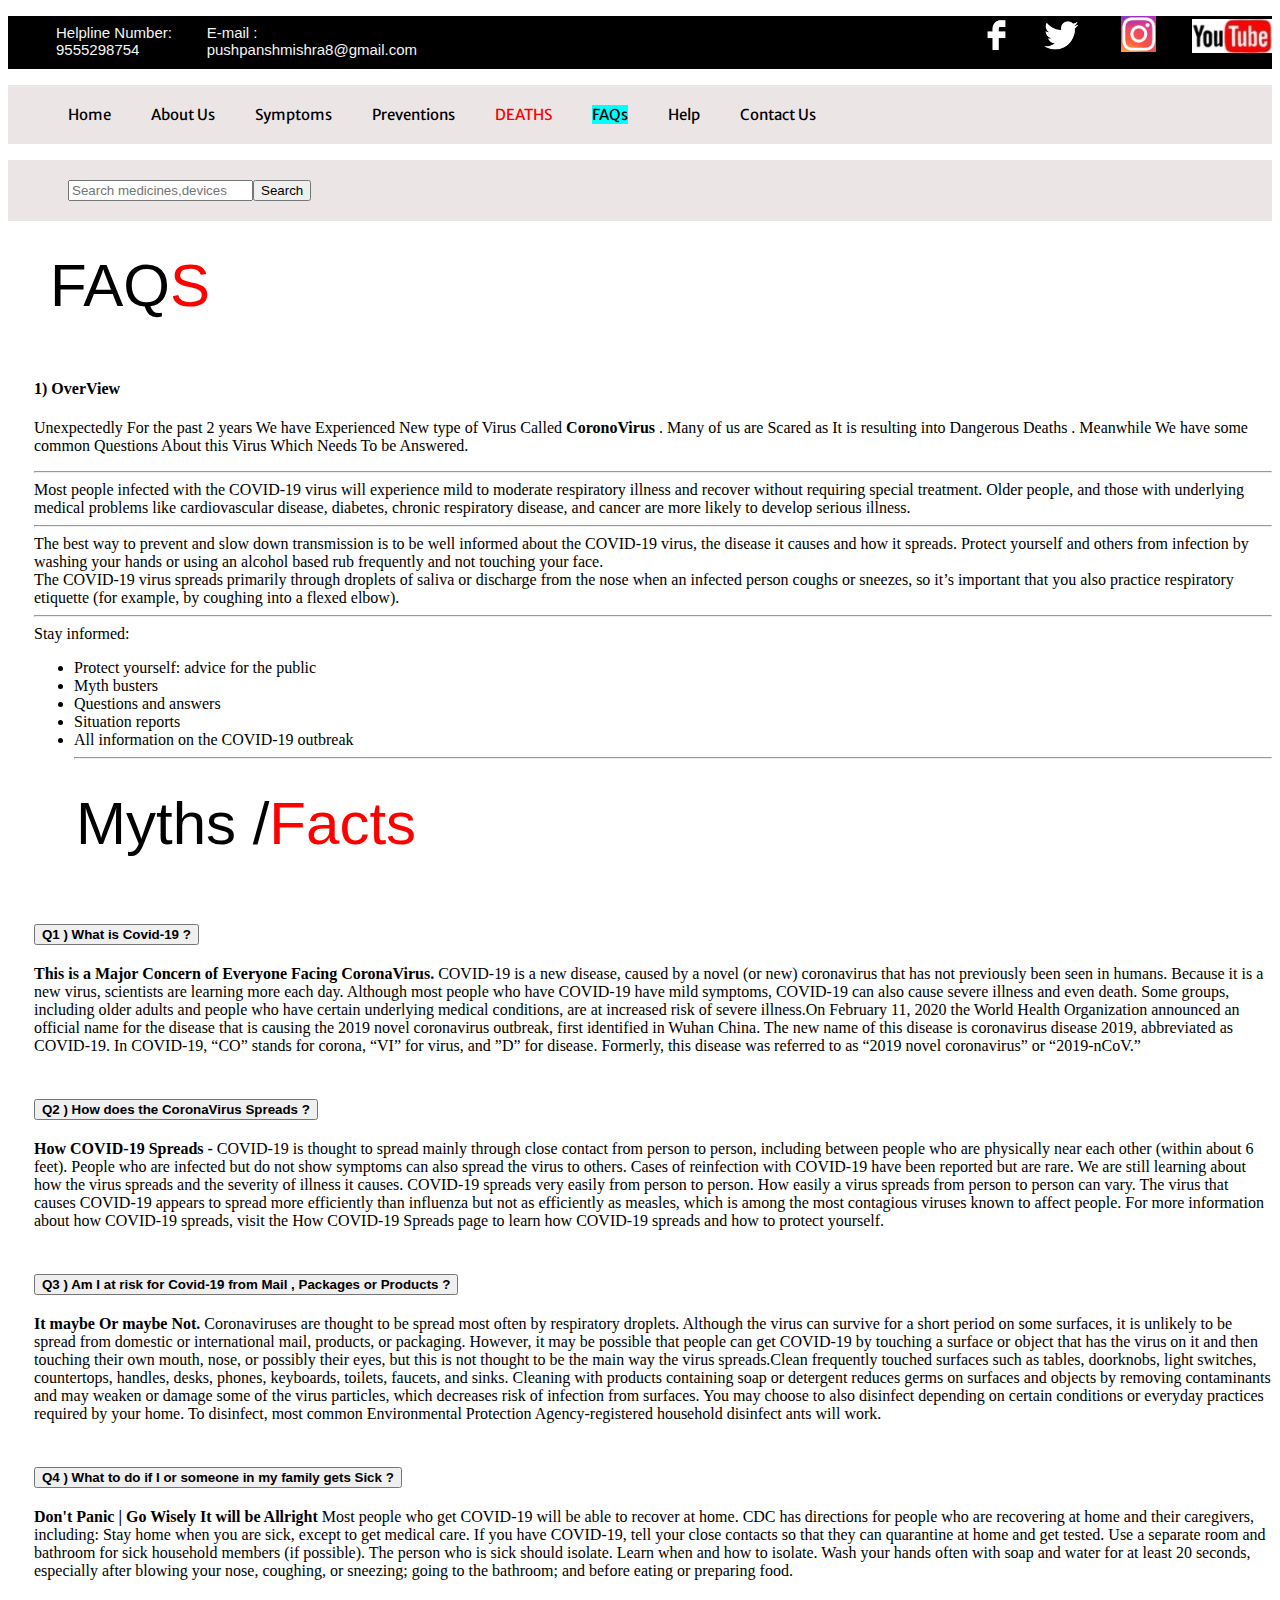
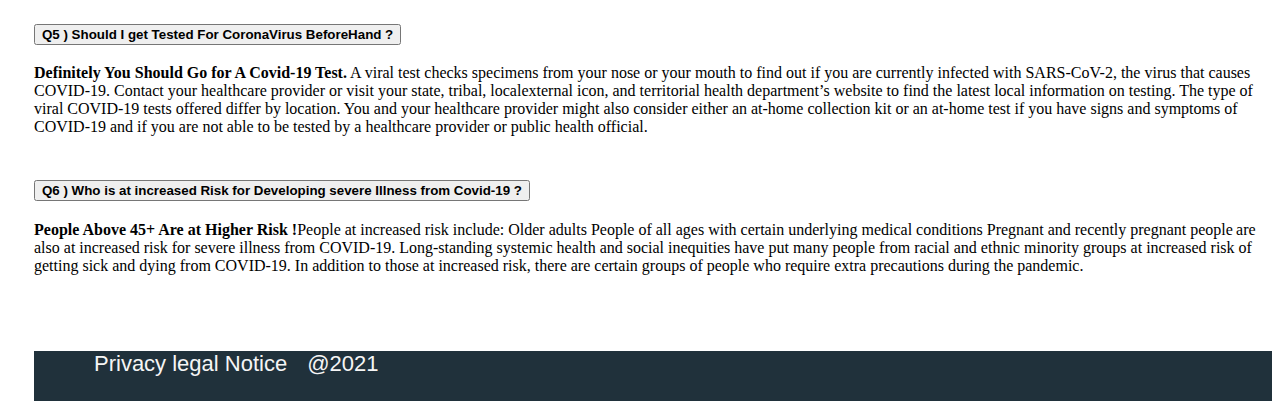
<file: faqs.html>
<!doctype html>
<html lang="en">
  <head>
    <!-- Required meta tags -->
    <meta charset="utf-8">
    <meta name="viewport" content="width=device-width, initial-scale=1">
    <meta http-equiv="X-UA-compatible" content ="ie-edge">

    <!-- Bootstrap CSS -->
    <link href="https://cdn.jsdelivr.net/npm/bootstrap@5.0.1/dist/css/bootstrap.min.css" rel="stylesheet" integrity="sha384-+0n0xVW2eSR5OomGNYDnhzAbDsOXxcvSN1TPprVMTNDbiYZCxYbOOl7+AMvyTG2x" crossorigin="anonymous">

    <link rel="preconnect" href="https://fonts.gstatic.com">
       <link href="https://fonts.googleapis.com/css2?family=Merriweather+Sans&display=swap" rel="stylesheet">

    <!--linking CSS file HERE-->    
        <link rel="stylesheet"  type="text/css"  href="style.css">	


    <title>FAQs | Immediate Help</title>
  </head>
  <body>

     <!-- NAVBAR 1 -->
     <nav id="navbar1">
        <ul>
            <li class="item">Helpline Number: 9555298754 </li>
            <li class="item"> E-mail : pushpanshmishra8@gmail.com </li>

           
               <div id="image1">
                <a href="https://www.facebook.com"><img src="face.jpg" alt=Facebook></a>
               </div>

               <div id ="image2">
                <a href="https://www.twitter.com"><img src="twitter2.png" alt="Twitter"></a>
               </div>

               <div id ="image3">
                <a href="https://www.instagram.com"><img src="insta1.png" alt="Instagram"></a>   
               </div>

               <div id ="image4">
                <a href="https://www.youtube.com"><img src="youtube1.jpg" alt="Youtube"></a> 
               </div> 
        </ul>
        
    </nav> 



     <!-- NAVBAR 2... -->

     <nav id="navbar2">
        
    <ul>
            <li> <a href="index.html">Home</a></li>
            <li> <a href="AboutUs.html">About Us</a></li>
            <li> <a href="symptoms.html">Symptoms</a></li>
            <li> <a href="preventions.html">Preventions</a></li>
            <li><a href="deaths.html"><span class="death">DEATHS</span></a></li>
            <li class="active"> <a href="faqs.html">FAQs</a></li>
            <li> <a href="#">Help</a></li>
            <li> <a href="#">Contact Us</a></li>
    </ul>
    <ul>
      <li><input class="form-control mr-sm-2" type="search" placeholder="Search medicines,devices" aria-label="Search">
          <button class="btn btn-outline-success my-2 my-sm-0" type="submit">Search</button>
      </li>
      
    </ul>




    </nav>
   
    <!-- SOME INFORMATION ON CORONA  -->
    
    <div id="corona">
        <ul>
          <li><span class="color1">FAQ</span></li>
          <li><span class="color2">S</span></li>
        </ul>
      </div>

      <div id="para">
        <h4> 1) OverView</h4> 
        <p>
         Unexpectedly For the past 2 years We have Experienced New type of Virus Called <b> CoronoVirus</b> . Many of us are Scared as It is resulting into Dangerous Deaths . Meanwhile We have some common Questions About this Virus Which Needs To be Answered.   <br><hr>
  
  Most people infected with the COVID-19 virus will experience mild to moderate respiratory illness and recover without requiring special treatment.  Older people, and those with underlying medical problems like cardiovascular disease, diabetes, chronic respiratory disease, and cancer are more likely to develop serious illness. <br><hr>
  
  The best way to prevent and slow down transmission is to be well informed about the COVID-19 virus, the disease it causes and how it spreads. Protect yourself and others from infection by washing your hands or using an alcohol based rub frequently and not touching your face. <br>
  
  The COVID-19 virus spreads primarily through droplets of saliva or discharge from the nose when an infected person coughs or sneezes, so it’s important that you also practice respiratory etiquette (for example, by coughing into a flexed elbow).<br><hr>
  
  Stay informed: <br>
  
  <ul>
  <li> Protect yourself: advice for the public</li>
  <li> Myth busters</li>
  <li> Questions and answers</li>
  <li> Situation reports</li>
  <li> All information on the COVID-19 outbreak</li><hr>
  </ul>     
  
      </p>




      <div id="corona">
        <ul>
          <li><span class="color1">Myths /</span></li>
          <li><span class="color2"> Facts</span></li>
        </ul>
      </div>


      <!-- FAQs -->

      <div class="accordion" id="accordionExample">
        <div class="accordion-item">
          <h2 class="accordion-header" id="headingOne">
            <button class="accordion-button" type="button" data-bs-toggle="collapse" data-bs-target="#collapseOne" aria-expanded="true" aria-controls="collapseOne">
              <strong> Q1 ) What is Covid-19 ? </strong>
            </button>
          </h2>
          <div id="collapseOne" class="accordion-collapse collapse " aria-labelledby="headingOne" data-bs-parent="#accordionExample">
            <div class="accordion-body">
              <strong>This is a Major Concern of Everyone Facing CoronaVirus.</strong> COVID-19 is a new disease, caused by a novel (or new) coronavirus that has not previously been seen in humans. Because it is a new virus, scientists are learning more each day. Although most people who have COVID-19 have mild symptoms, COVID-19 can also cause severe illness and even death. Some groups, including older adults and people who have certain underlying medical conditions, are at increased risk of severe illness.On February 11, 2020 the World Health Organization announced an official name for the disease that is causing the 2019 novel coronavirus outbreak, first identified in Wuhan China. The new name of this disease is coronavirus disease 2019, abbreviated as COVID-19. In COVID-19, “CO” stands for corona, “VI” for virus, and ”D” for disease. Formerly, this disease was referred to as “2019 novel coronavirus” or “2019-nCoV.”
            </div>
          </div>
        </div><br>
        <div class="accordion-item">
          <h2 class="accordion-header" id="headingTwo">
            <button class="accordion-button collapsed" type="button" data-bs-toggle="collapse" data-bs-target="#collapseTwo" aria-expanded="false" aria-controls="collapseTwo">
              <strong>Q2 ) How does the CoronaVirus Spreads ?</strong>
            </button>
          </h2>
          <div id="collapseTwo" class="accordion-collapse collapse" aria-labelledby="headingTwo" data-bs-parent="#accordionExample">
            <div class="accordion-body">
              <strong>How COVID-19 Spreads -</strong> 
              COVID-19 is thought to spread mainly through close contact from person to person, including between people who are physically near each other (within about 6 feet). People who are infected but do not show symptoms can also spread the virus to others. Cases of reinfection with COVID-19  have been reported but are rare. We are still learning about how the virus spreads and the severity of illness it causes.

        COVID-19 spreads very easily from person to person. How easily a virus spreads from person to person can vary. The virus        that causes COVID-19 appears to spread more efficiently than influenza but not as efficiently as measles, which is among    the most contagious viruses known to affect people.

        For more information about how COVID-19 spreads, visit the How COVID-19 Spreads page to learn how COVID-19 spreads and      how to protect yourself. 
            </div>
          </div>
        </div><br>
        <div class="accordion-item">
          <h2 class="accordion-header" id="headingThree">
            <button class="accordion-button collapsed" type="button" data-bs-toggle="collapse" data-bs-target="#collapseThree" aria-expanded="false" aria-controls="collapseThree">
              <strong>Q3 ) Am I at risk for Covid-19 from Mail , Packages or Products ?</strong>
            </button>
          </h2>
          <div id="collapseThree" class="accordion-collapse collapse" aria-labelledby="headingThree" data-bs-parent="#accordionExample">
            <div class="accordion-body">
              <strong>It maybe Or maybe Not.</strong> Coronaviruses are thought to be spread most often by respiratory droplets. Although the virus can survive for a short period on some surfaces, it is unlikely to be spread from domestic or international mail, products, or packaging. However, it may be possible that people can get COVID-19 by touching a surface or object that has the virus on it and then touching their own mouth, nose, or possibly their eyes, but this is not thought to be the main way the virus spreads.Clean frequently touched surfaces such as tables, doorknobs, light switches, countertops, handles, desks, phones, keyboards, toilets, faucets, and sinks. Cleaning with products containing soap or detergent reduces germs on surfaces and objects by removing contaminants and may weaken or damage some of the virus particles, which decreases risk of infection from surfaces. You may choose to also disinfect depending on certain conditions or everyday practices required by your home. To disinfect, most common Environmental Protection Agency-registered household disinfect ants will work.
            </div>
          </div>
        </div>
      </div>
      <!-- <div class="accordion" id="accordionExample"> -->
          <br>
        <div class="accordion-item">
          <h2 class="accordion-header" id="headingFour">
            <button class="accordion-button collapsed" type="button" data-bs-toggle="collapse" data-bs-target="#collapseFour" aria-expanded="false" aria-controls="collapseFour">
              <strong>Q4 ) What to do if I or someone in my family gets Sick ?</strong>
            </button>
          </h2>
          <div id="collapseFour" class="accordion-collapse collapse" aria-labelledby="headingFour" data-bs-parent="#accordionExample">
            <div class="accordion-body">
              <strong>Don't Panic | Go Wisely It will be Allright </strong> Most people who get COVID-19 will be able to recover at home. CDC has directions for people who are recovering at home and their caregivers, including:

              Stay home when you are sick, except to get medical care.
              If you have COVID-19, tell your close contacts so that they can quarantine at home and get tested.
              Use a separate room and bathroom for sick household members (if possible).
              The person who is sick should isolate. Learn when and how to isolate.
              Wash your hands often with soap and water for at least 20 seconds, especially after blowing your nose, coughing, or sneezing; going to the bathroom; and before eating or preparing food.
            </div>
          </div>
        </div><br>
        <div class="accordion-item">
          <h2 class="accordion-header" id="headingFive">
            <button class="accordion-button collapsed" type="button" data-bs-toggle="collapse" data-bs-target="#collapseFive" aria-expanded="false" aria-controls="collapseFive">
              <strong>Q5 ) Should I get Tested For CoronaVirus BeforeHand ?</strong>
            </button>
          </h2>
          <div id="collapseFive" class="accordion-collapse collapse" aria-labelledby="headingFive" data-bs-parent="#accordionExample">
            <div class="accordion-body">
              <strong>Definitely You Should Go for A Covid-19 Test.</strong> A viral test checks specimens from your nose or your mouth  to find out if you are currently infected with SARS-CoV-2, the virus that causes COVID-19.

              Contact your healthcare provider or visit your state, tribal, localexternal icon, and territorial health department’s website to find the latest local information on testing. The type of viral COVID-19 tests offered differ by location. You and your healthcare provider might also consider either an at-home collection kit or an at-home test if you have signs and symptoms of COVID-19 and if you are not able to be tested by a healthcare provider or public health official.
            </div>
          </div>
        </div><br>
        <div class="accordion-item">
          <h2 class="accordion-header" id="headingSix">
            <button class="accordion-button collapsed" type="button" data-bs-toggle="collapse" data-bs-target="#collapseSix" aria-expanded="false" aria-controls="collapseSix">
              <strong>Q6 ) Who is at increased Risk for Developing severe Illness from Covid-19 ?</strong> 
            </button>
          </h2>
          <div id="collapseSix" class="accordion-collapse collapse" aria-labelledby="headingSix" data-bs-parent="#accordionExample">
            <div class="accordion-body">
              <strong>People Above 45+ Are at Higher Risk !</strong>People at increased risk include:

              Older adults
              People of all ages with certain underlying medical conditions
              Pregnant and recently pregnant people are also at increased risk for severe illness from COVID-19.
              
              Long-standing systemic health and social inequities have put many people from racial and ethnic minority groups at increased risk of getting sick and dying from COVID-19.
              
              In addition to those at increased risk, there are certain groups of people who require extra precautions during the pandemic.
            </div>
          </div>
        </div>
      




              
      <!-- FOOTER -->
      <br><br><br>
      <div id="footer">
      <ul><li><div id="foot"> Privacy legal Notice </div> </li>
        <li> <div id="footS">@2021</div></li>
      </ul>
      </div>
      <!-- FOOTER ENDS -->












































    <!-- Optional JavaScript; choose one of the two! -->

    <!-- Option 1: Bootstrap Bundle with Popper -->
    <script src="https://cdn.jsdelivr.net/npm/bootstrap@5.0.1/dist/js/bootstrap.bundle.min.js" integrity="sha384-gtEjrD/SeCtmISkJkNUaaKMoLD0//ElJ19smozuHV6z3Iehds+3Ulb9Bn9Plx0x4" crossorigin="anonymous"></script>

    <!-- Option 2: Separate Popper and Bootstrap JS -->
    <!--
    <script src="https://cdn.jsdelivr.net/npm/@popperjs/core@2.9.2/dist/umd/popper.min.js" integrity="sha384-IQsoLXl5PILFhosVNubq5LC7Qb9DXgDA9i+tQ8Zj3iwWAwPtgFTxbJ8NT4GN1R8p" crossorigin="anonymous"></script>
    <script src="https://cdn.jsdelivr.net/npm/bootstrap@5.0.1/dist/js/bootstrap.min.js" integrity="sha384-Atwg2Pkwv9vp0ygtn1JAojH0nYbwNJLPhwyoVbhoPwBhjQPR5VtM2+xf0Uwh9KtT" crossorigin="anonymous"></script>
    -->
  </body>
</html>
</file>
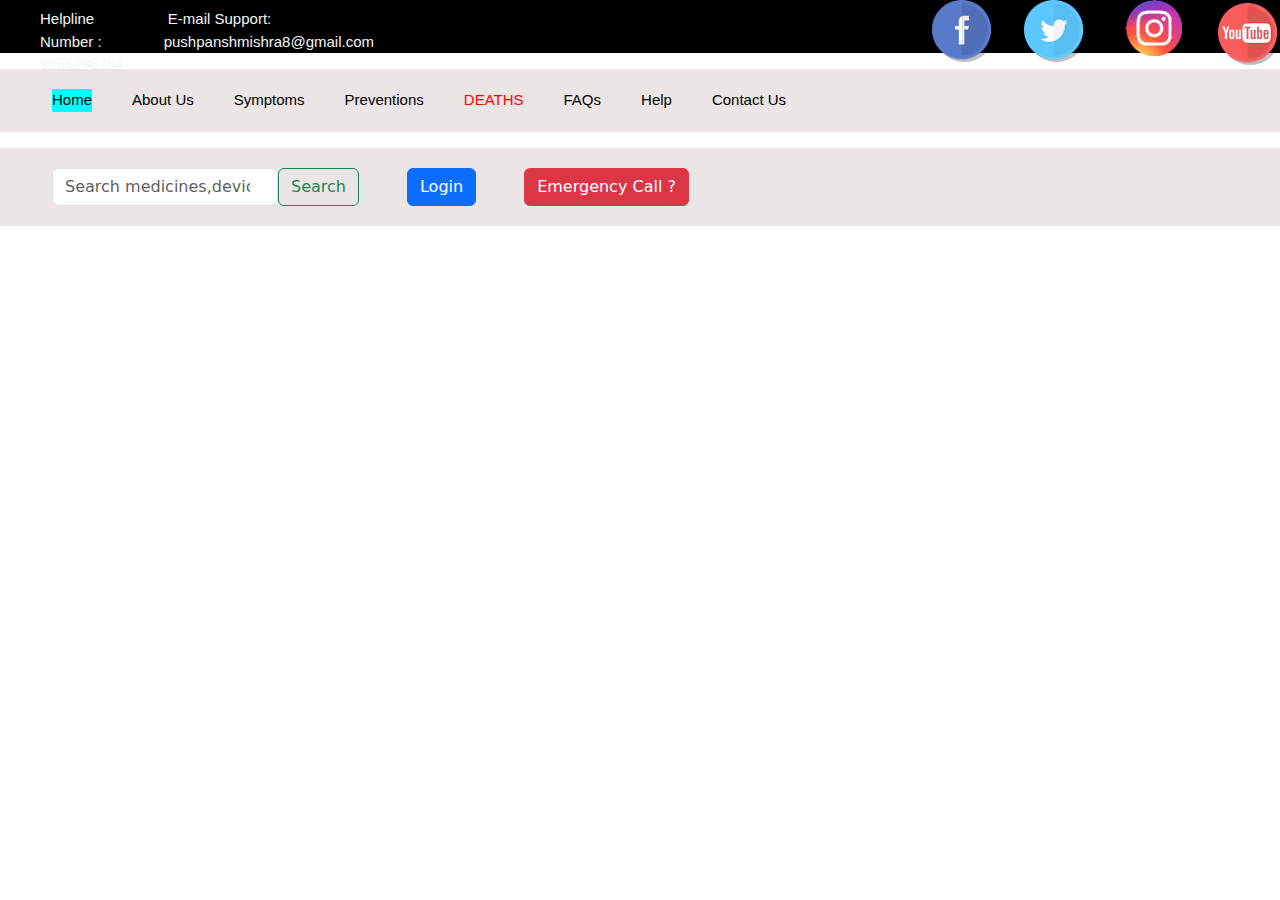
<file: help.html>
<!DOCTYPE html>
<html lang="en">
<head>
    <meta charset="UTF-8">
    <meta http-equiv="X-UA-Compatible" content="IE=edge">
    <meta name="viewport" content="width=device-width, initial-scale=1.0">

     <!-- Bootstrap CSS -->
     <link href="https://cdn.jsdelivr.net/npm/bootstrap@5.0.1/dist/css/bootstrap.min.css" rel="stylesheet" integrity="sha38+0n0xVW2eSR5OomGNYDnhzAbDsOXxcvSN1TPprVMTNDbiYZCxYbOOl7+AMvyTG2x" crossorigin="anonymous">

     <!--linking CSS file HERE-->    
     <link rel="stylesheet"  type="text/css"  href="style.css">	
    <title>Help | Immediate Help</title>

</head>
<body>

    
    <!-- NAVBAR 1 -->
    <nav id="navbar1">
        <ul>
            <li class="item">Helpline Number : 9555298754 </li>
            <li class="item"> &nbspE-mail Support: pushpanshmishra8@gmail.com </li>

           
               <div id="image1">
                <a href="https://www.facebook.com"><img src="bookface.png" alt=Facebook></a>
               </div>

               <div id ="image2">
                <a href="https://www.twitter.com"><img src="twitter3.png" alt="Twitter"></a>
               </div>

               <div id ="image3">
                <a href="https://www.instagram.com"><img src="oooo.png" alt="Instagram"></a>   
               </div>

               <div id ="image4">
                <a href="https://www.youtube.com"><img src="you.png" alt="Youtube"></a> 
               </div> 
        </ul>
        
    </nav> 

    <!-- NAVBAR 2... -->

    <nav id="navbar2">
        
        <ul>
                <li class="active"> <a href="index.html">Home</a></li>
                <li> <a href="AboutUs.html">About Us</a></li>
                <li> <a href="symptoms.html">Symptoms</a></li>
                <li> <a href="preventions.html">Preventions</a></li>
                <li><a href="deaths.html"><span class="death">DEATHS</span></a></li>
                <li> <a href="faqs.html">FAQs</a></li>
                <li> <a href="help.html">Help</a></li>
                <li> <a href="contact.html">Contact Us</a></li>
        </ul>
    
    
        <ul>
          <li><input class="form-control mr-sm-2" type="search" placeholder="Search medicines,devices" aria-label="Search">
              <button class="btn btn-outline-success my-2 my-sm-0" type="submit">Search</button>
          </li>
          <li> <div class="mx-2"> 
            <buton type="button" class="btn btn-primary" data-bs-toggle="modal" data-bs-target="#loginModal">Login</buton></div>
            <li><button type="button" class="btn btn-danger" data-bs-toggle="modal" data-bs-target="#staticBackdrop">Emergency Call ?
            </button></li>
           
          </li>
        </ul>
    
    
    
    
        </nav>

        <!-- EMERGENCY modal -->
<div class="modal fade" id="staticBackdrop" data-bs-backdrop="static" data-bs-keyboard="false" tabindex="-1" aria-labelledby="staticBackdropLabel" aria-hidden="true">
    <div class="modal-dialog">
      <div class="modal-content">
        <div class="modal-header">
          <h5 class="modal-title" id="staticBackdropLabel">EMERGENCY CALL</h5>
          <button type="button" class="btn-close" data-bs-dismiss="modal" aria-label="Close"></button>
        </div>
        <div class="modal-body">
          <form>
            <div class="mb-3">
              <label for="exampleInputEmail1" class="form-label">Email address</label>
              <input type="email" class="form-control" id="exampleInputEmail1" aria-describedby="emailHelp">
              <div id="emailHelp" class="form-text">We'll never share your email with anyone else.</div>
            </div>
            <div class="mb-3">
              <label for="exampleInputPassword1" class="form-label">Contact No</label>
              <input type="number" class="form-control" id="exampleInputPassword1">
            </div>
            <div class="mb-3 form-check">
              <input type="checkbox" class="form-check-input" id="exampleCheck1">
              <label class="form-check-label" for="exampleCheck1">Need A Emergency Bed</label>
            </div>
            <!-- <button type="submit" class="btn btn-primary">Submit</button> -->
          </form>
        </div>
        <div class="modal-footer">
          <button type="button" class="btn btn-secondary" data-bs-dismiss="modal">Close</button>
          <button type="button" class="btn btn-danger">Get A Call</button>
        </div>
      </div>
    </div>
  </div>
       <!-- login modal -->
  <div class="modal fade" id="loginModal" data-bs-backdrop="static" data-bs-keyboard="false" tabindex="-1" aria-labelledby="staticBackdropLabel" aria-hidden="true">
    <div class="modal-dialog">
      <div class="modal-content">
        <div class="modal-header">
          <h5 class="modal-title" id="staticBackdropLabel">Login</h5>
          <button type="button" class="btn-close" data-bs-dismiss="modal" aria-label="Close"></button>
        </div>
        <div class="modal-body">
          <form>
    <div class="mb-3">
      <label for="exampleInputEmail1" class="form-label">Email address</label>
      <input type="email" class="form-control" id="exampleInputEmail1" aria-describedby="emailHelp">
      <div id="emailHelp" class="form-text">We'll never share your email with anyone else.</div>
    </div>
    <div class="mb-3">
      <label for="exampleInputPassword1" class="form-label">Password</label>
      <input type="password" class="form-control" id="exampleInputPassword1">
    </div>
    <div class="mb-3 form-check">
      <input type="checkbox" class="form-check-input" id="exampleCheck1">
      <label class="form-check-label" for="exampleCheck1">I have Signed Up Earlier</label>
    </div>
    <!-- <button type="submit" class="btn btn-primary">Submit</button> -->
  </form>
        </div>
        <div class="modal-footer">
          <button type="button" class="btn btn-secondary" data-bs-dismiss="modal">Close</button>
          <button type="button" class="btn btn-primary">Login</button>
        </div>
      </div>
    </div>
  </div>









  <!-- Optional JavaScript; choose one of the two! -->
     <!-- Option 1: Bootstrap Bundle with Popper -->
     <script src="https://cdn.jsdelivr.net/npm/bootstrap@5.0.1/dist/js/bootstrap.bundle.min.js" integrity="sha384-

     gtEjrD/SeCtmISkJkNUaaKMoLD0//ElJ19smozuHV6z3Iehds+3Ulb9Bn9Plx0x4" crossorigin="anonymous"></script>

    <!-- Option 2: Separate Popper and Bootstrap JS -->
    <!--
    <script src="https://cdn.jsdelivr.net/npm/@popperjs/core@2.9.2/dist/umd/popper.min.js" integrity="sha384-IQsoLXl5PILFhosVNubq5LC7Qb9DXgDA9i

     +tQ8Zj3iwWAwPtgFTxbJ8NT4GN1R8p" crossorigin="anonymous"></script>
    <script src="https://cdn.jsdelivr.net/npm/bootstrap@5.0.1/dist/js/bootstrap.min.js" integrity="sha384-

    Atwg2Pkwv9vp0ygtn1JAojH0nYbwNJLPhwyoVbhoPwBhjQPR5VtM2+xf0Uwh9KtT" crossorigin="anonymous"></script>
    -->

    
</body>
</html>
</file>
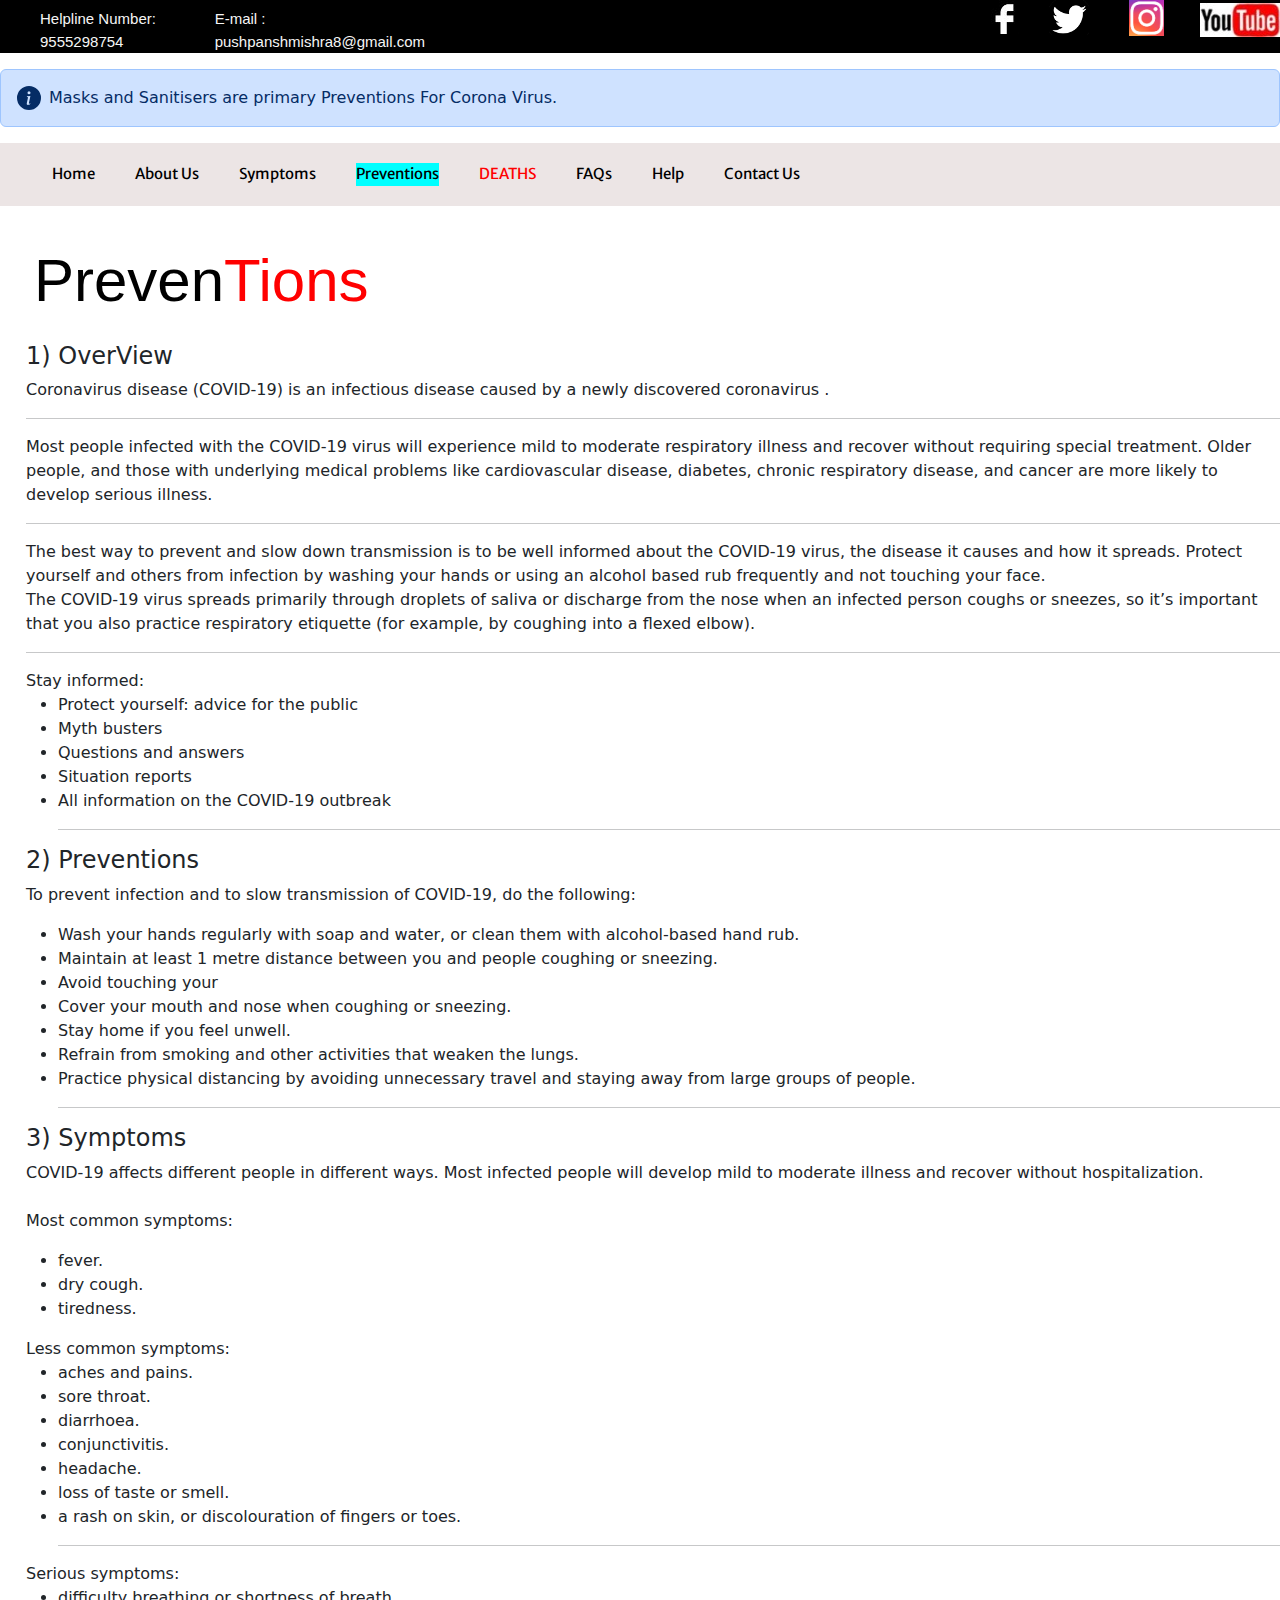
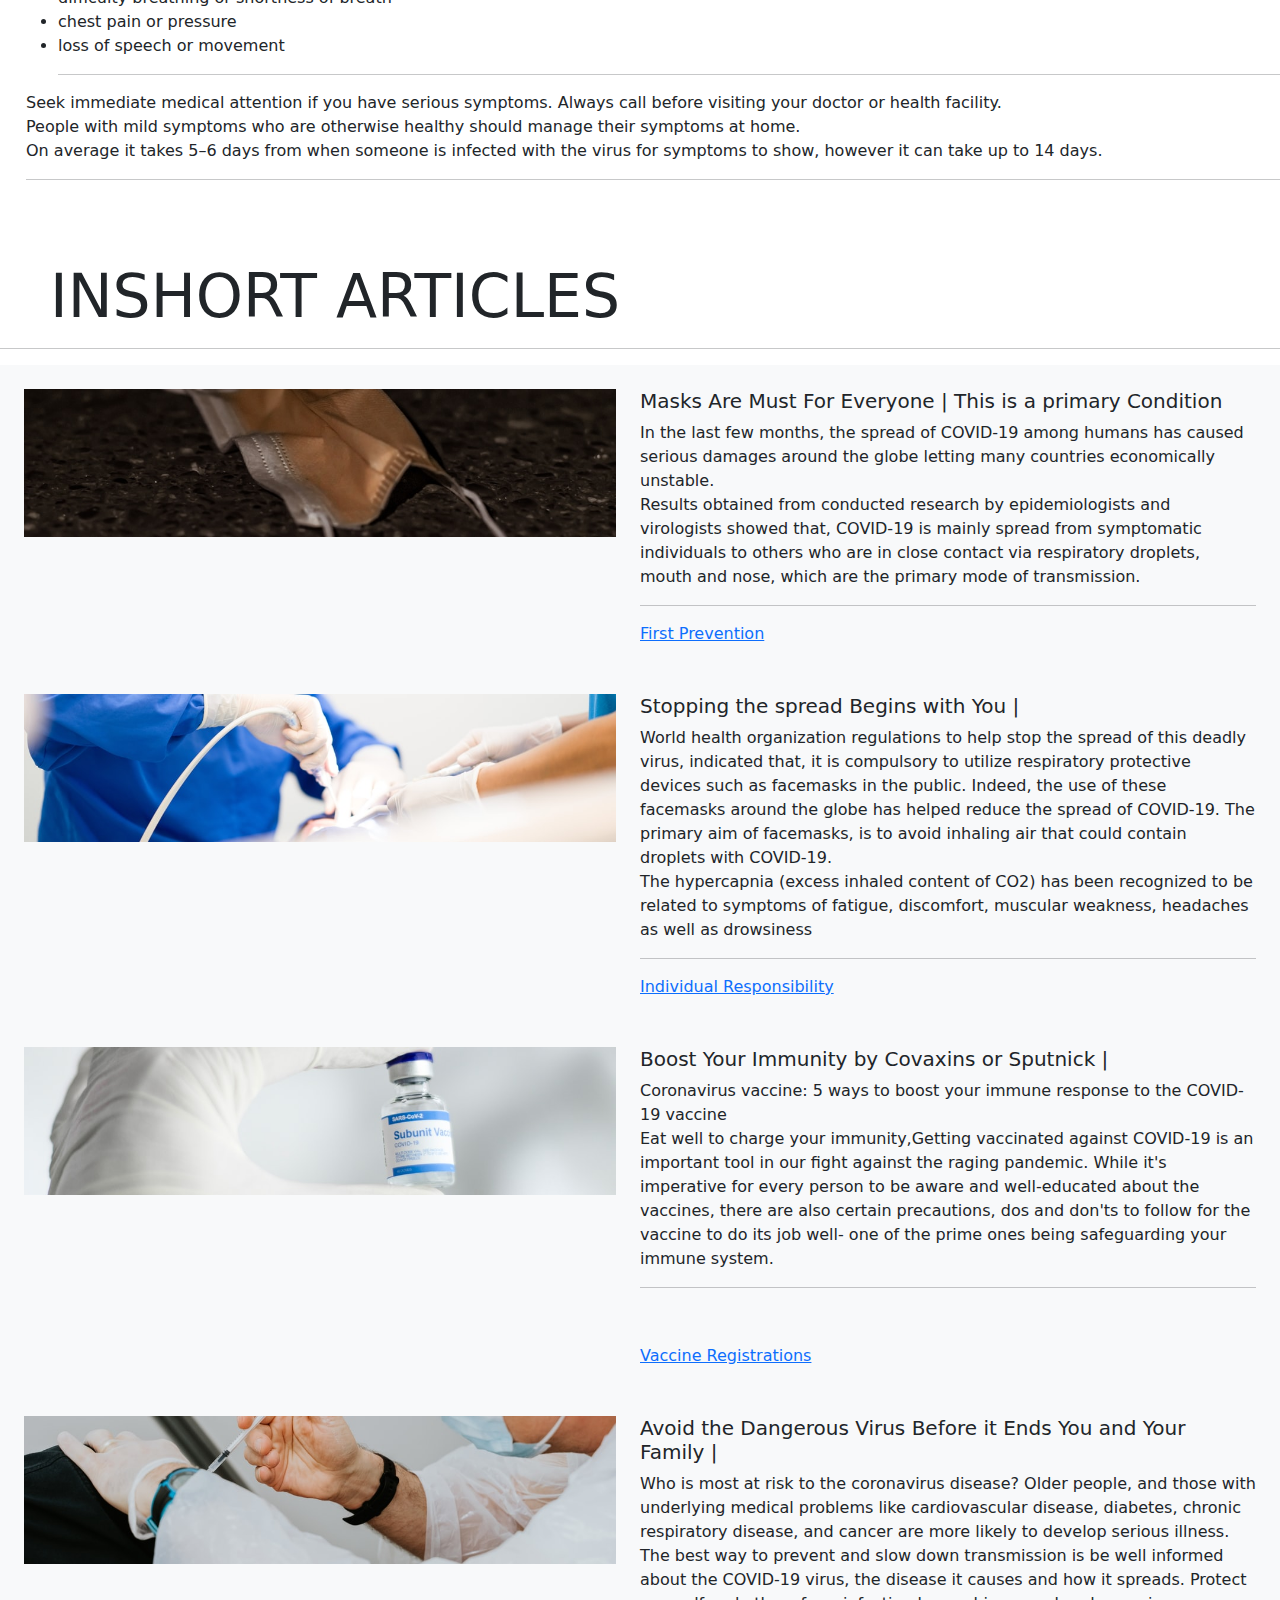
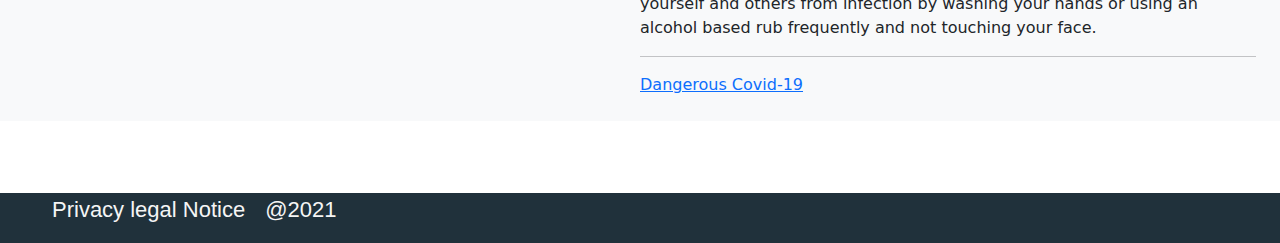
<file: preventions.html>
<!doctype html>
<html lang="en">
  <head> 
    <!-- Required meta tags -->
    <meta charset="UTF-8">
    <meta name="viewport" content="width=device-width, initial-scale=1.0">
    <meta http-equiv="X-UA-compatible" content ="ie-edge">

    <!-- Bootstrap CSS -->
    <link href="https://cdn.jsdelivr.net/npm/bootstrap@5.0.1/dist/css/bootstrap.min.css" rel="stylesheet" integrity="sha38+0n0xVW2eSR5OomGNYDnhzAbDsOXxcvSN1TPprVMTNDbiYZCxYbOOl7+AMvyTG2x" crossorigin="anonymous">

    <link rel="preconnect" href="https://fonts.gstatic.com">
       <link href="https://fonts.googleapis.com/css2?family=Merriweather+Sans&display=swap" rel="stylesheet">

    <!--linking CSS file HERE-->    
        <link rel="stylesheet"  type="text/css"  href="style.css">	

  </head>
  <title>Preventions | Immediate Help </title>
 
  <body>

    <!-- NAVBAR 1 -->
    <nav id="navbar1">
        <ul>
            <li class="item">Helpline Number: 9555298754 </li>
            <li class="item"> E-mail : pushpanshmishra8@gmail.com </li>

           
               <div id="image1">
                <a href="https://www.facebook.com"><img src="face.jpg" alt=Facebook></a>
               </div>

               <div id ="image2">
                <a href="https://www.twitter.com"><img src="twitter2.png" alt="Twitter"></a>
               </div>

               <div id ="image3">
                <a href="https://www.instagram.com"><img src="insta1.png" alt="Instagram"></a>   
               </div>

               <div id ="image4">
                <a href="https://www.youtube.com"><img src="youtube1.jpg" alt="Youtube"></a> 
               </div> 
        </ul>
        
    </nav> 


    <!--Danger ALERTS  -->

    <svg xmlns="http://www.w3.org/2000/svg" style="display: none;">
        <symbol id="check-circle-fill" fill="currentColor" viewBox="0 0 16 16">
          <path d="M16 8A8 8 0 1 1 0 8a8 8 0 0 1 16 0zm-3.97-3.03a.75.75 0 0 0-1.08.022L7.477 9.417 5.384 7.323a.75.75 0 0 0-1.06 1.06L6.97 11.03a.75.75 0 0 0 1.079-.02l3.992-4.99a.75.75 0 0 0-.01-1.05z"/>
        </symbol>
        <symbol id="info-fill" fill="currentColor" viewBox="0 0 16 16">
          <path d="M8 16A8 8 0 1 0 8 0a8 8 0 0 0 0 16zm.93-9.412-1 4.705c-.07.34.029.533.304.533.194 0 .487-.07.686-.246l-.088.416c-.287.346-.92.598-1.465.598-.703 0-1.002-.422-.808-1.319l.738-3.468c.064-.293.006-.399-.287-.47l-.451-.081.082-.381 2.29-.287zM8 5.5a1 1 0 1 1 0-2 1 1 0 0 1 0 2z"/>
        </symbol>
        <symbol id="exclamation-triangle-fill" fill="currentColor" viewBox="0 0 16 16">
          <path d="M8.982 1.566a1.13 1.13 0 0 0-1.96 0L.165 13.233c-.457.778.091 1.767.98 1.767h13.713c.889 0 1.438-.99.98-1.767L8.982 1.566zM8 5c.535 0 .954.462.9.995l-.35 3.507a.552.552 0 0 1-1.1 0L7.1 5.995A.905.905 0 0 1 8 5zm.002 6a1 1 0 1 1 0 2 1 1 0 0 1 0-2z"/>
        </symbol>
      </svg>
  
      <div class="alert alert-primary d-flex align-items-center" role="alert">
        <svg class="bi flex-shrink-0 me-2" width="24" height="24" role="img" aria-label="Info:"><use xlink:href="#info-fill"/></svg>
        <div>
          Masks and Sanitisers are primary Preventions For Corona Virus.
        </div>
      </div>

   


     <!-- NAVBAR 2... -->

     <nav id="navbar2">
        
    <ul>
            <li> <a href="index.html">Home</a></li>
            <li> <a href="AboutUs.html">About Us</a></li>
            <li> <a href="symptoms.html">Symptoms</a></li>
            <li class="active"> <a href="preventions.html">Preventions</a></li>
            <li><a href="deaths.html"><span class="death">DEATHS</span></a></li>
            <li> <a href="faqs.html">FAQs</a></li>
            <li> <a href="#">Help</a></li>
            <li> <a href="#">Contact Us</a></li>
    </ul>
    
    </nav>



    <!-- SOME INFORMATION ON CORONA  -->
    
    <div id="corona">
        <ul>
          <li><span class="color1">Preven</span></li>
          <li><span class="color2">Tions</span></li>
        </ul>
      </div>
      
      <div id="para">
        <h4> 1) OverView</h4> 
        <p>
          Coronavirus disease (COVID-19) is an infectious disease caused by a newly discovered coronavirus .  <br><hr>
  
  Most people infected with the COVID-19 virus will experience mild to moderate respiratory illness and recover without requiring special treatment.  Older people, and those with underlying medical problems like cardiovascular disease, diabetes, chronic respiratory disease, and cancer are more likely to develop serious illness. <br><hr>
  
  The best way to prevent and slow down transmission is to be well informed about the COVID-19 virus, the disease it causes and how it spreads. Protect yourself and others from infection by washing your hands or using an alcohol based rub frequently and not touching your face. <br>
  
  The COVID-19 virus spreads primarily through droplets of saliva or discharge from the nose when an infected person coughs or sneezes, so it’s important that you also practice respiratory etiquette (for example, by coughing into a flexed elbow).<br><hr>
  
  Stay informed: <br>
  
  <ul>
  <li> Protect yourself: advice for the public</li>
  <li> Myth busters</li>
  <li> Questions and answers</li>
  <li> Situation reports</li>
  <li> All information on the COVID-19 outbreak</li><hr>
  </ul>     
  
      </p>
  
      <h4> 2) Preventions</h4>
      <p>
        To prevent infection and to slow transmission of COVID-19, do the following: <br>
  <ul>
    <li>Wash your hands regularly with soap and water, or clean them with alcohol-based hand rub.</li> 
   <li>Maintain at least 1 metre distance between you and people coughing or sneezing.</li> 
  <li>Avoid touching your </li> 
  <li>  Cover your mouth and nose when coughing or sneezing.</li> 
  <li> Stay home if you feel unwell.</li> 
  <li> Refrain from smoking and other activities that weaken the lungs.</li> 
  <li> Practice physical distancing by avoiding unnecessary travel and staying away from large groups of people. <hr> </li> 
  
  
  
  </ul>
  
      </p>
  
  
      <h4> 3) Symptoms</h4>
      <p>
        COVID-19 affects different people in different ways. Most infected people will develop mild to moderate illness and recover without hospitalization. <br>
  
  <br> Most common symptoms: <br>
  
  <ul><li> fever.</li>
  <li>dry cough.</li>
  <li>tiredness.</li>
  </ul>
   
  
  
    Less common symptoms: <br>
  
      <ul><li>aches and pains.</li> 
        <li>sore throat.</li>
        <li>diarrhoea.</li>
        <li>conjunctivitis.</li>
        <li>headache.</li>
        <li>loss of taste or smell.</li>
        <li>a rash on skin, or discolouration of fingers or toes. <hr> </li></ul> 
  
        Serious symptoms:
        <ul><li>difficulty breathing or shortness of breath</li>
        <li>chest pain or pressure</li>
        <li>loss of speech or movement <br><hr> </li>
      </ul>
  
  
  
  Seek immediate medical attention if you have serious symptoms. Always call before visiting your doctor or health facility. <br>
  People with mild symptoms who are otherwise healthy should manage their symptoms at home. <br>
  On average it takes 5–6 days from when someone is infected with the virus for symptoms to show, however it can take up to 14 days. <hr><br><br>
    </p>
      </div>
        
      <div id="some">
        <h5>INSHORT ARTICLES</h5><hr>
  
      </div>

      <!-- card-1 -->

      <div class="row g-0 bg-light position-relative">
        <div class="col-md-6 mb-md-0 p-md-4">
          <img src="mask.jpg" class="w-100" alt="photo">
        </div>
        <div class="col-md-6 p-4 ps-md-0">
          <h5 class="mt-0">Masks Are Must For Everyone | This is a primary Condition</h5>
          <p>In the last few months, the spread of COVID-19 among humans has caused serious damages around the globe letting many countries economically unstable. <br> Results obtained from conducted research by epidemiologists and virologists showed that, COVID-19 is mainly spread from symptomatic individuals to others who are in close contact via respiratory droplets, mouth and nose, which are the primary mode of transmission.  <br><hr></p>
          <a href="https://www.google.com/search?client=avast-a-1&q=preventions+for+corona&oq=preventions+for+corona&aqs=avast..69i57j69i60.7675j0j7&ie=UTF-8" class="stretched-link">First Prevention</a>
        </div>
      </div>

      <!-- card-2 -->
      <div class="row g-0 bg-light position-relative">
        <div class="col-md-6 mb-md-0 p-md-4">
          <img src="milgayi.jpg" class="w-100" alt="photo">
        </div>
        <div class="col-md-6 p-4 ps-md-0">
          <h5 class="mt-0">Stopping the spread Begins with You |</h5>
          <p> World health organization regulations to help stop the spread of this deadly virus, indicated that, it is compulsory to utilize respiratory protective devices such as facemasks in the public. Indeed, the use of these facemasks around the globe has helped reduce the spread of COVID-19. The primary aim of facemasks, is to avoid inhaling air that could contain droplets with COVID-19. <br>The hypercapnia (excess inhaled content of CO2) has been recognized to be related to symptoms of fatigue, discomfort, muscular weakness, headaches as well as drowsiness<hr></p>
          <a href="https://www.cdc.gov/coronavirus/2019-ncov/prevent-getting-sick/prevention.html" class="stretched-link">Individual Responsibility</a>
        </div>
      </div>
      
      <!-- card-3 -->
      <div class="row g-0 bg-light position-relative">
        <div class="col-md-6 mb-md-0 p-md-4">
          <img src="vaccine123.jpg" class="w-100" alt="photo">
        </div>
        <div class="col-md-6 p-4 ps-md-0">
          <h5 class="mt-0">Boost Your Immunity by Covaxins or Sputnick |</h5>
          <p>Coronavirus vaccine: 5 ways to boost your immune response to the COVID-19 vaccine <br>Eat well to charge your immunity,Getting vaccinated against COVID-19 is an important tool in our fight against the raging pandemic. While it's imperative for every person to be aware and well-educated about the vaccines, there are also certain precautions, dos and don'ts to follow for the vaccine to do its job well- one of the prime ones being safeguarding your immune system. <hr> <br> </p>
          <a href="https://www.indushealthplus.com/corona-virus-symptoms-prevention-treatment.html" class="stretched-link">Vaccine Registrations</a>
        </div>
      </div>

      <!-- card-4 -->
      <div class="row g-0 bg-light position-relative">
        <div class="col-md-6 mb-md-0 p-md-4">
          <img src="doctor.jpg" class="w-100" alt="photo">
        </div>
        <div class="col-md-6 p-4 ps-md-0">
          <h5 class="mt-0">Avoid the Dangerous Virus Before it Ends You and Your Family |</h5>
          <p>Who is most at risk to the coronavirus disease?
            Older people, and those with underlying medical problems like cardiovascular disease, diabetes, chronic respiratory disease, and cancer are more likely to develop serious illness.
            
            The best way to prevent and slow down transmission is be well informed about the COVID-19 virus, the disease it causes and how it spreads. Protect yourself and others from infection by washing your hands or using an alcohol based rub frequently and not touching your face. <hr></p>
          <a href="https://www.healthline.com/health/coronavirus-prevention" class="stretched-link">Dangerous Covid-19</a>
        </div>
      </div>

      <!-- card ends here -->



      
     
      <!-- FOOTER -->
      <br><br><br>
      <div id="footer">
      <ul><li><div id="foot"> Privacy legal Notice </div> </li>
        <li> <div id="footS">@2021</div></li>
      </ul>
      </div>
      <!-- FOOTER ENDS -->






       <!-- Optional JavaScript; choose one of the two! -->
     <!-- Option 1: Bootstrap Bundle with Popper -->
    <script src="https://cdn.jsdelivr.net/npm/bootstrap@5.0.1/dist/js/bootstrap.bundle.min.js" integrity="sha384-

    gtEjrD/SeCtmISkJkNUaaKMoLD0//ElJ19smozuHV6z3Iehds+3Ulb9Bn9Plx0x4" crossorigin="anonymous"></script>

   <!-- Option 2: Separate Popper and Bootstrap JS -->
   <!--
   <script src="https://cdn.jsdelivr.net/npm/@popperjs/core@2.9.2/dist/umd/popper.min.js" integrity="sha384-IQsoLXl5PILFhosVNubq5LC7Qb9DXgDA9i

    +tQ8Zj3iwWAwPtgFTxbJ8NT4GN1R8p" crossorigin="anonymous"></script>
   <script src="https://cdn.jsdelivr.net/npm/bootstrap@5.0.1/dist/js/bootstrap.min.js" integrity="sha384-

   Atwg2Pkwv9vp0ygtn1JAojH0nYbwNJLPhwyoVbhoPwBhjQPR5VtM2+xf0Uwh9KtT" crossorigin="anonymous"></script>
   -->






  </body>
</html>
</file>
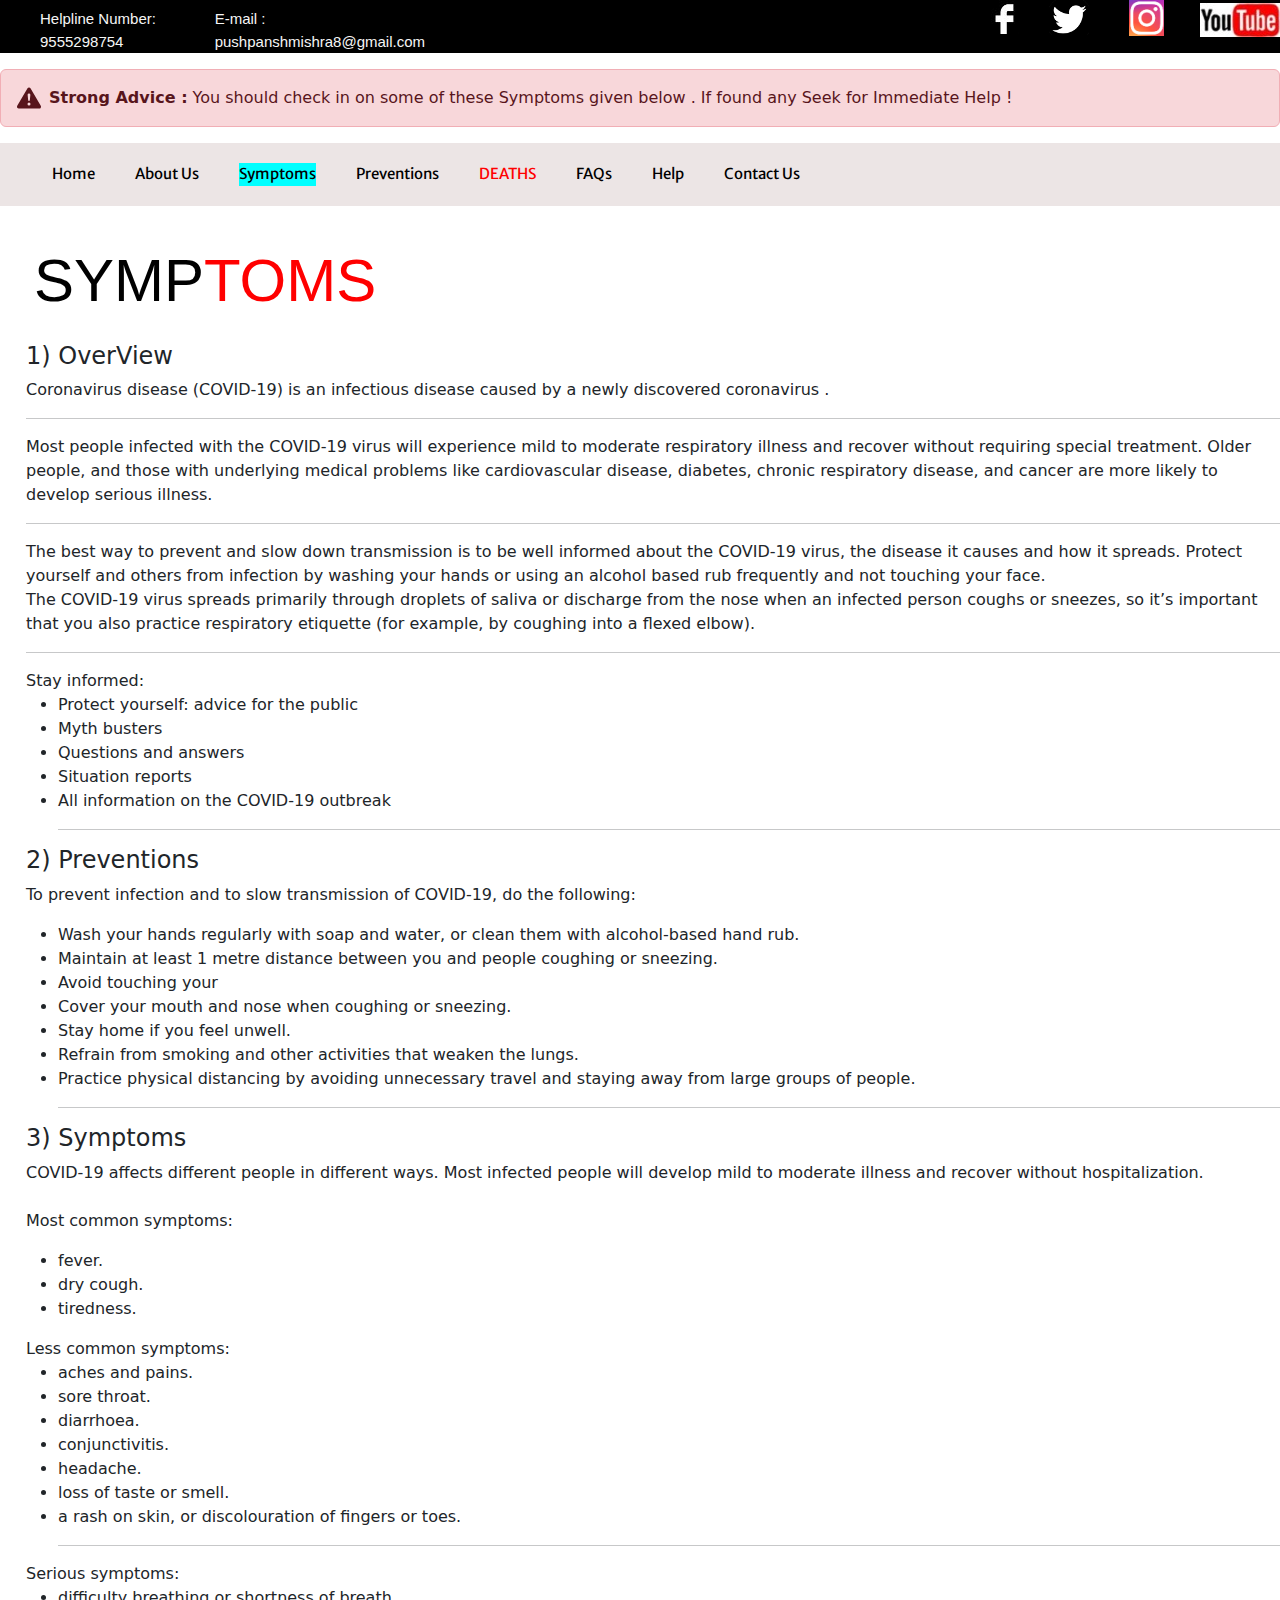
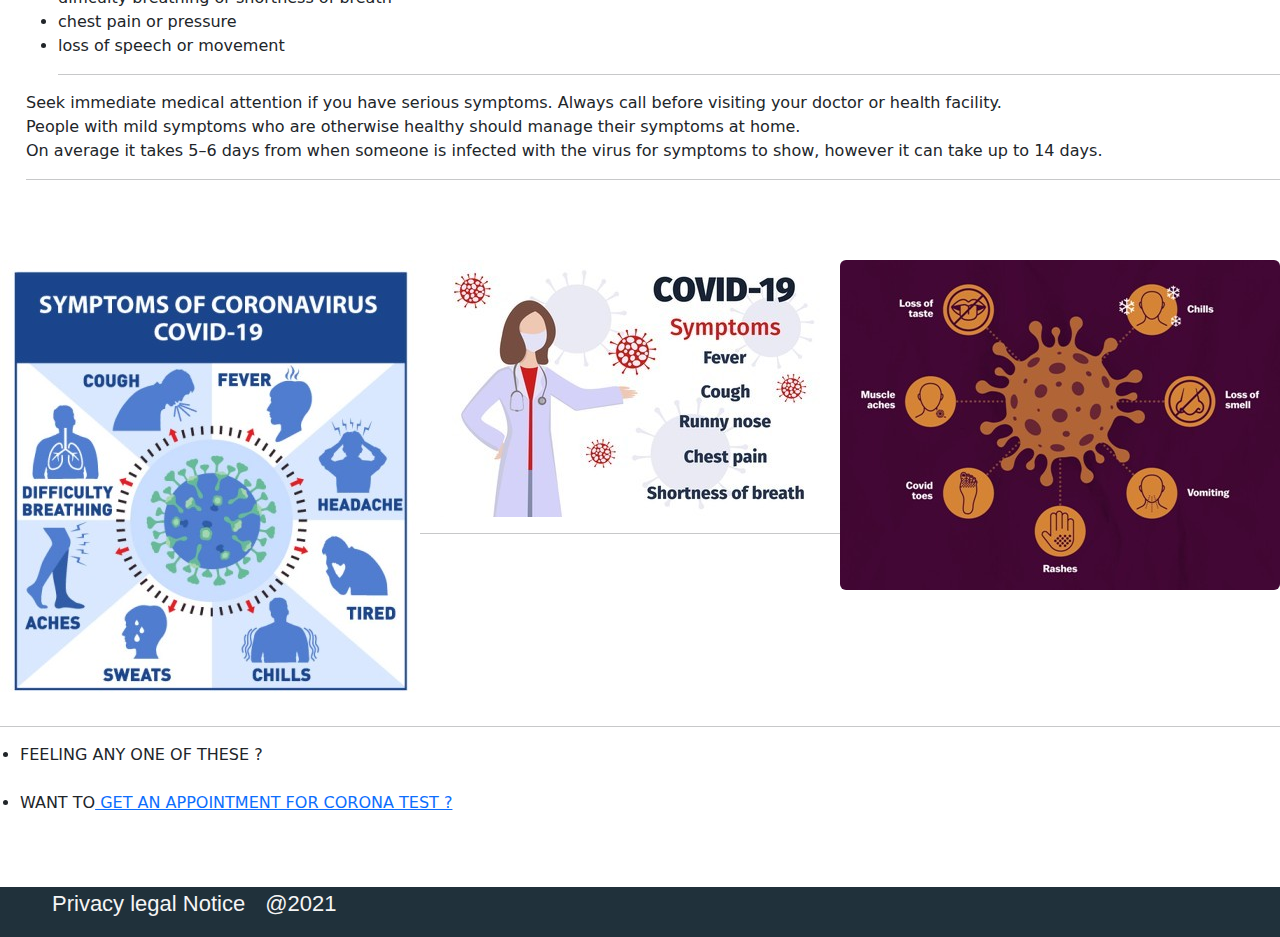
<file: symptoms.html>
<!DOCTYPE html>
<html lang="en">
  <head>
    <!-- Required meta tags -->
    <meta charset="UTF-8">
    <meta name="viewport" content="width=device-width, initial-scale=1.0">
    <meta http-equiv="X-UA-compatible" content ="ie-edge">

    <!-- Bootstrap CSS -->
    <link href="https://cdn.jsdelivr.net/npm/bootstrap@5.0.1/dist/css/bootstrap.min.css" rel="stylesheet" integrity="sha38+0n0xVW2eSR5OomGNYDnhzAbDsOXxcvSN1TPprVMTNDbiYZCxYbOOl7+AMvyTG2x" crossorigin="anonymous">

    <link rel="preconnect" href="https://fonts.gstatic.com">
       <link href="https://fonts.googleapis.com/css2?family=Merriweather+Sans&display=swap" rel="stylesheet">

    <!--linking CSS file HERE-->    
        <link rel="stylesheet"  type="text/css"  href="style.css">	

  </head>
  <title>Symptoms | Immediate Help</title>
 
  <body>

    
    <!-- NAVBAR 1 -->
    <nav id="navbar1">
        <ul>
            <li class="item">Helpline Number: 9555298754 </li>
            <li class="item"> E-mail : pushpanshmishra8@gmail.com </li>

           
               <div id="image1">
                <a href="https://www.facebook.com"><img src="face.jpg" alt=Facebook></a>
               </div>

               <div id ="image2">
                <a href="https://www.twitter.com"><img src="twitter2.png" alt="Twitter"></a>
               </div>

               <div id ="image3">
                <a href="https://www.instagram.com"><img src="insta1.png" alt="Instagram"></a>   
               </div>

               <div id ="image4">
                <a href="https://www.youtube.com"><img src="youtube1.jpg" alt="Youtube"></a> 
               </div> 
        </ul>
        
    </nav> 

    <!--Danger ALERTS  -->

    <svg xmlns="http://www.w3.org/2000/svg" style="display: none;">
      <symbol id="check-circle-fill" fill="currentColor" viewBox="0 0 16 16">
        <path d="M16 8A8 8 0 1 1 0 8a8 8 0 0 1 16 0zm-3.97-3.03a.75.75 0 0 0-1.08.022L7.477 9.417 5.384 7.323a.75.75 0 0 0-1.06 1.06L6.97 11.03a.75.75 0 0 0 1.079-.02l3.992-4.99a.75.75 0 0 0-.01-1.05z"/>
      </symbol>
      <symbol id="info-fill" fill="currentColor" viewBox="0 0 16 16">
        <path d="M8 16A8 8 0 1 0 8 0a8 8 0 0 0 0 16zm.93-9.412-1 4.705c-.07.34.029.533.304.533.194 0 .487-.07.686-.246l-.088.416c-.287.346-.92.598-1.465.598-.703 0-1.002-.422-.808-1.319l.738-3.468c.064-.293.006-.399-.287-.47l-.451-.081.082-.381 2.29-.287zM8 5.5a1 1 0 1 1 0-2 1 1 0 0 1 0 2z"/>
      </symbol>
      <symbol id="exclamation-triangle-fill" fill="currentColor" viewBox="0 0 16 16">
        <path d="M8.982 1.566a1.13 1.13 0 0 0-1.96 0L.165 13.233c-.457.778.091 1.767.98 1.767h13.713c.889 0 1.438-.99.98-1.767L8.982 1.566zM8 5c.535 0 .954.462.9.995l-.35 3.507a.552.552 0 0 1-1.1 0L7.1 5.995A.905.905 0 0 1 8 5zm.002 6a1 1 0 1 1 0 2 1 1 0 0 1 0-2z"/>
      </symbol>
    </svg>

    <div class="alert alert-danger d-flex align-items-center" role="alert">
      <svg class="bi flex-shrink-0 me-2" width="24" height="24" role="img" aria-label="Danger:"><use xlink:href="#exclamation-triangle-fill"/></svg>
      <div>
        <strong>Strong Advice :</strong>  You should check in on some of these Symptoms given below . If found any Seek for Immediate Help !  
      </div>
    </div>

     <!-- NAVBAR 2... -->

     <nav id="navbar2">
        
    <ul>
            <li> <a href="index.html">Home</a></li>
            <li> <a href="AboutUs.html">About Us</a></li>
            <li class="active"> <a href="symptoms.html">Symptoms</a></li>
            <li> <a href="preventions.html">Preventions</a></li>
            <li><a href="deaths.html"><span class="death">DEATHS</span></a></li>
            <li> <a href="faqs.html">FAQs</a></li>
            <li> <a href="#">Help</a></li>
            <li> <a href="#">Contact Us</a></li>
    </ul>

    </nav>


    <div id="corona">
      <ul>
        <li><span class="color1">SYMP</span></li>
        <li><span class="color2">TOMS</span></li>
      </ul>
    </div>
    <div id="para">
      <h4> 1) OverView</h4> 
      <p>
        Coronavirus disease (COVID-19) is an infectious disease caused by a newly discovered coronavirus .  <br><hr>

Most people infected with the COVID-19 virus will experience mild to moderate respiratory illness and recover without requiring special treatment.  Older people, and those with underlying medical problems like cardiovascular disease, diabetes, chronic respiratory disease, and cancer are more likely to develop serious illness. <br><hr>

The best way to prevent and slow down transmission is to be well informed about the COVID-19 virus, the disease it causes and how it spreads. Protect yourself and others from infection by washing your hands or using an alcohol based rub frequently and not touching your face. <br>

The COVID-19 virus spreads primarily through droplets of saliva or discharge from the nose when an infected person coughs or sneezes, so it’s important that you also practice respiratory etiquette (for example, by coughing into a flexed elbow).<br><hr>

Stay informed: <br>

<ul>
<li> Protect yourself: advice for the public</li>
<li> Myth busters</li>
<li> Questions and answers</li>
<li> Situation reports</li>
<li> All information on the COVID-19 outbreak</li><hr>
</ul>     

    </p>

    <h4> 2) Preventions</h4>
    <p>
      To prevent infection and to slow transmission of COVID-19, do the following: <br>
<ul>
  <li>Wash your hands regularly with soap and water, or clean them with alcohol-based hand rub.</li> 
 <li>Maintain at least 1 metre distance between you and people coughing or sneezing.</li> 
<li>Avoid touching your </li> 
<li>  Cover your mouth and nose when coughing or sneezing.</li> 
<li> Stay home if you feel unwell.</li> 
<li> Refrain from smoking and other activities that weaken the lungs.</li> 
<li> Practice physical distancing by avoiding unnecessary travel and staying away from large groups of people. <hr> </li> 



</ul>

    </p>


    <h4> 3) Symptoms</h4>
    <p>
      COVID-19 affects different people in different ways. Most infected people will develop mild to moderate illness and recover without hospitalization. <br>

<br> Most common symptoms: <br>

<ul><li> fever.</li>
<li>dry cough.</li>
<li>tiredness.</li>
</ul>
 


  Less common symptoms: <br>

    <ul><li>aches and pains.</li> 
      <li>sore throat.</li>
      <li>diarrhoea.</li>
      <li>conjunctivitis.</li>
      <li>headache.</li>
      <li>loss of taste or smell.</li>
      <li>a rash on skin, or discolouration of fingers or toes. <hr> </li></ul> 

      Serious symptoms:
      <ul><li>difficulty breathing or shortness of breath</li>
      <li>chest pain or pressure</li>
      <li>loss of speech or movement <br><hr> </li>
    </ul>



Seek immediate medical attention if you have serious symptoms. Always call before visiting your doctor or health facility. <br>
People with mild symptoms who are otherwise healthy should manage their symptoms at home. <br>
On average it takes 5–6 days from when someone is infected with the virus for symptoms to show, however it can take up to 14 days. <hr><br><br>
  </p>
    </div>


    <img src="symptoms.jpg" class="rounded float-start" alt="photo">
    <img src="Covidsymptoms1.jpg" class="rounded float-end" alt="photo">
    <img src="mil.jpg" class="rounded mx-auto d-block" alt="photo">

    <p><hr><br></p><br><br><br><br><br><hr>

    <div id="feel"><li> FEELING ANY ONE OF THESE ?</li> <br><li>WANT TO<a href="https://www.cowin.gov.in/home"> GET AN APPOINTMENT FOR CORONA TEST ?</a></li></div> 

    <!-- FOOTER -->
    <br><br><br>
    <div id="footer">
    <ul><li><div id="foot"> Privacy legal Notice </div> </li>
      <li> <div id="footS">@2021</div></li>
    </ul>
    </div>
    <!-- FOOTER ENDS -->



     <!-- Optional JavaScript; choose one of the two! -->
     <!-- Option 1: Bootstrap Bundle with Popper -->
     <script src="https://cdn.jsdelivr.net/npm/bootstrap@5.0.1/dist/js/bootstrap.bundle.min.js" integrity="sha384-

     gtEjrD/SeCtmISkJkNUaaKMoLD0//ElJ19smozuHV6z3Iehds+3Ulb9Bn9Plx0x4" crossorigin="anonymous"></script>

    <!-- Option 2: Separate Popper and Bootstrap JS -->
    <!--
    <script src="https://cdn.jsdelivr.net/npm/@popperjs/core@2.9.2/dist/umd/popper.min.js" integrity="sha384-IQsoLXl5PILFhosVNubq5LC7Qb9DXgDA9i

     +tQ8Zj3iwWAwPtgFTxbJ8NT4GN1R8p" crossorigin="anonymous"></script>
    <script src="https://cdn.jsdelivr.net/npm/bootstrap@5.0.1/dist/js/bootstrap.min.js" integrity="sha384-

    Atwg2Pkwv9vp0ygtn1JAojH0nYbwNJLPhwyoVbhoPwBhjQPR5VtM2+xf0Uwh9KtT" crossorigin="anonymous"></script>
    -->
    




















  </body>
</html>
</file>
<file: style.css>
#navbar1 ul
{
    display: flex;
    background-color: black;
    /* <--opacity: 0.4; --> */
    height: 53px;
}
#navbar1 ul li
{
    height: 10px;
    background-color: black;
    font-size: 15px;
    font-family: 'Rubik', sans-serif;
    color: whitesmoke;
    padding: 8px;
    display: flex;
}
#image1 img
{
    display: flex;
    margin-left: 550px;
  
}
#image2 img
{
    display: flex;
    margin-left: 30px;
  
}
#image3 img
{
    display: flex;
    margin-left: 40px;
  
}
#image4 img
{
    display: flex;
    margin-left: 36px;
    margin-top: 3px;
  
}
#navbar2 ul{
    background: rgb(236, 229, 229);
    
    display: flex;
}
#navbar2 ul li{
    display: flex;
    padding: 20px;  
}
#navbar2 ul li a{
    color: #000000;
    font-size: 15px;
    font-family:  'Merriweather Sans', sans-serif;
    display: flex;
    text-decoration: none;  
}
.death {
    color: red;
}
#navbar2 ul li a:hover{
        border-radius: 10px;
        background-color: rgb(218, 15, 42); 
}
#navbar2 ul li.active a{
    background-color:aqua ;
}
#card{
    margin: 10px 10px;
}
#corona ul{
    display: flex;
    margin-left: 2px;
    margin-top: 30px;
    font-size: 60px;
    font-family: Arial,Helvetica,sans-serif;
}
#corona ul li{
    display: flex;
    text-decoration: none;
}
.color1{
    color: black;
}
.color2{
    color: red;
}
#para{
    margin-left: 26px;
}
#some h5{
    font-size: 60px;
    margin: 10px 50px ;
}
#footer
{
    color: whitesmoke;
    background-color: #20313b;
    font-family: Arial,Helvetica,sans-serif;
    font-size: 22px;
    height: 50px;

}
#footer ul
{
    display: flex;

}
#footer ul li
{
    
    display: flex;
    text-decoration: none;

}

#foot
{
    display: flex;
    margin-left: 20px;
    color: whitesmoke;
    font-family: Arial,Helvetica,sans-serif;
    font-size: 22px;
}
#footS
{
    display: flex;
    margin-left: 20px;
    color: whitesmoke;
    font-family: Arial,Helvetica,sans-serif;
    font-size: 22px;
}
#checking ul {
     display: flex;
    
}
#checking ul li{
    font-size: 200px;
    text-decoration: none;
    display: flex;
    
}
#checking ul li h5{
    letter-spacing: 1px;
    font-size: 30px;
    color: #71c21b;
    background: rgb(236, 229, 229);
    
}
#checking ul li p{
    letter-spacing: 2px;
    font-size: 20px;
    color: black;
}

#firstHeading{
    margin-top: 70px;
}
#feel{

    margin-left: 20px;
}
</file>
